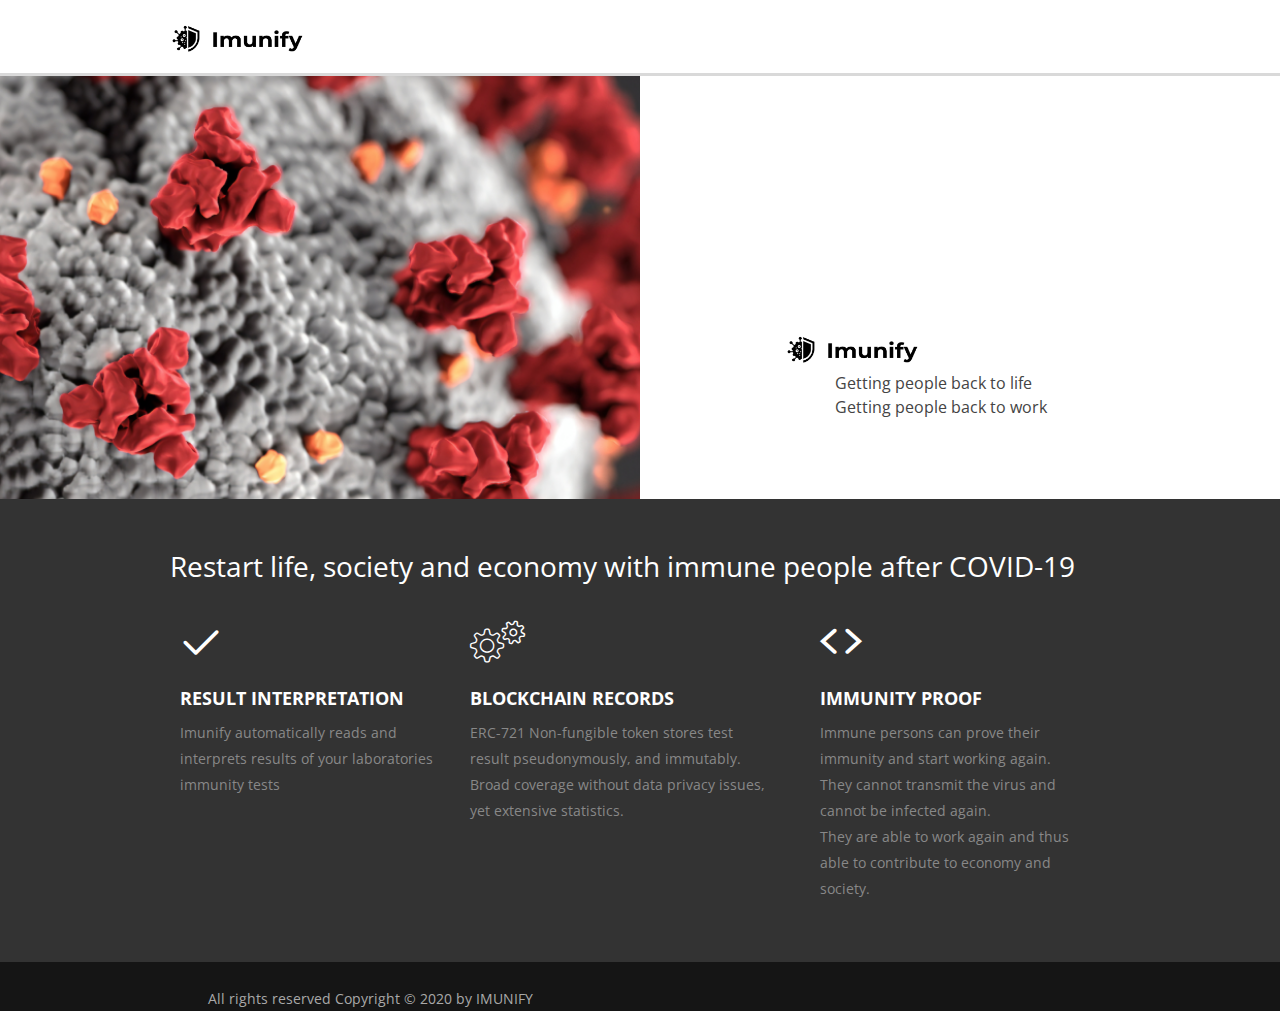
<file: index.html>
<!DOCTYPE html>
<!--[if lt IE 7 ]><html class="ie ie6" lang="en"> <![endif]-->
<!--[if IE 7 ]><html class="ie ie7" lang="en"> <![endif]-->
<!--[if IE 8 ]><html class="ie ie8" lang="en"> <![endif]-->
<!--[if (gte IE 9)|!(IE)]><!--><html lang="en"> <!--<![endif]-->
<head>
    <!-- Basic Page Needs
    ================================================== -->
    <meta charset="utf-8">
    <title></title>
<meta name="description" content="">
<meta name="keywords" content="">


    <meta name="author" content="">
    <!-- Mobile Specific Metas
    ================================================== -->
    <meta name="viewport" content="width=device-width, initial-scale=1, maximum-scale=1">
    <meta http-equiv="x-ua-compatible" content="IE=9">
    <!-- Font Awesome -->
    <link href="stylesheets/font-awesome.css" rel="stylesheet">
    <!-- HTML5 shim, for IE6-8 support of HTML5 elements. All other JS at the end of file. -->
    <!--[if lt IE 9]>
      <script src="js/html5shiv.js"></script>
      <script src="js/respond.min.js"></script>
    <![endif]-->
    <!--headerIncludes-->
    <!-- CSS
    ================================================== -->
    <link rel="stylesheet" href="stylesheets/menu.css">
    <link rel="stylesheet" href="stylesheets/flat-ui-slider.css">
    <link rel="stylesheet" href="stylesheets/base.css">
    <link rel="stylesheet" href="stylesheets/skeleton.css">
    <link rel="stylesheet" href="stylesheets/landings.css">
    <link rel="stylesheet" href="stylesheets/main.css">
    <link rel="stylesheet" href="stylesheets/landings_layouts.css">
    <link rel="stylesheet" href="stylesheets/lightbox.css">
    <link rel="stylesheet" href="stylesheets/pixicon.css">
    <link href="assets/css/animations.min.css" rel="stylesheet" type="text/css" media="all" />

    <!--[if lt IE 9]>
      <script src="http://html5shim.googlecode.com/svn/trunk/html5.js"></script>
    <![endif]-->
    <!-- Favicons
    ================================================== -->
    <link rel="shortcut icon" href="images/favicon.ico">
    <link rel="apple-touch-icon" href="images/apple-touch-icon.png">
    <link rel="apple-touch-icon" sizes="72x72" href="images/apple-touch-icon-72x72.png">
    <link rel="apple-touch-icon" sizes="114x114" href="images/apple-touch-icon-114x114.png">
    <link rel="stylesheet" href="stylesheets/custom/index.css">
</head>
<body>

<div id="page" class="page">

    <div class="pixfort_normal_1" id="section_header_1">
            <div class="header_style header_nav_1 pix_builder_bg" style="outline-offset: -3px;">
                <div class="container">
                    <div class="sixteen columns firas2">
                        <nav role="navigation" class="navbar navbar-white navbar-embossed navbar-lg pix_nav_1">
                            <div class="containerss">                            
                                <div class="navbar-header">
                                    <button data-target="#navbar-collapse-02" data-toggle="collapse" class="navbar-toggle" type="button">
                                        <span class="sr-only">Toggle navigation</span>
                                    </button>
                                    <img src="images/uploads/imunify-logo.png" class="pix_nav_logo" alt="" style="border-radius: 0px; border-style: none; border-width: 1px; width: 134px; height: 32px;">                
                                </div>
                                <div id="navbar-collapse-02" class="collapse navbar-collapse">
                                    <ul class="nav navbar-nav navbar-right">
                                        
                                        
                                        
                                        
                                    </ul>
                                </div><!-- /.navbar-collapse -->
                            </div><!-- /.container -->
                        </nav>
                    </div>
                </div><!-- container -->
            </div>
        </div><div class="hl3 pix_builder_bg" id="section_highlight_3" style="background-image: url(&quot;images/uploads/imunify-hero.png&quot;); background-color: rgb(51, 51, 51); padding-top: 0px; padding-bottom: 0px; box-shadow: none; background-size: cover; background-attachment: fixed; background-repeat: no-repeat; outline-offset: -3px;" src="images/uploads/imunify-hero.png">
        <div class="big_padding highlight-section" id="right-hero">
            <div class="highlight-right pix_builder_bg"></div>
            <div class="container" id="herocontainer">
                <div class="sixteen columns">
                    <div class="ten columns alpha">
                        <br>
                    </div>                 
                    <div class="six columns omega ">
                        <div class="highlight_inner">
                            <div class="left_text">
                                <div class="big_icon left_text green_1">
                                    
                                </div>
                                
                                    <img src="images/uploads/imunify-logo.png" style="margin-top: 50%; border-radius: 0px; border-style: none; border-width: 1px; width: 134px; height: 32px;" class="pix_nav_logo" alt="">    
                                <p class="normal_text editContent" style="margin-left: 50px;">Getting people back to life<br>
Getting people back to work<br></p>
                                
                            </div>
                        </div>
                    </div>
                </div>
           </div>
        </div>
    </div>
    <div id="hidden_pix_4" class="confirm_page confirm_page_4 green_1_bg pix_builder_bg ">
        <div class="pixfort_real_estate_4">
            <div class="confirm_header"><span class="editContent"><span class="pix_text">Thank You Very Much!</span></span></div>
            <div class="confirm_text">
                <span class="editContent"><span class="pix_text">Lorem ipsum dolor sit amet consectetur adipiscing elit sed do eiusmod tempor incididunt.</span></span>
            </div>
            <div class="center_text padding_bottom_60">
                <ul class="bottom-icons confirm_icons center_text big_title pix_inline_block">
                    <li><a class="pi pixicon-facebook6 white" href="#fakelink"></a></li>
                    <li><a class="pi pixicon-twitter6 white" href="#fakelink"></a></li>
                    <li><a class="pi pixicon-googleplus7 white" href="#fakelink"></a></li>
                </ul>
            </div>
        </div>
    </div><div class="pixfort_normal_1 dark" id="section_features_1_dark">  
        <div class="features_1  pix_builder_bg" style="outline-offset: -3px;">
            <div class="container">
                <div class="sixteen columns">
                    <h3 class="white-headline">Restart life, society and economy with immune people after COVID-19</h3>
                    <div class="five columns onethird_style alpha">
                        <div class="f1_box">
                            <div class="f_1_icon_box">
                                <span class="pi creative_c_icon pixicon-check" id="ui-id-23" style="color: rgb(255, 255, 255); font-size: 42px; background-color: rgba(0, 0, 0, 0);" src="images/uploads/imunify-logo.png"></span>
                            </div>
                            <div class="">
                                <span class="c1_style2"><span class="editContent" style="">RESULT INTERPRETATION</span></span><br>
                                <span class="c2_style2"><span class="editContent" style="">Imunify automatically reads and interprets results of your laboratories immunity tests</span></span>
                            </div>
                        </div>
                    </div>
                    <div class="six columns onethird_style alpha">
                        <div class="f1_box">
                            <div class="f_1_icon_box">
                                <span class="pi creative_c_icon pixicon-gears" id="ui-id-23" style="color: rgb(255, 255, 255); font-size: 42px; background-color: rgba(0, 0, 0, 0);" src="images/uploads/imunify-logo.png"></span>
                            </div>
                            <div class="">
                                <span class="c1_style2"><span class="editContent" style=""><span class="pix_text">BLOCKCHAIN RECORDS</span></span></span><br>
                                <span class="c2_style2 editContent" style="">ERC-721 Non-fungible token stores test<br>
result pseudonymously, and immutably.<br>
Broad coverage without data privacy issues,<br>
yet extensive statistics.</span>
                            </div>
                        </div>
                    </div>
                    <div class="five columns onethird_style alpha">
                        <div class="f1_box">
                            <div class="f_1_icon_box">
                                <span class="pi creative_c_icon pixicon-code" id="ui-id-23" style="color: rgb(255, 255, 255); font-size: 42px; background-color: rgba(0, 0, 0, 0);" src="images/uploads/imunify-logo.png"></span>
                            </div>
                            <div class="">
                                <span class="c1_style2"><span class="editContent" style="">IMMUNITY PROOF</span></span><br>
                                <span class="c2_style2 editContent" style="">Immune persons can prove their immunity and start working again.<br>
They cannot transmit the virus and cannot be infected again.
<br>
They are able to work again and thus able to contribute to economy and society.</span>
                            </div>
                        </div>
                    </div>

                </div>
            </div>
        </div>
    </div><div class="pixfort_party_15" id="section_party_4">
        <div class="foot_st pix_builder_bg" style="outline-offset: -3px;">
           <div class="container">
                <div class="sixteen columns">
                    <div class="seven columns alpha">
                        <span class="editContent"><span class="pix_text">
<span class="rights_st"> All rights reserved Copyright © 2020 by IMUNIFY<span class="pixfort_st"></span>
</span>
</span></span>
                    </div>
                    <div class="nine columns omega ">
                        <div class="socbuttons">
                           
                            <div class="likes_st">
                                <span class="editContent">
                                    
                                </span>
                            </div>
                        </div>
                    </div>
                </div>
            </div>
        </div>
    </div></div>

<!-- JavaScript
================================================== -->
<script src="js-files/jquery-3.3.1.min.js" type="text/javascript"></script>
<script type="text/javascript">
    jQuery.browser = {};
    (function () {
        jQuery.browser.msie = false;
        jQuery.browser.version = 0;
        if (navigator.userAgent.match(/MSIE ([0-9]+)./)) {
            jQuery.browser.msie = true;
            jQuery.browser.version = RegExp.$1;
        }
    })();
</script>
<script src="js-files/jquery.easing.1.3.js" type="text/javascript"></script>
<script type="text/javascript" src="js-files/jquery.common.min.js"></script>
<script src="js-files/ticker.js" type="text/javascript"></script>
<script src="js-files/custom1.js" type="text/javascript"></script>

<script src="assets/js/appear.min.js" type="text/javascript"></script>
<script src="js-files/jquery.ui.touch-punch.min.js"></script>
<script src="js-files/bootstrap.min.js"></script>
<script src="js-files/bootstrap-switch.js"></script>
<script src="js-files/custom3.js" type="text/javascript"></script>


<script src="assets/js/appear.min.js" type="text/javascript"></script>
<script src="assets/js/animations.js" type="text/javascript"></script>
</body>
</html>
</file>
<file: stylesheets/menu.css>
nav {
    display: block;
}
@media print {
    .navbar {
        display: none;
    }
}
.sr-only {
    position: absolute;
    width: 1px;
    height: 1px;
    padding: 0;
    margin: -1px;
    overflow: hidden;
    clip: rect(0, 0, 0, 0);
    border: 0;
}
.collapse {
    display: none;
}
.collapse.in {
    display: block;
}
.collapsing {
    position: relative;
    height: 0;
    overflow: hidden;
    -webkit-transition: height 0.35s ease;
    transition: height 0.35s ease;
}
.nav {
    padding-left: 0;
    margin-bottom: 0;
    list-style: none;
}
.nav:before,
.nav:after {
    display: table;
    content: " ";
}
.nav:after {
    clear: both;
}
.nav:before,
.nav:after {
    display: table;
    content: " ";
}
.nav:after {
    clear: both;
}
.nav > li {
    position: relative;
    display: block;
}
.nav > li > a,
.nav > li .text_span {
    position: relative;
    display: block;
    padding: 10px 15px;
    text-decoration: none;
}
.nav > li > a:hover,
.nav > li > a:focus {
    text-decoration: none;
    background-color: #eeeeee;
}
.nav > li.disabled > a {
    color: #999999;
}
.nav > li.disabled > a:hover,
.nav > li.disabled > a:focus {
    color: #999999;
    text-decoration: none;
    cursor: not-allowed;
    background-color: transparent;
}
.nav .open > a,
.nav .open > a:hover,
.nav .open > a:focus {
    background-color: #eeeeee;
    border-color: #428bca;
}
.nav .nav-divider {
    height: 1px;
    margin: 9px 0;
    overflow: hidden;
    background-color: #e5e5e5;
}
.nav > li > a > img {
    max-width: none;
}
.nav-tabs {
    border-bottom: 1px solid #dddddd;
}
.nav-tabs > li {
    float: left;
    margin-bottom: -1px;
}
.nav-tabs > li > a {
    margin-right: 2px;
    line-height: 1.428571429;
    border: 1px solid transparent;
    border-radius: 4px 4px 0 0;
}
.nav-tabs > li > a:hover {
    border-color: #eeeeee #eeeeee #dddddd;
}
.nav-tabs > li.active > a,
.nav-tabs > li.active > a:hover,
.nav-tabs > li.active > a:focus {
    color: #555555;
    cursor: default;
    background-color: #ffffff;
    border: 1px solid #dddddd;
    border-bottom-color: transparent;
}
.nav-tabs.nav-justified {
    width: 100%;
    border-bottom: 0;
}
.nav-tabs.nav-justified > li {
    float: none;
}
.nav-tabs.nav-justified > li > a {
    margin-bottom: 5px;
    text-align: center;
}
.nav-tabs.nav-justified > .dropdown .dropdown-menu {
    top: auto;
    left: auto;
}
@media (min-width: 768px) {
    .nav-tabs.nav-justified > li {
        display: table-cell;
        width: 1%;
    }
    .nav-tabs.nav-justified > li > a {
        margin-bottom: 0;
    }
}
.nav-tabs.nav-justified > li > a {
    margin-right: 0;
    border-radius: 4px;
}
.nav-tabs.nav-justified > .active > a,
.nav-tabs.nav-justified > .active > a:hover,
.nav-tabs.nav-justified > .active > a:focus {
    border: 1px solid #dddddd;
}
@media (min-width: 768px) {
    .nav-tabs.nav-justified > li > a {
        border-bottom: 1px solid #dddddd;
        border-radius: 4px 4px 0 0;
    }
    .nav-tabs.nav-justified > .active > a,
    .nav-tabs.nav-justified > .active > a:hover,
    .nav-tabs.nav-justified > .active > a:focus {
        border-bottom-color: #ffffff;
    }
}
.nav-pills > li {
    float: left;
}
.nav-pills > li > a {
    border-radius: 4px;
}
.nav-pills > li + li {
    margin-left: 2px;
}
.nav-pills > li.active > a,
.nav-pills > li.active > a:hover,
.nav-pills > li.active > a:focus {
    color: #ffffff;
    background-color: #428bca;
}
.nav-stacked > li {
    float: none;
}
.nav-stacked > li + li {
    margin-top: 2px;
    margin-left: 0;
}
.nav-justified {
    width: 100%;
}
.nav-justified > li {
    float: none;
}
.nav-justified > li > a {
    margin-bottom: 5px;
    text-align: center;
}
.nav-justified > .dropdown .dropdown-menu {
    top: auto;
    left: auto;
}
@media (min-width: 768px) {
    .nav-justified > li {
        display: table-cell;
        width: 1%;
    }
    .nav-justified > li > a {
        margin-bottom: 0;
    }
}
.nav-tabs-justified {
    border-bottom: 0;
}
.nav-tabs-justified > li > a {
    margin-right: 0;
    border-radius: 4px;
}
.nav-tabs-justified > .active > a,
.nav-tabs-justified > .active > a:hover,
.nav-tabs-justified > .active > a:focus {
    border: 1px solid #dddddd;
}
@media (min-width: 768px) {
    .nav-tabs-justified > li > a {
        border-bottom: 1px solid #dddddd;
        border-radius: 4px 4px 0 0;
    }
    .nav-tabs-justified > .active > a,
    .nav-tabs-justified > .active > a:hover,
    .nav-tabs-justified > .active > a:focus {
        border-bottom-color: #ffffff;
    }
}
.tab-content > .tab-pane {
    display: none;
}
.tab-content > .active {
    display: block;
}
.nav-tabs .dropdown-menu {
    margin-top: -1px;
    border-top-right-radius: 0;
    border-top-left-radius: 0;
}
.navbar {
    position: relative;
    min-height: 50px;
    margin-bottom: 20px;
    border: 1px solid transparent;
}
.navbar:before,
.navbar:after {
    display: table;
    content: " ";
}
.navbar:after {
    clear: both;
}
.navbar:before,
.navbar:after {
    display: table;
    content: " ";
}
.navbar:after {
    clear: both;
}
@media (min-width: 768px) {
    .navbar {
        border-radius: 4px;
    }
}
.navbar-header:after {
    clear: both;
}
.navbar-header:after {
    clear: both;
}
@media (min-width: 768px) {
    .navbar-header {
        float: left;
    }
}
.navbar-collapse {
    max-height: 340px;
    padding-right: 15px;
    padding-left: 15px;
    overflow-x: visible;
    border-top: 1px solid transparent;
    box-shadow: inset 0 1px 0 rgba(255, 255, 255, 0.1);
    -webkit-overflow-scrolling: touch;
}
.navbar-collapse:before,
.navbar-collapse:after {
    display: table;
    content: " ";
}
.navbar-collapse:after {
    clear: both;
}
.navbar-collapse:before,
.navbar-collapse:after {
    display: table;
    content: " ";
}
.navbar-collapse:after {
    clear: both;
}
.navbar-collapse.in {
    overflow-y: auto;
}
@media (min-width: 768px) {
    .navbar-collapse {
        width: auto;
        border-top: 0;
        box-shadow: none;
    }
    .navbar-collapse.collapse {
        display: block !important;
        height: auto !important;
        padding-bottom: 0;
        overflow: visible !important;
    }
    .navbar-collapse.in {
        overflow-y: visible;
    }
    .navbar-fixed-top .navbar-collapse,
    .navbar-static-top .navbar-collapse,
    .navbar-fixed-bottom .navbar-collapse {
        padding-right: 0;
        padding-left: 0;
    }
}
.container > .navbar-header,
.container > .navbar-collapse {
    margin-right: -15px;
    margin-left: -15px;
}
@media (min-width: 768px) {
    .container > .navbar-header,
    .container > .navbar-collapse {
        margin-right: 0;
        margin-left: 0;
    }
}
.navbar-static-top {
    z-index: 1000;
    border-width: 0 0 1px;
}
@media (min-width: 768px) {
    .navbar-static-top {
        border-radius: 0;
    }
}
.navbar-fixed-top,
.navbar-fixed-bottom {
    position: fixed;
    right: 0;
    left: 0;
    z-index: 1030;
}
@media (min-width: 768px) {
    .navbar-fixed-top,
    .navbar-fixed-bottom {
        border-radius: 0;
    }
}
.navbar-fixed-top {
    top: 0;
    border-width: 0 0 1px;
}
.navbar-fixed-bottom {
    bottom: 0;
    margin-bottom: 0;
    border-width: 1px 0 0;
}
.navbar-brand {
    float: left;
    padding: 15px 15px;
    font-size: 18px;
    line-height: 20px;
}
.navbar-brand:hover,
.navbar-brand:focus {
    text-decoration: none;
}
@media (min-width: 768px) {
    .navbar > .container .navbar-brand {
        margin-left: -15px;
    }
}
.navbar-toggle {
    position: relative;
    float: right;
    padding: 9px 10px;
    margin-top: 8px;
    margin-right: 15px;
    margin-bottom: 8px;
    background-color: transparent;
    background-image: none;
    border: 1px solid transparent;
    border-radius: 4px;
}
.navbar-toggle:hover {
    position: relative;
    float: right;
    margin-top: -1px;
    margin-right: -1px;
    background-color: transparent;
    background-image: none;
    border: 1px solid transparent;
    border-radius: 4px;
}
.navbar-toggle .icon-bar {
    display: block;
    width: 22px;
    height: 2px;
    border-radius: 1px;
}
.navbar-toggle .icon-bar + .icon-bar {
    margin-top: 4px;
}
@media (min-width: 768px) {
    .navbar-toggle {
        display: none;
    }
}
.navbar-nav {
    margin: 7.5px -15px;
}
.navbar-nav > li > a {
    padding-top: 10px;
    padding-bottom: 10px;
    line-height: 20px;
}
.navbar-nav > li > .text_span {
    padding-top: 10px;
    font-size: 15px;
    font-weight: bold;
    padding-bottom: 10px;
    line-height: 26px;
    color: #59a3fc;
}
@media (max-width: 767px) {
    .navbar-nav .open .dropdown-menu {
        position: static;
        float: none;
        width: auto;
        margin-top: 0;
        background-color: transparent;
        border: 0;
        box-shadow: none;
    }
    .navbar-nav .open .dropdown-menu > li > a,
    .navbar-nav .open .dropdown-menu .dropdown-header {
        padding: 5px 15px 5px 25px;
    }
    .navbar-nav .open .dropdown-menu > li > a {
        line-height: 20px;
    }
    .navbar-nav .open .dropdown-menu > li > a:hover,
    .navbar-nav .open .dropdown-menu > li > a:focus {
        background-image: none;
    }
    .pix_header_button{
        margin-bottom: 20px !important;
        display: inline-block;
    }
}
@media (min-width: 768px) {
    .navbar-nav {
        float: left;
        margin: 0;
    }
    .navbar-nav > li {
        float: left;
    }
    .navbar-nav > li > a,
    .navbar-nav > li > .text_span {
        padding-top: 15px;
        padding-bottom: 15px;
    }
    .navbar-nav.navbar-right:last-child {
        margin-right: -15px;
    }
}
@media (min-width: 768px) {
    .navbar-left {
        float: left !important;
    }
    .navbar-right {
        float: right !important;
    }
}
.navbar-form {
    padding: 10px 15px;
    margin-top: 8px;
    margin-right: -15px;
    margin-bottom: 8px;
    margin-left: -15px;
    border-top: 1px solid transparent;
    border-bottom: 1px solid transparent;
    -webkit-box-shadow: inset 0 1px 0 rgba(255, 255, 255, 0.1), 0 1px 0 rgba(255, 255, 255, 0.1);
    box-shadow: inset 0 1px 0 rgba(255, 255, 255, 0.1), 0 1px 0 rgba(255, 255, 255, 0.1);
}
@media (min-width: 768px) {
    .navbar-form .form-group {
        display: inline-block;
        margin-bottom: 0;
        vertical-align: middle;
    }
    .navbar-form .form-control {
        display: inline-block;
    }
    .navbar-form select.form-control {
        width: auto;
    }
    .navbar-form .radio,
    .navbar-form .checkbox {
        display: inline-block;
        padding-left: 0;
        margin-top: 0;
        margin-bottom: 0;
    }
    .navbar-form .radio input[type="radio"],
    .navbar-form .checkbox input[type="checkbox"] {
        float: none;
        margin-left: 0;
    }
}
@media (max-width: 767px) {
    .navbar-form .form-group {
        margin-bottom: 5px;
    }
}
@media (min-width: 768px) {
    .navbar-form {
        width: auto;
        padding-top: 0;
        padding-bottom: 0;
        margin-right: 0;
        margin-left: 0;
        border: 0;
        -webkit-box-shadow: none;
        box-shadow: none;
    }
    .navbar-form.navbar-right:last-child {
        margin-right: -15px;
    }
}
.navbar-nav > li > .dropdown-menu {
    margin-top: 0;
    border-top-right-radius: 0;
    border-top-left-radius: 0;
}
.navbar-fixed-bottom .navbar-nav > li > .dropdown-menu {
    border-bottom-right-radius: 0;
    border-bottom-left-radius: 0;
}
.navbar-nav.pull-right > li > .dropdown-menu,
.navbar-nav > li > .dropdown-menu.pull-right {
    right: 0;
    left: auto;
}
.navbar-btn {
    margin-top: 8px;
    margin-bottom: 8px;
}
.navbar-btn.btn-sm {
    margin-top: 10px;
    margin-bottom: 10px;
}
.navbar-btn.btn-xs {
    margin-top: 14px;
    margin-bottom: 14px;
}
.navbar-text {
    margin-top: 15px;
    margin-bottom: 15px;
}
@media (min-width: 768px) {
    .navbar-text {
        float: left;
        margin-right: 15px;
        margin-left: 15px;
    }
    .navbar-text.navbar-right:last-child {
        margin-right: 0;
    }
}
.navbar-default {
    background-color: #f8f8f8;
    border-color: #e7e7e7;
}
.navbar-default .navbar-brand {
    color: #777777;
}
.navbar-default .navbar-brand:hover,
.navbar-default .navbar-brand:focus {
    color: #5e5e5e;
    background-color: transparent;
}
.navbar-default .navbar-text {
    color: #777777;
}
.navbar-default .navbar-nav > li > a {
    color: #777777;
}
.navbar-default .navbar-nav > li > a:hover,
.navbar-default .navbar-nav > li > a:focus {
    color: #333333;
    background-color: transparent;
}
.navbar-default .navbar-nav > .active > a,
.navbar-default .navbar-nav > .active > a:hover,
.navbar-default .navbar-nav > .active > a:focus {
    color: #555555;
    background-color: #e7e7e7;
}
.navbar-default .navbar-nav > .disabled > a,
.navbar-default .navbar-nav > .disabled > a:hover,
.navbar-default .navbar-nav > .disabled > a:focus {
    color: #cccccc;
    background-color: transparent;
}
.navbar-default .navbar-toggle {
    border-color: #dddddd;
}
.navbar-default .navbar-toggle:hover,
.navbar-default .navbar-toggle:focus {
    background-color: #dddddd;
}
.navbar-default .navbar-toggle .icon-bar {
    background-color: #cccccc;
}
.navbar-default .navbar-collapse,
.navbar-default .navbar-form {
    border-color: #e7e7e7;
}
.navbar-default .navbar-nav > .open > a,
.navbar-default .navbar-nav > .open > a:hover,
.navbar-default .navbar-nav > .open > a:focus {
    color: #555555;
    background-color: #e7e7e7;
}
@media (max-width: 767px) {
    .navbar-default .navbar-nav .open .dropdown-menu > li > a {
        color: #777777;
    }
    .navbar-default .navbar-nav .open .dropdown-menu > li > a:hover,
    .navbar-default .navbar-nav .open .dropdown-menu > li > a:focus {
        color: #333333;
        background-color: transparent;
    }
    .navbar-default .navbar-nav .open .dropdown-menu > .active > a,
    .navbar-default .navbar-nav .open .dropdown-menu > .active > a:hover,
    .navbar-default .navbar-nav .open .dropdown-menu > .active > a:focus {
        color: #555555;
        background-color: #e7e7e7;
    }
    .navbar-default .navbar-nav .open .dropdown-menu > .disabled > a,
    .navbar-default .navbar-nav .open .dropdown-menu > .disabled > a:hover,
    .navbar-default .navbar-nav .open .dropdown-menu > .disabled > a:focus {
        color: #cccccc;
        background-color: transparent;
    }
}
.navbar-default .navbar-link {
    color: #777777;
}
.navbar-default .navbar-link:hover {
    color: #333333;
}
.navbar-inverse {
    background-color: #222222;
    border-color: #080808;
}
.navbar-inverse .navbar-brand {
    color: #999999;
}
.navbar-inverse .navbar-brand:hover,
.navbar-inverse .navbar-brand:focus {
    color: #ffffff;
    background-color: transparent;
}
.navbar-inverse .navbar-text {
    color: #999999;
}
.navbar-inverse .navbar-nav > li > a {
    color: #999999;
}
.navbar-inverse .navbar-nav > li > a:hover,
.navbar-inverse .navbar-nav > li > a:focus {
    color: #ffffff;
    background-color: transparent;
}
.navbar-inverse .navbar-nav > .active > a,
.navbar-inverse .navbar-nav > .active > a:hover,
.navbar-inverse .navbar-nav > .active > a:focus {
    color: #ffffff;
    background-color: #080808;
}
.navbar-inverse .navbar-nav > .disabled > a,
.navbar-inverse .navbar-nav > .disabled > a:hover,
.navbar-inverse .navbar-nav > .disabled > a:focus {
    color: #444444;
    background-color: transparent;
}
.navbar-inverse .navbar-toggle {
    border-color: #fff;
}
.navbar-inverse .navbar-toggle:hover,
.navbar-inverse .navbar-toggle:focus {
    background-color: #333333;
}
.navbar-inverse .navbar-toggle .icon-bar {
    background-color: #ffffff;
}
.navbar-inverse .navbar-collapse,
.navbar-inverse .navbar-form {
    border-color: #101010;
}
.navbar-inverse .navbar-nav > .open > a,
.navbar-inverse .navbar-nav > .open > a:hover,
.navbar-inverse .navbar-nav > .open > a:focus {
    color: #ffffff;
    background-color: #080808;
}
@media (max-width: 767px) {
    .navbar-inverse .navbar-nav .open .dropdown-menu > .dropdown-header {
        border-color: #080808;
    }
    .navbar-inverse .navbar-nav .open .dropdown-menu .divider {
        background-color: #080808;
    }
    .navbar-inverse .navbar-nav .open .dropdown-menu > li > a {
        color: #999999;
    }
    .navbar-inverse .navbar-nav .open .dropdown-menu > li > a:hover,
    .navbar-inverse .navbar-nav .open .dropdown-menu > li > a:focus {
        color: #ffffff;
        background-color: transparent;
    }
    .navbar-inverse .navbar-nav .open .dropdown-menu > .active > a,
    .navbar-inverse .navbar-nav .open .dropdown-menu > .active > a:hover,
    .navbar-inverse .navbar-nav .open .dropdown-menu > .active > a:focus {
        color: #ffffff;
        background-color: #080808;
    }
    .navbar-inverse .navbar-nav .open .dropdown-menu > .disabled > a,
    .navbar-inverse .navbar-nav .open .dropdown-menu > .disabled > a:hover,
    .navbar-inverse .navbar-nav .open .dropdown-menu > .disabled > a:focus {
        color: #444444;
        background-color: transparent;
    }
}
.navbar-inverse .navbar-link {
    color: #999999;
}
.navbar-inverse .navbar-link:hover {
    color: #ffffff;
}
@font-face {
    font-family: "Flat-UI-Icons";
    src: url("../fonts/Flat-UI-Icons.eot");
    src: url("../fonts/Flat-UI-Icons.eot?#iefix") format("embedded-opentype"), url("../fonts/Flat-UI-Icons.woff") format("woff"), url("../fonts/Flat-UI-Icons.ttf") format("truetype"), url("../fonts/Flat-UI-Icons.svg#Flat-UI-Icons") format("svg");
    font-weight: normal;
    font-style: normal;
}
/* Use the following CSS code if you want to use data attributes for inserting your icons */

[data-icon]:before {
    font-family: 'Flat-UI-Icons';
    content: attr(data-icon);
    speak: none;
    font-weight: normal;
    font-variant: normal;
    text-transform: none;
    -webkit-font-smoothing: antialiased;
}
/* Use the following CSS code if you want to have a class per icon */
/*
Instead of a list of all class selectors,
you can use the generic selector below, but it's slower:
[class*="fui-"] {
*/

.fui-triangle-up,
.fui-triangle-up-small,
.fui-triangle-right-large,
.fui-triangle-left-large,
.fui-triangle-down,
.fui-info,
.fui-alert,
.fui-question,
.fui-window,
.fui-windows,
.fui-arrow-right,
.fui-arrow-left,
.fui-loop,
.fui-cmd,
.fui-mic,
.fui-triangle-down-small,
.fui-check-inverted,
.fui-heart,
.fui-location,
.fui-plus,
.fui-check,
.fui-cross,
.fui-list,
.fui-new,
.fui-video,
.fui-photo,
.fui-volume,
.fui-time,
.fui-eye,
.fui-chat,
.fui-home,
.fui-upload,
.fui-search,
.fui-user,
.fui-mail,
.fui-lock,
.fui-power,
.fui-star,
.fui-calendar,
.fui-gear,
.fui-book,
.fui-exit,
.fui-trash,
.fui-folder,
.fui-bubble,
.fui-cross-inverted,
.fui-plus-inverted,
.fui-export,
.fui-radio-unchecked,
.fui-radio-checked,
.fui-checkbox-unchecked,
.fui-checkbox-checked,
.fui-flat,
.fui-calendar-solid,
.fui-star-2,
.fui-credit-card,
.fui-clip,
.fui-link,
.fui-pause,
.fui-play,
.fui-tag,
.fui-document,
.fui-image,
.fui-facebook,
.fui-youtube,
.fui-vimeo,
.fui-twitter,
.fui-stumbleupon,
.fui-spotify,
.fui-skype,
.fui-pinterest,
.fui-path,
.fui-myspace,
.fui-linkedin,
.fui-googleplus,
.fui-dribbble,
.fui-blogger,
.fui-behance,
.fui-list-thumbnailed,
.fui-list-small-thumbnails,
.fui-list-numbered,
.fui-list-large-thumbnails,
.fui-list-columned,
.fui-list-bulleted {
    display: inline-block;
    font-family: 'Flat-UI-Icons';
    speak: none;
    font-style: normal;
    font-weight: normal;
    font-variant: normal;
    text-transform: none;
    -webkit-font-smoothing: antialiased;
}
.fui-triangle-up:before {
    content: "\e000";
}
.fui-triangle-up-small:before {
    content: "\e001";
}
.fui-triangle-right-large:before {
    content: "\e002";
}
.fui-triangle-left-large:before {
    content: "\e003";
}
.fui-triangle-down:before {
    content: "\e004";
}
.fui-info:before {
    content: "\e016";
}
.fui-alert:before {
    content: "\e017";
}
.fui-question:before {
    content: "\e018";
}
.fui-window:before {
    content: "\e019";
}
.fui-windows:before {
    content: "\e01a";
}
.fui-arrow-right:before {
    content: "\e02c";
}
.fui-arrow-left:before {
    content: "\e02d";
}
.fui-loop:before {
    content: "\e02e";
}
.fui-cmd:before {
    content: "\e02f";
}
.fui-mic:before {
    content: "\e030";
}
.fui-triangle-down-small:before {
    content: "\e005";
}
.fui-check-inverted:before {
    content: "\e006";
}
.fui-heart:before {
    content: "\e007";
}
.fui-location:before {
    content: "\e008";
}
.fui-plus:before {
    content: "\e009";
}
.fui-check:before {
    content: "\e00a";
}
.fui-cross:before {
    content: "\e00b";
}
.fui-list:before {
    content: "\e00c";
}
.fui-new:before {
    content: "\e00d";
}
.fui-video:before {
    content: "\e00e";
}
.fui-photo:before {
    content: "\e00f";
}
.fui-volume:before {
    content: "\e010";
}
.fui-time:before {
    content: "\e011";
}
.fui-eye:before {
    content: "\e012";
}
.fui-chat:before {
    content: "\e013";
}
.fui-home:before {
    content: "\e015";
}
.fui-upload:before {
    content: "\e01b";
}
.fui-search:before {
    content: "\e01c";
}
.fui-user:before {
    content: "\e01d";
}
.fui-mail:before {
    content: "\e01e";
}
.fui-lock:before {
    content: "\e01f";
}
.fui-power:before {
    content: "\e020";
}
.fui-star:before {
    content: "\e021";
}
.fui-calendar:before {
    content: "\e023";
}
.fui-gear:before {
    content: "\e024";
}
.fui-book:before {
    content: "\e025";
}
.fui-exit:before {
    content: "\e026";
}
.fui-trash:before {
    content: "\e027";
}
.fui-folder:before {
    content: "\e028";
}
.fui-bubble:before {
    content: "\e029";
}
.fui-cross-inverted:before {
    content: "\e02a";
}
.fui-plus-inverted:before {
    content: "\e031";
}
.fui-export:before {
    content: "\e014";
}
.fui-radio-unchecked:before {
    content: "\e02b";
}
.fui-radio-checked:before {
    content: "\e032";
}
.fui-checkbox-unchecked:before {
    content: "\e033";
}
.fui-checkbox-checked:before {
    content: "\e034";
}
.fui-flat:before {
    content: "\e035";
}
.fui-calendar-solid:before {
    content: "\e022";
}
.fui-star-2:before {
    content: "\e036";
}
.fui-credit-card:before {
    content: "\e037";
}
.fui-clip:before {
    content: "\e038";
}
.fui-link:before {
    content: "\e039";
}
.fui-pause:before {
    content: "\e03b";
}
.fui-play:before {
    content: "\e03c";
}
.fui-tag:before {
    content: "\e03d";
}
.fui-document:before {
    content: "\e03e";
}
.fui-image:before {
    content: "\e03a";
}
.fui-facebook:before {
    content: "\e03f";
}
.fui-youtube:before {
    content: "\e040";
}
.fui-vimeo:before {
    content: "\e041";
}
.fui-twitter:before {
    content: "\e042";
}
.fui-stumbleupon:before {
    content: "\e043";
}
.fui-spotify:before {
    content: "\e044";
}
.fui-skype:before {
    content: "\e045";
}
.fui-pinterest:before {
    content: "\e046";
}
.fui-path:before {
    content: "\e047";
}
.fui-myspace:before {
    content: "\e048";
}
.fui-linkedin:before {
    content: "\e049";
}
.fui-googleplus:before {
    content: "\e04a";
}
.fui-dribbble:before {
    content: "\e04c";
}
.fui-blogger:before {
    content: "\e04d";
}
.fui-behance:before {
    content: "\e04e";
}
.fui-list-thumbnailed:before {
    content: "\e04b";
}
.fui-list-small-thumbnails:before {
    content: "\e04f";
}
.fui-list-numbered:before {
    content: "\e050";
}
.fui-list-large-thumbnails:before {
    content: "\e051";
}
.fui-list-columned:before {
    content: "\e052";
}
.fui-list-bulleted:before {
    content: "\e053";
}
.dropdown-arrow-inverse {
    border-bottom-color: #34495e !important;
    border-top-color: #34495e !important;
}
.page-header {
    padding-bottom: 14px;
    margin: 60px 0 30px;
    border-bottom: 1px solid #e7e9ec;
}
.bottom-menu {
    background: #ebedef;
    color: #bcc3ca;
    padding: 39px 0 42px;
}
.bottom-menu .navbar-brand {
    font-size: 24px;
    margin-top: -4px;
    padding: 0;
}
.bottom-menu .title {
    font-size: 13px;
    font-weight: 700;
    margin-top: 0;
}
.bottom-menu a {
    color: inherit;
}
.active .bottom-menu a,
.bottom-menu a:hover,
.bottom-menu a:focus {
    color: #1abc9c;
}
.bottom-menu .label,
.bottom-menu .badge {
    vertical-align: middle;
}
.bottom-menu .bottom-links {
    font-size: 14px;
    line-height: 1.286;
}
.bottom-menu .bottom-links:before,
.bottom-menu .bottom-icons:before,
.bottom-menu .bottom-links:after,
.bottom-menu .bottom-icons:after {
    content: " ";
    /* 1 */
    
    display: table;
    /* 2 */
}
.bottom-menu .bottom-links:after,
.bottom-menu .bottom-icons:after {
    clear: both;
}
.bottom-icons {
    font-size: 16px;
    line-height: 1;
}
.bottom-menu-inverse {
    background-color: #34495e;
    color: #677786;
}
.bottom-menu-large {
    padding-bottom: 56px;
    padding-top: 60px;
}
.bottom-menu-large .navbar-brand {
    margin-top: -2px;
}
.bottom-menu-large .bottom-links li {
    float: none;
    line-height: 22px;
    margin-right: 0;
}
.bottom-menu-large .title {
    margin-bottom: 10px;
}
.bottom-links,
.bottom-icons {
    margin: 0;
    padding: 0;
    list-style: none;
}
.bottom-links li,
.bottom-icons li {
    display: block;
    float: left;
    margin: 0 18px 0 0;
}
@media (max-width: 767px) {
    .bottom-menu .navbar-brand,
    .bottom-menu .bottom-links {
        margin-bottom: 30px;
    }
    .bottom-menu .navbar-brand {
        padding: 15px;
        float: none;
    }
    .bottom-menu .bottom-links li {
        float: none;
        margin-bottom: 2px;
    }
    .bottom-menu [class*="span"]:last-child .bottom-links {
        margin-bottom: 0;
    }
}
.nav .dropdown-toggle .caret {
    border-bottom-color: #7f8c9a;
    border-left-width: 4px;
    border-right-width: 4px;
    border-top-color: #7f8c9a;
    border-top-width: 6px;
}
.nav-pills > li:first-child > a {
    border-left: none;
    border-radius: 6px 0 0 6px;
}
.nav-pills > li:last-child > a {
    border-radius: 0 6px 6px 0;
}
.nav-pills > li.active > a,
.nav-pills > li.active > a:hover {
    background-color: #16a085;
}
@media (max-width: 480px) {
    .nav-pills > li {
        float: none;
        display: block;
    }
    .nav-pills > li:first-child > a {
        border-radius: 6px 6px 0 0;
    }
    .nav-pills > li:last-child > a {
        border-radius: 0 0 6px 6px;
    }
}
.nav-pills > li > a {
    background-color: #1abc9c;
    border-left: 2px solid #16a085;
    color: #ffffff;
    font-size: 16px;
    font-weight: 700;
    line-height: 1;
    margin: 0;
    outline: none;
    padding: 12px 21px 13px;
    border-radius: 0;
}
.nav-pills > li > a:hover,
.nav-pills > li > a:focus {
    background-color: #48c9b0;
}
.nav-pills > li > a:active {
    background-color: #16a085;
}
@media (max-width: 480px) {
    .nav-pills > li > a {
        border-left: none;
        display: block;
    }
}
.nav-pills > li + li {
    margin-left: 0;
}
.nav-tabs {
    margin-bottom: 20px;
    border-bottom-width: 2px;
    border-bottom-color: #e1e4e7;
}
.nav-tabs.nav-append-content {
    border-bottom: none;
    margin-bottom: 0;
}
.nav-tabs.nav-append-content > li.active:first-child:before {
    background-color: #ffffff;
    border-left: 2px solid #e1e4e7;
    content: "";
    height: 6px;
    left: 0;
    position: absolute;
    bottom: -4px;
    width: 6px;
    z-index: 2;
}
.nav-tabs > li {
    margin-bottom: -2px;
    position: relative;
}
.nav-tabs > li.active {
    z-index: 2;
}
.nav-tabs > li.active > a,
.nav-tabs > li.active > a:hover,
.nav-tabs > li.active > a:focus {
    border-color: #e1e4e7;
    border-bottom-color: #ffffff;
    border-width: 2px;
    color: #7f8c9a;
}
.nav-tabs > li.active .dropdown-toggle,
.nav-tabs > li.active .dropdown-toggle:hover,
.nav-tabs > li.active .dropdown-toggle:focus {
    color: #7f8c9a;
}
.nav-tabs > li.active .dropdown-toggle .caret,
.nav-tabs > li.active .dropdown-toggle:hover .caret,
.nav-tabs > li.active .dropdown-toggle:focus .caret {
    border-bottom-color: #7f8c9a;
    border-top-color: #7f8c9a;
}
.nav-tabs > li.open a.dropdown-toggle,
.nav-tabs > li.open.active a.dropdown-toggle,
.nav-tabs > li.open a.dropdown-toggle:hover,
.nav-tabs > li.open.active a.dropdown-toggle:hover {
    background-color: #f3f4f5;
    border-color: #e1e4e7;
    border-bottom-color: transparent;
    color: #7f8c9a;
}
.nav-tabs > li.open a.dropdown-toggle .caret,
.nav-tabs > li.open.active a.dropdown-toggle .caret,
.nav-tabs > li.open a.dropdown-toggle:hover .caret,
.nav-tabs > li.open.active a.dropdown-toggle:hover .caret {
    border-bottom-color: #7f8c9a;
    border-top-color: #7f8c9a;
}
.nav-tabs > li.open .dropdown-menu,
.nav-tabs > li.open.active .dropdown-menu {
    margin-top: -2px;
}
.nav-tabs > li.open.active {
    z-index: 1003;
}
.nav-tabs > li > a {
    border-width: 2px;
    font-size: 14px;
    font-weight: 700;
    padding: 7px 21px 8px;
    color: #7f8c9a;
    border-radius: 6px 6px 0 0;
    -webkit-transition: none;
    transition: none;
}
.nav-tabs > li > a:hover,
.nav-tabs > li > a:focus {
    background-color: transparent;
    border-color: transparent;
    border-bottom-color: transparent;
    outline: none;
    color: #1abc9c;
}
.nav-tabs > li .dropdown-toggle {
    position: relative;
    z-index: 1002;
}
.nav-tabs > li .dropdown-toggle:hover .caret,
.nav-tabs > li .dropdown-toggle:focus .caret {
    border-bottom-color: #1abc9c;
    border-top-color: #1abc9c;
}
.nav-tabs > li .dropdown-menu {
    border: 2px solid #e1e4e7;
    margin-top: -10px;
    border-radius: 0 6px 6px 6px;
}
.nav-tabs > li .dropdown-menu li:first-child > a {
    border-radius: 0 4px 0 0;
}
.nav-tabs > li .dropdown-menu li:last-child > a {
    border-radius: 0 0 4px 4px;
}
.nav-tabs > li .dropdown-menu li a {
    border-radius: 0;
}
.nav-tabs > li .open .dropdown-toggle {
    background-color: #f3f4f5;
}
@media (max-width: 480px) {
    .nav-tabs {
        border-bottom: none;
    }
    .nav-tabs > li {
        display: block;
        float: none;
    }
    .nav-tabs > li.active > a,
    .nav-tabs > li.active > a:hover,
    .nav-tabs > li.active > a:focus {
        background-color: #1abc9c;
        border: 2px solid #1abc9c;
        color: #ffffff;
    }
    .nav-tabs > li.active > a:before,
    .nav-tabs > li.active > a:hover:before,
    .nav-tabs > li.active > a:focus:before {
        display: none;
    }
    .nav-tabs > li.active:before {
        display: none;
    }
    .nav-tabs > li.dropdown.active > a,
    .nav-tabs > li.dropdown.active > a.dropdown-toggle,
    .nav-tabs > li.dropdown.active > a:hover {
        color: #ffffff;
    }
    .nav-tabs > li.dropdown.active > a .caret,
    .nav-tabs > li.dropdown.active > a.dropdown-toggle .caret,
    .nav-tabs > li.dropdown.active > a:hover .caret {
        border-bottom-color: #ffffff;
        border-top-color: #ffffff;
    }
    .nav-tabs > li.dropdown.active.open > a,
    .nav-tabs > li.dropdown.active.open > a.dropdown-toggle,
    .nav-tabs > li.dropdown.active.open > a:hover {
        color: #7f8c9a;
        border-radius: 4px 4px 0 0;
    }
    .nav-tabs > li.dropdown.active.open > a .caret,
    .nav-tabs > li.dropdown.active.open > a.dropdown-toggle .caret,
    .nav-tabs > li.dropdown.active.open > a:hover .caret {
        border-bottom-color: #7f8c9a;
        border-top-color: #7f8c9a;
    }
    .nav-tabs > li > a,
    .nav-tabs > li > a:hover,
    .nav-tabs > li > a:focus {
        border: 2px solid #e1e4e7;
        margin-bottom: 10px;
        margin-right: 0;
        padding: 10px 15px;
        border-radius: 4px;
    }
}
.tab-content {
    border: 2px solid #ddd;
    border-radius: 6px;
    margin-bottom: 20px;
    padding: 20px 20px 5px;
    position: relative;
    z-index: 1;
}
.nav-list {
    padding-left: 13px;
    padding-right: 13px;
}
.nav-list .nav-header {
    margin-left: -13px;
    margin-right: -13px;
    padding: 0 13px;
    font-weight: 700;
    line-height: 1.538;
}
.nav-list > li {
    margin-bottom: 3px;
}
.nav-list > li.active > a,
.nav-list > li.active > a:hover,
.nav-list > li.active > a:focus {
    background-color: #ebedef;
    color: #526476;
}
.nav-list > li.divider {
    height: 2px;
    border-bottom: none;
    margin: 13px -13px 17px 0;
    background-color: #ebedef;
}
.nav-list > li > a {
    border-radius: 4px;
    font-size: 15px;
    line-height: 1.333;
    font-weight: 700;
    margin-left: -13px;
    margin-right: -13px;
    padding: 6px 13px 8px;
    text-shadow: none;
}
.nav-list .badge.pull-right {
    margin: 1px -4px -1px 0;
}
.nav-header {
    color: #aeb6bf;
    font-size: 13px;
    text-transform: uppercase;
}
.nav-list-vivid {
    background-color: #edeff1;
    border-radius: 4px;
    padding-bottom: 2px;
}
.nav-list-vivid > li {
    margin-bottom: 2px;
}
.nav-list-vivid > li.divider {
    background-color: transparent;
    margin: 3px 0 0;
}
.nav-list-vivid > li.active > a,
.nav-list-vivid > li.active > a:hover,
.nav-list-vivid > li.active > a:focus {
    background-color: #1abc9c;
    color: #ffffff;
}
.nav-list-vivid > li > a {
    border-radius: 0;
    color: #526476;
    font-size: 14px;
}
.nav-list-vivid > li > a:hover,
.nav-list-vivid > li > a:focus {
    color: #16a085;
}
.nav-list-vivid .nav-header:first-child {
    padding-top: 10px;
}
.navbar {
    font-size: 16px;
    min-height: 53px;
    margin-bottom: 30px;
    border: none;
    border-radius: 6px;
}

.navbar_no_margin {
    margin-bottom: 0px;
}
.navbar-collapse {
    box-shadow: none;
    padding-right: 21px;
    padding-left: 21px;
}
@media (min-width: 768px) {
    .navbar-collapse .navbar-nav.navbar-left:first-child {
        margin-left: -21px;
    }
    .navbar-collapse .navbar-nav.navbar-left:first-child > li:first-child a {
        border-bottom-left-radius: 6px;
        border-top-left-radius: 6px;
    }
    .navbar-collapse .navbar-nav.navbar-right:last-child {
        margin-right: -21px;
    }
    .navbar > .container .navbar-collapse .navbar-nav.navbar-right:last-child {
        margin-right: -36px;
    }
    .navbar-collapse .navbar-nav.navbar-right:last-child > .dropdown:last-child > a {
        border-radius: 0 6px 6px 0;
    }
    .navbar-collapse .navbar-form.navbar-right:last-child {
        margin-right: -17px;
    }
    .navbar-fixed-top .navbar-collapse .navbar-form.navbar-right:last-child,
    .navbar-fixed-bottom .navbar-collapse .navbar-form.navbar-right:last-child {
        margin-right: 0;
    }
}
@media (max-width: 768px) {
    .navbar-collapse .navbar-nav.navbar-right:last-child {
        margin-bottom: 3px;
    }
}
.navbar-static-top {
    z-index: 1000;
    border-width: 0;
    border-radius: 0;
}
.navbar-fixed-top,
.navbar-fixed-bottom {
    z-index: 1030;
    border-radius: 0;
}
.navbar-fixed-top {
    border-width: 0;
}
.navbar-fixed-bottom {
    margin-bottom: 0;
    border-width: 0;
}
.navbar-brand {
    font-size: 24px;
    line-height: 1.042;
    font-weight: 700;
    padding: 14px 21px;
}
.navbar-brand > [class*="fui-"] {
    font-size: 19px;
    line-height: 1.263;
    vertical-align: top;
}
@media (min-width: 768px) {
    .navbar > .container .navbar-brand {
        margin-left: -21px;
    }
}
.navbar-toggle {
    border: none;
    color: #333;
    margin: 0 0 0 21px;
    padding: 0 21px;
    height: 53px;
    line-height: 53px;
}
.navbar-toggle:before {
    color: #333;
    content: "\e00c";
    font-family: "Flat-UI-Icons";
    font-size: 22px;
    font-style: normal;
    font-weight: normal;
    -webkit-font-smoothing: antialiased;
    -webkit-transition: color 0.25s linear;
    transition: color 0.25s linear;
}
.navbar-toggle:hover,
.navbar-toggle:focus {
    outline: none;
}
.navbar-toggle:hover:before,
.navbar-toggle:focus:before {
    color: #333;
}
.navbar-toggle .icon-bar {
    display: none;
}
@media (min-width: 768px) {
    .navbar-toggle {
        display: none;
    }
}
.navbar-nav {
    margin: 0;
}
.navbar-nav > li > a {
    font-size: 16px;
    padding: 15px 21px;
    line-height: 23px;
    font-weight: 700;
}
.navbar-nav .dropdown-toggle .caret {
    border-top-color: #16a085;
    border-bottom-color: #16a085;
    border-width: 8px 6px 0;
    margin-left: 12px;
}
.navbar-nav > li > a:hover,
.navbar-nav > li > a:focus,
.navbar-nav .open > a:focus,
.navbar-nav .open > a:hover {
    background-color: transparent;
}
.navbar-nav > li > a:hover .caret,
.navbar-nav > li > a:focus .caret,
.navbar-nav .open > a:focus .caret,
.navbar-nav .open > a:hover .caret {
    border-top-color: #1abc9c;
    border-bottom-color: #1abc9c;
}
.navbar-nav [class^="fui-"] {
    line-height: 20px;
    position: relative;
    top: 1px;
}
.navbar-nav .visible-sm > [class^="fui-"],
.navbar-nav .visible-xs > [class^="fui-"] {
    margin-left: 12px;
}
@media (max-width: 768px) {
    .navbar-nav {
        margin: 0 -21px;
    }
    .navbar-nav .open .dropdown-menu > li > a,
    .navbar-nav .open .dropdown-menu .dropdown-header {
        padding: 7px 15px 7px 31px !important;
    }
    .navbar-nav .open .dropdown-menu > li > a {
        line-height: 23px;
    }
    .navbar-nav > li > a {
        padding-top: 7px;
        padding-bottom: 7px;
    }
}
.navbar-input {
    height: 35px;
    padding: 5px 10px;
    font-size: 13px;
    line-height: 1.4;
    border-radius: 6px;
}
select.navbar-input {
    height: 35px;
    line-height: 35px;
}
textarea.navbar-input {
    height: auto;
}
.navbar-form {
    -webkit-box-shadow: none;
    box-shadow: none;
    margin-top: 0;
    margin-bottom: 0;
    padding-right: 19px;
    padding-left: 19px;
    padding-top: 9px;
    padding-bottom: 9px;
}
@media (max-width: 767px) {
    .navbar-form {
        margin: 3px -21px;
        width: auto;
    }
}
.navbar-nav + .navbar-form.navbar-left,
.navbar-form.navbar-right:last-child {
    width: 260px;
}
.navbar-form .form-control,
.navbar-form .input-group-addon,
.navbar-form .btn {
    height: 35px;
    padding: 5px 10px;
    font-size: 13px;
    line-height: 1.4;
    border-radius: 6px;
}
select.navbar-form .form-control,
select.navbar-form .input-group-addon,
select.navbar-form .btn {
    height: 35px;
    line-height: 35px;
}
textarea.navbar-form .form-control,
textarea.navbar-form .input-group-addon,
textarea.navbar-form .btn {
    height: auto;
}
.navbar-form .input-group .form-control:first-child,
.navbar-form .input-group-addon:first-child,
.navbar-form .input-group-btn:first-child > .btn,
.navbar-form .input-group-btn:first-child > .dropdown-toggle,
.navbar-form .input-group-btn:last-child > .btn:not(:last-child):not(.dropdown-toggle) {
    border-bottom-right-radius: 0;
    border-top-right-radius: 0;
}
.navbar-form .input-group .form-control:last-child,
.navbar-form .input-group-addon:last-child,
.navbar-form .input-group-btn:last-child > .btn,
.navbar-form .input-group-btn:last-child > .dropdown-toggle,
.navbar-form .input-group-btn:first-child > .btn:not(:first-child) {
    border-bottom-left-radius: 0;
    border-top-left-radius: 0;
}
.navbar-form .form-control {
    font-size: 15px;
    border-radius: 5px;
    display: table-cell;
}
.navbar-form .form-group + .btn {
    font-size: 15px;
    border-radius: 5px;
    margin-left: 4px;
}
@media (max-width: 767px) {
    .navbar-form .form-group {
        margin-bottom: 0;
    }
    .navbar-form .form-group + .btn {
        margin-top: 9px;
        margin-left: 0;
    }
}
.navbar-nav > li > .dropdown-menu {
    min-width: 100%;
    border-radius: 4px;
}
@media (max-width: 768px) {
    .navbar-nav > li > .dropdown-menu {
        -webkit-transition: all 0s;
        transition: all 0s;
        display: none;
    }
}
@media (max-width: 768px) {
    .navbar-nav > li.open > .dropdown-menu {
        margin-top: 0 !important;
        display: block;
    }
}
.navbar-fixed-bottom .navbar-nav > li > .dropdown-menu {
    border-bottom-right-radius: 4px;
    border-bottom-left-radius: 4px;
}
.navbar-nav > .open > .dropdown-toggle,
.navbar-nav > .open > .dropdown-toggle:focus,
.navbar-nav > .open > .dropdown-toggle:hover {
    background-color: transparent;
}
.navbar-text {
    font-size: 16px;
    line-height: 1.438;
    color: #34495e;
    margin-top: 0;
    margin-bottom: 0;
    padding-top: 15px;
    padding-bottom: 15px;
}
@media (min-width: 768px) {
    .navbar-text {
        float: left;
        margin-left: 21px;
        margin-right: 21px;
    }
    .navbar-text.navbar-right:last-child {
        margin-right: 0;
    }
}
.navbar-btn {
    margin-top: 6px;
    margin-bottom: 6px;
}
.navbar-btn.btn-sm {
    margin-top: 9px;
    margin-bottom: 8px;
}
.navbar-btn.btn-xs {
    margin-top: 14px;
    margin-bottom: 14px;
}
.navbar-unread,
.navbar-new {
    background-color: #1abc9c;
    border-radius: 50%;
    color: #ffffff;
    font-size: 0;
    font-weight: 700;
    height: 6px;
    line-height: 1;
    position: absolute;
    right: 12px;
    text-align: center;
    top: 15px;
    width: 6px;
    z-index: 10;
}
@media (max-width: 768px) {
    .navbar-unread,
    .navbar-new {
        position: static;
        float: right;
        margin: 0 0 0 10px;
    }
}
.active .navbar-unread,
.active .navbar-new {
    background-color: #ffffff;
    display: none;
}
.navbar-new {
    background-color: #e74c3c;
    font-size: 12px;
    height: 18px;
    line-height: 17px;
    margin: -6px -10px;
    min-width: 18px;
    padding: 0 1px;
    width: auto;
    -webkit-font-smoothing: subpixel-antialiased;
}
.navbar-default {
    background-color: #ecf0f1;
}
.navbar-default .navbar-brand {
    color: #34495e;
}
.navbar-default .navbar-brand:hover,
.navbar-default .navbar-brand:focus {
    color: #1abc9c;
    background-color: transparent;
}
.navbar-default .navbar-toggle:before {
    color: #34495e;
}
.navbar-default .navbar-toggle:hover,
.navbar-default .navbar-toggle:focus {
    background-color: transparent;
}
.navbar-default .navbar-toggle:hover:before,
.navbar-default .navbar-toggle:focus:before {
    color: #1abc9c;
}
.navbar-default .navbar-collapse,
.navbar-default .navbar-form {
    border-color: #e5e9ea;
    border-width: 2px;
}
.navbar-default .navbar-nav > li > a {
    color: #34495e;
}
.navbar-default .navbar-nav > li > a:hover,
.navbar-default .navbar-nav > li > a:focus {
    color: #1abc9c;
    background-color: transparent;
}
.navbar-default .navbar-nav > .active > a,
.navbar-default .navbar-nav > .active > a:hover,
.navbar-default .navbar-nav > .active > a:focus {
    color: #1abc9c;
    background-color: transparent;
}
.navbar-default .navbar-nav > .disabled > a,
.navbar-default .navbar-nav > .disabled > a:hover,
.navbar-default .navbar-nav > .disabled > a:focus {
    color: #cccccc;
    background-color: transparent;
}
.navbar-default .navbar-nav > .dropdown > a .caret {
    border-top-color: #34495e;
    border-bottom-color: #34495e;
}
.navbar-default .navbar-nav > .active > a .caret {
    border-top-color: #1abc9c;
    border-bottom-color: #1abc9c;
}
.navbar-default .navbar-nav > .dropdown > a:hover .caret,
.navbar-default .navbar-nav > .dropdown > a:focus .caret {
    border-top-color: #1abc9c;
    border-bottom-color: #1abc9c;
}
.navbar-default .navbar-nav > .open > a,
.navbar-default .navbar-nav > .open > a:hover,
.navbar-default .navbar-nav > .open > a:focus {
    background-color: transparent;
    color: #1abc9c;
}
.navbar-default .navbar-nav > .open > a .caret,
.navbar-default .navbar-nav > .open > a:hover .caret,
.navbar-default .navbar-nav > .open > a:focus .caret {
    border-top-color: #1abc9c;
    border-bottom-color: #1abc9c;
}
@media (max-width: 767px) {
    .navbar-default .navbar-nav .open .dropdown-menu > li > a {
        color: #34495e;
    }
    .navbar-default .navbar-nav .open .dropdown-menu > li > a:hover,
    .navbar-default .navbar-nav .open .dropdown-menu > li > a:focus {
        color: #1abc9c;
        background-color: transparent;
    }
    .navbar-default .navbar-nav .open .dropdown-menu > .active > a,
    .navbar-default .navbar-nav .open .dropdown-menu > .active > a:hover,
    .navbar-default .navbar-nav .open .dropdown-menu > .active > a:focus {
        color: #1abc9c;
        background-color: transparent;
    }
    .navbar-default .navbar-nav .open .dropdown-menu > .disabled > a,
    .navbar-default .navbar-nav .open .dropdown-menu > .disabled > a:hover,
    .navbar-default .navbar-nav .open .dropdown-menu > .disabled > a:focus {
        color: #cccccc;
        background-color: transparent;
    }
}
.navbar-default .navbar-form .form-control {
    border-color: transparent;
}
.navbar-default .navbar-form .form-control:-moz-placeholder {
    color: #aeb6bf;
    opacity: 1;
}
.navbar-default .navbar-form .form-control::-moz-placeholder {
    color: #aeb6bf;
    opacity: 1;
}
.navbar-default .navbar-form .form-control:-ms-input-placeholder {
    color: #aeb6bf;
}
.navbar-default .navbar-form .form-control::-webkit-input-placeholder {
    color: #aeb6bf;
}
.navbar-default .navbar-form .form-control.placeholder {
    color: #aeb6bf;
}
.navbar-default .navbar-form .form-control:focus {
    border-color: #1abc9c;
    color: #1abc9c;
}
.navbar-default .navbar-form .input-group-btn .btn {
    border-color: transparent;
    color: #919ba4;
}
.navbar-default .navbar-form .input-group.focus .form-control,
.navbar-default .navbar-form .input-group.focus .input-group-btn .btn {
    border-color: #1abc9c;
    color: #1abc9c;
}
.navbar-default .navbar-text {
    color: #34495e;
}
.navbar-default .navbar-text a {
    color: #34495e;
}
.navbar-default .navbar-text a:hover,
.navbar-default .navbar-text a:focus {
    color: #1abc9c;
}
.navbar-inverse {
    background-color: #34495e;
}
.navbar-inverse .navbar-brand {
    color: #ffffff;
}
.navbar-inverse .navbar-brand:hover,
.navbar-inverse .navbar-brand:focus {
    color: #1abc9c;
    background-color: transparent;
}
.navbar-inverse .navbar-toggle:before {
    color: #ffffff;
}
.navbar-inverse .navbar-toggle:hover,
.navbar-inverse .navbar-toggle:focus {
    background-color: transparent;
}
.navbar-inverse .navbar-toggle:hover:before,
.navbar-inverse .navbar-toggle:focus:before {
    color: #fff;
}
.navbar-inverse .navbar-collapse {
    border-color: #2f4154;
    border-width: 2px;
}
.navbar-inverse .navbar-nav > li > a {
    color: #ffffff;
}
.navbar-inverse .navbar-nav > li > a:hover,
.navbar-inverse .navbar-nav > li > a:focus {
    color: #1abc9c;
    background-color: transparent;
}
.navbar-inverse .navbar-nav > .active > a,
.navbar-inverse .navbar-nav > .active > a:hover,
.navbar-inverse .navbar-nav > .active > a:focus {
    color: #ffffff;
    background-color: #1abc9c;
}
.navbar-inverse .navbar-nav > .disabled > a,
.navbar-inverse .navbar-nav > .disabled > a:hover,
.navbar-inverse .navbar-nav > .disabled > a:focus {
    color: #444444;
    background-color: transparent;
}
.navbar-inverse .navbar-nav > .dropdown > a:hover .caret,
.navbar-inverse .navbar-nav > .dropdown > a:focus .caret {
    border-top-color: #1abc9c;
    border-bottom-color: #1abc9c;
}
.navbar-inverse .navbar-nav > .open > a,
.navbar-inverse .navbar-nav > .open > a:hover,
.navbar-inverse .navbar-nav > .open > a:focus {
    background-color: #1abc9c;
    color: #ffffff;
    border-left-color: transparent;
}
.navbar-inverse .navbar-nav > .open > a .caret,
.navbar-inverse .navbar-nav > .open > a:hover .caret,
.navbar-inverse .navbar-nav > .open > a:focus .caret {
    border-top-color: #ffffff;
    border-bottom-color: #ffffff;
}
.navbar-inverse .navbar-nav > .dropdown > a .caret {
    border-top-color: #4b6075;
    border-bottom-color: #4b6075;
}
.navbar-inverse .navbar-nav > .open > .dropdown-arrow {
    border-top-color: #34495e;
    border-bottom-color: #34495e;
}
.navbar-inverse .navbar-nav > .open > .dropdown-menu {
    background-color: #34495e;
    padding: 3px 4px;
}
.navbar-inverse .navbar-nav > .open > .dropdown-menu > li > a {
    color: #e1e4e7;
    border-radius: 4px;
    padding: 6px 9px;
}
.navbar-inverse .navbar-nav > .open > .dropdown-menu > li > a:hover,
.navbar-inverse .navbar-nav > .open > .dropdown-menu > li > a:focus {
    color: #ffffff;
    background-color: #1abc9c;
}
.navbar-inverse .navbar-nav > .open > .dropdown-menu > .divider {
    background-color: #2f4154;
    height: 2px;
    margin-left: -4px;
    margin-right: -4px;
}
@media (max-width: 767px) {
    .navbar-inverse .navbar-nav > li > a {
        border-left-width: 0;
    }
    .navbar-inverse .navbar-nav .open .dropdown-menu > li > a {
        color: #ffffff;
    }
    .navbar-inverse .navbar-nav .open .dropdown-menu > li > a:hover,
    .navbar-inverse .navbar-nav .open .dropdown-menu > li > a:focus {
        color: #1abc9c;
        background-color: transparent;
    }
    .navbar-inverse .navbar-nav .open .dropdown-menu > .active > a,
    .navbar-inverse .navbar-nav .open .dropdown-menu > .active > a:hover,
    .navbar-inverse .navbar-nav .open .dropdown-menu > .active > a:focus {
        color: #ffffff;
        background-color: #1abc9c;
    }
    .navbar-inverse .navbar-nav .open .dropdown-menu > .disabled > a,
    .navbar-inverse .navbar-nav .open .dropdown-menu > .disabled > a:hover,
    .navbar-inverse .navbar-nav .open .dropdown-menu > .disabled > a:focus {
        color: #444444;
        background-color: transparent;
    }
    .navbar-inverse .navbar-nav .dropdown-menu .divider {
        background-color: #2f4154;
    }
}
.navbar-inverse .navbar-form .form-control {
    color: #536a81;
    border-color: transparent;
    background-color: #293a4a;
}
.navbar-inverse .navbar-form .form-control:-moz-placeholder {
    color: #536a81;
    opacity: 1;
}
.navbar-inverse .navbar-form .form-control::-moz-placeholder {
    color: #536a81;
    opacity: 1;
}
.navbar-inverse .navbar-form .form-control:-ms-input-placeholder {
    color: #536a81;
}
.navbar-inverse .navbar-form .form-control::-webkit-input-placeholder {
    color: #536a81;
}
.navbar-inverse .navbar-form .form-control.placeholder {
    color: #536a81;
}
.navbar-inverse .navbar-form .form-control:focus {
    border-color: #1abc9c;
    color: #1abc9c;
}
.navbar-inverse .navbar-form .btn {
    color: #ffffff;
    background-color: #1abc9c;
}
.navbar-inverse .navbar-form .btn:hover,
.navbar-inverse .navbar-form .btn.hover,
.navbar-inverse .navbar-form .btn:focus,
.navbar-inverse .navbar-form .btn:active,
.navbar-inverse .navbar-form .btn.active,
.open .dropdown-toggle.navbar-inverse .navbar-form .btn {
    color: #ffffff;
    background-color: #48c9b0;
    border-color: #48c9b0;
}
.navbar-inverse .navbar-form .btn:active,
.navbar-inverse .navbar-form .btn.active,
.open .dropdown-toggle.navbar-inverse .navbar-form .btn {
    background: #16a085;
    border-color: #16a085;
}
.navbar-inverse .navbar-form .btn.disabled,
.navbar-inverse .navbar-form .btn[disabled],
fieldset[disabled] .navbar-inverse .navbar-form .btn,
.navbar-inverse .navbar-form .btn.disabled:hover,
.navbar-inverse .navbar-form .btn[disabled]:hover,
fieldset[disabled] .navbar-inverse .navbar-form .btn:hover,
.navbar-inverse .navbar-form .btn.disabled.hover,
.navbar-inverse .navbar-form .btn[disabled].hover,
fieldset[disabled] .navbar-inverse .navbar-form .btn.hover,
.navbar-inverse .navbar-form .btn.disabled:focus,
.navbar-inverse .navbar-form .btn[disabled]:focus,
fieldset[disabled] .navbar-inverse .navbar-form .btn:focus,
.navbar-inverse .navbar-form .btn.disabled:active,
.navbar-inverse .navbar-form .btn[disabled]:active,
fieldset[disabled] .navbar-inverse .navbar-form .btn:active,
.navbar-inverse .navbar-form .btn.disabled.active,
.navbar-inverse .navbar-form .btn[disabled].active,
fieldset[disabled] .navbar-inverse .navbar-form .btn.active {
    background-color: #1abc9c;
    border-color: #1abc9c;
}
.navbar-inverse .navbar-form .input-group-btn .btn {
    border-color: transparent;
    background-color: #293a4a;
    color: #526a82;
}
.navbar-inverse .navbar-form .input-group.focus .form-control,
.navbar-inverse .navbar-form .input-group.focus .input-group-btn .btn {
    border-color: #1abc9c;
    color: #1abc9c;
}
@media (max-width: 767px) {
    .navbar-inverse .navbar-form {
        border-color: #2f4154;
        border-width: 2px 0;
    }
}
.navbar-inverse .navbar-text {
    color: #ffffff;
}
.navbar-inverse .navbar-text a {
    color: #ffffff;
}
.navbar-inverse .navbar-text a:hover,
.navbar-inverse .navbar-text a:focus {
    color: #1abc9c;
}
.navbar-inverse .navbar-btn {
    color: #ffffff;
    background-color: #1abc9c;
}
.navbar-inverse .navbar-btn:hover,
.navbar-inverse .navbar-btn.hover,
.navbar-inverse .navbar-btn:focus,
.navbar-inverse .navbar-btn:active,
.navbar-inverse .navbar-btn.active,
.open .dropdown-toggle.navbar-inverse .navbar-btn {
    color: #ffffff;
    background-color: #48c9b0;
    border-color: #48c9b0;
}
.navbar-inverse .navbar-btn:active,
.navbar-inverse .navbar-btn.active,
.open .dropdown-toggle.navbar-inverse .navbar-btn {
    background: #16a085;
    border-color: #16a085;
}
.navbar-inverse .navbar-btn.disabled,
.navbar-inverse .navbar-btn[disabled],
fieldset[disabled] .navbar-inverse .navbar-btn,
.navbar-inverse .navbar-btn.disabled:hover,
.navbar-inverse .navbar-btn[disabled]:hover,
fieldset[disabled] .navbar-inverse .navbar-btn:hover,
.navbar-inverse .navbar-btn.disabled.hover,
.navbar-inverse .navbar-btn[disabled].hover,
fieldset[disabled] .navbar-inverse .navbar-btn.hover,
.navbar-inverse .navbar-btn.disabled:focus,
.navbar-inverse .navbar-btn[disabled]:focus,
fieldset[disabled] .navbar-inverse .navbar-btn:focus,
.navbar-inverse .navbar-btn.disabled:active,
.navbar-inverse .navbar-btn[disabled]:active,
fieldset[disabled] .navbar-inverse .navbar-btn:active,
.navbar-inverse .navbar-btn.disabled.active,
.navbar-inverse .navbar-btn[disabled].active,
fieldset[disabled] .navbar-inverse .navbar-btn.active {
    background-color: #1abc9c;
    border-color: #1abc9c;
}
@media (min-width: 768px) {
    .navbar-embossed > .navbar-collapse {
        border-radius: 6px;
        -webkit-box-shadow: inset 0 -2px 0 rgba(0, 0, 0, 0.15);
        box-shadow: inset 0 -2px 0 rgba(0, 0, 0, 0.15);
    }
    .navbar-embossed.navbar-inverse .navbar-nav .active > a,
    .navbar-embossed.navbar-inverse .navbar-nav .open > a {
        -webkit-box-shadow: inset 0 -2px 0 rgba(0, 0, 0, 0.15);
        box-shadow: inset 0 -2px 0 rgba(0, 0, 0, 0.15);
    }
}
.navbar-lg {
    min-height: 76px;
}
.navbar-lg .navbar-brand {
    line-height: 1;
    padding-top: 25px;
    padding-bottom: 26px;
}
.navbar-lg .navbar-brand > [class*="fui-"] {
    font-size: 24px;
    line-height: 1;
}
.navbar-lg .navbar-nav > li > a {
    font-size: 15px;
    line-height: 1.6;
}
@media (min-width: 768px) {
    .navbar-lg .navbar-nav > li > a,
    .navbar-lg .navbar-nav > li > .text_span {
        padding-top: 26px;
        padding-bottom: 26px;
    }
    .navbar-left li:first-child a { padding-left: 0px}
    .right_socials { text-align: right;float: right;display: inline-block;position: relative;}
}
.navbar-lg .navbar-toggle {
    height: 76px;
    line-height: 76px;
}
.navbar-lg .navbar-unread,
.navbar-lg .navbar-new {
    top: 28px;
}
.navbar-lg .navbar-form {
    padding-top: 20.5px;
    padding-bottom: 20.5px;
}
.navbar-lg .navbar-text {
    padding-top: 26.5px;
    padding-bottom: 26.5px;
}
.navbar-lg .navbar-btn {
    margin-top: 18px;
    margin-bottom: 17px;
}
.navbar-lg .navbar-btn.btn-sm {
    margin-top: 20px;
    margin-bottom: 20px;
}
.navbar-lg .navbar-btn.btn-xs {
    margin-top: 25px;
    margin-bottom: 25px;
}
.pix_nav_1 {
    position: relative;
    padding: 0px !important;
    top: 0px;
    line-height: 30px;
    margin: 0px !important;
}
.pix_nav_1 ul li {
    margin: 0px !important;
}
.pix_nav_1 ul li a {
    color: rgba(0, 0, 0, 0.5);
    -webkit-transition: all 0.2s linear;
    -moz-transition: all 0.2s linear;
    -ms-transition: all 0.2s linear;
    -o-transition: all 0.2s linear;
}
.pix_nav_1 ul li a:hover {
    //color: rgba(0,0,0,0.85); 
    opacity: 0.6;
}
.header_nav_1 {
    padding: 0px !important;
    box-shadow: none; 
}
.pix_nav_logo {
    padding-top: 22px;
}

.navbar-center {margin-left: auto;margin-right: auto;float: none;position: relative;text-align: center; }
.navbar-center li { text-align: center;float: none;display: inline-block;}
</file>
<file: stylesheets/flat-ui-slider.css>
.carousel {
  position: relative;
}
.carousel h3{
 font-weight: bold;
 font-size: 26px !important;
 line-height: 28px !important;
}

.carousel-inner {
  position: relative;
  width: 100%;
  overflow: hidden;
}

.carousel-inner > .item {
  position: relative;
  display: none;
  -webkit-transition: 0.6s ease-in-out left;
          transition: 0.6s ease-in-out left;
}

.carousel-inner > .item > img,
.carousel-inner > .item > a > img {
  display: block;
  height: auto;
  max-width: 100%;
  line-height: 1;
}

.carousel-inner > .active,
.carousel-inner > .next,
.carousel-inner > .prev {
  display: block;
}

.carousel-inner > .active {
  left: 0;
}

.carousel-inner > .next,
.carousel-inner > .prev {
  position: absolute;
  top: 0;
  width: 100%;
}

.carousel-inner > .next {
  left: 100%;
}

.carousel-inner > .prev {
  left: -100%;
}

.carousel-inner > .next.left,
.carousel-inner > .prev.right {
  left: 0;
}

.carousel-inner > .active.left {
  left: -100%;
}

.carousel-inner > .active.right {
  left: 100%;
}

.carousel-control {
  position: absolute;
  top: 0;
  bottom: 0;
  left: 0;
  width: 15%;
  font-size: 20px;
  color: #ffffff;
  text-align: center;
  text-shadow: 0 1px 2px rgba(0, 0, 0, 0.6);
  opacity: 0.5;
  filter: alpha(opacity=50);
}

.carousel-control.left {
  background-image: -webkit-linear-gradient(left, color-stop(rgba(0, 0, 0, 0.5) 0), color-stop(rgba(0, 0, 0, 0.0001) 100%));
  background-image: linear-gradient(to right, rgba(0, 0, 0, 0.5) 0, rgba(0, 0, 0, 0.0001) 100%);
  background-repeat: repeat-x;
  filter: progid:DXImageTransform.Microsoft.gradient(startColorstr='#80000000', endColorstr='#00000000', GradientType=1);
  text-decoration: none !important;
  line-height: 35px;
  color: #fff;
}

.carousel-control.right {
  right: 0;
  left: auto;
  background-image: -webkit-linear-gradient(left, color-stop(rgba(0, 0, 0, 0.0001) 0), color-stop(rgba(0, 0, 0, 0.5) 100%));
  background-image: linear-gradient(to right, rgba(0, 0, 0, 0.0001) 0, rgba(0, 0, 0, 0.5) 100%);
  background-repeat: repeat-x;
  filter: progid:DXImageTransform.Microsoft.gradient(startColorstr='#00000000', endColorstr='#80000000', GradientType=1);
  text-decoration: none !important;
  line-height: 35px;
  color: #fff;
}

.carousel-control:hover,
.carousel-control:focus {
  color: #ffffff;
  text-decoration: none;
  outline: none;
  opacity: 0.9;
  filter: alpha(opacity=90);
}

.carousel-control .icon-prev,
.carousel-control .icon-next,
.carousel-control .glyphicon-chevron-left,
.carousel-control .glyphicon-chevron-right {
  position: absolute;
  top: 50%;
  z-index: 5;
  display: inline-block;
}

.carousel-control .icon-prev,
.carousel-control .glyphicon-chevron-left {
  left: 50%;
}

.carousel-control .icon-next,
.carousel-control .glyphicon-chevron-right {
  right: 50%;
}

.carousel-control .icon-prev,
.carousel-control .icon-next {
  width: 20px;
  height: 20px;
  margin-top: -10px;
  margin-left: -10px;
  font-family: serif;
}

.carousel-control .icon-prev:before {
  content: '\2039';
}

.carousel-control .icon-next:before {
  content: '\203a';
}

.carousel-indicators {
  position: absolute;
  bottom: 10px;
  left: 50%;
  z-index: 15;
  width: 60%;
  padding-left: 0;
  margin-left: -30%;
  text-align: center;
  list-style: none;
}

.carousel-indicators li {
  display: inline-block;
  width: 10px;
  height: 10px;
  margin: 1px;
  text-indent: -999px;
  cursor: pointer;
  background-color: #000 \9;
  background-color: rgba(0, 0, 0, 0);
  border: 1px solid #ffffff;
  border-radius: 10px;
}

.carousel-indicators .active {
  width: 12px;
  height: 12px;
  margin: 0;
  background-color: #ffffff;
}

.carousel-caption {
  position: absolute;
  right: 15%;
  bottom: 20px;
  left: 15%;
  z-index: 10;
  padding-top: 20px;
  padding-bottom: 20px;
  color: #ffffff;
  text-align: center;
  text-shadow: 0 1px 2px rgba(0, 0, 0, 0.6);
}

.carousel-caption .btn {
  text-shadow: none;
}

@media screen and (min-width: 768px) {
  .carousel-control .glyphicons-chevron-left,
  .carousel-control .glyphicons-chevron-right,
  .carousel-control .icon-prev,
  .carousel-control .icon-next {
    width: 30px;
    height: 30px;
    margin-top: -15px;
    margin-left: -15px;
    font-size: 30px;
  }
  .carousel-caption {
    right: 20%;
    left: 20%;
    padding-bottom: 30px;
  }
  .carousel-indicators {
    bottom: 20px;
  }
}

.clearfix:before,
.clearfix:after {
  display: table;
  content: " ";
}

.clearfix:after {
  clear: both;
}

.center-block {
  display: block;
  margin-right: auto;
  margin-left: auto;
}


@font-face {
  font-family: 'Lato';
  src: url('../fonts/lato/lato-black-webfont.eot');
  src: url('../fonts/lato/lato-black-webfont.eot?#iefix') format('embedded-opentype'), url('../fonts/lato/lato-black-webfont.woff') format('woff'), url('../fonts/lato/lato-black-webfont.ttf') format('truetype'), url('../fonts/lato/lato-black-webfont.svg#latoblack') format('svg');
  font-weight: 900;
  font-style: normal;
}
@font-face {
  font-family: 'Lato';
  src: url('../fonts/lato/lato-bold-webfont.eot');
  src: url('../fonts/lato/lato-bold-webfont.eot?#iefix') format('embedded-opentype'), url('../fonts/lato/lato-bold-webfont.woff') format('woff'), url('../fonts/lato/lato-bold-webfont.ttf') format('truetype'), url('../fonts/lato/lato-bold-webfont.svg#latobold') format('svg');
  font-weight: bold;
  font-style: normal;
}
@font-face {
  font-family: 'Lato';
  src: url('../fonts/lato/lato-bolditalic-webfont.eot');
  src: url('../fonts/lato/lato-bolditalic-webfont.eot?#iefix') format('embedded-opentype'), url('../fonts/lato/lato-bolditalic-webfont.woff') format('woff'), url('../fonts/lato/lato-bolditalic-webfont.ttf') format('truetype'), url('../fonts/lato/lato-bolditalic-webfont.svg#latobold_italic') format('svg');
  font-weight: bold;
  font-style: italic;
}
@font-face {
  font-family: 'Lato';
  src: url('../fonts/lato/lato-italic-webfont.eot');
  src: url('../fonts/lato/lato-italic-webfont.eot?#iefix') format('embedded-opentype'), url('../fonts/lato/lato-italic-webfont.woff') format('woff'), url('../fonts/lato/lato-italic-webfont.ttf') format('truetype'), url('../fonts/lato/lato-italic-webfont.svg#latoitalic') format('svg');
  font-weight: normal;
  font-style: italic;
}
@font-face {
  font-family: 'Lato';
  src: url('../fonts/lato/lato-light-webfont.eot');
  src: url('../fonts/lato/lato-light-webfont.eot?#iefix') format('embedded-opentype'), url('../fonts/lato/lato-light-webfont.woff') format('woff'), url('../fonts/lato/lato-light-webfont.ttf') format('truetype'), url('../fonts/lato/lato-light-webfont.svg#latolight') format('svg');
  font-weight: 300;
  font-style: normal;
}
@font-face {
  font-family: 'Lato';
  src: url('../fonts/lato/lato-regular-webfont.eot');
  src: url('../fonts/lato/lato-regular-webfont.eot?#iefix') format('embedded-opentype'), url('../fonts/lato/lato-regular-webfont.woff') format('woff'), url('../fonts/lato/lato-regular-webfont.ttf') format('truetype'), url('../fonts/lato/lato-regular-webfont.svg#latoregular') format('svg');
  font-weight: normal;
  font-style: normal;
}
@font-face {
  font-family: "Flat-UI-Icons";
  src: url("../fonts/Flat-UI-Icons.eot");
  src: url("../fonts/Flat-UI-Icons.eot?#iefix") format("embedded-opentype"), url("../fonts/Flat-UI-Icons.woff") format("woff"), url("../fonts/Flat-UI-Icons.ttf") format("truetype"), url("../fonts/Flat-UI-Icons.svg#Flat-UI-Icons") format("svg");
  font-weight: normal;
  font-style: normal;
}
/* Use the following CSS code if you want to use data attributes for inserting your icons */
[data-icon]:before {
  font-family: 'Flat-UI-Icons';
  content: attr(data-icon);
  speak: none;
  font-weight: normal;
  font-variant: normal;
  text-transform: none;
  -webkit-font-smoothing: antialiased;
}
/* Use the following CSS code if you want to have a class per icon */
/*
Instead of a list of all class selectors,
you can use the generic selector below, but it's slower:
[class*="fui-"] {
*/
.fui-triangle-up,
.fui-triangle-up-small,
.fui-triangle-right-large,
.fui-triangle-left-large,
.fui-triangle-down,
.fui-info,
.fui-alert,
.fui-question,
.fui-window,
.fui-windows,
.fui-arrow-right,
.fui-arrow-left,
.fui-loop,
.fui-cmd,
.fui-mic,
.fui-triangle-down-small,
.fui-check-inverted,
.fui-heart,
.fui-location,
.fui-plus,
.fui-check,
.fui-cross,
.fui-list,
.fui-new,
.fui-video,
.fui-photo,
.fui-volume,
.fui-time,
.fui-eye,
.fui-chat,
.fui-home,
.fui-upload,
.fui-search,
.fui-user,
.fui-mail,
.fui-lock,
.fui-power,
.fui-star,
.fui-calendar,
.fui-gear,
.fui-book,
.fui-exit,
.fui-trash,
.fui-folder,
.fui-bubble,
.fui-cross-inverted,
.fui-plus-inverted,
.fui-export,
.fui-radio-unchecked,
.fui-radio-checked,
.fui-checkbox-unchecked,
.fui-checkbox-checked,
.fui-flat,
.fui-calendar-solid,
.fui-star-2,
.fui-credit-card,
.fui-clip,
.fui-link,
.fui-pause,
.fui-play,
.fui-tag,
.fui-document,
.fui-image,
.fui-facebook,
.fui-youtube,
.fui-vimeo,
.fui-twitter,
.fui-stumbleupon,
.fui-spotify,
.fui-skype,
.fui-pinterest,
.fui-path,
.fui-myspace,
.fui-linkedin,
.fui-googleplus,
.fui-dribbble,
.fui-blogger,
.fui-behance,
.fui-list-thumbnailed,
.fui-list-small-thumbnails,
.fui-list-numbered,
.fui-list-large-thumbnails,
.fui-list-columned,
.fui-list-bulleted {
  display: inline-block;
  font-family: 'Flat-UI-Icons';
  speak: none;
  font-style: normal;
  font-weight: normal;
  font-variant: normal;
  text-transform: none;
  -webkit-font-smoothing: antialiased;
}
.fui-triangle-up:before {
  content: "\e000";
}
.fui-triangle-up-small:before {
  content: "\e001";
}
.fui-triangle-right-large:before {
  content: "\e002";
}
.fui-triangle-left-large:before {
  content: "\e003";
}
.fui-triangle-down:before {
  content: "\e004";
}
.fui-info:before {
  content: "\e016";
}
.fui-alert:before {
  content: "\e017";
}
.fui-question:before {
  content: "\e018";
}
.fui-window:before {
  content: "\e019";
}
.fui-windows:before {
  content: "\e01a";
}
.fui-arrow-right:before {
  content: "\e02c";
}
.fui-arrow-left:before {
  content: "\e02d";
}
.fui-loop:before {
  content: "\e02e";
}
.fui-cmd:before {
  content: "\e02f";
}
.fui-mic:before {
  content: "\e030";
}
.fui-triangle-down-small:before {
  content: "\e005";
}
.fui-check-inverted:before {
  content: "\e006";
}
.fui-heart:before {
  content: "\e007";
}
.fui-location:before {
  content: "\e008";
}
.fui-plus:before {
  content: "\e009";
}
.fui-check:before {
  content: "\e00a";
}
.fui-cross:before {
  content: "\e00b";
}
.fui-list:before {
  content: "\e00c";
}
.fui-new:before {
  content: "\e00d";
}
.fui-video:before {
  content: "\e00e";
}
.fui-photo:before {
  content: "\e00f";
}
.fui-volume:before {
  content: "\e010";
}
.fui-time:before {
  content: "\e011";
}
.fui-eye:before {
  content: "\e012";
}
.fui-chat:before {
  content: "\e013";
}
.fui-home:before {
  content: "\e015";
}
.fui-upload:before {
  content: "\e01b";
}
.fui-search:before {
  content: "\e01c";
}
.fui-user:before {
  content: "\e01d";
}
.fui-mail:before {
  content: "\e01e";
}
.fui-lock:before {
  content: "\e01f";
}
.fui-power:before {
  content: "\e020";
}
.fui-star:before {
  content: "\e021";
}
.fui-calendar:before {
  content: "\e023";
}
.fui-gear:before {
  content: "\e024";
}
.fui-book:before {
  content: "\e025";
}
.fui-exit:before {
  content: "\e026";
}
.fui-trash:before {
  content: "\e027";
}
.fui-folder:before {
  content: "\e028";
}
.fui-bubble:before {
  content: "\e029";
}
.fui-cross-inverted:before {
  content: "\e02a";
}
.fui-plus-inverted:before {
  content: "\e031";
}
.fui-export:before {
  content: "\e014";
}
.fui-radio-unchecked:before {
  content: "\e02b";
}
.fui-radio-checked:before {
  content: "\e032";
}
.fui-checkbox-unchecked:before {
  content: "\e033";
}
.fui-checkbox-checked:before {
  content: "\e034";
}
.fui-flat:before {
  content: "\e035";
}
.fui-calendar-solid:before {
  content: "\e022";
}
.fui-star-2:before {
  content: "\e036";
}
.fui-credit-card:before {
  content: "\e037";
}
.fui-clip:before {
  content: "\e038";
}
.fui-link:before {
  content: "\e039";
}
.fui-pause:before {
  content: "\e03b";
}
.fui-play:before {
  content: "\e03c";
}
.fui-tag:before {
  content: "\e03d";
}
.fui-document:before {
  content: "\e03e";
}
.fui-image:before {
  content: "\e03a";
}
.fui-facebook:before {
  content: "\e03f";
}
.fui-youtube:before {
  content: "\e040";
}
.fui-vimeo:before {
  content: "\e041";
}
.fui-twitter:before {
  content: "\e042";
}
.fui-stumbleupon:before {
  content: "\e043";
}
.fui-spotify:before {
  content: "\e044";
}
.fui-skype:before {
  content: "\e045";
}
.fui-pinterest:before {
  content: "\e046";
}
.fui-path:before {
  content: "\e047";
}
.fui-myspace:before {
  content: "\e048";
}
.fui-linkedin:before {
  content: "\e049";
}
.fui-googleplus:before {
  content: "\e04a";
}
.fui-dribbble:before {
  content: "\e04c";
}
.fui-blogger:before {
  content: "\e04d";
}
.fui-behance:before {
  content: "\e04e";
}
.fui-list-thumbnailed:before {
  content: "\e04b";
}
.fui-list-small-thumbnails:before {
  content: "\e04f";
}
.fui-list-numbered:before {
  content: "\e050";
}
.fui-list-large-thumbnails:before {
  content: "\e051";
}
.fui-list-columned:before {
  content: "\e052";
}
.fui-list-bulleted:before {
  content: "\e053";
}
.dropdown-arrow-inverse {
  border-bottom-color: #34495e !important;
  border-top-color: #34495e !important;
}

.carousel-inner > .item.active > img,
.carousel-inner > .item.active > a > img {
  border-radius: 6px;
}
@media (max-width: 480px) {
  .carousel-inner > .item.active > img {
    border-radius: 6px 6px 0 0;
  }
}
.carousel-inner > .item.active.left > img,
.carousel-inner > .item.active.right > img,
.carousel-inner > .item.active.left > a > img,
.carousel-inner > .item.active.right > a > img {
  border-radius: 0;
}
.carousel-control {
  position: absolute;
  top: 45%;
  font-size: 20px;
  line-height: 32px;
  color: #ffffff;
  text-indent: 1px;
  border: 3px solid #ffffff;
  height: 40px;
  right: 15px;
  margin-top: -20px;
  text-align: center;
  width: 40px;
  outline: none !important;
  border-radius: 23px;
  opacity: 0.5;
  filter: alpha(opacity=50);
}
.carousel-control.left,
.carousel-control.right {
  background: none #000;
}
.carousel-control.left {
  text-indent: -1px;
  left: 15px;
}
.carousel-control.right {
  left: auto;
  right: 15px;
}
.carousel-indicators {
  bottom: auto;
  left: auto;
  margin: 0;
  right: 16px;
  top: 16px;
  width: auto;
  line-height: 8px;
  -webkit-user-select: none;
  -moz-user-select: none;
  -ms-user-select: none;
  -o-user-select: none;
  user-select: none;
}
.carousel-indicators li {
  vertical-align: top;
  border: none;
  width: 8px;
  height: 8px;
  margin: 0 0 0 6px;
  background-color: #2c3e50;
  background-color: rgba(44, 62, 80, 0.5);
}
.carousel-indicators li.active {
  background-color: #fff;
  width: 8px;
  height: 8px;
  margin: 0 0 0 6px;
}
.carousel-caption {
  padding: 30px 19px 22px;
  background: #243342;
  background: rgba(36, 51, 66, 0.7);
  background: linear-gradient(rgba(0,0,0,0), rgba(0,0,0,0.8) 70%);
  left: 0;
  right: 0;
  bottom: 0;
  text-align: left;
  border-radius: 0 0 6px 6px;
  text-shadow: none;
}
.carousel-caption h3,
.carousel-caption p {
  color: #ffffff;
}
.carousel-caption h3 {
  font-size: 18px;
  line-height: 20px;
  margin: 0 0 5px;
}
.carousel-caption p {
  font-size: 15px;
  line-height: 20px;
  margin-bottom: 0;
}
@media (max-width: 480px) {
  .carousel-caption {
    position: static;
    background: #333;
  }
}
.last-col {
  overflow: hidden;
}
</file>
<file: stylesheets/skeleton.css>
/*
* Skeleton V1.2
* Copyright 2011, Dave Gamache
* www.getskeleton.com
* Free to use under the MIT license.
* http://www.opensource.org/licenses/mit-license.php
* 6/20/2012
*/


/* Table of Contents
==================================================
    #Base 960 Grid
    #Tablet (Portrait)
    #Mobile (Portrait)
    #Mobile (Landscape)
    #Clearing */



/* #Base 960 Grid
================================================== */

    .container                                  { position: relative; width: 960px; margin: 0 auto; padding: 0; }
    .container .column,
    .container .columns                         { float: left; display: inline; margin-left: 10px; margin-right: 10px; }
    .row                                        { margin-bottom: 20px; }

    /* Nested Column Classes */
    .column.alpha, .columns.alpha               { margin-left: 0; }
    .column.omega, .columns.omega               { margin-right: 0; }

    /* Base Grid */
    .container .one.column,
    .container .one.columns                     { width: 40px;  }
    .container .two.columns                     { width: 100px; }
    .container .three.columns                   { width: 160px; }
    .container .four.columns                    { width: 220px; }
    .container .five.columns                    { width: 280px; }
    .container .six.columns                     { width: 340px; }
    .container .seven.columns                   { width: 400px; }
    .container .eight.columns                   { width: 460px; }
    .container .nine.columns                    { width: 520px; }
    .container .ten.columns                     { width: 580px; }
    .container .eleven.columns                  { width: 640px; }
    .container .twelve.columns                  { width: 700px; }
    .container .thirteen.columns                { width: 760px; }
    .container .fourteen.columns                { width: 820px; }
    .container .fifteen.columns                 { width: 880px; }
    .container .sixteen.columns                 { width: 940px; }

    .container .one-third.column                { width: 300px; }
    .container .two-thirds.column               { width: 620px; }

    /* Offsets */
    .container .offset-by-one                   { padding-left: 60px;  }
    .container .offset-by-two                   { padding-left: 120px; }
    .container .offset-by-three                 { padding-left: 180px; }
    .container .offset-by-four                  { padding-left: 240px; }
    .container .offset-by-five                  { padding-left: 300px; }
    .container .offset-by-six                   { padding-left: 360px; }
    .container .offset-by-seven                 { padding-left: 420px; }
    .container .offset-by-eight                 { padding-left: 480px; }
    .container .offset-by-nine                  { padding-left: 540px; }
    .container .offset-by-ten                   { padding-left: 600px; }
    .container .offset-by-eleven                { padding-left: 660px; }
    .container .offset-by-twelve                { padding-left: 720px; }
    .container .offset-by-thirteen              { padding-left: 780px; }
    .container .offset-by-fourteen              { padding-left: 840px; }
    .container .offset-by-fifteen               { padding-left: 900px; }



/* #Tablet (Portrait)
================================================== */

    /* Note: Design for a width of 768px */

    @media only screen and (min-width: 768px) and (max-width: 959px) {
        .container                                  { width: 768px; }
        .container .column,
        .container .columns                         { margin-left: 10px; margin-right: 10px;  }
        .column.alpha, .columns.alpha               { margin-left: 0; margin-right: 10px; }
        .column.omega, .columns.omega               { margin-right: 0; margin-left: 10px; }
        .alpha.omega                                { margin-left: 0; margin-right: 0; }

        .container .one.column,
        .container .one.columns                     { width: 28px; }
        .container .two.columns                     { width: 76px; }
        .container .three.columns                   { width: 124px; }
        .container .four.columns                    { width: 172px; }
        .container .five.columns                    { width: 220px; }
        .container .six.columns                     { width: 268px; }
        .container .seven.columns                   { width: 316px; }
        .container .eight.columns                   { width: 364px; }
        .container .nine.columns                    { width: 412px; }
        .container .ten.columns                     { width: 460px; }
        .container .eleven.columns                  { width: 508px; }
        .container .twelve.columns                  { width: 556px; }
        .container .thirteen.columns                { width: 604px; }
        .container .fourteen.columns                { width: 652px; }
        .container .fifteen.columns                 { width: 700px; }
        .container .sixteen.columns                 { width: 748px; }

        .container .one-third.column                { width: 236px; }
        .container .two-thirds.column               { width: 492px; }

        /* Offsets */
        .container .offset-by-one                   { padding-left: 48px; }
        .container .offset-by-two                   { padding-left: 96px; }
        .container .offset-by-three                 { padding-left: 144px; }
        .container .offset-by-four                  { padding-left: 192px; }
        .container .offset-by-five                  { padding-left: 240px; }
        .container .offset-by-six                   { padding-left: 288px; }
        .container .offset-by-seven                 { padding-left: 336px; }
        .container .offset-by-eight                 { padding-left: 384px; }
        .container .offset-by-nine                  { padding-left: 432px; }
        .container .offset-by-ten                   { padding-left: 480px; }
        .container .offset-by-eleven                { padding-left: 528px; }
        .container .offset-by-twelve                { padding-left: 576px; }
        .container .offset-by-thirteen              { padding-left: 624px; }
        .container .offset-by-fourteen              { padding-left: 672px; }
        .container .offset-by-fifteen               { padding-left: 720px; }
    }


/*  #Mobile (Portrait)
================================================== */

    /* Note: Design for a width of 320px */

    @media only screen and (max-width: 767px) {
        .container { width: 300px; }
        .container .columns,
        .container .column { margin: 0; }

        .container .one.column,
        .container .one.columns,
        .container .two.columns,
        .container .three.columns,
        .container .four.columns,
        .container .five.columns,
        .container .six.columns,
        .container .seven.columns,
        .container .eight.columns,
        .container .nine.columns,
        .container .ten.columns,
        .container .eleven.columns,
        .container .twelve.columns,
        .container .thirteen.columns,
        .container .fourteen.columns,
        .container .fifteen.columns,
        .container .sixteen.columns,
        .container .one-third.column,
        .container .two-thirds.column  { width: 300px; }

        /* Offsets */
        .container .offset-by-one,
        .container .offset-by-two,
        .container .offset-by-three,
        .container .offset-by-four,
        .container .offset-by-five,
        .container .offset-by-six,
        .container .offset-by-seven,
        .container .offset-by-eight,
        .container .offset-by-nine,
        .container .offset-by-ten,
        .container .offset-by-eleven,
        .container .offset-by-twelve,
        .container .offset-by-thirteen,
        .container .offset-by-fourteen,
        .container .offset-by-fifteen { padding-left: 0; }

    }


/* #Mobile (Landscape)
================================================== */

    /* Note: Design for a width of 480px */

    @media only screen and (min-width: 480px) and (max-width: 767px) {
        .container { width: 420px; }
        .container .columns,
        .container .column { margin: 0; }

        .container .one.column,
        .container .one.columns,
        .container .two.columns,
        .container .three.columns,
        .container .four.columns,
        .container .five.columns,
        .container .six.columns,
        .container .seven.columns,
        .container .eight.columns,
        .container .nine.columns,
        .container .ten.columns,
        .container .eleven.columns,
        .container .twelve.columns,
        .container .thirteen.columns,
        .container .fourteen.columns,
        .container .fifteen.columns,
        .container .sixteen.columns,
        .container .one-third.column,
        .container .two-thirds.column { width: 420px; }
    }


/* #Clearing
================================================== */

    /* Self Clearing Goodness */
    .container:after { content: "\0020"; display: block; height: 0; clear: both; visibility: hidden; }

    /* Use clearfix class on parent to clear nested columns,
    or wrap each row of columns in a <div class="row"> */
    .clearfix:before,
    .clearfix:after,
    .row:before,
    .row:after {
      content: '\0020';
      display: block;
      overflow: hidden;
      visibility: hidden;
      width: 0;
      height: 0; }
    .row:after,
    .clearfix:after {
      clear: both; }
    .row,
    .clearfix {
      zoom: 1; }

    /* You can also use a <br class="clear" /> to clear columns */
    .clear {
      clear: both;
      display: block;
      overflow: hidden;
      visibility: hidden;
      width: 0;
      height: 0;
    }
</file>
<file: stylesheets/landings.css>
/*
* FlatPack HTML V5.0
* Copyright 2019 PixFort
* www.pixfort.com
* 29/01/2016



1 - Normal
Table of Content
==================================================
    Part 0:  #Misc
    Part 1:  #Header
    Part 2:  #Contact
    Part 3:  #Features
    Part 4:  #Services
    Part 5:  #Clients
    Part 6:  #Testimonials
    Part 7:  #Contact
    Part 8:  #Footer

==================================================
*/
/*--- Part 0:  #Misc      ---*/
iframe.c1 {
    border:none;
    overflow:hidden;
    height:20px;
    width:50px
}

.videoWrapper {
    position: relative;
    padding-bottom: 56.25%; /* 16:9 */
    padding-top: 25px;
    height: 0;
}

.videoWrapper > iframe {
    position: absolute;
    top: 0;
    left: 0;
    width: 100% !important;
    height: 100% !important;
}

.videoWrapper > .frameCover {
    position: absolute;
    left: 0px;
    top: 0px;
    width: 100%;
    height: 100%;
    background: none;
}

.section_pointer { display: none; }

.social_button {
    -webkit-transition:all .2s linear;
    -moz-transition:all .2s linear;
    -ms-transition:all .2s linear;
    -o-transition:all .2s linear;
    float:right;
    margin-left:7px
}

.social_button:hover {
    opacity:.7
}

/*--- Part 1:  #Header      ---*/
.pixfort_normal_1 .header_style {
    background-color:#fff;
    padding-top:22px;
    padding-bottom:15px;
    box-shadow:0 -3px rgba(0,0,0,0.15) inset
}

.pixfort_normal_1 .fright {
    float:right
}

.pixfort_normal_1 .htext_style {
    color:#a9a9a9;
    font-size:14px;
    float:right;
    margin-right:15px;
    padding-top:5px
}

.pixfort_normal_1 .slow_fade {
    -webkit-transition:all .2s linear;
    -moz-transition:all .2s linear;
    -ms-transition:all .2s linear;
    -o-transition:all .2s linear
}

.pixfort_normal_1 .social_button {
    -webkit-transition:all .2s linear;
    -moz-transition:all .2s linear;
    -ms-transition:all .2s linear;
    -o-transition:all .2s linear;
    float:right;
    margin-left:7px
}

.pixfort_normal_1 .social_button:hover {
    opacity:.7
}

.pixfort_normal_1 .yt_button {
    float:right;
    height:32px;
    width:32px;
    background:url("../images/social_icons/yt.png");
    margin-left:7px
}

.pixfort_normal_1 .yt_button:hover {
    float:right;
    background:url("../images/social_icons/youtube-hover.png")
}

.pixfort_normal_1 .twitter_button {
    float:right;
    height:32px;
    width:32px;
    background:url("../images/social_icons/twitter.png");
    margin-left:7px
}

.pixfort_normal_1 .twitter_button:hover {
    float:right;
    background:url("../images/social_icons/twitter-hover.png")
}

.pixfort_normal_1 .facebook_button {
    float:right;
    height:32px;
    width:32px;
    background:url("../images/social_icons/facebook.png");
    margin-left:5px
}

.pixfort_normal_1 .facebook_button:hover {
    float:right;
    background:url("../images/social_icons/facebook-hover.png")
}

/*--- Part 2:   #Contact     ---*/
.pixfort_normal_1 .page_style {
    background:linear-gradient(to bottom,rgba(0,175,239,0) 0%,rgba(0,175,239,0) 2%,rgba(0,175,239,0) 7%,rgba(240,47,23,0) 11%,rgba(124,109,127,0) 54%,rgba(0,175,239,0.39) 100%),url(../images/1_normal/home-bg.png) #000 fixed no-repeat;
    -webkit-background-size:cover;
    -moz-background-size:cover;
    -o-background-size:cover;
    background-size:cover
}

.pixfort_normal_1 .context_style {
    text-align:center
}

.pixfort_normal_1 .title_style {
    font-size:48px;
    color:#fff;
    
    font-weight:700;
    padding-top:160px;
    line-height:100%
}

.pixfort_normal_1 .subtitle_style {
    max-width:640px;
    margin-left:auto;
    margin-right:auto;
    color:#d3d3d3;
    font-size:18px;
    line-height:150%;
    
    padding:30px 0
}

.pixfort_normal_1 .email_subscribe {
    background:rgba(0,0,0,0.7);
    border-radius:5px;
    display:inline-block;
    max-width:470px;
    height:70px;
    padding:0 15px;
    text-align:left
}

.pixfort_normal_1 #contact_form input, .pixfort_normal_1 #contact_form select, .pixfort_normal_1 #contact_form textarea,
.pixfort_normal_1 #contact_form input:focus, .pixfort_normal_1 #contact_form select:focus, .pixfort_normal_1 #contact_form textarea:focus {
    background:#fff;
    border-radius:3px;
    color:#000;
    font-weight:400;
    font-size:16px;
    padding:8px 10px;
    width:270px;
    position:relative;
    display:inline-block;
    top:15px
}

.pixfort_normal_1 .subscribe_btn {
    background:#00aeef;
    border-radius:3px;
    color:#fff;
    font-weight:400;
    font-size:14px;
    text-decoration:none;
    position:relative;
    display:inline-block;
    padding:9px 14px;
    display:inline-block;
    margin-left:10px;
    border:none;
    top:15px
}

.pixfort_normal_1 .subscribe_btn:hover {
    background:#009ce3;
    color:#fff;
    border:none
}

.pixfort_normal_1 .note_st {
    text-align:center;
    color:#add8e6;
    font-size:13px;
    padding-bottom:80px;
    padding-top:20px
}

.pixfort_normal_1 .coming_st {
    text-align:center;
    position:relative;
    width:60%;
    margin-left:20%
}

.pixfort_normal_1 .tit_style {
    text-align:center;
    padding-top:60px;
    font-size:26px;
    font-weight:700;
    color:#000
}

.pixfort_normal_1 .txt_style {
    text-align:center;
    color:#a9a9a9;
    font-size:18px;
    
}

.pixfort_normal_1 .video_style {
    padding-top:25px;
    padding-bottom:55px
}

/*--- Part 3:  #Features      ---*/
.pixfort_normal_1 .adv_st {
    background:#f7f7f7;
    padding:30px 0;
    box-shadow: 0px -3px #ddd inset;
}

.pixfort_normal_1 .onethird_style {
    position:relative;
    display:inline-block
}

.pixfort_normal_1 .circle {
    padding:15px;
    border:2px solid #00aeef;
    border-radius:100%;
    line-height: 0px;
    display:inline-block;
    position:relative
}

.pixfort_normal_1 .onethird_style:hover .circle {
    border:2px solid #00aeef
}

.pixfort_normal_1 .comment_style {
    font-size:20px;
    position:relative;
    display:inline-block;
    width:64%;
    margin-left:10px;
    cursor:default
}

.pixfort_normal_1 .c1_style {
    font-weight:700;
    color:#222
}

.pixfort_normal_1 .c2_style {
    font-weight:400;
    color:#696969;
    line-height:30px
}

/*--- Part 4:   #Services       ---*/
.pixfort_normal_1 .gtext_style {
    
    position:relative;
    width:95%;
    display:inline-block;
    padding-top:70px
}

.pixfort_normal_1 .t1_style {
    font-weight:500;
    color:#000;
    font-size:28px;
    line-height:100%
}

.pixfort_normal_1 .t2_style {
    color:#555;
    font-size:20px;
    padding-bottom:10px
}

.pixfort_normal_1 .t3_style {
    color:#a9a9a9;
    font-size:16px;
    line-height:25px
}

.pixfort_normal_1 .img_style {
    text-align:center;
    position:relative;
    display:inline-block;
    padding-top:25px
}

/*--- Part 5:   #Clients   */
.pixfort_normal_1 .logos_style {
    background:#fff;
    text-align:center;
    padding:30px 0
}

.pixfort_normal_1 .titres {
    padding-bottom:30px
}

.pixfort_normal_1 .L1_style {
    color:#696969;
    font-size:24px;
    font-weight:600;
    line-height:100%
}

.pixfort_normal_1 .L2_style {
    color:#a9a9a9;
    font-size:16px;
    line-height:30px;
    padding-bottom:50px
}

.pixfort_normal_1 .logos_st {
    position:relative;
    display:inline-block
}

.pixfort_normal_1 .pad_bot {
    padding-bottom:30px
}

/*--- Part 6:   #Testimonials      ---*/
.pixfort_normal_1 .envato_unbounce {
    background:#eee;
    text-align:center;
    padding:40px 0;
    border-bottom:3px solid #ddd;
}

.pixfort_normal_1 .stbox {
    position:relative;
    display:inline-block
}

.pixfort_normal_1 .box_1 {
    background:#f5f5f5;
    border-radius:5px;
    border-bottom:3px solid #ddd;
    width:100%;
    position:relative;
    display:inline-block;
    margin-bottom:-5px
}

.pixfort_normal_1 .box_2 {
    background:#f5f5f5;
    border-radius:5px;
    border-bottom:3px solid #ddd;
    width:100%;
    position:relative;
    display:inline-block;
    margin-bottom:-5px
}

.pixfort_normal_1 .b_style img {
    background:#eadbdc;
    float:left;
    height:auto;
    width:14%;
    height:auto;
    position:relative;
    display:inline-block;
    margin-left:3%;
    margin-right:3%;
    margin-top:25px
}

.pixfort_normal_1 .logo_style {
    border-radius:100%
}

.pixfort_normal_1 .txt_style {
    background:#fff;
    float:right;
    border-top-right-radius:5px;
    border-bottom-right-radius:5px;
    width:74%;
    padding-left:3%;
    padding-right:3%;
    color:gray;
    padding-top:20px;
    text-align:left;
    font-size:14px;
    display:inline-block;
    position:relative
}

.pixfort_normal_1 .txt {
    padding-right:10px
}

.pixfort_normal_1 .stars_span {
    position:relative;
    top:-8px
}

.pixfort_normal_1 .env_st {
    color:#59a3fc;
    position:relative;
    top:-5px
}

/*--- Part 7:  #Contact     ---*/
.pixfort_normal_1 .center_txt {
    text-align:center;
    padding-bottom:20px
}

.pixfort_normal_1 .left_text_style {
    text-align:center;
    position:relative;
    display:inline-block;
    padding-top:80px
}

.pixfort_normal_1 .left_style {
    color:#a9a9a9;
    font-size:16px;
    text-align:center;
    width:80%;
    margin-left:10%;
    padding-bottom:20px
}

.pixfort_normal_1 .button_style {
    text-decoration:none
}

.pixfort_normal_1 .submit_st {
    position:relative;
    width:200px;
    margin-left:auto;
    margin-right:auto;
    text-decoration:none;
    border:none;
    background:#00aeef;
    border-radius:3px;
    padding:15px 5px;
    color:#fff;
    font-weight:700;
    font-size:16px
}

.pixfort_normal_1 .submit_st:hover {
    background:#009ce3
}

/*--- Part 8:  #Footer      ---*/
.pixfort_normal_1 .foot_st {
    background:#F2F2F2;
    text-align:center;
}

.pixfort_normal_1 .rights_st {
    color:#a9a9a9;
    font-size:14px;
    text-align:left;
    padding-top:25px;
    position:relative;
    display:inline-block
}

.pixfort_normal_1 .pixfort_st {
    color:#f68121;
    font-weight:700;
    font-size:14px;
    text-align:left;
    position:relative;
    display:inline-block
}

.pixfort_normal_1 .likes_st {
    color:#a9a9a9;
    font-size:14px;
    position:relative;
    display:inline-block;
    padding-top:25px;
    padding-right:15px;
    float:right
}

.pixfort_normal_1 .socbuttons {
    position:relative;
    display:inline-block;
    overflow:hidden;
    padding-bottom:10px;
    width:100%
}

.pixfort_normal_1 .soc_icons {
    background:rgba(0,0,0,0.05);
    border-radius:3px;
    position:relative;
    display:inline-block;
    padding-top:10px;
    padding-bottom:5px;
    padding-left:5px;
    margin-top:15px;
    float:right
}

/* ---------------------------------------------- */
.confirm_page {
    display:none;
    height:auto
}

.confirm_page_1 {
    background:#00aeef;
    box-shadow:inset 0 -5px 0 0 rgba(0,0,0,0.3)!important;
    border-radius:2px
}

.confirm_page_1 .conf_img {
    border-radius:100%;
    display:inline-block;
    border:2px solid #fff;
    padding:25px;
    margin-top:15px;
    margin-bottom:5px;
    line-height:50px
}

.confirm_page_1 .conf_img {
    width:50px;
    height:50px
}

.pixfort_normal_1 .confirm_header {
    text-align:center;
    color:#fff;
    line-height:35px;
    width:500px;
    max-width:100%;
    position:relative;
    font-weight:600;
    font-size:26px
}

.pixfort_normal_1 .confirm_text {
    text-align:center;
    font-size:16px;
    color:rgba(255,255,255,0.5);
    padding-top:10px;
    padding-bottom:30px;
    font-weight:700
}

.pixfort_normal_1 .confirm_logo {
    text-align:center;
    padding:20px
}

.pixfort_normal_1 .confirm_social {
    text-align:center
}

.pixfort_normal_1 .confirm_social .confirm_social_box {
    background:rgba(0,0,0,0.2);
    display:inline-block;
    margin-right:auto;
    margin-left:auto;
    margin-bottom:30px;
    padding:10px 2px;
    border-radius:3px;
    padding-bottom:0;
    box-shadow:inset 0 -3px 0 0 rgba(0,0,0,0.2)!important
}

.pixfort_normal_1 .confirm_gp {
    position:relative;
    top:-15px!important;
    padding:0 20px
}

.pixfort_normal_1 .success {
    background:#CFFFF5;
    padding:10px;
    margin-bottom:10px;
    border:1px solid #B9ECCE;
    border-radius:5px;
    font-weight:400
}

.pixfort_normal_1 .error {
    background:#FFDFDF;
    padding:10px;
    margin-bottom:10px;
    border:1px solid #FFCACA;
    border-radius:5px;
    font-weight:400
}

/*2 - Corporate*/
/* Table of Content
==================================================
    Part  0:  #Misc
    Part  1:  #Header
    Part  2:  #Contact
    Part  3:  #Features
    Part  4:  #Services
    Part  5:  #Clients
    Part  6:  #Services2
    Part  7:  #Partners
    Part  8:  #Feadback
    Part  9:  #Contact
    Part 10:  #Footer
==================================================
*/
/*--- Part 0:  #Misc     ---*/
.pixfort_corporate_2 .slow_fade {
    -webkit-transition:all .2s linear;
    -moz-transition:all .2s linear;
    -ms-transition:all .2s linear;
    -o-transition:all .2s linear
}

/*--- Part 1:  #Header     ---*/
.pixfort_corporate_2 .header_area {
    position:absolute;
    padding-top:35px;
    z-index:2
}

.pixfort_corporate_2 .yt_button {
    float:right;
    height:32px;
    width:32px;
    background:url(../images/social_icons/yt.png);
    margin-left:7px
}

.pixfort_corporate_2 .yt_button:hover {
    float:right;
    background:url(../images/social_icons/youtube-hover.png)
}

.pixfort_corporate_2 .twitter_button {
    float:right;
    height:32px;
    width:32px;
    background:url(../images/social_icons/twitter.png);
    margin-left:7px
}

.pixfort_corporate_2 .twitter_button:hover {
    float:right;
    background:url(../images/social_icons/twitter-hover.png)
}

.pixfort_corporate_2 .facebook_button {
    float:right;
    height:32px;
    width:32px;
    background:url(../images/social_icons/facebook.png);
    margin-left:5px
}

.pixfort_corporate_2 .facebook_button:hover {
    float:right;
    background:url(../images/social_icons/facebook-hover.png)
}

.pixfort_corporate_2 .social_button {
    -webkit-transition:all .2s linear;
    -moz-transition:all .2s linear;
    -ms-transition:all .2s linear;
    -o-transition:all .2s linear;
    float:right;
    margin-left:7px
}

.pixfort_corporate_2 .social_button:hover {
    opacity:.7
}

.pixfort_corporate_2 .htext_style {
    color:#a9a9a9;
    font-size:14px;
    float:right;
    margin-right:15px;
    padding-top:5px;
    display:inline-block
}

/*--- Part 2:  #Contact     ---*/
.pixfort_corporate_2 .page_style {
    background:url(../images/2_corporate/bg.png) #414a52 center fixed no-repeat;
    -webkit-background-size:cover;
    -moz-background-size:cover;
    -o-background-size:cover;
    background-size:cover;
}

.pixfort_corporate_2 .context_style {
    text-align:center
}

.pixfort_corporate_2 .title_style {
    font-size:44px;
    color:#fff;
    font-weight:700;
    padding-top:185px;
    line-height:100%
}

.pixfort_corporate_2 .subtitle_style {
    max-width:70%;
    margin-left:15%;
    color:#d3d3d3;
    font-size:18px;
    padding-top:15px;
    padding-bottom:20px;
    line-height:30px
}

.pixfort_corporate_2 .contact_style {
    text-align:center;
    margin-top:15px;
    margin-bottom:15px
}

.pixfort_corporate_2 .contact_btn a {
    background:#59a3fc;
    position:relative;
    color:#fff;
    font-weight:400;
    font-size:18px;
    border-radius:3px;
    text-align:center;
    text-decoration:none;
    padding:13px 44px
}

.pixfort_corporate_2 .contact_btn a:hover {
    background:#448aef;
    position:relative;
    color:#fff;
    font-weight:400;
    font-size:18px;
    border-radius:3px;
    text-align:center
}

.pixfort_corporate_2 .note_st {
    text-align:center;
    color:#add8e6;
    font-size:13px;
    padding-bottom:200px
}

/*--- Part 3:  #Features     ---*/
.pixfort_corporate_2 .adv_st {
    background:#eff3f6;
    -webkit-background-size:cover;
    -moz-background-size:cover;
    -o-background-size:cover;
    background-size:cover;
    padding:45px 0;
    border-bottom:3px solid #dfe6ec;
    text-align:center
}

.pixfort_corporate_2 .head_style {
    color:gray;
    font-size:22px;
    font-weight:700;
    padding:20px 0
}

.pixfort_corporate_2 .c_style {
    color:#9aa1a9;
    font-size:14px;
    font-weight:400;
    line-height:150%
}

/*--- Part 4:  #Services     ---*/
.pixfort_corporate_2 .amazing_style {
    background:#fff;
    -webkit-background-size:cover;
    -moz-background-size:cover;
    -o-background-size:cover;
    background-size:cover;
    text-align:center;
    position:relative;
    padding-bottom:60px
}

.pixfort_corporate_2 .gstyle {
    position:relative;
    width:75%;
    margin-left:13%
}

.pixfort_corporate_2 .t1_style {
    color:#333;
    padding-top:50px;
    font-size:28px;
    font-weight:700;
    text-align:center;
    line-height:100%
}

.pixfort_corporate_2 .t2_style {
    color:gray;
    font-size:20px;
    padding:15px 0;
    text-align:center
}

.pixfort_corporate_2 .t3_style {
    color:#a9a9a9;
    font-size:16px;
    padding-bottom:50px;
    text-align:center;
    line-height:150%
}

.pixfort_corporate_2 .pub_st {
    text-align:center;
    max-width:87%
}

/*--- Part 5:  #Clients     ---*/
.pixfort_corporate_2 .adv_style {
    background:#eff3f6;
    -webkit-background-size:cover;
    -moz-background-size:cover;
    -o-background-size:cover;
    background-size:cover;
    padding-bottom:70px;
    border-bottom:3px solid #dfe6ec
}

.pixfort_corporate_2 .L1_style {
    color:#696969;
    font-size:20px;
    font-weight:700;
    text-align:center;
    padding-top:40px
}

.pixfort_corporate_2 .L2_style {
    color:#a9a9a9;
    font-size:16px;
    padding-top:10px;
    padding-bottom:30px;
    font-weight:400;
    text-align:center
}

.pixfort_corporate_2 .just_st {
    text-align:center
}

.pixfort_corporate_2 .h_style {
    font-size:36px;
    font-weight:700;
    color:#59a3fc;
    display:inline-block;
    position:relative;
    top: 0px;
}

.pixfort_corporate_2 .cc_style {
    font-size:16px;
    color:gray;
    display:inline-block;
    position:relative;
    width:55%;
    padding-left:10px;
    text-align:left
}

/*--- Part 6: Services2      ---*/
.pixfort_corporate_2 .th1_style {
    background:#f2f2f2;
    width:91%;
    margin-left:auto;
    margin-right:auto;
    border-bottom:1px solid #ccc;
    border-right:1px solid #ccc;
    overflow:hidden;
    border-radius:3px
}

.pixfort_corporate_2 .a_bloc1_style {
    background:#e3e3e3;
    border-bottom:1px solid #ccc
}

.pixfort_corporate_2 .a1_style {
    text-align:center;
    color:gray;
    font-size:36px;
    font-weight:700;
    padding-top:30px
}

.pixfort_corporate_2 .a2_style {
    text-align:center;
    color:gray;
    font-size:18px;
    padding-bottom:15px
}

.pixfort_corporate_2 .a3_style {
    text-align:center;
    color:gray;
    font-size:16px;
}

.pixfort_corporate_2 .a3_style sup {
    position:relative;
    top:-10px
}

.pixfort_corporate_2 .fsc1 {
    font-size:36px;
    color:#696969
}

.pixfort_corporate_2 .a_bloc3_style {
    background:#e3e3e3;
    border-bottom:1px solid #ccc;
    position:relative
}

.pixfort_corporate_2 .subscribe_st {
    text-align:center;
    padding:20px 0;
    height:42px
}

.pixfort_corporate_2 .subscribe_a a {
    background:#aaa;
    border:none;
    color:#fff;
    font-weight:700;
    font-size:16px;
    border-radius:3px;
    text-decoration:none;
    position:relative;
    display:inline-block;
    padding:12px 30px
}

.pixfort_corporate_2 .subscribe_a a:hover {
    background:#999;
    border:none;
    color:#fff
}

.pixfort_corporate_2 .th2_style {
    background:#59a3fc;
    width:91%;
    margin-left:auto;
    margin-right:auto;
    overflow:hidden;
    border-radius:3px;
    border-bottom:1px solid #307edc;
    border-right:1px solid #307edc
}

.pixfort_corporate_2 .b_bloc1_style {
    background:#3b89e7;
    border-bottom:1px solid #307edc
}

.pixfort_corporate_2 .b1_style {
    text-align:center;
    color:#fff;
    font-size:36px;
    font-weight:700;
    padding-top:30px
}

.pixfort_corporate_2 .b2_style {
    text-align:center;
    color:#d3d3d3;
    font-size:18px;
    padding-bottom:15px
}

.pixfort_corporate_2 .b3_style {
    text-align:center;
    color:#d3d3d3;
    font-size:16px;
}

.pixfort_corporate_2 .b3_style sup {
    position:relative;
    top:-10px
}

.pixfort_corporate_2 .fsc2 {
    font-size:36px;
    color:#fff
}

.pixfort_corporate_2 .b_bloc3_style {
    background:#3b89e7;
    border-top:1px solid #307edc;
    position:relative
}

.pixfort_corporate_2 .subscribe_b a {
    background:#59a3fc;
    border:none;
    color:#fff;
    font-weight:700;
    font-size:16px;
    border-radius:3px;
    text-decoration:none;
    position:relative;
    display:inline-block;
    padding:12px 30px
}

.pixfort_corporate_2 .subscribe_b a:hover {
    background:#448aef;
    color:#fff
}

/*--- Part 7:  #Partners     ---*/
.pixfort_corporate_2 .logos_style {
    background:#eff3f6;
    text-align:center;
    border-top:3px solid #dfe6ec;
    padding:40px 0
}

.pixfort_corporate_2 .LL1_style {
    color:#696969;
    font-size:20px;
    font-weight:700;
    text-align:center
}

.pixfort_corporate_2 .LL2_style {
    color:#a9a9a9;
    font-size:16px;
    padding-top:8px;
    padding-bottom:25px;
    font-weight:400;
    text-align:center
}

.pixfort_corporate_2 .logos {
    text-align:center;
    max-width:86%
}

/*--- Part 8:  #Feadback     ---*/
.pixfort_corporate_2 .awesome_style {
    background:#59a3fc;
    text-align:center
}

.pixfort_corporate_2 .h_awesome {
    color:#fff;
    text-align:center;
    font-size:20px;
    padding-top:15px;
    font-weight:700
}

.pixfort_corporate_2 .txt_awesome {
    text-align:center;
    font-size:24px;
    line-height:150%;
    font-style:italic;
    color:#fff;
    text-align:center;
    width:64%;
    margin-left:18%;
    padding:10px 0
}

.pixfort_corporate_2 .via_st {
    text-align:center;
    color:#eee;
    font-size:14px;
    padding-bottom:40px
}

.pixfort_corporate_2 .top_3 {
    position:relative;
    display:inline-block;
    top:-3px
}

/*--- Part 9:  #Contact     ---*/
.pixfort_corporate_2 .contact_section {
    background:url(../images/2_corporate/map.png) #fff fixed no-repeat;
    -webkit-background-size:cover;
    -moz-background-size:cover;
    -o-background-size:cover;
    background-size:cover;
    padding-bottom:50px
}

.pixfort_corporate_2 .contact_zone {
    text-align:left;
    margin-left:20px
}

.pixfort_corporate_2 .headtext_style {
    color:#fff;
    font-size:28px;
    padding-top:60px;
    padding-bottom:20px;
    font-weight:700
}

.pixfort_corporate_2 .subtext_style {
    font-size:14px;
    color:gray;
    padding-bottom:20px
}

.pixfort_corporate_2 .plan iframe {
    text-align:left;
    position:relative;
    display:inline-block;
    width:100%;
    height:380px;
}

.pixfort_corporate_2 #contact_form {
    position:relative
}

.pixfort_corporate_2 #contact_form input, .pixfort_corporate_2 #contact_form textarea, .pixfort_corporate_2 #contact_form select,
.pixfort_corporate_2 #contact_form input:focus, .pixfort_corporate_2 #contact_form textarea:focus, .pixfort_corporate_2 #contact_form select:focus {
    background:#eee;
    padding:10px 0;
    border-radius:3px;
    color:#444;
    font-weight:400;
    font-size:16px;
    width:100%!important;
    padding-left:10px;
    -webkit-box-sizing:border-box;
    /* Safari/Chrome, other WebKit */
    -moz-box-sizing:border-box;
    /* Firefox, other Gecko */
    box-sizing:border-box
}

.pixfort_corporate_2 .contact_st {
    width:100%!important;
    float:left
}

.pixfort_corporate_2 .text_area {
    margin-bottom:0
}

.pixfort_corporate_2 .submit_btn_landing {
    background:#59a3fc;
    width:100%!important;
    padding:10px 0;
    border:none;
    border-radius:5px;
    color:#fff;
    text-decoration:none;
    text-align:center;
    margin-top:15px;
    position:relative;
    display:inline-block;
    font-weight:400;
    font-size:16px;
    border-bottom:1px solid #333
}

.pixfort_corporate_2 .submit_btn_landing:hover {
    background:#448aef;
    color:#fff;
    text-decoration:none;
    font-weight:400;
    font-size:16px;
    border-bottom:1px solid #333
}

/*--- Part 10:  #Footer     ---*/
.pixfort_corporate_2 .foot_st {
    background:#F2F2F2;
    text-align:center
}

.pixfort_corporate_2 .rights_st {
    color:#a9a9a9;
    font-size:14px;
    text-align:left;
    padding-top:25px;
    position:relative;
    display:inline-block
}

.pixfort_corporate_2 .pixfort_st {
    color:#11b1c2;
    font-weight:700;
    font-size:14px;
    text-align:left;
    position:relative;
    display:inline-block
}

.pixfort_corporate_2 .likes_st {
    color:#a9a9a9;
    font-size:14px;
    
    position:relative;
    display:inline-block;
    padding-top:25px;
    padding-right:15px;
    float:right
}

.pixfort_corporate_2 .socbuttoms {
    height:100%;
    position:relative;
    display:inline-block;
    overflow:hidden;
    padding-bottom:10px;
    width:100%
}

.pixfort_corporate_2 .soc_icons {
    background:rgba(0,0,0,0.1);
    border-radius:3px;
    position:relative;
    display:inline-block;
    padding-top:10px;
    padding-bottom:5px;
    padding-left:5px;
    padding-right:5px;
    margin-top:15px;
    margin-bottom:15px;
    float:right
}

/*-------------------------------------------------*/
.confirm_page {
    display:none;
    height:auto
}

.confirm_page_2 {
    background:url(../images/2_corporate/bg2.png) center no-repeat;
    box-shadow:inset 0 -5px 0 0 rgba(0,0,0,0.3)!important;
    border-radius:2px;
    width:700px;
    max-width:100%;
    -webkit-background-size:cover;
    -moz-background-size:cover;
    -o-background-size:cover;
    background-size:cover
}

.confirm_page_2 .conf_img {
    border-radius:100%;
    display:inline-block;
    border:2px solid #fff;
    padding:25px;
    margin-top:15px;
    margin-bottom:5px;
    line-height:50px
}

.confirm_page_2 .conf_img {
    width:50px;
    height:50px
}

.pixfort_corporate_2 .confirm_header {
    text-align:center;
    color:#fff;
    margin-left:auto;
    margin-right:auto;
    line-height:35px;
    width:500px;
    max-width:100%;
    position:relative;
    font-weight:600;
    font-size:26px;
    padding-top:40px
}

.pixfort_corporate_2 .confirm_text {
    text-align:center;
    font-size:16px;
    color:rgba(255,255,255,0.5);
    padding-top:10px;
    padding-bottom:30px;
    max-width:400px;
    margin-right:auto;
    margin-left:auto
}

.pixfort_corporate_2 .confirm_logo {
    text-align:center;
    padding:20px
}

.pixfort_corporate_2 .confirm_social {
    text-align:center
}

.pixfort_corporate_2 .confirm_social .confirm_social_box {
    background:rgba(0,0,0,0.2);
    display:inline-block;
    margin-right:auto;
    margin-left:auto;
    margin-bottom:170px;
    padding:10px 6px;
    border-radius:3px;
    padding-bottom:0;
    box-shadow:inset 0 -3px 0 0 rgba(0,0,0,0.2)!important
}

.pixfort_corporate_2 .confirm_gp {
    position:relative;
    top:-15px!important;
    padding:0 20px
}

.pixfort_corporate_2 .success {
    background:#CFFFF5;
    padding:10px;
    margin-bottom:10px;
    border:1px solid #B9ECCE;
    border-radius:5px;
    font-weight:400
}

.pixfort_corporate_2 .subscription-success {
    font-size:14px!important;
    border:1px solid #B9ECCE!important
}

.pixfort_corporate_2 .error {
    background:#FFDFDF;
    padding:10px;
    margin-bottom:10px;
    border:1px solid #FFCACA;
    border-radius:5px;
    font-weight:400
}

.pixfort_corporate_2 .subscription-error {
}

.pixfort_corporate_2 .subscription-error {
    display:none;
    position:relative;
    color:#fff;
    background:#FFDFDF!important;
    padding:10px;
    margin-bottom:10px;
    border:1px solid #FFCACA;
    border-radius:5px;
    font-weight:400
}

/*3 - App*/
/* Table of Content
==================================================

  Part 0:  #Misc
  Part 1:  #Header
  Part 2:  #Features
  Part 3:  #Services
  Part 4:  #Features2
  Part 5:  #Services2
  Part 6:  #Partners
  Part 7:  #Feadback
  Part 8:  #Contact
  Part 9:  #Footer

==================================================
*/
/*  Part 0:  #Misc       */
.pixfort_app_3 .slow_fade {
    -webkit-transition:all .2s linear;
    -moz-transition:all .2s linear;
    -ms-transition:all .2s linear;
    -o-transition:all .2s linear
}

/*  Part 1:  #Header       */
.pixfort_app_3 .header_style {
    background:url(../images/3_app/bg.png) #fcf7e7 center fixed no-repeat;
    -webkit-background-size:cover;
    -moz-background-size:cover;
    -o-background-size:cover;
    background-size:cover;
    padding-top:30px
}

.pixfort_app_3 .logo_st {
    float:left
}

.pixfort_app_3 .soc_st {
    float:right;
    margin-right:7px
}

.pixfort_app_3 .left_part {
    position:relative;
    display:inline-block
}

.pixfort_app_3 .right_part {
    position:relative;
    display:inline-block
}

.pixfort_app_3 .social_span {
    border-radius:3px;
    position:relative;
    display:inline-block;
    padding-top:5px
}

.pixfort_app_3 .htext_style {
    color:#d3d3d3;
    font-size:14px;
    padding-right:18px;
    position:relative;
    top:-5px;
    display:inline-block
}

.pixfort_app_3 .hbloc_style {
    display:inline-block;
    float:left;
    text-align:left;
    max-width:432px;
    padding-top:100px;
}

.pixfort_app_3 .title_style {
    font-size:40px;
    font-weight:700;
    color:#fff;
    line-height:100%;
    padding-top:30px
}

.pixfort_app_3 .txt_title {
    color:#faebd7;
    font-size:18px;
    padding-bottom:10px;
    line-height:30px
}

.pixfort_app_3 .contact_btn a {
    background:rgba(246,129,33,0.0);
    border:3px solid #fff;
    border-radius:3px;
    font-weight:700;
    font-size:18px;
    color:#fff;
    text-decoration:none;
    position:relative;
    display:inline-block;
    padding:12px 50px;
}

.pixfort_app_3 .contact_btn a:hover {
    background:rgba(255,255,255,1.0);
    border:3px solid #fff;
    border-radius:3px;
    font-weight:700;
    font-size:18px;
    color:#f83
}

.pixfort_app_3 .log_st {
    padding-top:15px;
    padding-left:30px
}

.pixfort_app_3 .log_st:hover {
    opacity:.5
}

.pixfort_app_3 .phones_style {
    position:relative;
    display:inline-block;
    margin-top:110px;
    margin-right:7px;
}

.pixfort_app_3 .phones {
    width:100%;
    height:392px;
    vertical-align:bottom
}

/*  Part 2:  #Features      */
.pixfort_app_3 .cal_style {
    background:#fcf7e7;
    background-size:cover;
    box-shadow: 0px -3px #eae2c8 inset;
}

.pixfort_app_3 .pad_top {
    padding-top:20px
}

.pixfort_app_3 .pad_down {
    padding-bottom:50px
}

.pixfort_app_3 .bloc_st {
    display:inline-block
}

.pixfort_app_3 .ctext_style {
    position:relative;
    display:inline-block;
    padding-left:15px;
    top:30px
}

.pixfort_app_3 .calc_st {
    color:#000;
    font-size:22px;
}

.pixfort_app_3 .calc_text {
    color:#696969;
    font-size:13px;
    max-width:225px;
    position:relative;
    top:-10px;
    line-height:21px
}

/*  Part 3:  #Services      */
.pixfort_app_3 .amazing_style {
    background:#fff;
    background-size:cover;
    padding:100px 0
}

.pixfort_app_3 .amazing {
    text-align:left;
}

.pixfort_app_3 .amazing_img4_st {
    position:relative;
    display:inline-block;
    width:100%;
    height:440px;
}

.pixfort_app_3 .img_st {
    display:inline-block
}

.pixfort_app_3 .img_st img {
    position:relative;
    display:inline-block;
    max-width:100%;
    text-align:center
}

.pixfort_app_3 .amazing_text_style {
    display:inline-block;
    text-align:left;
    width:100%
}

.pixfort_app_3 .amaz_tit {
    color:#333;
    font-size:28px;
    font-weight:700;
    line-height:100%;
    padding-top:10px
}

.pixfort_app_3 .amaz_subtit {
    color:gray;
    font-size:20px;
    
}

.pixfort_app_3 .amaz_text {
    color:#a9a9a9;
    font-size:16px;
    line-height:200%
}

.pixfort_app_3 .suite {
    position:relative;
    top:-10px;
    text-align:left;
    display:inline-block
}

.pixfort_app_3 .img2_st {
    display:inline-block;
    padding-left:25px
}

.pixfort_app_3 .img3_st {
    display:inline-block;
}

.pixfort_app_3 .text2_style {
    position:relative;
    top:-10px;
    display:inline-block;
    max-width:250px;
    padding:10px
}

.pixfort_app_3 .tit2 {
    color:#333;
    font-size:20px
}

.pixfort_app_3 .txt_st {
    color:gray;
    font-size:14px
}

/*  Part 4:  #Features2      */
.pixfort_app_3 .Designs_style {
    background:#f0f1f5;
    background-size:cover;
    padding:60px 0
}

.pixfort_app_3 .Designs_text_style {
    display:inline-block;
    padding-left:25px;
    max-width:440px;
}

.pixfort_app_3 .colorful {
    text-align:left
}

.pixfort_app_3 .colorful_img4_st img {
    position:relative;
    display:inline-block;
    width:100%;
    height:510px
}

/*  Part 5:  #Services2      */
.pixfort_app_3 .services_style {
    background:#fff;
    background-size:cover;
    padding:70px 0
}

.pixfort_app_3 .gstyle {
    position:relative;
    width:75%;
    margin-left:13%
}

.pixfort_app_3 .t1_style {
    color:#333;
    padding-top:50px;
    font-size:28px;
    text-align:center;
    line-height:100%;
    font-weight:700
}

.pixfort_app_3 .t2_style {
    color:gray;
    font-size:20px;
    padding:15px 0;
    text-align:center
}

.pixfort_app_3 .t3_style {
    color:#a9a9a9;
    font-size:16px;
    padding-bottom:50px;
    text-align:center;
    line-height:150%
}

.pixfort_app_3 .th1_style {
    background:#f2f2f2;
    width:91%;
    border-radius:3px;
    border-bottom:1px solid #ccc;
    border-right:1px solid #ccc;
    margin-left:auto;
    margin-right:auto;
    overflow:hidden
}

.pixfort_app_3 .a_bloc1_style {
    background:#e3e3e3;
    border-bottom:1px solid #ccc
}

.pixfort_app_3 .a1_style {
    text-align:center;
    color:gray;
    font-size:36px;
    font-weight:700;
    padding-top:30px
}

.pixfort_app_3 .a2_style {
    text-align:center;
    color:gray;
    font-size:18px;
    padding-bottom:15px
}

.pixfort_app_3 .a3_style {
    text-align:center;
    color:gray;
    font-size:16px;
}

.pixfort_app_3 .fsc1 {
    font-size:36px;
    color:#696969
}

.pixfort_app_3 .subscribe_st {
    text-align:center;
    padding:20px 0;
    height:42px
}

.pixfort_app_3 .subscribe_a a {
    background:#aaa;
    border:none;
    color:#fff;
    font-weight:700;
    font-size:16px;
    border-radius:3px;
    text-decoration:none;
    position:relative;
    display:inline-block;
    padding:10px 35px
}

.pixfort_app_3 .subscribe_a a:hover {
    background:#999;
    border:none;
    color:#fff;
    border-radius:3px
}

.pixfort_app_3 .a_bloc3_style {
    background:#e3e3e3;
    border-bottom:1px solid #ccc;
    position:relative
}

.pixfort_app_3 .th2_style {
    background:#f68121;
    width:91%;
    border-bottom:1px solid #df6a0a;
    border-right:1px solid #df6a0a;
    margin-left:auto;
    margin-right:auto;
    border-radius:3px;
    overflow:hidden
}

.pixfort_app_3 .b_bloc1_style {
    background:#df6a0a;
    border-bottom:1px solid #df6a0a
}

.pixfort_app_3 .b1_style {
    text-align:center;
    color:#fff;
    font-size:36px;
    font-weight:700;
    padding-top:30px
}

.pixfort_app_3 .b2_style {
    text-align:center;
    color:#faebd7;
    font-size:16px;
    padding-bottom:15px
}

.pixfort_app_3 .b3_style {
    text-align:center;
    color:#faebd7;
    font-size:16px;
}

.pixfort_app_3 .b_bloc3_style {
    background:#df6a0a;
    border-top:1px solid #df6a0a;
    position:relative
}

.pixfort_app_3 .fsc2 {
    font-size:36px;
    color:#fff
}

.pixfort_app_3 .subscribe_b a {
    background:#f68121;
    border:none;
    color:#fff;
    font-weight:700;
    font-size:16px;
    border-radius:3px;
    text-decoration:none;
    position:relative;
    display:inline-block;
    padding:10px 35px
}

.pixfort_app_3 .subscribe_b a:hover {
    background:#ea6d19;
    border:none;
    color:#fff;
    border-radius:3px
}

/*  Part 6:  #Partners      */
.pixfort_app_3 .companies_style {
    background:#fcf7e7;
    text-align:center;    
    padding:30px 0
}

.pixfort_app_3 .titres {
    padding-bottom:30px
}

.pixfort_app_3 .gstyle {
    position:relative;
    max-width:745px;
}

.pixfort_app_3 .comp1_style {
    color:#696969;
    font-size:20px;
    text-align:center;
    font-weight:700
}

.pixfort_app_3 .comp2_style {
    color:#a9a9a9;
    font-size:16px;
    padding:15px 0;
    text-align:center
}

/*  Part 7:  #Feadback      */
.pixfort_app_3 .awesome_style {
    background:#f68121;
    text-align:center;
    padding-bottom:40px
}

.pixfort_app_3 .h_awesome {
    color:#fff;
    text-align:center;
    font-size:20px;
    padding-top:15px
}

.pixfort_app_3 .txt_awesome {
    text-align:center;
    font-size:24px;
    line-height:150%;
    font-style:italic;
    color:#fff;
    text-align:center;
    width:64%;
    margin-left:18%;
    padding:10px 0
}

.pixfort_app_3 .via_st {
    text-align:center;
    color:#eee;
    font-size:14px;
    position:relative;
    top:-5px
}

/*  Part 8:  #Contact     */
.pixfort_app_3 .download_style {
    background:url(../images/3_app/bg.png) #fff center fixed no-repeat;
    -webkit-background-size:cover;
    -moz-background-size:cover;
    -o-background-size:cover;
    background-size:cover;
    padding:30px 0;
    text-align:center
}

.pixfort_app_3 .h_download {
    color:#fff;
    text-align:center;
    font-size:26px;
    padding-top:15px
}

.pixfort_app_3 .txt_download {
    font-size:16px;
    line-height:150%;
    color:#fff;
    max-width:40%;
    margin-left:30%
}

/*  Part 9:  #Footer      */
.pixfort_app_3 .foot_st {
    background:#F2F2F2;
    text-align:center
}

.pixfort_app_3 .rights_st {
    color:#a9a9a9;
    font-size:14px;
    text-align:left;
    padding-top:25px;
    position:relative;
    display:inline-block
}

.pixfort_app_3 .pixfort_st {
    color:#f68121;
    font-weight:700;
    font-size:14px;
    text-align:left;
    position:relative;
    display:inline-block
}

.pixfort_app_3 .likes_st {
    color:#a9a9a9;
    font-size:14px;
    position:relative;
    display:inline-block;
    padding-top:25px;
    padding-right:15px;
    float:right
}

.pixfort_app_3 .socbuttos {
    height:100%;
    position:relative;
    display:inline-block;
    overflow:hidden;
    padding-bottom:10px;
    width:100%
}

.pixfort_app_3 .soc_icons {
    background:rgba(0,0,0,0.1);
    border-radius:3px;
    position:relative;
    display:inline-block;
    padding-top:10px;
    padding-bottom:5px;
    padding-left:5px;
    padding-right:5px;
    margin-top:15px;
    margin-bottom:15px;
    float:right
}

/*4 - Real estate*/
/* Table of Content
==================================================

    Part 0:  #Misc
    Part 1:  #Header
    Part 2:  #Contact
    Part 3:  #Features
    Part 4:  #Features2
    Part 5:  #Services
    Part 6:  #Clients
    Part 7:  #Testimonials
    Part 8:  #Contact
    Part 9:  #Footer

==================================================
*/
/*---  Part 0:  #Misc   ---*/
iframe.c1 {
    border:none;
    overflow:hidden;
    height:20px;
    width:50px
}

.pixfort_real_estate_4 .slow_fade {
    -webkit-transition:all .2s linear;
    -moz-transition:all .2s linear;
    -ms-transition:all .2s linear;
    -o-transition:all .2s linear
}

/*---  Part 1:  #Header   ---*/
.pixfort_real_estate_4 .header_style {
    background:#fff;
    padding-top:25px;
    padding-bottom:18px;
    border-bottom:3px solid #ddd
}

.pixfort_real_estate_4 .yt_button {
    float:right;
    height:32px;
    width:32px;
    background:url(../images/Social_icons/yt.png);
    margin-left:7px
}

.pixfort_real_estate_4 .yt_button:hover {
    float:right;
    background:url(../images/Social_icons/youtube-hover.png)
}

.pixfort_real_estate_4 .twitter_button {
    float:right;
    height:32px;
    width:32px;
    background:url(../images/Social_icons/twitter.png);
    margin-left:7px
}

.pixfort_real_estate_4 .twitter_button:hover {
    float:right;
    background:url(../images/Social_icons/twitter-hover.png)
}

.pixfort_real_estate_4 .facebook_button {
    float:right;
    height:32px;
    width:32px;
    background:url(../images/Social_icons/facebook.png);
    margin-left:5px
}

.pixfort_real_estate_4 .facebook_button:hover {
    float:right;
    background:url(../images/Social_icons/facebook-hover.png)
}

.pixfort_real_estate_4 .htext_style {
    color:#a9a9a9;
    font-size:14px;
    float:right;
    margin-right:15px;
    padding-top:5px
}

/*---  Part 2:  #Contact   ---*/
.pixfort_real_estate_4 .page_style {
    background:linear-gradient(rgba(138,186,86,0),rgba(138,186,86,0.3) 95%),url(../images/4_real_estate/bg.png) fixed no-repeat center top;
    -webkit-background-size:cover;
    -moz-background-size:cover;
    -o-background-size:cover;
    background-size:cover
}

.pixfort_real_estate_4 .text_page {
    text-align:center
}

.pixfort_real_estate_4 .home_st {
    padding:60px 0;
    padding-bottom:40px
}

.pixfort_real_estate_4 .start_style {
    text-align:center;
    font-size:48px;
    font-weight:700;
    color:#fff
}

.pixfort_real_estate_4 .txt_start {
    text-align:center;
    color:#d3d3d3;
    font-size:18px;
    max-width:72%;
    margin-left:14%;
    line-height:30px
}

.pixfort_real_estate_4 .gethouse_btn a {
    background:#8aba56;
    border:none;
    border-radius:3px;
    font-weight:400;
    font-size:16px;
    color:#fff;
    text-decoration:none;
    position:relative;
    display:inline-block;
    padding:15px 30px;
    margin-bottom:20px
}

.pixfort_real_estate_4 .gethouse_btn a:hover {
    background:#77b141;
    border:none;
    border-radius:3px;
    font-weight:400;
    font-size:16px;
    color:#fff
}

.pixfort_real_estate_4 .note_st {
    text-align:center;
    color:#f0fff0;
    font-size:13px;
    padding-bottom:40px
}

/*---  Part 3:  #Features   ---*/
.pixfort_real_estate_4 .pad_top {
    padding-top:30px
}

.pixfort_real_estate_4 .cal_style {
    background:#f3ffe6;
    background-size:cover;
    box-shadow: 0px -3px #ddf2c7 inset;
}

.pixfort_real_estate_4 .img_st {
    display:inline-block
}

.pixfort_real_estate_4 .ctext_style {
    position:relative;
    display:inline-block;
    padding-left:15px;
    padding-bottom:15px
}

.pixfort_real_estate_4 .calc_st {
    color:#696969;
    font-weight:700;
    font-size:16px;
    
}

.pixfort_real_estate_4 .calc_text {
    color:#a9a9a9;
    font-size:14px;
    position: relative;
    top: -15px;
    max-width:192px
}

/*---  Part 4:  #Features2   ---*/
.pixfort_real_estate_4 .Homes {    
    background:#fff;
    background-size:cover;
    padding-top:50px;
}

.pixfort_real_estate_4 .title_homes {
    text-align:center;
    font-size:28px;
    font-weight:700;
    color:#000;
}

.pixfort_real_estate_4 .subtitle_homes {
    text-align:center;
    color:#a9a9a9;
    font-size:16px;
    line-height:26px;
    max-width:60%;
    margin-left:20%;
    padding-bottom:15px
}

.pixfort_real_estate_4 .bloc_home {
    text-align:left;
    border-bottom:3px solid #ddf2c7;
    background:#f3ffe6;
    display:inline-block;
    width:100%;
    position:relative;
    margin-bottom:30px;
    border-radius:3px;
    overflow:hidden;
}

.pixfort_real_estate_4 .Home_photo {
    float:left;
    width:200px;
    height:200px;
    display:inline-block
}

.pixfort_real_estate_4 .Home_info {
    width:56%;
    display:inline-block;
    text-align:left;
    padding-left:4%;
    -webkit-box-sizing:border-box;
    /* Safari/Chrome, other WebKit */
    -moz-box-sizing:border-box;
    /* Firefox, other Gecko */
    box-sizing:border-box
}

.pixfort_real_estate_4 .tit_info {
    font-size:18px;
    color:#696969;
    font-weight:700;
    padding-top:30px;
    line-height:30%
}

.pixfort_real_estate_4 .txt_info {
    color:#a9a9a9;
    font-size:14px;
}

.pixfort_real_estate_4 .info1 {
    line-height:200%;
    font-size:14px;
    font-weight:700;
}

.pixfort_real_estate_4 .left40 {
    padding-left:40px
}

.pixfort_real_estate_4 .left10 {
    padding-left:10px
}

.pixfort_real_estate_4 .green {
    color:#8aba56
}

.pixfort_real_estate_4 .gris {
    color:#696969
}

.pixfort_real_estate_4 .info2 {
    font-size:14px;
    font-weight:bolder;
    position:relative;
    padding-top:10px;
    padding-bottom:10px
}

.pixfort_real_estate_4 .contact_btn a {
    background:#8aba56;
    border:none;
    border-radius:2px;
    
    font-weight:400;
    font-size:14px;
    color:#fff;
    text-decoration:none;
    position:relative;
    display:inline-block;
    padding:5px 10px;
    margin-left:10px
}

.pixfort_real_estate_4 .contact_btn a:hover {
    background:#77b141;
    border:none;
    border-radius:2px;
    font-size:14px;
    color:#fff
}

/*---  Part 5:  #Services   ---*/
.pixfort_real_estate_4 .Designs_style {
    background:#fff;
    background-size:cover;
    padding:70px 0
}

.pixfort_real_estate_4 .homeplan_st {
    position:relative;
    display:inline-block;
    text-align:center
}

.pixfort_real_estate_4 .img4_st {
    position:relative;
    display:inline-block;
    width:79%;
    height:auto
}

.pixfort_real_estate_4 .Designs_text_style {
    position:relative;
    display:inline-block;
    text-align:left;
    padding-left:25px;
    max-width:435px;
    vertical-align:top;
}

.pixfort_real_estate_4 .amaz_tit {
    color:#000;
    
    font-size:28px;
    font-weight:400;
    line-height:100%
}

.pixfort_real_estate_4 .amaz_subtit {
    color:#555;
    font-size:20px;
    
}

.pixfort_real_estate_4 .amaz_text {
    color:#a9a9a9;
    font-size:16px;   
    line-height:200%;
    position:relative;
    top:-15px
}

.pixfort_real_estate_4 .contactus_btn a {
    background:#8aba56;
    border:none;
    border-radius:2px;
    font-weight:400;
    font-size:18px;
    color:#fff;
    text-decoration:none;
    position:relative;
    display:inline-block;
    padding:15px 30px;
    margin-top:-15px
}

.pixfort_real_estate_4 .contactus_btn a:hover {
    background:#77b141;
    border:none;
    border-radius:2px;
    
    font-weight:400;
    font-size:18px;
    color:#fff
}

/*---  Part 6:  #Clients   ---*/
.pixfort_real_estate_4 .logos_style {
    background:#fff;
    text-align:center;
    padding:20px 0
}

.pixfort_real_estate_4 .titres {
    padding-bottom:30px
}

.pixfort_real_estate_4 .L1_style {
    color:#696969;
    font-size:24px;
    font-weight:400
}

.pixfort_real_estate_4 .L2_style {
    color:#a9a9a9;
    font-size:18px;
    padding:20px 0
}

.pixfort_real_estate_4 .logos_div {
    padding-bottom:30px;
    padding-top:20px;
    display:inline-block
}

.pixfort_real_estate_4 .logos_st {
    position:relative;
    display:inline-block
}

/*---  Part 7:  #Testimonials   ---*/
.pixfort_real_estate_4 .envato_unbounce {
    background:#f3ffe6;
    text-align:center;
    
    padding:40px 0;
    border-bottom:3px solid #ddd
}

.pixfort_real_estate_4 .L1_style {
    color:#696969;
    font-size:20px;
    font-weight:700;
    padding-bottom:10px
}

.pixfort_real_estate_4 .L2_style {
    color:#a9a9a9;
    font-size:16px;
    padding:20px 0
}

.pixfort_real_estate_4 .box_style {
    background:#f5f5f5;
    border-radius:5px;
    border-bottom:3px solid #ddd;
    width:100%;
    margin-top:40px;
    position:relative;
    display:inline-block
}

.pixfort_real_estate_4 .b_style img {
    background:#eadbdc;
    float:left;
    height:auto;
    width:14%;
    height:auto;
    position:relative;
    display:inline-block;
    margin-left:3%;
    margin-right:3%;
    margin-top:25px
}

.pixfort_real_estate_4 .logo_style {
    border-radius:100%
}

.pixfort_real_estate_4 .txt_style {
    background:#fff;
    border-top-right-radius:5px;
    border-bottom-right-radius:5px;
    width:72%;
    color:gray;
    padding-top:20px;
    padding-left:20px;
    padding-right:15px;
    text-align:left;
    font-size:14px;
    display:inline-block;
    position:relative
}

.pixfort_real_estate_4 .txt {
    width:95%
}

.pixfort_real_estate_4 .stars_div {
    position:relative;
    top:-8px
}

.pixfort_real_estate_4 .zoom img {
    position:relative;
    width:35%;
    top:-3px
}

.pixfort_real_estate_4 .env_st {
    color:#59a3fc;
    position:relative;
    top:-8px
}

/*---  Part 8:  #Contact   ---*/
.pixfort_real_estate_4 .contact_section {
    background:url(../images/4_real_estate/bg.png) fixed no-repeat center top;
    -webkit-background-size:cover;
    -moz-background-size:cover;
    -o-background-size:cover;
    background-size:cover;
}

.no-margin-right {
    margin-right:0!important;
    padding-right:0
}

.no-margin-left {
    margin-left:0!important;
    padding-left:0
}

.pixfort_real_estate_4 .Contact_bloc {
    background:rgba(186,186,86,0.2);
    position:relative;
    display:inline-block
}

.pixfort_real_estate_4 .text_input, .pixfort_real_estate_4 .estate_text_input {
    width:76%;
    text-align:left;
    padding-left:12%;

}

.pixfort_real_estate_4 .headtext_style {
    color:#fff;
    font-size:20px;
    padding-top:55px;
    padding-bottom:20px;
}

.pixfort_real_estate_4 .subtext_style {
    font-size:14px;
    color:#ffffe0;
    width:75%;
    padding-bottom:14px;
}

.pixfort_real_estate_4 .style11 {
    margin-bottom:-8px;
    padding:0;
    display:inline-block
}

.pixfort_real_estate_4 .plan_st iframe {
    position:relative;
    display:inline-block;
    width:100%;
    min-height:525px;
    overflow:hidden;
    display:block
}

.pixfort_real_estate_4 .submit_btn {
    background:#8aba56;
    padding:30px 30px 5px 15px;
    position:relative;
    border:none;
    border-radius:5px;
    padding-top:50px;
    color:#fff;
    margin:0;
    padding:15px 10px;
    position:relative;
    width:100%;
    font-weight:400;
    font-size:16px
}

.pixfort_real_estate_4 .submit_btn:hover {
    background:#77b141;
    border:none;
    border-radius:5px;
    color:#fff;
    margin:0;
    font-weight:400;
    font-size:16px
}

.pixfort_real_estate_4 .contact_st {
    position:relative;
    display:inline-block;
    padding-bottom:50px;
    width:100%
}

.pixfort_real_estate_4 #contact_form form {
    position:relative
}

.pixfort_real_estate_4 #contact_form input, .pixfort_real_estate_4 #contact_form select, .pixfort_real_estate_4 #contact_form textarea,
.pixfort_real_estate_4 #contact_form input:focus, .pixfort_real_estate_4 #contact_form select:focus, .pixfort_real_estate_4 #contact_form textarea:focus {
    padding:10px 0;
    border-radius:3px;
    color:#000;
    font-weight:400;
    font-size:16px;
    width:100%;
    padding: 16px 10px;
    padding-left:10px;
    -webkit-box-sizing:border-box;
    /* Safari/Chrome, other WebKit */
    -moz-box-sizing:border-box;
    /* Firefox, other Gecko */
    box-sizing:border-box
}

/*---  Part 9:  #Footer   ---*/
.pixfort_real_estate_4 .foot_st {
    background:#F2F2F2;
    text-align:center
}

.pixfort_real_estate_4 .rights_st {
    color:#a9a9a9;
    font-size:14px;
    
    text-align:left;
    padding-top:25px;
    position:relative;
    display:inline-block
}

.pixfort_real_estate_4 .pixfort_st {
    color:#f68121;
    font-weight:700;
    font-size:14px;
    
    text-align:left;
    position:relative;
    display:inline-block
}

.pixfort_real_estate_4 .likes_st {
    color:#a9a9a9;
    font-size:14px;
    
    position:relative;
    display:inline-block;
    padding-top:25px;
    padding-right:15px;
    float:right
}

.pixfort_real_estate_4 .socbuttons {
    position:relative;
    display:inline-block;
    overflow:hidden;
    padding-bottom:10px;
    width:100%
}

.pixfort_real_estate_4 .soc_icons {
    background:rgba(0,0,0,0.05);
    border-radius:3px;
    position:relative;
    display:inline-block;
    padding-top:10px;
    padding-bottom:5px;
    padding-left:5px;
    margin-top:15px;
    float:right
}

/* ------------------------------------------------------------------------------------ */
.confirm_page {
    display:none;
    height:auto
}

.confirm_page_4 {
    background:#8aba56;
    box-shadow:inset 0 -3px 0 0 rgba(0,0,0,0.3)!important;
    border-radius:2px;
    width:500px;
    max-width:100%
}

.pixfort_real_estate_4 .confirm_header {
    text-align:center;
    color:#fff;
    margin-left:auto;
    margin-right:auto;
    line-height:35px;
    width:500px;
    max-width:100%;
    position:relative;
    
    font-weight:600;
    font-size:26px;
    padding-top:40px
}

.pixfort_real_estate_4 .confirm_text {
    text-align:center;
    font-size:16px;
    color:rgba(255,255,255,0.7);
    
    padding-top:10px;
    padding-bottom:30px;
    max-width:400px;
    margin-right:auto;
    margin-left:auto
}

.pixfort_real_estate_4 .confirm_logo {
    text-align:center;
    padding:20px
}

.pixfort_real_estate_4 .confirm_social {
    text-align:center
}

.pixfort_real_estate_4 .confirm_social .confirm_social_box {
    background:rgba(0,0,0,0.2);
    display:inline-block;
    margin-right:auto;
    margin-left:auto;
    margin-bottom:30px;
    padding:10px 6px;
    border-radius:3px;
    padding-bottom:0;
    box-shadow:inset 0 -3px 0 0 rgba(0,0,0,0.2)!important
}

.pixfort_real_estate_4 .confirm_gp {
    position:relative;
    top:-15px!important;
    padding:0 20px
}

.pixfort_real_estate_4 .success {
    background:#CFFFF5;
    padding:10px;
    margin-bottom:10px;
    border:1px solid #B9ECCE;
    border-radius:5px;
    font-weight:400
}

.pixfort_real_estate_4 .error {
    background:#FFDFDF;
    padding:10px;
    margin-bottom:10px;
    border:1px solid #FFCACA;
    border-radius:5px;
    font-weight:400
}

/*5 - Hotel*/
/* Table of Content
==================================================

    Part 0:  #Misc
    Part 1:  #Header
    Part 2:  #Contact
    Part 3:  #Features
    Part 4:  #Services
    Part 5:  #Clients
    Part 6:  #Video
    Part 7:  #Testimonials
    Part 8:  #Services2
    Part 9:  #Footer

==================================================
*/
/*---  Part 0:  #Misc  ---*/
.pixfort_hotel_5 iframe.c1 {
    border:none;
    overflow:hidden;
    height:20px;
    width:50px
}

/*---  Part 1: #Header  ---*/
.pixfort_hotel_5 .header_style {
    background:#fff;
    padding:25px 0;
    border-bottom:3px solid #ddd
}

.pixfort_hotel_5 .yt_button {
    float:right;
    height:32px;
    width:32px;
    background:url(../images/Social_icons/yt.png);
    margin-left:5px
}

.pixfort_hotel_5 .yt_button:hover {
    background:url(../images/Social_icons/youtube-hover.png);
    float:right
}

.pixfort_hotel_5 .twitter_button {
    float:right;
    height:32px;
    width:32px;
    background:url(../images/Social_icons/twitter.png);
    margin-left:5px
}

.pixfort_hotel_5 .twitter_button:hover {
    float:right;
    background:url(../images/Social_icons/twitter-hover.png)
}

.pixfort_hotel_5 .facebook_button {
    float:right;
    height:32px;
    width:32px;
    background:url(../images/Social_icons/facebook.png);
    margin-left:5px
}

.pixfort_hotel_5 .facebook_button:hover {
    float:right;
    background:url(../images/Social_icons/facebook-hover.png)
}

.pixfort_hotel_5 .htext_style {
    color:#a9a9a9;
    font-size:14px;
    float:right;
    margin-right:15px;
    padding-top:5px
}

/*---  Part 2:  #Contact  ---*/
.pixfort_hotel_5 .page_style {
    background:url(../images/5_hotel/Bg.png) #1f334a fixed no-repeat center top;
    -webkit-background-size:cover;
    -moz-background-size:cover;
    -o-background-size:cover;
    background-size:cover
}

.pixfort_hotel_5 .text_page {
    text-align:center
}

.pixfort_hotel_5 .just_style {
    text-align:center;
    font-size:48px;
    
    font-weight:400;
    color:#a9a9a9;
    padding-top:110px
}

.pixfort_hotel_5 .four_style {
    text-align:center;
    font-size:48px;
    
    font-weight:700;
    color:#fff
}

.pixfort_hotel_5 .red_segment {
    background-color:#cc333f;
    width:60px;
    height:5px;
    margin:25px 0;
    margin-left:auto;
    margin-right:auto
}

.pixfort_hotel_5 .txt_start {
    text-align:center;
    color:#d3d3d3;
    font-size:18px;
    
    max-width:65%;
    margin-left:auto;
    margin-right:auto
}

.pixfort_hotel_5 .gethouse_btn a {
    background:#cc333f;
    border:none;
    border-radius:3px;
    
    font-weight:400;
    font-size:18px;
    color:#fff;
    position:relative;
    display:inline-block;
    margin-top:15px;
    margin-bottom:20px;
    padding:15px 30px;
    text-decoration:none
}

.pixfort_hotel_5 .gethouse_btn a:hover {
    background:#c22731;
    border:none;
    border-radius:3px;
    
    font-weight:400;
    font-size:18px;
    color:#fff
}

.pixfort_hotel_5 .note_st {
    text-align:center;
    color:#f0fff0;
    font-size:13px;
    
    padding-bottom:40px
}

/*---  Part 3:  #Features  ---*/
.pixfort_hotel_5 .cal_style {
    background:#faf5f5;
    background-size:cover;
    
    box-shadow: 0px -3px #eadbdc inset;
    text-align:center
}

.pixfort_hotel_5 .pad_top {
    padding-top:35px
}

.pixfort_hotel_5 .img_st {
    display:inline-block;
    position:relative;
    top:-15px
}

.pixfort_hotel_5 .ctext_style {
    position:relative;
    display:inline-block;
    padding-left:15px;
    top:-10px;
    padding-bottom:15px
}

.pixfort_hotel_5 .calc_st {
    color:#696969;
    font-weight:700;
    font-size:16px;
    
}

.pixfort_hotel_5 .calc_text {
    color:#a9a9a9;
    font-size:14px;
    
    max-width:90%;
    position: relative;
    top: -10px;
    margin-left:auto;
    margin-right:auto
}

/*---  Part 4:  #Services  ---*/
.pixfort_hotel_5 .Homes {
    background:#fff;
    background-size:cover;
    text-align:center;
    padding:50px 0;
}

.pixfort_hotel_5 .title_homes {
    text-align:center;
    font-size:28px;
    font-weight:700;
    color:#000;
    
}

.pixfort_hotel_5 .subtitle_homes {
    text-align:center;
    color:#a9a9a9;
    
    font-size:16px;
    line-height:26px;
    max-width:60%;
    margin-left:20%;
    padding-bottom:15px
}

.pixfort_hotel_5 .bg_Homes {
    background:#faf5f5;
    border-bottom:3px solid #eadbdc;
    position:relative;
    max-width:100%;
    border-radius:3px
}

.pixfort_hotel_5 .img_homes_st {
    display:inline-block;
    text-align:center;
    width:220px;
    height:200px;
    overflow:hidden;
    position:relative
}

.pixfort_hotel_5 .img_homes_stimg img {
    margin-left:-100%;
    margin-right:-100%
}

.pixfort_hotel_5 .text_homes_style {
    position:relative;
    padding:15px 0
}

.pixfort_hotel_5 .calc_homes_st {
    color:#000;
    font-weight:700;
    font-size:18px;
    
}

.pixfort_hotel_5 .calc_homes_text {
    color:#a9a9a9;
    font-size:14px;
    
}

.pixfort_hotel_5 .perday_btn a {
    background:#cc333f;
    border:none;
    border-radius:2px;
    
    font-weight:400;
    font-size:12px;
    color:#fff;
    text-decoration:none;
    position:relative;
    display:inline-block;
    margin-bottom:20px;
    padding:5px 20px
}

.pixfort_hotel_5 .perday_btn a:hover {
    background:#c22731;
    border:none;
    border-radius:2px;
    
    font-weight:400;
    font-size:12px;
    color:#fff
}

.pixfort_hotel_5 .box_Homes {
    background:#faf5f5;
    box-shadow:0 -3px rgba(0,0,0,0.1) inset;
    text-align:left;
    width:58%;
    margin-left:auto;
    margin-right:auto;
    margin-top:50px;
    padding: 20px;
    border-radius:3px!important
}

.pixfort_hotel_5 .box_text {
    position:relative;
    display:inline-block;
    text-align:left;
    line-height:100%
}

.pixfort_hotel_5 .b1_homes_st {
    color:#000;
    font-weight:400;
    font-size:18px;
    text-align:left
}

.pixfort_hotel_5 .b2_homes_st {
    color:#a9a9a9;
    font-weight:400;
    font-size:14px;
    text-align:left;
    position:relative;
}

.pixfort_hotel_5 .Res_st {
    position:relative;
    display:inline-block;
    text-align:left;
    margin-right:0px;
    float:right;
}

.pixfort_hotel_5 .Reservation_btn a {
    background:#cc333f;
    border:none;
    border-radius:3px;
    
    font-weight:400;
    font-size:16px;
    color:#fff;
    text-decoration:none;
    position:relative;
    display:inline-block;
    margin-bottom:20px;
    padding:12px 30px
}

.pixfort_hotel_5 .Reservation_btn a:hover {
    background:#c22731;
    color:#fff
}

/*---  Part 5:  #Clients  ---*/
.pixfort_hotel_5 .logos_section {
    background:url(../images/5_hotel/Bg.png) fixed no-repeat center top;
    -webkit-background-size:cover;
    -moz-background-size:cover;
    -o-background-size:cover;
    background-size:cover;
    text-align:center;
    padding:40px 0
}

.pixfort_hotel_5 .logos_style img {
    padding-bottom:20px
}

.pixfort_hotel_5 .L1_style {
    color:#fff;
    font-size:20px;
    text-align:center;
    
}

.pixfort_hotel_5 .L2_style {
    color:#a9a9a9;
    font-size:16px;
    text-align:center;
    
    padding-bottom:20px
}

.pixfort_hotel_5 .logos_st {
    position:relative;
    display:inline-block;
    opacity:1
}

/*---  Part 6:  #Video  ---*/
.pixfort_hotel_5 .New_Latest_Off {
    background:#fff;
    padding:50px 0
}

.pixfort_hotel_5 .N1_style {
    color:#000;
    
    font-size:28px;
    text-align:left;
    font-weight:700
}

.pixfort_hotel_5 .N2_style {
    color:#a9a9a9;
    text-align:left;
    
    font-size:16px;
    line-height:26px
}

.pixfort_hotel_5 .video_style iframe {
    padding-top:25px;
    padding-bottom:55px;
    width:100%;
    height:260px;
    text-align:center
}

/*---  Part 7:  #Testimonials  ---*/
.pixfort_hotel_5 .envato_unbounce {
    background:#cc333f;
    text-align:center;
    
    padding:40px 0;
    border-bottom:3px solid #b5232f
}

.pixfort_hotel_5 .L3_style {
    color:#d3d3d3;
    font-size:16px;
    text-align:center;
    
    padding-bottom:20px
}

.pixfort_hotel_5 .box_style {
    background:#faf5f5;
    border-radius:5px;
    border-bottom:3px solid #c9baba;
    width:100%;
    margin-top:40px;
    position:relative;
    display:inline-block
}

.pixfort_hotel_5 .b_style img {
    background:#eadbdc;
    float:left;
    height:auto;
    width:14%;
    height:auto;
    position:relative;
    display:inline-block;
    margin-left:3%;
    margin-top:20px
}

.pixfort_hotel_5 .logo_style {
    border-radius:100%
}

.pixfort_hotel_5 .txt_style {
    background:#fff;
    float:right;
    border-top-right-radius:5px;
    border-bottom-right-radius:5px;
    
    width:80%;
    color:gray;
    padding-top:20px;
    padding-left:1%;
    text-align:left;
    font-size:14px;
    display:inline-block;
    position:relative
}

.pixfort_hotel_5 .txt {
    width:99%
}

.pixfort_hotel_5 .testi_bottom {
    position:relative;
    top:-5px
}

.pixfort_hotel_5 .env_st {
    color:#59a3fc;
    position:relative;
    top:-5px
}

/*---  Part 8:  #Services  ---*/
.pixfort_hotel_5 .Room_Res {
    background:#fff;
    text-align:center;
    padding:50px 0
}

.pixfort_hotel_5 .Get_Room {
    color:#000;
    font-size:28px;
    text-align:center;
    
}

.pixfort_hotel_5 .txt_Res {
    color:gray;
    font-size:14px;
    
    max-width:370px;
    margin-left:auto;
    margin-right:auto
}

.pixfort_hotel_5 .Res_btn a {
    background:#cc333f;
    border:none;
    border-radius:3px;
    
    font-weight:400;
    font-size:18px;
    color:#fff;
    text-decoration:none;
    position:relative;
    display:inline-block;
    margin-bottom:20px;
    padding:20px 45px
}

.pixfort_hotel_5 .Res_btn a:hover {
    background:#c22731;
    border:none;
    border-radius:3px;
    
    font-weight:400;
    font-size:18px;
    color:#fff
}

/*---  Part 9:  #Footer  ---*/
.pixfort_hotel_5 .foot_st {
    background:#f2f2f2;
    text-align:center
}

.pixfort_hotel_5 .rights_st {
    color:#a9a9a9;
    font-size:14px;
    
    text-align:left;
    padding-top:25px;
    position:relative;
    display:inline-block
}

.pixfort_hotel_5 .pixfort_st {
    color:#cc333f;
    font-weight:700;
    font-size:14px;
    
    text-align:left;
    position:relative;
    display:inline-block
}

.pixfort_hotel_5 .likes_st {
    color:#a9a9a9;
    font-size:14px;
    
    position:relative;
    display:inline-block;
    padding-right:15px;
    padding-top:25px;
    float:right
}

.pixfort_hotel_5 .socbuttons {
    position:relative;
    display:inline-block;
    overflow:hidden;
    padding-bottom:10px;
    width:100%
}

.pixfort_hotel_5 .soc_icons {
    background:rgba(0,0,0,0.05);
    border-radius:3px;
    position:relative;
    display:inline-block;
    padding-top:10px;
    padding-bottom:5px;
    padding-left:5px;
    margin-top:15px;
    float:right
}

/*6 - University*/
/* Table of Content
==================================================

    Part 0: #Misc
    Part 1: #Header
    Part 2: #Contact
    Part 3: #Partners
    Part 4: #Features
    Part 5: #Contact
    Part 6: #Testimonials
    Part 7: #Footer

==================================================
*/
/*---  Part 0: #Misc ---*/
.pixfort_university_6 iframe.c1 {
    border:none;
    overflow:hidden;
    height:20px;
    width:50px
}

/*---  Part 1: #Header ---*/
.pixfort_university_6 .header_style {
    background:#fff;
    padding:20px 0;
    border-bottom:3px solid #ddd
}

.pixfort_university_6 .uni_logo {
    vertical-align:middle
}

.pixfort_university_6 .yt_button {
    float:right;
    height:32px;
    width:32px;
    background:url(../images/Social_icons/yt.png);
    margin-left:5px;
    -webkit-transition:all .2s linear;
    -moz-transition:all .2s linear;
    -ms-transition:all .2s linear;
    -o-transition:all .2s linear
}

.pixfort_university_6 .yt_button:hover {
    background:url(../images/Social_icons/youtube-hover.png);
    float:right
}

.pixfort_university_6 .twitter_button {
    float:right;
    height:32px;
    width:32px;
    background:url(../images/Social_icons/twitter.png);
    margin-left:5px;
    -webkit-transition:all .2s linear;
    -moz-transition:all .2s linear;
    -ms-transition:all .2s linear;
    -o-transition:all .2s linear
}

.pixfort_university_6 .twitter_button:hover {
    float:right;
    background:url(../images/Social_icons/twitter-hover.png)
}

.pixfort_university_6 .facebook_button {
    float:right;
    height:32px;
    width:32px;
    background:url(../images/Social_icons/facebook.png);
    margin-left:5px;
    -webkit-transition:all .2s linear;
    -moz-transition:all .2s linear;
    -ms-transition:all .2s linear;
    -o-transition:all .2s linear
}

.pixfort_university_6 .facebook_button:hover {
    float:right;
    background:url(../images/Social_icons/facebook-hover.png)
}

.pixfort_university_6 .htext_style {
    color:#a9a9a9;
    font-size:14px;
    float:right;
    margin-right:15px;
    padding-top:5px;
    display:inline-block
}

/*---  Part 2: #Contact ---*/
.pixfort_university_6 .page_style {
    background:url(../images/6_university/bg.png) #1f334a fixed no-repeat center top;
    -webkit-background-size:cover;
    -moz-background-size:cover;
    -o-background-size:cover;
    background-size:cover
}

.pixfort_university_6 .text_page {
    text-align:center;
    position:relative;
    margin-left:auto;
    margin-right:auto;
    padding-top:135px
}

.pixfort_university_6 .head_line {
    text-align:center;
    font-size:39px;
    
    font-weight:600;
    color:#fff;
    line-height:38px
}

.pixfort_university_6 .head_line_2 {
    color:#a9a9a9
}

.pixfort_university_6 .tow_links {
    text-align:center;
    padding-top:30px
}

.pixfort_university_6 .college_btn a {
    background:#7cc576;
    font-size:16px;
    color:#fff;
    
    width:160px;
    height:35px;
    border-radius:3px;
    text-decoration:none;
    position:relative;
    display:inline-block;
    padding-top:15px;
    margin-right:5px;
    -webkit-transition:all .2s linear;
    -moz-transition:all .2s linear;
    -ms-transition:all .2s linear;
    -o-transition:all .2s linear
}

.pixfort_university_6 .college_btn a:hover {
    background:#60bb5a
}

.pixfort_university_6 .join_btn a {
    background:#ff7243;
    font-size:16px;
    color:#fff;
    
    width:160px;
    height:35px;
    display:inline-block;
    border-radius:3px;
    text-decoration:none;
    position:relative;
    display:inline-block;
    padding-top:15px;
    -webkit-transition:all .2s linear;
    -moz-transition:all .2s linear;
    -ms-transition:all .2s linear;
    -o-transition:all .2s linear
}

.pixfort_university_6 .join_btn a:hover {
    background:#f25c33
}

.pixfort_university_6 .note_st {
    text-align:center;
    color:#f0fff0;
    font-size:13px;
    
    padding-bottom:80px;
    padding-top:30px
}

/*---  Part 3: #Partners ---*/
.pixfort_university_6 .logos_sect {
    background:#eee;
    background-size:cover;
    text-align:center
}

.pixfort_university_6 .padd_updown {
    padding:30px 0;
    text-align:center;
    position:relative
}

.pixfort_university_6 .logos_width {
    display:inline-block
}

.pixfort_university_6 .logos_width img {
}

/*---  Part 4: #Features ---*/
.pixfort_university_6 .uni_life {
    background:#fff;
    background-size:cover;
    text-align:left;
    padding-top:40px
}

.pixfort_university_6 .part_st {
    position:relative
}

.pixfort_university_6 .img_uni_st {
    display:inline-block;
    text-align:center;
    width:220px;
    height:200px;
    overflow:hidden;
    border-radius:3px;
    position:relative
}

.pixfort_university_6 .img_uni_st img {
    margin-left:-100%;
    margin-right:-100%
}

.pixfort_university_6 .text_uni_style {
    position:relative;
    padding:15px 0
}

.pixfort_university_6 .uni_st {
    color:#000;
    font-weight:700;
    font-size:18px;
    
    margin-bottom:10px
}

.pixfort_university_6 .uni_text {
    color:#a9a9a9;
    font-size:14px;
    
    margin-bottom:5px
}

.pixfort_university_6 .link_1_btn a {
    background:#59a3fc;
    font-size:12px;
    color:#fff;
    border-radius:3px;
    text-decoration:none;
    position:relative;
    float:right;
    display:inline-block;
    padding:7px 25px 5px;
    margin-bottom:50px;
    text-align:center
}

.pixfort_university_6 .link_1_btn a:hover {
    background:#448aef
}

.pixfort_university_6 .link_2_btn a {
    background:#7cc576;
    font-size:12px;
    color:#fff;
    
    border-radius:3px;
    text-decoration:none;
    position:relative;
    float:right;
    display:inline-block;
    padding:7px 25px 5px;
    margin-bottom:50px;
    text-align:center
}

.pixfort_university_6 .link_2_btn a:hover {
    background:#60bb5a
}

.pixfort_university_6 .link_3_btn a {
    background:#ff7243;
    font-size:12px;
    color:#fff;
    
    border-radius:3px;
    text-decoration:none;
    position:relative;
    float:right;
    display:inline-block;
    padding:7px 25px 5px;
    margin-bottom:50px;
    text-align:center
}

.pixfort_university_6 .link_3_btn a:hover {
    background:#f25c33
}

.pixfort_university_6 .link_4_btn a {
    background:#cc333f;
    font-size:12px;
    color:#fff;
    
    border-radius:3px;
    text-decoration:none;
    position:relative;
    float:right;
    display:inline-block;
    padding:7px 25px 5px;
    margin-bottom:50px;
    text-align:center
}

.pixfort_university_6 .link_4_btn a:hover {
    background:#c22731
}

/*---  Part 5: #Contact ---*/
.pixfort_university_6 .join_us_section {
    padding:30px 0
}

.pixfort_university_6 .zone_left {
    position:relative;
    display:inline-block;
    padding:30px 0;
    width:100%
}

.pixfort_university_6 .psingle_item {
    margin-bottom:10px;
    display:inline-block
}

.pixfort_university_6 .icon_st img {
    position:relative;
    display:inline-block;
    float:left;
    padding-top:10px;
    width:25%;
}

.pixfort_university_6 .text_st {
    position:relative;
    display:inline-block;
    float:right;
    text-align:left;
    width:68%;
    padding-left:15px;
    padding-bottom:30px
}

.pixfort_university_6 .title_st {
    color:#000;
    font-size:22px;
    
    line-height:28px
}

.pixfort_university_6 .subject_st {
    color:#a9a9a9;
    font-size:16px;
    
    line-height:26px;
    display:inline-block;
    width:100%
}

.pixfort_university_6 .substyle {
    background:#ebeaea;
    padding-top:40px;
    padding-bottom:5px;
    border-radius:3px
}

.pixfort_university_6 .title-style {
    margin-left:20px;
    color:#000;
    font-size:22px;
}

.pixfort_university_6 .text-style {
    position:relative;
    font-size:14px;
    color:#a9a9a9;
    margin-left:20px;
    
}

.pixfort_university_6 .send_btn .submit_btn {
    background:#7cc576;
    padding:10px 30px;
    box-shadow: none;
    border: none;
    border-radius:3px;
    color:#fff;
    
    font-size:16px;
    text-decoration:none;
    font-weight:400;
    text-shadow:none;
    position:relative;
    display:inline-block
}

.pixfort_university_6 .send_btn .submit_btn:hover {
    background:#60bb5a
}

.pixfort_university_6 #contact_form {
    color:#000;
    font-size:11px;
    position:relative;
    margin-right:20px;
    margin-left:20px
}

.pixfort_university_6 #contact_form input, .pixfort_university_6 #contact_form select, .pixfort_university_6 #contact_form textarea,
.pixfort_university_6 #contact_form input:focus, .pixfort_university_6 #contact_form select:focus, .pixfort_university_6 #contact_form textarea:focus {
    background:#fff;
    padding: 15px 10px;
    border:1px solid #ccc;
    border-radius:3px;
    color:#000;
    font-size:14px;
    
    position:relative;
    width:100%;
    -webkit-box-sizing:border-box;
    /* Safari/Chrome, other WebKit */
    -moz-box-sizing:border-box;
    /* Firefox, other Gecko */
    box-sizing:border-box;
    /* Opera/IE 8+ */
    padding-left:10px;
}

.pixfort_university_6 .select_st select {
    width:100%;
    height:42px;
    font-size:15px;
    padding-left:10px;
    border-radius:3px
}

/*---  Part 6: #Testimonials ---*/
.pixfort_university_6 .envato_unbounce {
    background:#f5f5f5;
    text-align:center;
    padding:40px 0;
}

.pixfort_university_6 .L1_style {
    color:gray;
    font-size:20px;
    text-align:center;
    
}

.pixfort_university_6 .L3_style {
    color:#a9a9a9;
    font-size:16px;
    text-align:center;
    
    padding-bottom:20px
}

.pixfort_university_6 .box_style {
    background:#eee;
    border-radius:5px;
    border-bottom:3px solid #ddd;
    width:100%;
    margin-top:40px;
    position:relative;
    display:inline-block
}

.pixfort_university_6 .b_style img {
    background:#eee;
    float:left;
    height:auto;
    width:14%;
    height:auto;
    position:relative;
    display:inline-block;
    margin-left:3%;
    margin-top:20px
}

.pixfort_university_6 .logo_style {
    border-radius:100%
}

.pixfort_university_6 .txt_style {
    background:#fff;
    float:right;
    border-top-right-radius:5px;
    border-bottom-right-radius:5px;
    
    width:80%;
    color:gray;
    padding-top:20px;
    padding-left:1%;
    text-align:left;
    font-size:14px;
    display:inline-block;
    position:relative
}

.pixfort_university_6 .txt_style_inner {
    padding:2px 10px
}

.pixfort_university_6 .txt {
    width:99%
}

.pixfort_university_6 .env_st {
    color:#7cc576;
    position:relative;
    top:-5px
}

.pixfort_university_6 .via_span {
    position:relative;
    top:-10px
}

/*---  Part 7: #Footer ---*/
.pixfort_university_6 .foot_st {
    background:#f2f2f2;
    text-align:center
}

.pixfort_university_6 .rights_st {
    color:#a9a9a9;
    font-size:14px;
    
    text-align:left;
    padding-top:25px;
    position:relative;
    display:inline-block
}

.pixfort_university_6 .pixfort_st {
    color:#f68121;
    font-weight:700;
    font-size:14px;
    
    text-align:left;
    position:relative;
    display:inline-block
}

.pixfort_university_6 .likes_st {
    color:#a9a9a9;
    font-size:14px;
    
    position:relative;
    display:inline-block;
    padding-right:15px;
    padding-top:25px;
    float:right
}

.pixfort_university_6 .socbuttons {
    position:relative;
    display:inline-block;
    overflow:hidden;
    padding-bottom:10px;
    width:100%
}

.pixfort_university_6 .soc_icons {
    background:rgba(0,0,0,0.1);
    border-radius:3px;
    position:relative;
    display:inline-block;
    padding-top:10px;
    padding-bottom:5px;
    padding-left:5px;
    padding-right:5px;
    margin-top:15px;
    float:right
}

/* ------------------------------------------------------------------------------------ */
.confirm_page {
    display:none;
    height:auto
}

.confirm_page_6 {
    background:#7cc576;
    box-shadow:inset 0 -3px 0 0 rgba(0,0,0,0.3)!important;
    border-radius:2px;
    width:500px;
    max-width:100%
}

.pixfort_university_6 .confirm_header {
    text-align:center;
    color:#fff;
    margin-left:auto;
    margin-right:auto;
    line-height:35px;
    width:500px;
    max-width:100%;
    position:relative;
    
    font-weight:600;
    font-size:26px;
    padding-top:40px
}

.pixfort_university_6 .confirm_text {
    text-align:center;
    font-size:16px;
    color:rgba(255,255,255,0.7);
    
    padding-top:10px;
    padding-bottom:30px;
    max-width:400px;
    margin-right:auto;
    margin-left:auto
}

.pixfort_university_6 .confirm_logo {
    text-align:center;
    padding:20px
}

.pixfort_university_6 .confirm_social {
    text-align:center
}

.pixfort_university_6 .confirm_social .confirm_social_box {
    background:rgba(0,0,0,0.1);
    display:inline-block;
    margin-right:auto;
    margin-left:auto;
    margin-bottom:30px;
    padding:10px;
    border-radius:3px;
    padding-bottom:0;
    box-shadow:inset 0 -3px 0 0 rgba(0,0,0,0.1)!important
}

.pixfort_university_6 .confirm_gp {
    position:relative;
    top:-15px!important;
    padding:0 20px
}

.pixfort_university_6 .success {
    background:#CFFFF5;
    padding:10px;
    margin-bottom:10px;
    border:1px solid #B9ECCE;
    border-radius:5px;
    font-weight:400
}

.pixfort_university_6 .error {
    background:#FFDFDF;
    padding:10px;
    margin-bottom:10px;
    border:1px solid #FFCACA;
    border-radius:5px;
    font-weight:400
}

/*7 - Shop*/
/* Table of Content
==================================================
    Part 1: #Header
    Part 2: #Contact
    Part 3: #Partners
    Part 4: #Features
    Part 5: #Services
    Part 6: #Testimonials
    Part 7: #Footer

==================================================
*/
/*---  Part 1: #Header  ---*/
.pixfort_shop_7 .header_style {
    background:#fff;
    padding:20px 0;
    border-bottom:3px solid #ddd
}

.pixfort_shop_7 .shop_logo {
    vertical-align:middle
}

.pixfort_shop_7 .icons {
    float:right;
    position:relative;
    display:inline-block
}

.pixfort_shop_7 .yt_button {
    float:right;
    height:32px;
    width:32px;
    background:url(../images/Social_icons/yt.png);
    margin-left:5px
}

.pixfort_shop_7 .yt_button:hover {
    background:url(../images/Social_icons/youtube-hover.png);
    float:right
}

.pixfort_shop_7 .twitter_button {
    float:right;
    height:32px;
    width:32px;
    background:url(../images/Social_icons/twitter.png);
    margin-left:5px
}

.pixfort_shop_7 .twitter_button:hover {
    float:right;
    background:url(../images/Social_icons/twitter-hover.png)
}

.pixfort_shop_7 .facebook_button {
    float:right;
    height:32px;
    width:32px;
    background:url(../images/Social_icons/facebook.png);
    margin-left:5px
}

.pixfort_shop_7 .facebook_button:hover {
    float:right;
    background:url(../images/Social_icons/facebook-hover.png)
}

.pixfort_shop_7 .htext_style {
    color:#a9a9a9;
    font-size:14px;
    float:right;
    margin-right:15px;
    padding-top:5px;
    display:inline-block
}

/*---  Part 2: #Contact  ---*/
.pixfort_shop_7 .page_style {
    background:url(../images/7_shop_products/bg.png) #1f334a fixed no-repeat center top;
    -webkit-background-size:cover;
    -moz-background-size:cover;
    -o-background-size:cover;
    background-size:cover
}

.pixfort_shop_7 .left_box {
    text-align:left;
    display:inline-block;
    position:relative
}

.pixfort_shop_7 .discount {
    font-size:40px;
    font-weight:400;
    color:#fff;
    padding-top:110px
}

.pixfort_shop_7 .segment {
    background-color:#59a3fc;
    width:80px;
    height:6px;
    margin:25px 0
}

.pixfort_shop_7 .shop_text {
    color:#f0ffff;
    font-size:20px;
    
    font-weight:400;
    position:relative;
    max-width:387px;
    line-height:32px
}

.pixfort_shop_7 .email_subscribe {
    position:relative;
    top:15px;
}

.pixfort_shop_7 #contact_form input, .pixfort_shop_7 #contact_form select, .pixfort_shop_7 #contact_form textarea,
.pixfort_shop_7 #contact_form input:focus, .pixfort_shop_7 #contact_form select:focus, .pixfort_shop_7 #contact_form textarea:focus {
    background:#fff;
    border-radius:3px;
    color:#000;
    font-weight:400;
    font-size:14px;
    width:280px;
    padding-left:10px;
    padding:14px 5px !important;
    display:inline-block
}

.pixfort_shop_7 .subscribe_btn {
    background:linear-gradient(#ff9500,#ff5e3a) no-repeat;
    border-radius:3px;
    color:#fff;
    font-weight:400;
    font-size:15px;
    text-align:center;
    text-decoration:none;
    display:inline-block;
    padding:14px 30px;
    margin:0 8px;
    border:none
}

.pixfort_shop_7 .subscribe_btn:hover {
    background:linear-gradient(#f28200,#f24b2c) no-repeat;
    color:#fff;
    border:none
}

.pixfort_shop_7 .note_st {
    text-align:left;
    color:#f0fff0;
    font-size:13px;
    
    padding-bottom:80px
}

.pixfort_shop_7 .sold {
    text-align:center;
    margin-top:130px;
    width:98%;
    position:relative;
    display:inline-block
}

.pixfort_shop_7 .center_img img {
    text-align:center
}

.pixfort_shop_7 .txt_sold {
    display:inline-block
}

.pixfort_shop_7 .s_per {
    font-size:50px;
    color:#fff;
    
    position:relative;
    top:-130px;
    left:17px
}

.pixfort_shop_7 .text_s {
    font-size:22px;
    color:#fff;
    
    position:relative;
    top:-130px;
    left:17px
}

/*---  Part 3: #Partners  ---*/
.pixfort_shop_7 .logos_sect {
    background:#eee;
    background-size:cover;
    text-align:center
}

.pixfort_shop_7 .padd_updown {
    padding:30px 0;
    text-align:center;
    position:relative
}

.pixfort_shop_7 .logos_width {
    display:inline-block
}

.pixfort_shop_7 .logos_width img {
}

/*---  Part 4: #Features  ---*/
.pixfort_shop_7 .new_story {
    padding:30px 0
}

.pixfort_shop_7 .zone_left {
    padding:20px 0;
    position:relative;
    display:inline-block;
    width:100%
}

.icon-1_st {
    background:linear-gradient(#1ad6fd,#2466e0);
    position:relative;
    width:90px;
    height:90px;
    text-align:center;
    border-radius:45px;
    display:inline-block;
}

.icon-2_st {
    background:linear-gradient(#ff5e3a,#ff2a68);
    position:relative;
    width:90px;
    height:90px;
    text-align:center;
    border-radius:45px;
    display:inline-block;
}

.icon-3_st {
    background:linear-gradient(#ffdb4c,#ffcd02);
    position:relative;
    width:90px;
    height:90px;
    text-align:center;
    border-radius:45px;
    display:inline-block;
}

.pixfort_shop_7 .icon_st {
    position:relative;
    display:inline-block;
    top:22%;
    width:50%
}

.pixfort_shop_7 .text_st {
    position:relative;
    display:inline-block;
    float:right;
    text-align:left;
    max-width:76%;
    margin-left:10px
}

.pixfort_shop_7 .title_st {
    color:#666969;
    font-size:22px;
    
}

.pixfort_shop_7 .subject_st {
    color:#a9a9a9;
    font-size:16px;
    
    line-height:26px;
    position:relative;
    top:-8px
}

.pixfort_shop_7 .pict_st img {
    max-width:470px
}

/*---  Part 5: #Services  ---*/
.pixfort_shop_7 .discount_section {
    background:#f6f6f6;
    padding:60px 0;
    text-align:center
}

.pixfort_shop_7 .disco_1 {
    background:url(../images/7_shop_products/1.png) no-repeat #eee;
    border-radius:3px;
    width:100%;
    height:auto;
    position:relative;
    display:inline-block
}

.pixfort_shop_7 .disco_2 {
    background:url(../images/7_shop_products/2.png) no-repeat #eee;
    border-radius:3px;
    width:100%;
    height:auto;
    position:relative;
    display:inline-block
}

.pixfort_shop_7 .disco_3 {
    background:url(../images/7_shop_products/3.png) no-repeat #eee;
    border-radius:3px;
    width:100%;
    height:auto;
    position:relative;
    display:inline-block
}

.pixfort_shop_7 .seg_dicount {
    background-color:#59a3fc;
    position:relative;
    width:60px;
    height:5px;
    margin:25px 0;
    top:5px;
    left:20px
}

.pixfort_shop_7 .txt_1 {
    color:#fff;
    position:relative;
    font-size:20px;
    text-align:left;
    
    top:20px;
    left:20px
}

.pixfort_shop_7 .txt_2 {
    color:#d3d3d3;
    position:relative;
    font-size:16px;
    text-align:left;
    max-width:210px;
    top:-10px;
    left:20px;
}

/*---  Part 6: #Testimonials  ---*/
.pixfort_shop_7 .envato_unbounce {
    background:#fff;
    text-align:center;
    
}

.pixfort_shop_7 .L1_style {
    color:gray;
    font-size:20px;
    text-align:center;
    line-height:100%;
    
    padding-top:30px
}

.pixfort_shop_7 .L3_style {
    color:#a9a9a9;
    font-size:16px;
    text-align:center;
    
    margin-bottom:60px
}

.pixfort_shop_7 .box_st {
    background:#f5f5f5;
    border-radius:5px;
    border-bottom:3px solid #ddd;
    position:relative;
    display:inline-block;
    margin-bottom:20px
}

.pixfort_shop_7 .b_style {
    position:relative;
    display:inline-block;
    float:left
}

.pixfort_shop_7 .logo_style {
    border-radius:100%;
    height:auto;
    margin-left:10px;
    margin-top:15px
}

.pixfort_shop_7 .txt_style {
    background:#eee;
    float:right;
    
    color:gray;
    max-width:74%;
    padding:10px;
    text-align:left;
    font-size:14px;
    display:inline-block;
    position:relative
}

.pixfort_shop_7 .stars_st {
    width:30%
}

.pixfort_shop_7 .env_st {
    color:#59a3fc;
    position:relative;
    top:-2px
}

/*---  Part 7: #Footer  ---*/
.pixfort_shop_7 .foot_st {
    background:#f6f6f6;
    text-align:center
}

.pixfort_shop_7 .bg_foot {
    background:#f2f2f2;
    text-align:center
}

.pixfort_shop_7 .rights_st {
    color:#a9a9a9;
    font-size:14px;
    
    text-align:left;
    padding-top:25px;
    position:relative;
    display:inline-block
}

.pixfort_shop_7 .pixfort_st {
    color:#59a3fc;
    font-weight:700;
    font-size:14px;
    
    text-align:left;
    position:relative;
    display:inline-block
}

.pixfort_shop_7 .likes_st {
    color:#a9a9a9;
    font-size:14px;
    
    position:relative;
    display:inline-block;
    padding-right:15px;
    padding-top:25px;
    text-align:left
}

.pixfort_shop_7 .socbuttons {
    padding-bottom:10px;
    display:inline
}

.pixfort_shop_7 .soc_icons {
    background:rgba(0,0,0,0.1);
    border-radius:3px;
    position:relative;
    display:inline-block;
    padding-top:10px;
    padding-bottom:5px;
    padding-left:5px;
    margin-top:15px;
    float:right
}

/* ------------------------------------------------------------------------------------ */
.confirm_page {
    display:none;
    height:auto
}

.confirm_page_7 {
    background:#59a3fc;
    box-shadow:inset 0 -5px 0 0 rgba(0,0,0,0.3)!important;
    border-radius:2px
}

.pixfort_shop_7 .confirm_header {
    text-align:center;
    color:#fff;
    line-height:35px;
    width:500px;
    max-width:100%;
    position:relative;
    
    font-weight:600;
    font-size:26px;
    padding-top:40px
}

.pixfort_shop_7 .sub_text {
    color:rgba(255,255,255,0.6);
    text-align:center;
    padding:10px 0;
    font-size:15px
}

.pixfort_shop_7 .code_text {
    color:#fff;
    text-align:center;
    padding-top:15px;
    padding-bottom:10px;
    font-size:22px
}

.pixfort_shop_7 .code_text .box_div {
    background:rgba(0,0,0,0.2);
    padding:15px;
    border-radius:3px;
    display:inline-block
}

.pixfort_shop_7 .confirm_text {
    text-align:center;
    font-size:16px;
    color:rgba(255,255,255,0.9);
    max-width:400px;
    margin-left:auto;
    margin-right:auto;
    
    padding-top:10px;
    padding-bottom:30px
}

.pixfort_shop_7 .confirm_logo {
    text-align:center;
    padding:20px
}

.pixfort_shop_7 .confirm_social {
    text-align:center
}

.pixfort_shop_7 .confirm_social .confirm_social_box {
    background:rgba(0,0,0,0.1);
    display:inline-block;
    margin-right:auto;
    margin-left:auto;
    margin-bottom:30px;
    padding:10px 6px;
    border-radius:3px;
    padding-bottom:0;
    box-shadow:inset 0 -3px 0 0 rgba(0,0,0,0.2)!important
}

.pixfort_shop_7 .confirm_gp {
    position:relative;
    top:-15px!important;
    padding:0 20px
}

.pixfort_shop_7 .success {
    background:#CFFFF5;
    padding:10px;
    margin-bottom:10px;
    border:1px solid #B9ECCE;
    border-radius:5px;
    font-weight:400
}

.pixfort_shop_7 .error {
    background:#FFDFDF;
    padding:10px;
    margin-bottom:10px;
    border:1px solid #FFCACA;
    border-radius:5px;
    font-weight:400
}

/*8 - Ecourse*/
/* Table of Content
==================================================
    Part 1: #Header
    Part 2: #Video & Contact
    Part 3: #Partners
    Part 4: #Services
    Part 5: #Features
    Part 6: #Testimonials
    Part 7: #Footer

==================================================
*/
/*---  Part 1: #Header   ---*/
.pixfort_ecourse_8 .header_style {
    background:#674397;
    padding:25px 0;
    box-shadow:0 -3px rgba(0,0,0,0.15) inset
}

.pixfort_ecourse_8 .logo_padd_left {
}

.pixfort_ecourse_8 .social_button {
    -webkit-transition:all .2s linear;
    -moz-transition:all .2s linear;
    -ms-transition:all .2s linear;
    -o-transition:all .2s linear;
    float:right;
    margin-left:7px
}

.pixfort_ecourse_8 .social_button:hover {
    opacity:.7
}

.pixfort_ecourse_8 .yt_button {
    float:right;
    height:32px;
    width:32px;
    background:url(../images/Social_icons/yt.png);
    margin-left:5px
}

.pixfort_ecourse_8 .yt_button:hover {
    background:url(../images/Social_icons/youtube-hover.png);
    float:right
}

.pixfort_ecourse_8 .twitter_button {
    float:right;
    height:32px;
    width:32px;
    background:url(../images/Social_icons/twitter.png);
    margin-left:5px
}

.pixfort_ecourse_8 .twitter_button:hover {
    float:right;
    background:url(../images/Social_icons/twitter-hover.png)
}

.pixfort_ecourse_8 .facebook_button {
    float:right;
    height:32px;
    width:32px;
    background:url(../images/Social_icons/facebook.png);
    margin-left:5px
}

.pixfort_ecourse_8 .facebook_button:hover {
    float:right;
    background:url(../images/Social_icons/facebook-hover.png)
}

.pixfort_ecourse_8 .htext_style {
    color:#a9a9a9;
    font-size:14px;
    float:right;
    margin-right:15px;
    padding-top:5px;
    display:inline-block
}

/*---  Part 2: #Video & Contact   ---*/
.pixfort_ecourse_8 .page_style {
    background:url(../images/8_ecourse/bg.png) #55516d fixed no-repeat center top;
    -webkit-background-size:cover;
    -moz-background-size:cover;
    -o-background-size:cover;
    background-size:cover
}

.pixfort_ecourse_8 .left_zone {
    position:relative;
    display:inline-block;
    padding-top:60px;
    margin-bottom:20px;
    width:100%;
    height:auto
}

.pixfort_ecourse_8 .video_style iframe,.pixfort_ecourse_8 .video_style object,.pixfort_ecourse_8 .video_style video,.pixfort_ecourse_8 .video_style embed {
    width:100%;
    height:290px
}

.pixfort_ecourse_8 .title_st {
    color:#fff;
    font-size:24px;
    
    text-align:left;
    padding-top:20px
}

.pixfort_ecourse_8 .txt_st {
    color:#bea6dd;
    font-size:14px;
    line-height:25px;
    
    text-align:left;
    max-width:465px
}

.pixfort_ecourse_8 .text_input {
    background:rgba(0,0,0,0.498039);
    position:relative;
    display:inline-block;
    width:100%;
    float:right;
    padding-left:20px;
    padding-right:20px;
    box-sizing:border-box
}

.pixfort_ecourse_8 .headtext_style {
    color:#fff;
    font-size:26px;
    
    line-height:100%;
    padding-top:60px
}

.pixfort_ecourse_8 .segment {
    background:#674397;
    width:80px;
    height:6px;
    margin:25px 0
}

.pixfort_ecourse_8 .subtext_style {
    color:#e6e6fa;
    font-size:18px;
    
    max-width:320px;
    padding-bottom:14px;
    line-height:28px
}

.pixfort_ecourse_8 .subscribe_btn {
    background:#674397;
    padding:30px 30px 5px 15px;
    border:none;
    border-radius:3px;
    padding-top:50px;
    color:#fff;
    margin:0;
    padding:10px;
    position:relative;
    width:100%;
    height:48px;
    
    font-weight:400;
    font-size:16px;
    text-shadow:none
}

.pixfort_ecourse_8 .subscribe_btn:hover {
    background:#57338f;
    padding:30px 30px 5px 15px;
    position:relative;
    border:none;
    border-radius:5px;
    padding-top:50px;
    color:#fff;
    margin:0;
    padding:10px
}

.pixfort_ecourse_8 .contact_st form {
    position:relative;
    display:inline-block;
    width:100%
}

.pixfort_ecourse_8 #contact_form {
    position:relative
}

.pixfort_ecourse_8 #contact_form input, .pixfort_ecourse_8 #contact_form select, .pixfort_ecourse_8 #contact_form textarea,
.pixfort_ecourse_8 #contact_form input:focus, .pixfort_ecourse_8 #contact_form select:focus, .pixfort_ecourse_8 #contact_form textarea:focus {
    position:relative;
    padding-left:16px;
    padding-right:16px;
    border-radius:3px;
    color:#888;
    outline: none;
    font-weight:400;
    font-size:16px;
    width:100%;
    padding: 15px 10px;
    -webkit-box-sizing:border-box;
/* Safari/Chrome, other WebKit */
    -moz-box-sizing:border-box;
/* Firefox, other Gecko */
    box-sizing:border-box;
}

.pixfort_ecourse_8 .note_st {
    text-align:left;
    color:#bea6dd;
    font-size:13px;
    
    padding:20px 0
}

/*---  Part 3: #Partners   ---*/
.pixfort_ecourse_8 .logos_sect {
    background:#f6f6f6;
    background-size:cover;
    text-align:center
}

.pixfort_ecourse_8 .padd_updown {
    padding:30px 0;
    text-align:center;
    position:relative
}

.pixfort_ecourse_8 .logos_width {
    display:inline-block
}

.pixfort_ecourse_8 .logos_width img {
}

/*---  Part 4: #Services   ---*/
.pixfort_ecourse_8 .bundle_section {
    background:#f6f6f6;
    text-align:center
}

.pixfort_ecourse_8 .bg_bundle {
    background:#fff;
    border-left:1px solid #ddd;
    border-top:1px solid #ddd;
    border-right:1px solid #ddd;
    border-top-left-radius:3px;
    border-top-right-radius:3px
}

.pixfort_ecourse_8 .onethird_st {
    text-align:center;
    max-width:300px;
    position:relative;
    display:inline-block
}

.pixfort_ecourse_8 .what_st {
    color:#674397;
    font-size:20px;
    
    font-weight:600;
    line-height:100%;
    padding-top:40px
}

.pixfort_ecourse_8 .great_st {
    color:#bea6dd;
    font-size:16px;
    
    padding-bottom:30px
}

.pixfort_ecourse_8 .icon-1_st {
    background:linear-gradient(#926fd7,#674397);
    position:relative;
    width:90px;
    height:90px;
    text-align:center;
    border-radius:45px;
    display:inline-block
}

.pixfort_ecourse_8 .icon-2_st {
    background:linear-gradient(#926fd7,#674397);
    position:relative;
    width:90px;
    height:90px;
    text-align:center;
    border-radius:45px;
    display:inline-block
}

.pixfort_ecourse_8 .icon-3_st {
    background:linear-gradient(#926fd7,#674397);
    position:relative;
    width:90px;
    height:90px;
    text-align:center;
    border-radius:45px;
    display:inline-block
}

.pixfort_ecourse_8 .icon_st {
    position:relative;
    display:inline-block;
    top:22%;
    width:50%
}

.pixfort_ecourse_8 .T1 {
    color:#696969;
    text-align:center;
    font-size:22px;
    
    font-weight:600;
    padding-top:30px
}

.pixfort_ecourse_8 .T2 {
    color:#a9a9a9;
    text-align:center;
    font-size:16px;
    
    line-height:26px;
    width:230px
}

.pixfort_ecourse_8 .Quality_section {
    background:#f6f6f6;
    text-align:center
}

.pixfort_ecourse_8 .bg_Quality {
    background:#fff;
    border-left:1px solid #ddd;
    border-bottom:1px solid #ddd;
    border-right:1px solid #ddd;
    border-bottom-left-radius:3px;
    border-bottom-right-radius:3px
}

.pixfort_ecourse_8 .TT1 {
    color:#000;
    text-align:left;
    font-size:36px;
    
    font-weight:600;
    line-height:150%;
    padding-top:30px
}

.pixfort_ecourse_8 .TT2 {
    color:#a9a9a9;
    text-align:left;
    font-size:16px;
    
    line-height:26px
}

.pixfort_ecourse_8 .text_zone {
    position:relative;
    display:inline-block;
    width:398px;
    left:43px;
    margin-top:100px;
    float:left
}

.pixfort_ecourse_8 .get_tut_btn a {
    background:rgba(103,67,151,0.0);
    color:#674397;
    border:2px solid #674397;
    border-radius:3px;
    
    font-weight:700;
    font-size:16px;
    position:relative;
    display:inline-block;
    margin-top:15px;
    margin-bottom:20px;
    padding:12px 45px;
    text-decoration:none;
    float:left;
    -webkit-transition:all .2s linear;
    -moz-transition:all .2s linear;
    -ms-transition:all .2s linear;
    -o-transition:all .2s linear
}

.pixfort_ecourse_8 .get_tut_btn a:hover {
    background:#57338f;
    color:#fff
}

.pixfort_ecourse_8 .picture_zone img {
    position:relative;
    display:inline-block;
    width:53%;
    margin-top:30px;
    margin-bottom:0;
    vertical-align:bottom;
    float:right
}

/*---  Part 5: #Features   ---*/
.pixfort_ecourse_8 .features_section {
    background:#f6f6f6;
    padding:35px 0
}

.pixfort_ecourse_8 .feature_1 {
    background:url(../images/8_ecourse/1.png) no-repeat #fff right bottom;
    width:100%;
    height:auto;
    position:relative;
    display:inline-block;
    border:1px solid #ddd;
    border-radius:3px
}

.pixfort_ecourse_8 .feature_2 {
    background:url(../images/8_ecourse/2.png) no-repeat #fff right bottom;
    width:100%;
    height:auto;
    position:relative;
    display:inline-block;
    border:1px solid #ddd;
    border-radius:3px
}

.pixfort_ecourse_8 .feature_3 {
    background:url(../images/8_ecourse/3.png) no-repeat #fff right bottom;
    width:100%;
    height:auto;
    position:relative;
    display:inline-block;
    border:1px solid #ddd;
    border-radius:3px
}

.pixfort_ecourse_8 .txt_1 {
    color:#000;
    position:relative;
    font-size:18px;
    font-weight:700;
    text-align:left;
    
    padding-top:25px;
    padding-left:20px
}

.pixfort_ecourse_8 .txt_2 {
    color:gray;
    position:relative;
    font-size:14px;
    
    line-height:150%;
    text-align:left;
    max-width:150px;
    padding-left:20px;
    padding-bottom:34px
}

/*---  Part 6: #Testimonials   ---*/
.pixfort_ecourse_8 .envato_unbounce {
    background:#f6f6f6;
    text-align:center;
    
}

.pixfort_ecourse_8 .cadre_st {
    background:#fff;
    padding-top:30px;
    border:1px solid #ddd;
    border-radius:3px
}

.pixfort_ecourse_8 .L1_style {
    color:#674397;
    font-size:20px;
    text-align:center;
    line-height:100%;
    
}

.pixfort_ecourse_8 .L3_style {
    color:#a9a9a9;
    font-size:16px;
    text-align:center;
    
    margin-bottom:60px
}

.pixfort_ecourse_8 .box_1 {
    background:#f9f9f9;
    border-radius:5px;
    border:1px solid #eee;
    position:relative;
    display:inline-block;
    margin-left:20px;
    margin-bottom:20px
}

.pixfort_ecourse_8 .box_2 {
    background:#f9f9f9;
    border-radius:5px;
    border:1px solid #eee;
    position:relative;
    display:inline-block;
    margin-right:20px;
    margin-bottom:20px
}

.pixfort_ecourse_8 .b_style {
    position:relative;
    display:inline-block;
    float:left
}

.pixfort_ecourse_8 .logo_style {
    border-radius:100%;
    height:auto;
    margin-left:10px;
    margin-top:15px
}

.pixfort_ecourse_8 .txt_style {
    float:right;
    
    color:gray;
    max-width:74%;
    padding:10px;
    text-align:left;
    font-size:14px;
    display:inline-block;
    position:relative
}

.pixfort_ecourse_8 .stars_st {
    width:30%
}

.pixfort_ecourse_8 .env_st {
    color:#674397;
    position:relative;
    top:-2px
}

/*---  Part 7: #Footer   ---*/
.pixfort_ecourse_8 .foot_st {
    background:#f6f6f6;
    text-align:center;
}

.pixfort_ecourse_8 .bg_foot {    
    text-align:center
}

.pixfort_ecourse_8 .rights_st {
    color:#a9a9a9;
    font-size:14px;
    text-align:left;
    padding-top:25px;
    position:relative;
    display:inline-block
}

.pixfort_ecourse_8 .pixfort_st {
    color:#674397;
    font-weight:700;
    font-size:14px;
    text-align:left;
    position:relative;
    display:inline-block
}

.pixfort_ecourse_8 .likes_st {
    color:#a9a9a9;
    font-size:14px;
    
    position:relative;
    display:inline-block;
    padding-right:15px;
    padding-top:25px;
    float:right
}

.pixfort_ecourse_8 .socbuttons {
    position:relative;
    display:inline-block;
    overflow:hidden;
    padding-bottom:10px;
    width:100%
}

.pixfort_ecourse_8 .soc_icons {
    background:rgba(0,0,0,0.05);
    border-radius:3px;
    position:relative;
    display:inline-block;
    padding-top:10px;
    padding-bottom:5px;
    padding-left:5px;
    margin-top:15px;
    float:right
}

/* ------------------------------------------------------------------------------------ */
.confirm_page {
    display:none;
    height:auto
}

.confirm_page_8 {
    background:#674397;
    box-shadow:inset 0 -5px 0 0 rgba(0,0,0,0.3)!important;
    border-radius:2px
}

.pixfort_ecourse_8 .confirm_header {
    text-align:center;
    color:#fff;
    line-height:35px;
    width:500px;
    max-width:100%;
    position:relative;
    
    font-weight:600;
    font-size:26px;
    padding-top:40px
}

.pixfort_ecourse_8 .sub_text {
    color:rgba(255,255,255,0.6);
    text-align:center;
    padding:10px 0;
    font-size:15px
}

.pixfort_ecourse_8 .code_text {
    color:#fff;
    text-align:center;
    padding-top:15px;
    padding-bottom:10px;
    font-size:22px
}

/*.pixfort_ecourse_8 .code_text span {
        background: rgba(0,0,0,0.2);
        padding: 15px;
        border-radius: 3px;
        display: inline-block;
    }*/
.pixfort_ecourse_8 .confirm_text {
    text-align:center;
    font-size:16px;
    color:rgba(255,255,255,0.4);
    max-width:400px;
    margin-left:auto;
    margin-right:auto;
    
    padding-top:10px;
    padding-bottom:30px
}

.pixfort_ecourse_8 .download_button {
    background:#fff;
    color:#674397;
    padding:10px 30px;
    text-decoration:none;
    border-radius:3px;
    font-size:16px;
    font-weight:700;
    -webkit-transition:all .2s linear;
    -moz-transition:all .2s linear;
    -ms-transition:all .2s linear;
    -o-transition:all .2s linear
}

.pixfort_ecourse_8 .download_button:hover {
    background:rgba(255,255,255,0.9)
}

.pixfort_ecourse_8 .confirm_logo {
    text-align:center;
    padding:20px
}

.pixfort_ecourse_8 .confirm_social {
    text-align:center
}

.pixfort_ecourse_8 .confirm_social .confirm_social_box {
    background:rgba(0,0,0,0.1);
    display:inline-block;
    margin-right:auto;
    margin-left:auto;
    margin-bottom:30px;
    padding:10px 6px;
    border-radius:3px;
    padding-bottom:0;
    box-shadow:inset 0 -3px 0 0 rgba(0,0,0,0.2)!important
}

.pixfort_ecourse_8 .confirm_gp {
    position:relative;
    top:0!important;
    padding:0 20px
}

.pixfort_ecourse_8 .success {
    background:#CFFFF5;
    padding:10px;
    margin-bottom:10px;
    border:1px solid #B9ECCE;
    border-radius:5px;
    font-weight:400
}

.pixfort_ecourse_8 .error {
    background:#FFDFDF;
    padding:10px;
    margin-bottom:10px;
    border:1px solid #FFCACA;
    border-radius:5px;
    font-weight:400
}

/*9 - Ebook*/
/* Table of Content
==================================================
    Part 1: #Header & Contact
    Part 2: #Features
    Part 3: #Video
    Part 4: #Services
    Part 5: #Partners
    Part 6: #Footer

==================================================
*/
/*  Part 1: #Header & Contact     */
.pixfort_ebook_9 .page_style {
    background:url(../images/9_ebook/bg.png) #7d9797 fixed no-repeat center bottom;
    -webkit-background-size:cover;
    -moz-background-size:cover;
    -o-background-size:cover;
    background-size:cover;
    padding-top:60px
}

.pixfort_normal_1 .social_button {
    -webkit-transition:all .2s linear;
    -moz-transition:all .2s linear;
    -ms-transition:all .2s linear;
    -o-transition:all .2s linear;
    float:right;
    margin-left:7px
}

.pixfort_normal_1 .social_button:hover {
    opacity:.7
}

.pixfort_ebook_9 .logo {
    float:left;
    padding-bottom:90px
}

.pixfort_ebook_9 .text_input {
    position:relative;
    display:inline-block;
    width:100%;
    float:right;
    padding-right:50px;
    box-sizing:border-box
}

.pixfort_ebook_9 .headtext_style {
    color:#fff;
    font-size:26px;
    line-height:100%;
    padding-top:60px
}

.pixfort_ebook_9 .segment {
    background:#ff2a68;
    width:80px;
    height:6px;
    margin:25px 0
}

.pixfort_ebook_9 .subtext_style {
    color:#e6e6fa;
    font-size:18px;
    
    max-width:357px;
    padding-bottom:20px
}

.pixfort_ebook_9 .contact_st form {
    position:relative;
    display:inline-block;
    width:100%
}

.pixfort_ebook_9 #contact_form {
    position:relative
}

.pixfort_ebook_9 #contact_form input, .pixfort_ebook_9 #contact_form select, .pixfort_ebook_9 #contact_form textarea,
.pixfort_ebook_9 #contact_form input:focus, .pixfort_ebook_9 #contact_form select:focus, .pixfort_ebook_9 #contact_form textarea:focus {
    position:relative;
    padding-left:16px;
    padding-right:16px;
    border-radius:3px;
    color:#888;
    font-weight:400;
    font-size:16px;
    width:100%;
    padding: 15px 10px;
    -webkit-box-sizing:border-box;
    /* Safari/Chrome, other WebKit */
    -moz-box-sizing:border-box;
    /* Firefox, other Gecko */
    box-sizing:border-box
}

.pixfort_ebook_9 .subscribe_btn {
    background:linear-gradient(#ff5e3a,#ff2a68) no-repeat;
    padding:30px 30px 5px 15px;
    border:none;
    border-radius:3px;
    color:#fff;
    margin:0;
    padding:10px;
    position:relative;
    width:100%;
    height:48px;
    font-weight:400;
    font-size:16px
}

.pixfort_ebook_9 .subscribe_btn:hover {
    background:linear-gradient(#f22055,#f24b2c) no-repeat;
    padding:30px 30px 5px 15px;
    position:relative;
    border:none;
    border-radius:5px;
    color:#fff;
    margin:0;
    padding:10px
}

.pixfort_ebook_9 .book_pict {
    max-width:100%;
    height:auto;
    position:relative;
    display:inline-block;
    text-align:left
}

.pixfort_ebook_9 .htext_style {
    color:#fff;
    font-size:14px;
    text-align:center;
    padding:20px 0
}

.pixfort_ebook_9 .soc_logos {
    text-align:center;
    margin-bottom:50px;
}

.pixfort_ebook_9 .trees {
    width:100%;
    margin-left:auto;
    margin-right:auto;
    margin-bottom:-30px
}

/*  Part 2: #Features     */
.pixfort_ebook_9 .chapters {
    background:linear-gradient(#ff5e3a,#ff2a68) no-repeat;
    background-size:cover;
    padding-top:65px;
    padding-bottom:30px
}

.pixfort_ebook_9 .title_chapter {
    color:#fff;
    
    font-size:22px;
    font-weight:500
}

.pixfort_ebook_9 .text_chapter {
    color:#fcf;
    
    font-size:14px;
    font-weight:400;
    display:inline-block
}

/* Part 3:  #Video        */
.pixfort_ebook_9 .amazing_ebook {
    background:#fff;
    text-align:center;
    padding:70px 0
}

.pixfort_ebook_9 .TT1 {
    color:#000;
    text-align:left;
    font-size:26px;
    
    font-weight:600;
    line-height:150%
}

.pixfort_ebook_9 .TT2 {
    color:gray;
    text-align:left;
    font-size:18px;
    
    padding-bottom:15px
}

.pixfort_ebook_9 .TT3 {
    color:#a9a9a9;
    text-align:left;
    font-size:16px;
    
    padding-bottom:30px;
    max-width:95%
}

.pixfort_ebook_9 .down_box {
    float:left;
    text-align:left;
    max-width:70%;
    padding:10px 20px;
    border-radius:3px;
    display:inline-block;
    border:2px solid #eee
}

.pixfort_ebook_9 .download_st {
    color:gray;
    font-size:16px;
    
}

.pixfort_ebook_9 .times_st {
    color:#ff2a68;
    font-size:16px;
    
}

.pixfort_ebook_9 .video_style iframe {
    position:relative;
    display:inline-block;
    width:100%;
    margin-bottom:0
}

/*  Part 4:  #Services    */
.pixfort_ebook_9 .writers_section {
    background:#eee;
    text-align:center;
    padding-top:40px
}

.pixfort_ebook_9 .title_st {
    color:#000;
    font-size:20px;
    font-weight:600;
    line-height:100%;
    
}

.pixfort_ebook_9 .subtitle_st {
    color:#a9a9a9;
    font-size:16px;
    line-height:100%;
    
    padding-bottom:40px
}

.pixfort_ebook_9 .b_style {
    position:relative;
    display:inline-block;
    float:left
}

.pixfort_ebook_9 .logo_style {
    border-radius:100%;
    height:auto;
    border:5px solid #fff
}

.pixfort_ebook_9 .author_text {
    
    max-width:270px;
    margin-left:20px;
    position:relative;
    display:inline-block;
    text-align:left
}

.pixfort_ebook_9 .name_st {
    color:#000;
    font-size:22px;
    font-weight:400;
    line-height:100%;
    
}

.pixfort_ebook_9 .job_st {
    color:#ff2a68;
    font-size:12px;
    font-style:italic;
    line-height:100%;
    padding-bottom:10px;
    
}

.pixfort_ebook_9 .details_st {
    color:gray;
    font-size:14px;
    
}

.pixfort_ebook_9 .icons_st {
    background:#fff;
    padding:5px 25px;
    border-radius:3px;
    text-align:left;
    position:relative;
    display:inline-block;
    margin-bottom:40px
}

.pixfort_ebook_9 .yt_button {
    float:right;
    height:32px;
    width:32px;
    background:url(../images/Social_icons/yt.png);
    margin-left:10px
}

.pixfort_ebook_9 .yt_button:hover {
    background:url(../images/Social_icons/youtube-hover.png);
    float:right
}

.pixfort_ebook_9 .twitter_button {
    float:right;
    height:32px;
    width:32px;
    background:url(../images/Social_icons/twitter.png);
    margin-left:10px
}

.pixfort_ebook_9 .twitter_button:hover {
    float:right;
    background:url(../images/Social_icons/twitter-hover.png)
}

.pixfort_ebook_9 .facebook_button {
    float:right;
    height:32px;
    width:32px;
    background:url(../images/Social_icons/facebook.png)
}

.pixfort_ebook_9 .facebook_button:hover {
    float:right;
    background:url(../images/Social_icons/facebook-hover.png)
}

/*  Part 5:  #Partners    */
.pixfort_ebook_9 .download_section {
    background:#fff;
    padding:40px 0;
    text-align:center
}

.pixfort_ebook_9 .down_title {
    color:#000;
    font-size:28px;
    
}

.pixfort_ebook_9 .down_subtitle {
    color:#a9a9a9;
    font-size:16px;
    
    max-width:400px;
    margin-left:auto;
    margin-right:auto
}

.pixfort_ebook_9 .getebook_btn a {
    background:#fff;
    border:none;
    border-radius:3px;
    
    font-weight:700;
    font-size:16px;
    color:#ff2a68;
    border:3px solid #ff2a68;
    position:relative;
    display:inline-block;
    margin-top:15px;
    margin-bottom:20px;
    padding:15px 30px;
    text-decoration:none;
    -webkit-transition:all .2s linear;
    -moz-transition:all .2s linear;
    -ms-transition:all .2s linear;
    -o-transition:all .2s linear
}

.pixfort_ebook_9 .getebook_btn a:hover {
    background:#ff2a68;
    color:#fff
}

.pixfort_ebook_9 .padd_updown {
    text-align:center;
    position:relative;
    padding-top:40px
}

.pixfort_ebook_9 .logos_width {
    display:inline-block
}

/*  Part 6: #Footer     */
.pixfort_ebook_9 .foot_st {
    background:#ececec;
    text-align:center
}

.pixfort_ebook_9 .rights_st {
    color:#a9a9a9;
    font-size:14px;
    
    text-align:left;
    padding-top:25px;
    position:relative;
    display:inline-block
}

.pixfort_ebook_9 .pixfort_st {
    color:#ff2a68;
    font-weight:700;
    font-size:14px;
    
    text-align:left;
    position:relative;
    display:inline-block
}

.pixfort_ebook_9 .likes_st {
    color:#a9a9a9;
    font-size:14px;
    
    position:relative;
    display:inline-block;
    padding-right:15px;
    padding-top:25px;
    float:right
}

.pixfort_ebook_9 .socbuttons {
    position:relative;
    display:inline-block;
    overflow:hidden;
    padding-bottom:10px;
    width:100%
}

.pixfort_ebook_9 .soc_icons {
    border-radius:3px;
    position:relative;
    display:inline-block;
    padding-top:10px;
    padding-bottom:5px;
    padding-left:5px;
    padding-right:5px;
    margin-top:15px;
    float:right
}

/* ------------------------------------------------------------------------------------ */
.confirm_page {
    display:none;
    height:auto
}

.confirm_page_9 {
    background:linear-gradient(#ff5e3a,#ff2a68) no-repeat;
    background-size:cover;
    box-shadow:inset 0 -5px 0 0 rgba(0,0,0,0.3)!important;
    border-radius:2px
}

.pixfort_ebook_9 .confirm_header {
    text-align:center;
    color:#fff;
    line-height:35px;
    width:500px;
    max-width:100%;
    position:relative;
    
    font-weight:600;
    font-size:26px;
    padding-top:40px
}

.pixfort_ebook_9 .sub_text {
    color:rgba(255,255,255,0.6);
    text-align:center;
    padding:10px 0;
    font-size:15px
}

.pixfort_ebook_9 .code_text {
    color:#fff;
    text-align:center;
    padding-top:15px;
    padding-bottom:10px;
    font-size:22px
}

.pixfort_ebook_9 .confirm_text {
    text-align:center;
    font-size:16px;
    color:rgba(255,255,255,0.5);
    max-width:400px;
    margin-left:auto;
    margin-right:auto;
    
    padding-top:10px;
    padding-bottom:30px
}

.pixfort_ebook_9 .download_button {
    background:#fff;
    color:#ff2a68;
    padding:10px 30px;
    text-decoration:none;
    border-radius:3px;
    font-size:16px;
    font-weight:700;
    -webkit-transition:all .2s linear;
    -moz-transition:all .2s linear;
    -ms-transition:all .2s linear;
    -o-transition:all .2s linear
}

.pixfort_ebook_9 .download_button:hover {
    background:rgba(255,255,255,0.9)
}

.pixfort_ebook_9 .confirm_logo {
    text-align:center;
    padding:20px
}

.pixfort_ebook_9 .confirm_social {
    text-align:center
}

.pixfort_ebook_9 .confirm_social .confirm_social_box {
    background:rgba(0,0,0,0.1);
    display:inline-block;
    margin-right:auto;
    margin-left:auto;
    margin-bottom:30px;
    padding:10px;
    border-radius:3px;
    padding-bottom:0;
    box-shadow:inset 0 -3px 0 0 rgba(0,0,0,0.2)!important
}

.pixfort_ebook_9 .confirm_gp {
    position:relative;
    top:-15px!important;
    padding:0 20px
}

.pixfort_ebook_9 .success {
    background:#CFFFF5;
    padding:10px;
    margin-bottom:10px;
    border:1px solid #B9ECCE;
    border-radius:5px;
    font-weight:400
}

.pixfort_ebook_9 .error {
    background:#FFDFDF;
    padding:10px;
    margin-bottom:10px;
    border:1px solid #FFCACA;
    border-radius:5px;
    font-weight:400
}

/*10 - Business*/
/* Table of Content
==================================================
    Part 1:  #Header
    Part 2:  #Contact
    Part 3:  #Partners
    Part 4:  #Features
    Part 5:  #Video & Contact
    Part 6:  #Testimonials
    Part 7:  #Footer

==================================================
*/
/*  Part 1: #Header     */
.pixfort_business_10 .header_style {
    background:#fff;
    padding:25px 0;
    border-bottom:3px solid #ddd
}

.pixfort_business_10 .yt_button {
    float:right;
    height:32px;
    width:32px;
    background:url(../images/Social_icons/yt.png);
    margin-left:5px
}

.pixfort_business_10 .yt_button:hover {
    background:url(../images/Social_icons/youtube-hover.png);
    float:right
}

.pixfort_business_10 .twitter_button {
    float:right;
    height:32px;
    width:32px;
    background:url(../images/Social_icons/twitter.png);
    margin-left:5px
}

.pixfort_business_10 .twitter_button:hover {
    float:right;
    background:url(../images/Social_icons/twitter-hover.png)
}

.pixfort_business_10 .facebook_button {
    float:right;
    height:32px;
    width:32px;
    background:url(../images/Social_icons/facebook.png);
    margin-left:5px
}

.pixfort_business_10 .facebook_button:hover {
    float:right;
    background:url(../images/Social_icons/facebook-hover.png)
}

.pixfort_business_10 .htext_style {
    color:#a9a9a9;
    font-size:14px;
    float:right;
    margin-right:15px;
    padding-top:5px;
    display:inline-block
}

/*  Part 2: #Contact     */
.pixfort_business_10 .page_style {
    background:url(../images/10_business/bg.png) #55516d fixed no-repeat center top;
    -webkit-background-size:cover;
    -moz-background-size:cover;
    -o-background-size:cover;
    background-size:cover;
    padding-top:80px
}

.pixfort_business_10 .text_zone {
    position:relative;
    display:inline-block;
    width:370px;
    float:left
}

.pixfort_business_10 .TT1 {
    color:#000;
    font-size:36px;
    
    font-weight:600;
    line-height:150%
}

.pixfort_business_10 .segment {
    background:#5b9a68;
    width:70px;
    height:5px;
    margin:10px 0
}

.pixfort_business_10 .TT2 {
    color:#2f4f4f;
    font-size:16px;
    
    line-height:26px;
    padding-bottom:20px;
    max-width:370px
}

.pixfort_business_10 .check_st {
    text-align:left
}

.pixfort_business_10 .carac_st {
    font-size:14px;
    font-weight:600;
    font-style:italic;
    position:relative;
    top:-10px;
    line-height:200%
}

.pixfort_business_10 .apply_btn {
    text-align:left
}

.pixfort_business_10 .apply_btn a {
    background:rgba(103,67,151,0.0);
    color:#5b9a68;
    border:2px solid #5b9a68;
    border-radius:3px;
    
    font-weight:700;
    font-size:16px;
    position:relative;
    display:inline-block;
    margin-top:35px;
    padding:12px 45px;
    text-decoration:none;
    -webkit-transition:all .2s linear;
    -moz-transition:all .2s linear;
    -ms-transition:all .2s linear;
    -o-transition:all .2s linear
}

.pixfort_business_10 .apply_btn a:hover {
    background:#5b9a68;
    color:#fff
}

.pixfort_business_10 .picture_zone img {
    position:relative;
    display:inline-block;
    width:53%;
    margin-top:30px;
    margin-bottom:0;
    vertical-align:bottom;
    float:right
}

/*  Part 3: #Partners     */
.pixfort_business_10 .logos_sect {
    background:#f6f6f6;
    background-size:cover;
    text-align:center
}

.pixfort_business_10 .padd_updown {
    padding:30px 0;
    text-align:center;
    position:relative
}

.pixfort_business_10 .logos_width {
    display:inline-block
}

/*  Part 4: #Features     */
.pixfort_business_10 .bundle_section {
    background:#fff;
    text-align:center;
    padding-bottom:50px;
    border:1px solid #ddd
}

.pixfort_business_10 .onethird_st {
    text-align:center;
    position:relative;
    display:inline-block;
    max-width:250px
}

.pixfort_business_10 .what_st {
    color:#5b9a68;
    font-size:20px;
    
    font-weight:600;
    line-height:100%;
    padding-top:40px
}

.pixfort_business_10 .great_st {
    color:gray;
    font-size:16px;
    
    padding-bottom:30px
}

.pixfort_business_10 .icons_style {
    background:linear-gradient(#8dd39c,#5b9a68);
    position:relative;
    width:90px;
    height:90px;
    text-align:center;
    border-radius:45px;
    display:inline-block
}

.pixfort_business_10 .icon_st {
    position:relative;
    display:inline-block;
    top:22%;
    width:50%
}

.pixfort_business_10 .T1 {
    color:#696969;
    text-align:center;
    font-size:22px;
    
    font-weight:500;
    padding-top:30px
}

.pixfort_business_10 .T2 {
    color:#a9a9a9;
    text-align:center;
    font-size:16px;
    
    line-height:26px
}

/*  Part 5: #Features     */
.pixfort_business_10 .why_section {
    background:#f5f5f5;
    padding:50px 0
}

.pixfort_business_10 .left_zone {
    position:relative;
    display:inline-block;
    width:100%;
    float:left;
    padding-bottom:30px
}

.pixfort_business_10 .title_st {
    color:#000;
    font-size:26px;
    
    padding-top:25px;
    text-align:left
}

.pixfort_business_10 .txt_st {
    color:#a9a9a9;
    font-size:18px;
    
    text-align:left;
    line-height:150%;
    padding-bottom:15px
}

.pixfort_business_10 .video_style iframe,.pixfort_business_10 .video_style object,.pixfort_business_10 .video_style video,.pixfort_business_10 .video_style embed {
    width:100%;
    height:300px
}

.pixfort_business_10 .text_input {
    background:#fff;
    position:relative;
    display:inline-block;
    width:100%;
    text-align:left;
    border-radius:3px;
    padding:4px 0
}

.pixfort_business_10 .headtext_style {
    color:#000;
    font-size:26px;
    
    line-height:100%;
    text-align:left;
    padding:30px 20px
}

.pixfort_business_10 .subtext_style {
    color:#a9a9a9;
    font-size:18px;
    
    max-width:320px;
    text-align:left;
    padding:0 20px;
    padding-bottom:14px;
    line-height:25px
}

.pixfort_business_10 .subscribe_btn {
    background:#5b9a68;
    padding:30px 30px 5px 15px;
    border:none;
    border-radius:3px;
    color:#fff;
    margin:0;
    position:relative;
    width:100%;
    height:48px;
    
    font-weight:400;
    font-size:16px;
    padding:10px
}

.pixfort_business_10 .subscribe_btn:hover {
    background:#459253;
    color:#fff;
    padding-top:50px;
    margin:0;
    padding:10px
}

.pixfort_business_10 .contact_st form {
    position:relative;
    display:inline-block;
    width:100%
}

.pixfort_business_10 #contact_form {
    position:relative;
    width:100%;
    padding-left:20px;
    padding-right:20px;
    box-sizing:border-box
}

.pixfort_business_10 #contact_form input , .pixfort_business_10 #contact_form textarea, .pixfort_business_10 #contact_form select,
.pixfort_business_10 #contact_form input:focus , .pixfort_business_10 #contact_form textarea:focus, .pixfort_business_10 #contact_form select:focus {
    background:#eee;
    position:relative;
    padding-left:16px;
    padding-right:16px;
    border-radius:3px;
    color:#888;
    
    font-weight:400;
    font-size:16px;
    width:100%;
    padding: 15px 10px;
    -webkit-box-sizing:border-box;
/* Safari/Chrome, other WebKit */
    -moz-box-sizing:border-box;
/* Firefox, other Gecko */
    box-sizing:border-box
/* Opera/IE 8+ */
}

.pixfort_business_10 .note_st {
    text-align:left;
    color:#bbb;
    font-size:13px;
    
    text-align:left;
    padding:5px 20px 17px
}

/*  Part 6: #Testimonials     */
.pixfort_business_10 .envato_unbounce {
    background:url(../images/10_business/bg.png) #55516d fixed no-repeat center top;
    -webkit-background-size:cover;
    -moz-background-size:cover;
    -o-background-size:cover;
    background-size:cover;
    text-align:center;
    
}

.pixfort_business_10 .cadre_st {
    padding-top:50px;
    padding-bottom:15px
}

.pixfort_business_10 .L1_style {
    color:#5b9a68;
    font-size:20px;
    text-align:center;
    line-height:100%;
    
}

.pixfort_business_10 .L3_style {
    color:#a9a9a9;
    font-size:16px;
    text-align:center;
    
    margin-bottom:40px
}

.pixfort_business_10 .box_1 {
    background:#f9f9f9;
    border-radius:5px;
    border:1px solid #eee;
    position:relative;
    display:inline-block;
    margin-left:20px;
    margin-bottom:20px
}

.pixfort_business_10 .box_2 {
    background:#f9f9f9;
    border-radius:5px;
    border:1px solid #eee;
    position:relative;
    display:inline-block;
    margin-right:20px;
    margin-bottom:20px
}

.pixfort_business_10 .b_style {
    position:relative;
    display:inline-block;
    float:left
}

.pixfort_business_10 .logo_style {
    border-radius:100%;
    height:auto;
    margin-left:10px;
    margin-top:15px
}

.pixfort_business_10 .txt_style {
    float:right;
    
    color:gray;
    max-width:74%;
    padding:10px;
    text-align:left;
    font-size:14px;
    display:inline-block;
    position:relative
}

.pixfort_business_10 .stars_st {
    width:30%
}

.pixfort_business_10 .env_st {
    color:#59a3fc;
    position:relative;
    top:-2px
}

/*  Part 6: #Footer     */
.pixfort_business_10 .foot_st {
    background:#f6f6f6;
    text-align:center
}

.pixfort_business_10 .bg_foot {
    background:#f2f2f2;
    text-align:center
}

.pixfort_business_10 .rights_st {
    color:#a9a9a9;
    font-size:14px;
    
    text-align:left;
    padding-top:25px;
    position:relative;
    display:inline-block
}

.pixfort_business_10 .pixfort_st {
    color:#5b9a68;
    font-weight:700;
    font-size:14px;
    
    text-align:left;
    position:relative;
    display:inline-block
}

.pixfort_business_10 .likes_st {
    color:#a9a9a9;
    font-size:14px;
    
    position:relative;
    display:inline-block;
    padding-right:15px;
    padding-top:25px;
    float:right
}

.pixfort_business_10 .socbuttons {
    position:relative;
    display:inline-block;
    overflow:hidden;
    padding-bottom:10px;
    width:100%
}

.pixfort_business_10 .soc_icons {
    border-radius:3px;
    position:relative;
    display:inline-block;
    padding-top:10px;
    padding-bottom:5px;
    padding-left:5px;
    padding-right:5px;
    margin-top:15px;
    float:right
}

/* ------------------------------------------------------------------------------------ */
.confirm_page {
    display:none;
    height:auto
}

.confirm_page_10 {
    background:#5b9a68;
    box-shadow:inset 0 -3px 0 0 rgba(0,0,0,0.3)!important;
    border-radius:2px;
    width:500px;
    max-width:100%
}

.pixfort_business_10 .confirm_header {
    text-align:center;
    color:#fff;
    margin-left:auto;
    margin-right:auto;
    line-height:35px;
    width:500px;
    max-width:100%;
    position:relative;
    
    font-weight:600;
    font-size:26px;
    padding-top:40px
}

.pixfort_business_10 .confirm_text {
    text-align:center;
    font-size:16px;
    color:rgba(255,255,255,0.7);
    
    padding-top:10px;
    padding-bottom:30px;
    max-width:400px;
    margin-right:auto;
    margin-left:auto
}

.pixfort_business_10 .confirm_logo {
    text-align:center;
    padding:20px
}

.pixfort_business_10 .confirm_social {
    text-align:center
}

.pixfort_business_10 .confirm_social .confirm_social_box {
    background:rgba(0,0,0,0.2);
    display:inline-block;
    margin-right:auto;
    margin-left:auto;
    margin-bottom:30px;
    padding:10px 6px;
    border-radius:3px;
    padding-bottom:0;
    box-shadow:inset 0 -3px 0 0 rgba(0,0,0,0.2)!important
}

.pixfort_business_10 .confirm_gp {
    position:relative;
    top:-15px!important;
    padding:0 20px
}

.pixfort_business_10 .success {
    background:#CFFFF5;
    padding:10px;
    margin-bottom:10px;
    border:1px solid #B9ECCE;
    border-radius:5px;
    font-weight:400
}

.pixfort_business_10 .error {
    background:#FFDFDF;
    padding:10px;
    margin-bottom:10px;
    border:1px solid #FFCACA;
    border-radius:5px;
    font-weight:400
}

/*11 - Form Page*/
/* Table of Content
==================================================
    Part 1:  #Header
    Part 0:  #Video & Contact
    Part 0:  #Footer

==================================================
*/
/*  Part 1:  #Header    */
.pixfort_form_11 .header_style {
    background:#fff;
    padding:25px 0;
    border-bottom:3px solid #ddd
}

.pixfort_form_11 .yt_button {
    float:right;
    height:32px;
    width:32px;
    background:url(../images/Social_icons/yt.png);
    margin-left:5px
}

.pixfort_form_11 .yt_button:hover {
    background:url(../images/Social_icons/youtube-hover.png);
    float:right
}

.pixfort_form_11 .twitter_button {
    float:right;
    height:32px;
    width:32px;
    background:url(../images/Social_icons/twitter.png);
    margin-left:5px
}

.pixfort_form_11 .twitter_button:hover {
    float:right;
    background:url(../images/Social_icons/twitter-hover.png)
}

.pixfort_form_11 .facebook_button {
    float:right;
    height:32px;
    width:32px;
    background:url(../images/Social_icons/facebook.png);
    margin-left:5px
}

.pixfort_form_11 .facebook_button:hover {
    float:right;
    background:url(../images/Social_icons/facebook-hover.png)
}

.pixfort_form_11 .htext_style {
    color:#a9a9a9;
    font-size:14px;
    float:right;
    margin-right:15px;
    padding-top:5px;
    display:inline-block
}

/*  Part 2:  #Video & Contact    */
.pixfort_form_11 .why_section {
    background:#f5f5f5;
    padding:50px 0
}

.pixfort_form_11 .left_zone {
    position:relative;
    display:inline-block;
    width:100%;
    float:left;
    padding-bottom:30px
}

.pixfort_form_11 .title_st {
    color:#000;
    font-size:26px;
    
    padding-top:25px;
    text-align:left
}

.pixfort_form_11 .txt_st {
    color:#a9a9a9;
    font-size:18px;
    
    text-align:left;
    line-height:150%;
    padding-bottom:15px
}

.pixfort_form_11 .video_style iframe,.pixfort_form_11 .video_style object,.pixfort_form_11 .video_style video,.pixfort_form_11 .video_style embed {
    width:100%;
    height:300px
}

.pixfort_form_11 .text_input {
    background:#fff;
    position:relative;
    display:inline-block;
    width:100%;
    text-align:left;
    border-radius:3px
}

.pixfort_form_11 .headtext_style {
    color:#000;
    font-size:26px;
    
    line-height:100%;
    text-align:left;
    padding:30px 20px
}

.pixfort_form_11 .subtext_style {
    color:#a9a9a9;
    font-size:18px;
    
    max-width:320px;
    text-align:left;
    padding:0 20px;
    padding-bottom:14px
}

.pixfort_form_11 .subscribe_btn {
    background:#5b9a68;
    padding:30px 30px 5px 15px;
    border:none;
    border-radius:3px;
    color:#fff;
    margin:0;
    position:relative;
    width:100%;
    height:48px;
    
    font-weight:400;
    font-size:16px;
    padding:10px
}

.pixfort_form_11 .subscribe_btn:hover {
    background:#459253;
    color:#fff;
    padding-top:50px;
    margin:0;
    padding:10px
}

.pixfort_form_11 .contact_st form {
    position:relative;
    display:inline-block;
    width:100%
}

.pixfort_form_11 #contact_form {
    position:relative;
    width:100%;
    padding-left:20px;
    padding-right:20px;
    box-sizing:border-box
}

.pixfort_form_11 #contact_form input, .pixfort_form_11 #contact_form select, .pixfort_form_11 #contact_form textarea,
.pixfort_form_11 #contact_form input:focus, .pixfort_form_11 #contact_form select:focus, .pixfort_form_11 #contact_form textarea:focus {
    background:#eee;
    position:relative;
    padding-left:16px;
    padding-right:16px;
    border-radius:3px;
    color:#888;
    
    font-weight:400;
    font-size:16px;
    width:100%;
    padding: 15px 10px;
    -webkit-box-sizing:border-box;
/* Safari/Chrome, other WebKit */
    -moz-box-sizing:border-box;
/* Firefox, other Gecko */
    box-sizing:border-box
/* Opera/IE 8+ */
}

.pixfort_form_11 .note_st {
    text-align:left;
    color:#bea6dd;
    font-size:13px;
    
    text-align:left;
    padding:5px 20px 17px
}

/*  Part 3: #Footer     */
.pixfort_form_11 .foot_st {
    background:#f6f6f6;
    text-align:center
}

.pixfort_form_11 .bg_foot {
    background:#f2f2f2;
    text-align:center
}

.pixfort_form_11 .rights_st {
    color:#a9a9a9;
    font-size:14px;
    
    text-align:left;
    padding-top:25px;
    position:relative;
    display:inline-block
}

.pixfort_form_11 .pixfort_st {
    color:#5b9a68;
    font-weight:700;
    font-size:14px;
    
    text-align:left;
    position:relative;
    display:inline-block
}

.pixfort_form_11 .likes_st {
    color:#a9a9a9;
    font-size:14px;
    
    position:relative;
    display:inline-block;
    padding-right:15px;
    padding-top:25px;
    float:right
}

.pixfort_form_11 .socbuttons {
    position:relative;
    display:inline-block;
    overflow:hidden;
    padding-bottom:10px;
    width:100%
}

.pixfort_form_11 .soc_icons {
    border-radius:3px;
    position:relative;
    display:inline-block;
    padding-top:10px;
    padding-bottom:5px;
    padding-left:5px;
    padding-right:5px;
    margin-top:15px;
    float:right
}

/* ------------------------------------------------------------------------------------ */
.confirm_page {
    display:none;
    height:auto
}

.confirm_page_11 {
    background:#5b9a68;
    box-shadow:inset 0 -3px 0 0 rgba(0,0,0,0.3)!important;
    border-radius:2px;
    width:500px;
    max-width:100%
}

.pixfort_form_11 .confirm_header {
    text-align:center;
    color:#fff;
    margin-left:auto;
    margin-right:auto;
    line-height:35px;
    width:500px;
    max-width:100%;
    position:relative;
    
    font-weight:600;
    font-size:26px;
    padding-top:40px
}

.pixfort_form_11 .confirm_text {
    text-align:center;
    font-size:16px;
    color:rgba(255,255,255,0.7);
    
    padding-top:10px;
    padding-bottom:30px;
    max-width:400px;
    margin-right:auto;
    margin-left:auto
}

.pixfort_form_11 .confirm_logo {
    text-align:center;
    padding:20px
}

.pixfort_form_11 .confirm_social {
    text-align:center
}

.pixfort_form_11 .confirm_social .confirm_social_box {
    background:rgba(0,0,0,0.2);
    display:inline-block;
    margin-right:auto;
    margin-left:auto;
    margin-bottom:30px;
    padding:10px 6px;
    border-radius:3px;
    padding-bottom:0;
    box-shadow:inset 0 -3px 0 0 rgba(0,0,0,0.2)!important
}

.pixfort_form_11 .confirm_gp {
    position:relative;
    top:-15px!important;
    padding:0 20px
}

.pixfort_form_11 .success {
    background:#CFFFF5;
    padding:10px;
    margin-bottom:10px;
    border:1px solid #B9ECCE;
    border-radius:5px;
    font-weight:400
}

.pixfort_form_11 .error {
    background:#FFDFDF;
    padding:10px;
    margin-bottom:10px;
    border:1px solid #FFCACA;
    border-radius:5px;
    font-weight:400
}

/*12 - Subscribe*/
/* Table of Content
==================================================
     Part 1: #Header
     Part 2: #Contact & Video
     Part 3: #Footer

==================================================
*/
/*--- Part 1: #Header  ---*/
.pixfort_subscribe_12 .header_style {
    background-color:#fff;
    padding:25px 0;
    box-shadow:inset 0 -3px 0 0 rgba(0,0,0,0.15)
}

.pixfort_subscribe_12 .fright {
    float:right
}

.pixfort_subscribe_12 .htext_style {
    color:#a9a9a9;
    font-size:14px;
    float:right;
    margin-right:15px;
    padding-top:5px
}

.pixfort_subscribe_12 .yt_button {
    float:right;
    height:32px;
    width:32px;
    background:url(../images/Social_icons/yt.png);
    margin-left:5px
}

.pixfort_subscribe_12 .yt_button:hover {
    float:right;
    background:url(../images/Social_icons/youtube-hover.png)
}

.pixfort_subscribe_12 .twitter_button {
    float:right;
    height:32px;
    width:32px;
    background:url(../images/Social_icons/twitter.png);
    margin-left:5px
}

.pixfort_subscribe_12 .twitter_button:hover {
    float:right;
    background:url(../images/Social_icons/twitter-hover.png)
}

.pixfort_subscribe_12 .facebook_button {
    float:right;
    height:32px;
    width:32px;
    background:url(../images/Social_icons/facebook.png);
    margin-left:5px
}

.pixfort_subscribe_12 .facebook_button:hover {
    float:right;
    background:url(../images/Social_icons/facebook-hover.png)
}

/*--- Part 2: #Contact & Video  ---*/
.pixfort_subscribe_12 .page_style {
    background:#eaeaea;
    text-align:center
}

.pixfort_subscribe_12 .context_style {
    background-color:#fff;
    position:relative;
    max-width:70%;
    margin-left:auto;
    margin-right:auto;
    border-radius:4px;
    overflow:hidden;
    color:#000;
    
    margin-top:70px;
    padding:30px 40px
}

.pixfort_subscribe_12 .title_style {
    background-color:#fff;
    color:#000;
    font-size:26px;
    font-weight:700;
}

.pixfort_subscribe_12 .subtitle_style {
    background-color:#fff;
    max-width:50%;
    margin-left:auto;
    margin-right:auto;
    color:#a9a9a9;
    font-size:18px;
    padding:20px 0
}

.pixfort_subscribe_12 .email_subscribe {
    display:inline-block;
    position:relative;
    text-align:center;
    width:75%
}

.pixfort_subscribe_12 #contact_form input, .pixfort_subscribe_12 #contact_form select, .pixfort_subscribe_12 #contact_form textarea,
.pixfort_subscribe_12 #contact_form input:focus, .pixfort_subscribe_12 #contact_form select:focus, .pixfort_subscribe_12 #contact_form textarea:focus {
    background:#eee;
    float:left;
    border-radius:3px;
    color:#888;
    
    font-weight:400;
    font-size:16px;
    height:36px;
    width:66%!important;
    display:inline-block;
    position:relative;
    width:66%!important;
    padding:5px!important
}

.pixfort_subscribe_12 .subscribe_btn .subscribe_btn {
    background:#11b1c2;
    border-radius:3px;
    color:#fff;
    
    font-weight:400;
    font-size:16px;
    text-decoration:none;
    position:relative;
    display:inline-block;
    float:right;
    padding:12px 30px;
    border:none
}

.pixfort_subscribe_12 .subscribe_btn .subscribe_btn:hover {
    background:#0da5b8;
    color:#fff;
    border:none
}

.pixfort_subscribe_12 .note_st {
    text-align:center;
    color:#d3d3d3;
    font-size:14px;
    text-align:left;
    position:relative;
    top:-15px
}

.pixfort_subscribe_12 .coming_st {
    text-align:center;
    position:relative;
    
    width:60%;
    margin-left:20%
}

.pixfort_subscribe_12 .tit_style {
    text-align:center;
    padding-top:60px;
    
    font-size:26px;
    font-weight:700;
    color:#000
}

.pixfort_subscribe_12 .txt_style {
    text-align:center;
    color:#a9a9a9;
    font-size:18px;
    
}

.pixfort_subscribe_12 .video_style {
    padding-top:25px;
    padding-bottom:55px;
    text-align:center;
    position: relative;
    max-width: 600px;
    max-height: 337px;
    margin-left: auto;
    margin-right: auto;
}

.pixfort_subscribe_12 .video_style iframe {
    width:600px;
    height:337px;
    padding: 0px;
    text-align:center
}

.pixfort_subscribe_12 .pad_30 {
    padding-top:30px
}

/*--- Part 3: #Footer  ---*/
.pixfort_subscribe_12 .foot_st {
    background:#fff;
    text-align:center
}

.pixfort_subscribe_12 .rights_st {
    color:#a9a9a9;
    font-size:14px;
    
    text-align:left;
    padding-top:25px;
    position:relative;
    display:inline-block
}

.pixfort_subscribe_12 .pixfort_st {
    color:#11b1c2;
    font-weight:700;
    font-size:14px;
    
    text-align:left;
    position:relative;
    display:inline-block
}

.pixfort_subscribe_12 .likes_st {
    color:#a9a9a9;
    font-size:14px;
    
    position:relative;
    display:inline-block;
    padding-top:25px;
    padding-right:15px;
    float:right
}

.pixfort_subscribe_12 .socbuttons {
    position:relative;
    display:inline-block;
    overflow:hidden;
    padding-bottom:10px;
    width:100%
}

.pixfort_subscribe_12 .soc_icons {
    border-radius:3px;
    position:relative;
    display:inline-block;
    padding-top:10px;
    padding-bottom:5px;
    padding-left:5px;
    padding-right:5px;
    margin-top:15px;
    float:right
}

/* ------------------------------------------------------------------------------------ */
.confirm_page {
    display:none;
    height:auto
}

.confirm_page_12 {
    background:#11b1c2;
    box-shadow:inset 0 -5px 0 0 rgba(0,0,0,0.3)!important;
    border-radius:2px
}

.confirm_page_12 .conf_img {
    border-radius:100%;
    display:inline-block;
    border:2px solid #fff;
    padding:25px;
    margin-top:15px;
    margin-bottom:5px;
    line-height:50px
}

.confirm_page_12 .conf_img {
    width:50px;
    height:50px
}

.pixfort_subscribe_12 .confirm_header {
    text-align:center;
    color:#fff;
    line-height:35px;
    width:500px;
    max-width:100%;
    position:relative;
    
    font-weight:600;
    font-size:26px
}

.pixfort_subscribe_12 .confirm_text {
    text-align:center;
    font-size:16px;
    color:rgba(255,255,255,0.5);
    
    padding-top:10px;
    padding-bottom:30px;
    font-weight:700
}

.pixfort_subscribe_12 .confirm_logo {
    text-align:center;
    padding:20px
}

.pixfort_subscribe_12 .confirm_social {
    text-align:center
}

.pixfort_subscribe_12 .confirm_social .confirm_social_box {
    background:rgba(0,0,0,0.2);
    display:inline-block;
    margin-right:auto;
    margin-left:auto;
    margin-bottom:30px;
    padding:10px 6px;
    border-radius:3px;
    padding-bottom:0;
    box-shadow:inset 0 -3px 0 0 rgba(0,0,0,0.2)!important
}

.pixfort_subscribe_12 .confirm_gp {
    position:relative;
    top:-15px!important;
    padding:0 20px
}

.pixfort_subscribe_12 .success {
    background:#CFFFF5;
    padding:10px;
    margin-bottom:10px;
    border:1px solid #B9ECCE;
    border-radius:5px;
    font-weight:400
}

.pixfort_subscribe_12 .error {
    background:#FFDFDF;
    padding:10px;
    margin-bottom:10px;
    border:1px solid #FFCACA;
    border-radius:5px;
    font-weight:400
}

/*13 - Gym*/
/* Table of Content
==================================================
    Part 1: #Header
    Part 2: #Contact
    Part 3: #Partners
    Part 4: #Features
    Part 5: #Contact
    Part 6: #Testimonials
    Part 7: #Footer

==================================================
*/
/*---  Part 1: #Header ---*/
.pixfort_gym_13 .slow_fade {
    -webkit-transition:all .2s linear;
    -moz-transition:all .2s linear;
    -ms-transition:all .2s linear;
    -o-transition:all .2s linear
}

.pixfort_gym_13 .header_style {
    background:#fff;
    padding:20px 0;
    box-shadow:0 -3px rgba(0,0,0,0.1) inset
}

.pixfort_gym_13 .yt_button {
    float:right;
    height:32px;
    width:32px;
    background:url(../images/social_icons/yt.png);
    margin-left:5px
}

.pixfort_gym_13 .yt_button:hover {
    background:url(../images/social_icons/youtube-hover.png);
}

.pixfort_gym_13 .twitter_button {
    float:right;
    height:32px;
    width:32px;
    background:url(../images/social_icons/twitter.png);
    margin-left:5px
}

.pixfort_gym_13 .twitter_button:hover {
    background:url(../images/social_icons/twitter-hover.png)
}

.pixfort_gym_13 .facebook_button {
    float:right;
    height:32px;
    width:32px;
    background:url(../images/social_icons/facebook.png);
    margin-left:5px
}

.pixfort_gym_13 .facebook_button:hover {
    background:url(../images/social_icons/facebook-hover.png)
}

.pixfort_gym_13 .htext_style {
    color:#a9a9a9;
    font-size:14px;
    float:right;
    margin-right:15px;
    padding-top:5px;
    display:inline-block
}

/*---  Part 2: #Contact ---*/
.pixfort_gym_13 .page_style {
    background:url(../images/13_gym/bg.jpg) #1f334a fixed no-repeat center top;
    -webkit-background-size:cover;
    -moz-background-size:cover;
    -o-background-size:cover;
    background-size:cover
}

.pixfort_gym_13 .text_page {
    text-align:center;
    position:relative;
    margin-left:auto;
    margin-right:auto;
    padding-top:140px
}

.pixfort_gym_13 .title {
    text-align:center;
    font-size:48px;
    
    font-weight:bolder;
    color:#fff
}

.pixfort_gym_13 .subtitle {
    text-align:center;
    font-size:22px;
    
    font-weight:400;
    color:#d3d3d3
}

.pixfort_gym_13 .one_link {
    text-align:center;
    padding-top:30px
}

.pixfort_gym_13 .start_btn a {
    background:#f83;
    font-size:18px;
    color:#fff;
    
    padding:20px 30px;
    line-height:30px;
    display:inline-block;
    border-radius:3px;
    text-decoration:none;
    position:relative;
    display:inline-block;
    padding-top:15px
}

.pixfort_gym_13 .start_btn a:hover {
    background:#f27227
}

.pixfort_gym_13 .note_st {
    text-align:center;
    color:#a9a9a9;
    font-size:13px;
    
    padding-top:30px
}

@-webkit-keyframes new_icon {
0% {
    -webkit-transform:translate(0px,5px)
}

100% {
    -webkit-transform:translate(0px,-15px)
}
}

@-moz-keyframes new_icon {
0% {
    background-position:0 0
}

100% {
    background-position:0 600%
}
}

.pixfort_gym_13 .arrow_st {
    text-align:center;
    padding:20px 0;
    animation:new_icon 1s linear 0 infinite alternate;
    -webkit-animation:new_icon 2s linear 0 infinite alternate
}

/*---  Part 3: #Partners ---*/
.pixfort_gym_13 .logos_sect {
    background:#eee;
    background-size:cover;
    text-align:center;
    padding-bottom:20px
}

.pixfort_gym_13 .text_logos {
    color:gray;
    padding-top:30px;
    font-size:14px;
    
    font-weight:700
}

.pixfort_gym_13 .padd_updown {
    padding:30px 0;
    text-align:center;
    position:relative
}

.pixfort_gym_13 .logo_width {
    max-width:100%
}


/*---  Part 4: #Features ---*/
.pixfort_gym_13 .gym_life {
    background:#fff;
    background-size:cover
}

.pixfort_gym_13 .top_padding {
    padding-top:60px
}

.pixfort_gym_13 .part_st {
    position:relative;
    text-align:center
}

.pixfort_gym_13 .logo_style {
    border-radius:100%;
    height:auto;
}

.pixfort_gym_13 .img_gym_st {
    display:inline-block;
    text-align:center;
    width:220px;
    height:200px;
    overflow:hidden;
    position:relative
}

.pixfort_gym_13 .img_gym_st img {
    margin-left:-100%;
    margin-right:-100%
}

.pixfort_gym_13 .text_gym_style {
    position:relative;
    padding-top:15px;
    text-align:center
}

.pixfort_gym_13 .gym_st {
    color:#000;
    font-weight:700;
    font-size:18px;
    
}

.pixfort_gym_13 .gym_text {
    color:#a9a9a9;
    font-size:14px;
    
    max-width:200px;
    margin-right:auto;
    margin-left:auto
}

.pixfort_gym_13 .link_1_btn a {
    background:#f83;
    font-size:12px;
    color:#fff;
    
    border-radius:3px;
    text-decoration:none;
    position:relative;
    display:inline-block;
    padding:7px 25px 5px;
    margin-bottom:50px;
    text-align:center
}

.pixfort_gym_13 .link_1_btn a:hover {
    background:#f27227
}

.pixfort_gym_13 .link_2_btn a {
    background:#f83;
    font-size:12px;
    color:#fff;
    
    border-radius:3px;
    text-decoration:none;
    position:relative;
    display:inline-block;
    padding:7px 25px 5px;
    margin-bottom:50px;
    text-align:center
}

.pixfort_gym_13 .link_2_btn a:hover {
    background:#f27227
}

.pixfort_gym_13 .link_3_btn a {
    background:#f83;
    font-size:12px;
    color:#fff;
    border-radius:3px;
    text-decoration:none;
    position:relative;
    display:inline-block;
    padding:7px 25px 5px;
    text-align:center
}

.pixfort_gym_13 .link_3_btn a:hover {
    background:#f27227
}

.pixfort_gym_13 .column { padding: 20px 0; }

/*---  Part 5: #Contact ---*/
.pixfort_gym_13 .join_us_section {
    padding-top:40px
}

.pixfort_gym_13 .zone_left {
    position:relative;
    display:inline-block;
    padding:40px 0 10px;
    width:100%;
}

.pixfort_gym_13 .icon_st img {
    position:relative;
    display:inline-block;
    float:left;
    padding-top:10px
}

.pixfort_gym_13 .text_st {
    position:relative;
    display:inline-block;
    width:70%;
    padding-left:40px;
    padding-bottom:30px
}

.pixfort_gym_13 .title_st {
    color:#000;
    font-size:22px;
    
    line-height:100%;
    padding-top:10px
}

.pixfort_gym_13 .subject_st {
    color:#a9a9a9;
    font-size:16px;
    
    line-height:26px;
    display:inline-block;
    width:100%;
    position:relative;
    top:-5px
}

.pixfort_gym_13 .pix_form_area {
    border-radius:3px;
    overflow:hidden
}

.pixfort_gym_13 .substyle {
    background:#ebeaea;
    padding-top:40px;
    padding-bottom:5px;
}

.pixfort_gym_13 .title-style {
    margin-left:20px;
    color:#000;
    font-size:22px;
    
}

.pixfort_gym_13 .text-style {
    position:relative;
    font-size:14px;
    color:#a9a9a9;
    margin-left:20px;
    
}

.pixfort_gym_13 .send_btn button {
    background:#f83;
    padding:10px 40px;
    border-radius:3px;
    font-weight:400;
    text-shadow:none;
    color:#fff;
    
    font-size:16px;
    text-decoration:none;
    border:none;
    position:relative;
    display:inline-block
}

.pixfort_gym_13 .send_btn button:hover {
    background:#f27227
}

.pixfort_gym_13 #contact_form {
    color:#000;
    font-size:11px;
    position:relative;
    margin-right:20px;
    margin-left:20px
}

.pixfort_gym_13 #contact_form input, .pixfort_gym_13 #contact_form select, .pixfort_gym_13 #contact_form textarea,
.pixfort_gym_13 #contact_form input:focus, .pixfort_gym_13 #contact_form select:focus, .pixfort_gym_13 #contact_form textarea:focus {
    background:#fff;
    padding: 12px 10px;
    border:1px solid #fff;
    border-radius:3px;
    outline:none;
    color:#000;
    font-size:15px;
    
    position:relative;
    width:100%;
    -webkit-box-sizing:border-box;
    /* Safari/Chrome, other WebKit */
    -moz-box-sizing:border-box;
    /* Firefox, other Gecko */
    box-sizing:border-box;
    /* Opera/IE 8+ */
    padding-left:10px;
}

.pixfort_gym_13 .note_contact {
    background:#ddd;
    text-align:center;
    color:gray;
    font-size:13px;
    
    padding:25px 20px
}

/*---  Part 6: #Testimonials ---*/
.pixfort_gym_13 .envato_unbounce {
    background:#f5f5f5;
    text-align:center;
    padding:40px 0;
}

.pixfort_gym_13 .L1_style {
    color:gray;
    font-size:20px;
    text-align:center;
}

.pixfort_gym_13 .L3_style {
    color:#a9a9a9;
    font-size:16px;
    text-align:center;
    line-height:30px
}

.pixfort_gym_13 .box_style {
    background:#eee;
    border-radius:5px;
    border-bottom:3px solid #ddd;
    width:100%;
    margin-top:40px;
    position:relative;
    display:inline-block
}

.pixfort_gym_13 .b_style img {
    background:#eee;
    float:left;
    height:auto;
    width:14%;
    height:auto;
    position:relative;
    display:inline-block;
    margin-left:3%;
    margin-top:20px
}

.pixfort_gym_13 .logo_style {
    border-radius:100%
}

.pixfort_gym_13 .pix_testi_bottom {
    position:relative;
    top:-8px
}

.pixfort_gym_13 .txt_style {
    background:#fff;
    float:right;
    border-top-right-radius:5px;
    border-bottom-right-radius:5px;
    width:80%;
    color:gray;
    padding-left:1%;
    text-align:left;
    font-size:14px;
    display:inline-block;
    position:relative
}

.pixfort_gym_13 .inner_txt_style {
    padding:10px;
    padding-top:20px
}

.pixfort_gym_13 .txt {
    width:100%
}

.pixfort_gym_13 .star_st {
    width:35%
}

.pixfort_gym_13 .env_st {
    color:#f83;
    position:relative;
    top:-5px
}

/*---  Part 7: #Footer ---*/
.pixfort_gym_13 .foot_st {
    background:#ececec;
    text-align:center
}

.pixfort_gym_13 .rights_st {
    color:#a9a9a9;
    font-size:14px;
    
    text-align:left;
    padding-top:25px;
    position:relative;
    display:inline-block
}

.pixfort_gym_13 .pixfort_st {
    color:#f68121;
    font-weight:700;
    font-size:14px;
    
    text-align:left;
    position:relative;
    display:inline-block
}

.pixfort_gym_13 .likes_st {
    color:#a9a9a9;
    font-size:14px;
    position:relative;
    display:inline-block;
    padding:25px 15px 0;
    float:right
}

.pixfort_gym_13 .socbuttons {
    position:relative;
    display:inline-block;
    overflow:hidden;
    padding-bottom:10px;
    width:100%
}

.pixfort_gym_13 .soc_icons {
    background:rgba(0,0,0,0.1);
    border-radius:3px;
    position:relative;
    display:inline-block;
    padding-top:10px;
    padding-bottom:5px;
    padding-left:5px;
    padding-right:5px;
    margin-top:15px;
    float:right
}

/* ------------------------------------------------------------------------------------ */
.confirm_page {
    display:none;
    height:auto
}

.confirm_page_13 {
    background:#f83;
    box-shadow:inset 0 -5px 0 0 rgba(0,0,0,0.2)!important;
    border-radius:2px
}

.pixfort_gym_13 .confirm_header {
    text-align:center;
    color:#fff;
    line-height:35px;
    width:500px;
    max-width:100%;
    position:relative;
    
    font-weight:600;
    font-size:26px;
    padding-top:40px
}

.pixfort_gym_13 .sub_text {
    color:rgba(255,255,255,0.6);
    text-align:center;
    padding:10px 0;
    font-size:15px
}

.pixfort_gym_13 .code_text {
    color:#fff;
    text-align:center;
    padding-top:15px;
    padding-bottom:10px;
    font-size:22px
}

.pixfort_gym_13 .code_text span {
    background:rgba(0,0,0,0.2);
    padding:15px;
    border-radius:3px;
    display:inline-block
}

.pixfort_gym_13 .confirm_text {
    text-align:center;
    font-size:16px;
    color:rgba(255,255,255,0.9);
    max-width:400px;
    margin-left:auto;
    margin-right:auto;
    
    padding-top:10px;
    padding-bottom:30px
}

.pixfort_gym_13 .confirm_logo {
    text-align:center;
    padding:20px
}

.pixfort_gym_13 .confirm_social {
    text-align:center
}

.pixfort_gym_13 .confirm_social .confirm_social_box {
    background:rgba(0,0,0,0.1);
    display:inline-block;
    margin-right:auto;
    margin-left:auto;
    margin-bottom:30px;
    padding:10px 8px;
    border-radius:3px;
    padding-bottom:0;
    box-shadow:inset 0 -3px 0 0 rgba(0,0,0,0.2)!important
}

.pixfort_gym_13 .confirm_gp {
    position:relative;
    top:-15px!important;
    padding:0 20px
}

.pixfort_gym_13 .success {
    background:#CFFFF5;
    padding:10px;
    margin-bottom:10px;
    border:1px solid #B9ECCE;
    border-radius:5px;
    font-weight:400
}

.pixfort_gym_13 .error {
    background:#FFDFDF;
    padding:10px;
    margin-bottom:10px;
    border:1px solid #FFCACA;
    border-radius:5px;
    font-weight:400
}

/*  Parallax fix for small scrren devices   */
@media (max-width: 1124px) {
.pixfort_gym_13 .page_style {
    background-attachment:scroll
}
}

/*14 - Agency*/
/* Table of Content
==================================================
    Part 1: #Contact
    Part 2: #Partners
    Part 3: #Features
    Part 4: #Testimonials
    Part 5: #Footer

==================================================
*/
/*---  Part 1: #Contact ---*/
.pixfort_agency_14 .slow_fade {
    -webkit-transition:all .2s linear;
    -moz-transition:all .2s linear;
    -ms-transition:all .2s linear;
    -o-transition:all .2s linear
}

.pixfort_agency_14 .page_style {
    background:url(../images/14_agency/bg.png) center no-repeat;
    -webkit-background-size:cover;
    -moz-background-size:cover;
    -o-background-size:cover;
    background-size:cover
}

.pixfort_agency_14 .text_page {
    text-align:center;
    position:relative;
    width:85%;
    margin-left:auto;
    margin-right:auto
}

.pixfort_agency_14 .title {
    text-align:center;
    font-size:48px;
    
    font-weight:500;
    color:#000;
    padding-top:300px
}

.pixfort_agency_14 .green_segment {
    background-color:#5b9a68;
    width:60px;
    height:5px;
    margin:25px 0;
    margin-left:auto;
    margin-right:auto
}

.pixfort_agency_14 .subtitle {
    text-align:center;
    font-size:16px;
    
    font-weight:400;
    color:#696969
}

.pixfort_agency_14 .first_link {
    text-align:center;
    padding-top:30px;
    margin-bottom:350px
}

.pixfort_agency_14 .get_1_btn a {
    font-size:20px;
    font-weight:700;
    color:#4d8c5a;
    border:2px solid #5b9a68;
    padding:20px 35px;
    text-align:center;
    display:inline-block;
    border-radius:3px;
    text-decoration:none;
    position:relative
}

.pixfort_agency_14 .get_1_btn a:hover {
    background:#5b9a68;
    color:#fff
}

/*---  Part 2: #Partners ---*/
.pixfort_agency_14 .agency_st {
    background:#f8f8f8;
    background-size:cover
}

.pixfort_agency_14 .top_padding {
    padding-top:60px
}

.pixfort_agency_14 .part_st {
    position:relative;
    text-align:center
}

.pixfort_agency_14 .img_st {
    padding:20px;
    border:2px solid #5b9a68;
    border-radius:25px;
    display:inline-block;
    position:relative
}

.pixfort_agency_14 .text_agency_style {
    position:relative;
    padding:15px 0
}

.pixfort_agency_14 .agency_st {
    color:#696969;
    font-weight:500;
    font-size:22px;
    
}

.pixfort_agency_14 .agency_text {
    color:#a9a9a9;
    font-size:16px;
    
    width:80%;
    margin-left:auto;
    margin-right:auto
}

/*---  Part 3: #Features ---*/
.pixfort_agency_14 .logos_sect {
    background:#fff;
    background-size:cover;
    text-align:center;
    padding-bottom:20px;
    border:1px solid #ddd
}

.pixfort_agency_14 .t1_logos {
    color:#5b9a68;
    
    font-size:20px;
    text-align:center;
    padding-top:50px;
    font-weight:700
}

.pixfort_agency_14 .t2_logos {
    color:gray;
    
    line-height:40px;
    font-size:16px;
    text-align:center
}

.pixfort_agency_14 .text_logos {
    color:gray;
    padding-top:30px;
    font-size:14px;
    
    font-weight:600
}

.pixfort_agency_14 .padd_updown {
    padding-top:30px;
    padding-bottom:60px;
    text-align:center;
    position:relative
}

.pixfort_agency_14 .logo_width {
    max-width:100%
}

/*---  Part 4: #Testimonials ---*/
.pixfort_agency_14 .envato_unbounce {
    background:#f5f5f5;
    text-align:center;
    
    padding:40px 0;
    border-bottom:1px solid #ddd
}

.pixfort_agency_14 .L1_style {
    color:#5b9a68;
    font-size:22px;
    text-align:center;
    
    font-weight:600;
    padding-bottom:10px
}

.pixfort_agency_14 .L2_style {
    color:#a9a9a9;
    font-size:16px;
    text-align:center;
    
}

.pixfort_agency_14 .box_style {
    background:#fff;
    border-radius:5px;
    width:100%;
    margin-top:40px;
    position:relative;
    display:inline-block
}

.pixfort_agency_14 .b_style img {
    background:#eee;
    float:left;
    height:auto;
    width:14%;
    height:auto;
    position:relative;
    display:inline-block;
    margin-left:3%;
    margin-top:20px
}

.pixfort_agency_14 .logo_style {
    border-radius:100%
}

.pixfort_agency_14 .pix_testi_bottom {
    position:relative;
    top:-8px
}

.pixfort_agency_14 .txt_style {
    background:#fff;
    float:right;
    border-top-right-radius:5px;
    border-bottom-right-radius:5px;
    
    width:80%;
    color:gray;
    padding-left:1%;
    text-align:left;
    font-size:14px;
    display:inline-block;
    position:relative
}

.pixfort_agency_14 .inner_txt_style {
    padding:10px;
    padding-top:20px
}

.pixfort_agency_14 .txt {
    width:90%
}

.pixfort_agency_14 .star_st {
    width:35%
}

.pixfort_agency_14 .env_st {
    color:#5b9a68;
    position:relative;
    top:-5px
}

/*---  Part 5: #Footer ---*/
.pixfort_agency_14 .foot_st {
    background:#fff;
    text-align:center
}

.pixfort_agency_14 .f1_style {
    color:#5b9a68;
    font-size:26px;
    text-align:center;
    
    font-weight:500;
    padding-top:60px
}

.pixfort_agency_14 .f2_style {
    color:#a9a9a9;
    font-size:16px;
    text-align:center;
    
    width:60%;
    margin-left:auto;
    margin-right:auto;
    padding:30px 0
}

.pixfort_agency_14 .rights_st {
    color:#a9a9a9;
    font-size:14px;
    text-align:center;
}

.pixfort_agency_14 .second_link {
    text-align:center;
    padding-bottom:40px
}

.pixfort_agency_14 .get_2_btn a {
    background:#fff;
    font-size:20px;
    font-weight:700;
    color:#4d8c5a;
    border:2px solid #5b9a68;    
    padding:20px 35px;
    text-align:center;
    display:inline-block;
    border-radius:3px;
    text-decoration:none;
    position:relative
}

.pixfort_agency_14 .get_2_btn a:hover {
    background:#5b9a68;
    color:#fff
}

.pixfort_agency_14 .pixfort_st {
    color:#5b9a68;
    font-weight:700;
    font-size:14px;
    
    text-align:left;
    position:relative;
    display:inline-block
}

.pixfort_agency_14 .yt_button {
    display:inline-block;
    height:32px;
    width:32px;
    background:url(../images/social_icons/yt.png);
    margin-left:5px
}

.pixfort_agency_14 .yt_button:hover {
    background:url(../images/social_icons/youtube-hover.png)
}

.pixfort_agency_14 .twitter_button {
    display:inline-block;
    height:32px;
    width:32px;
    background:url(../images/social_icons/twitter.png);
    margin-left:5px
}

.pixfort_agency_14 .twitter_button:hover {
    background:url(../images/social_icons/twitter-hover.png)
}

.pixfort_agency_14 .facebook_button {
    display:inline-block;
    height:32px;
    width:32px;
    background:url(../images/social_icons/facebook.png);
    margin-left:5px
}

.pixfort_agency_14 .facebook_button:hover {
    background:url(../images/social_icons/facebook-hover.png)
}

.pixfort_agency_14 .center_btn {
    text-align:center;
    padding:30px 0
}

/* ------------------------------------------------------------------------------------ */
/*15 - Party*/
/* Table of Content
==================================================
    Part 1: #Contact
    Part 2: #Partners
    Part 3: #Features
    Part 4: #Testimonials
    Part 5: #Footer

==================================================
*/
/*---  Part 1: #Contact ---*/
.pixfort_party_15 .page_style {
    background:url(../images/15_party/bg.png) fixed no-repeat center top;
    -webkit-background-size:cover;
    -moz-background-size:cover;
    -o-background-size:cover;
    background-size:cover
}

.pixfort_party_15 .img_width {
    width:100%
}

.pixfort_party_15 .text_page {
    text-align:center;
    position:relative;
    width:85%;
    margin-left:auto;
    margin-right:auto;
    padding-top:30px
}

.pixfort_party_15 .title {
    text-align:center;
    font-size:28px;
    
    font-weight:600;
    color:#fff;
    margin-top:-100px
}

.pixfort_party_15 .subtitle {
    text-align:center;
    font-size:20px;
    
    font-weight:400;
    color:gray;
    font-style:italic
}

.pixfort_party_15 .soc_icons_1 {
    background:rgba(0,0,0,0.25);
    border-radius:3px;
    position:relative;
    padding-top:10px;
    padding-bottom:5px;
    padding-left:15px;
    padding-right:15px;
    width:220px;
    margin-left:auto;
    margin-right:auto;
    text-align:center;
    margin-top:25px;
    margin-bottom:25px
}

/*---  Part 2: #Partners ---*/
.pixfort_party_15 .logos_sect {
    background:#222022;
    background-size:cover;
    text-align:center;
    border:2px solid #333
}

.pixfort_party_15 .padd_updown {
    padding:50px 0;
    text-align:center;
    position:relative
}

.pixfort_party_15 .logos_width {
    display:inline-block;
    max-width:100%
}

/*---  Part 3: #Contact ---*/
.pixfort_party_15 .subscribe {
    background:#191919
}

.pixfort_party_15 .style {
    text-align:center;
    position:relative
}

.pixfort_party_15 .text_input {
    background:rgba(0,0,0,0.15);
    position:relative;
    border:1px solid #292929;
    max-width:450px;
    margin-left:auto;
    margin-right:auto;
    padding-left:20px;
    padding-right:20px;
    box-sizing:border-box;
    text-align:center;
    margin-top:70px;
    margin-bottom:70px;
    padding-top:40px;
    padding-bottom:20px
}

.pixfort_party_15 .headtext_style {
    color:#fff;
    font-size:26px;
    
    line-height:100%
}

.pixfort_party_15 .segment {
    background:#1c8ff5;
    width:80px;
    height:6px;
    margin:25px 0;
    margin-left:auto;
    margin-right:auto
}

.pixfort_party_15 .subtext_style {
    color:gray;
    font-size:18px;
    
    max-width:320px;
    padding-bottom:14px;
    margin-left:auto;
    margin-right:auto
}

.pixfort_party_15 .subscribe_btn {
    background:linear-gradient(#3a9ff9,#185dda) no-repeat;
    padding:30px 30px 5px 15px;
    border:none;
    border-radius:3px;
    padding-top:50px;
    color:#fff;
    margin:0;
    padding:10px;
    position:relative;
    width:100%;
    height:48px;
    font-weight:400;
    font-size:16px
}

.pixfort_party_15 .subscribe_btn:hover {
    background:linear-gradient(#124dcf,#2c89ed) no-repeat;
    padding:30px 30px 5px 15px;
    position:relative;
    border:none;
    border-radius:5px;
    padding-top:50px;
    color:#fff;
    margin:0;
    padding:10px
}

.pixfort_party_15 .contact_st form {
    position:relative;
    display:inline-block;
    width:100%;
    text-align: left;
}

.pixfort_party_15 #contact_form {
    position:relative
}

.pixfort_party_15 #contact_form input, .pixfort_party_15 #contact_form select, .pixfort_party_15 #contact_form textarea,
.pixfort_party_15 #contact_form input:focus, .pixfort_party_15 #contact_form select:focus, .pixfort_party_15 #contact_form textarea:focus {
    position:relative;
    padding-left:16px;
    padding-right:16px;
    border-radius:3px;
    color:#888;
    font-weight:400;
    font-size:16px;
    width:100%;
    padding: 15px 10px;
    -webkit-box-sizing:border-box;
    /* Safari/Chrome, other WebKit */
    -moz-box-sizing:border-box;
    /* Firefox, other Gecko */
    box-sizing:border-box
}

/*---  Part 4: #Footer   ---*/
.pixfort_party_15 .foot_st {
    background:#151515;
    text-align:center
}

.pixfort_party_15 .rights_st {
    color:#a9a9a9;
    font-size:14px;
    text-align:left;
    padding-top:25px;
    position:relative;
    display:inline-block
}

.pixfort_party_15 .pixfort_st {
    color:#1c8ff5;
    font-weight:700;
    font-size:14px;
    text-align:left;
    position:relative;
    display:inline-block
}

.pixfort_party_15 .likes_st {
    color:#a9a9a9;
    font-size:14px;
    position:relative;
    display:inline-block;
    padding-right:15px;
    padding-top:25px;
    float:right
}

.pixfort_party_15 .socbuttons {
    position:relative;
    display:inline-block;
    overflow:hidden;
    padding-bottom:10px;
    width:100%
}

.pixfort_party_15 .soc_icons {
    background:rgba(0,0,0,0.0);
    border-radius:3px;
    position:relative;
    display:inline-block;
    padding-top:10px;
    padding-bottom:5px;
    padding-left:5px;
    padding-right:5px;
    margin-top:15px;
    float:right
}

/* ------------------------------------------------------------------------------------ */
.confirm_page {
    display:none;
    height:auto
}

.confirm_page_15 {
    background:#222;
    box-shadow:inset 0 -5px 0 0 rgba(0,0,0,0.2)!important;
    border-radius:0!important
}

.pixfort_party_15 .confirm_header {
    text-align:center;
    color:#fff;
    line-height:35px;
    width:500px;
    max-width:100%;
    position:relative;
    font-weight:600;
    font-size:26px;
    padding-top:40px
}

.pixfort_party_15 .sub_text {
    color:rgba(255,255,255,0.6);
    text-align:center;
    padding:10px 0;
    font-size:15px
}

.pixfort_party_15 .code_text {
    color:#fff;
    text-align:center;
    padding-top:15px;
    padding-bottom:10px;
    font-size:22px
}

.pixfort_party_15 .code_text span {
    background:rgba(0,0,0,0.2);
    padding:15px;
    border-radius:3px;
    display:inline-block
}

.pixfort_party_15 .confirm_text {
    text-align:center;
    font-size:16px;
    color:rgba(255,255,255,0.9);
    max-width:400px;
    margin-left:auto;
    line-height:25px;
    margin-right:auto;
    
    padding-top:10px;
    padding-bottom:30px
}

.pixfort_party_15 .confirm_logo {
    text-align:center;
    padding:20px
}

.pixfort_party_15 .confirm_social {
    text-align:center
}

.pixfort_party_15 .confirm_social .confirm_social_box {
    background:rgba(255,255,255,0.2);
    display:inline-block;
    margin-right:auto;
    margin-left:auto;
    margin-bottom:30px;
    padding:10px 8px;
    border-radius:3px;
    padding-bottom:0;
    box-shadow:inset 0 -3px 0 0 rgba(0,0,0,0.2)!important
}

.pixfort_party_15 .confirm_gp {
    position:relative;
    top:-15px!important;
    padding:0 20px
}

.pixfort_party_15 .success {
    background:#CFFFF5;
    padding:10px;
    margin-bottom:10px;
    border:1px solid #B9ECCE;
    border-radius:5px;
    font-weight:400
}

.pixfort_party_15 .error {
    background:#FFDFDF;
    padding:10px;
    margin-bottom:10px;
    border:1px solid #FFCACA;
    border-radius:5px;
    font-weight:400
}

/*  Parallax fix for small scrren devices   */
@media (max-width: 1124px) {
    .pixfort_party_15 .page_style {
        background-attachment:scroll
    }
}

/*19 - New Subscribe*/
/* Table of Content
==================================================
    Part 1: #header
    Part 2: #content
    Part 5: #Footer

==================================================
*/
/*--- Part 1: #Header  ---*/
.pixfort_subscribe_19 .div_center {
    text-align:center!important;
    margin-right:auto!important;
    margin-left:auto!important
}

.pixfort_subscribe_19 .htext_style {
    color:#a9a9a9;
    font-size:14px;
    float:right;
    margin-right:15px;
    padding-top:5px
}

.pixfort_subscribe_19 .yt_button {
    float:right;
    height:32px;
    width:32px;
    background:url(../images/Social_icons/yt.png);
    margin-left:5px;
    position:relative
}

.pixfort_subscribe_19 .yt_button:hover {
    background:url(../images/Social_icons/youtube-hover.png)
}

.pixfort_subscribe_19 .twitter_button {
    float:right;
    height:32px;
    width:32px;
    background:url(../images/Social_icons/twitter.png);
    margin-left:5px;
    position:relative
}

.pixfort_subscribe_19 .twitter_button:hover {
    background:url(../images/Social_icons/twitter-hover.png)
}

.pixfort_subscribe_19 .facebook_button {
    float:right;
    height:32px;
    width:32px;
    background:url(../images/Social_icons/facebook.png);
    margin-left:5px;
    position:relative
}

.pixfort_subscribe_19 .facebook_button:hover {
    background:url(../images/Social_icons/facebook-hover.png)
}

/*---  Part 1: #Contact ---*/
.pixfort_subscribe_19 .page_style {
    background:#eaeaea;
    -webkit-background-size:cover;
    -moz-background-size:cover;
    -o-background-size:cover;
    background-size:cover
}

.pixfort_subscribe_19 .bande {
    background:url(../images/19_new_subscribe/pattern-subscribe.png) repeat;
    position:relative;
    width:100%;
    height:15px
}

.pixfort_subscribe_19 .marge {
    padding:30px 40px
}

.pixfort_subscribe_19 .coming_soon {
    position:relative;
    width:90%;
    margin-left:auto;
    margin-right:auto;
    text-align:center;
    background:#fff;
    margin-top:80px;
    margin-bottom:80px
}

.pixfort_subscribe_19 .img_st {
    float:left
}

.pixfort_subscribe_19 .main_content {
    padding-top:100px
}

.pixfort_subscribe_19 .title {
    text-align:center;
    font-size:26px;
    font-weight:600;
    color:#000
}

.pixfort_subscribe_19 .subtitle {
    text-align:center;
    font-size:16px;
    font-weight:400;
    color:#a9a9a9
}

.pixfort_subscribe_19 .note_st {
    text-align:center;
    color:#a9a9a9;
    font-size:13px;
    padding:5px 0
}

.pixfort_subscribe_19 .espace {
    position:relative;
    top:-10px
}

.pixfort_subscribe_19 .subscribe_btn {
    background:#11b1c2;
    padding:30px 30px 5px 15px;
    border:none;
    border-radius:3px;
    padding-top:50px;
    color:#fff;
    margin:0;
    padding:10px;
    position:relative;
    width:100%;
    height:48px;
    font-weight:400;
    font-size:16px
}

.pixfort_subscribe_19 .subscribe_btn:hover {
    background:#0da5b8;
    padding:30px 30px 5px 15px;
    position:relative;
    border:none;
    border-radius:5px;
    padding-top:50px;
    color:#fff;
    margin:0;
    padding:10px
}

.pixfort_subscribe_19 .contact_st form {
    position:relative;
    display:inline-block;
    width:50%;
    text-align:center
}

.pixfort_subscribe_19 #contact_form {
    position:relative
}

.pixfort_subscribe_19 #contact_form input, .pixfort_subscribe_19 #contact_form select, .pixfort_subscribe_19 #contact_form textarea,
.pixfort_subscribe_19 #contact_form input:focus, .pixfort_subscribe_19 #contact_form select:focus, .pixfort_subscribe_19 #contact_form textarea:focus {
    position:relative;
    padding-left:16px;
    padding-right:16px;
    border-radius:3px;
    color:#888;
    background:#eee;
    font-weight:400;
    font-size:16px;
    width:100%;
    padding: 15px 10px;
    -webkit-box-sizing:border-box;
/* Safari/Chrome, other WebKit */
    -moz-box-sizing:border-box;
/* Firefox, other Gecko */
    box-sizing:border-box
}

.pixfort_subscribe_19 .foot_st {
    background:#11b1c2;
    text-align:center;
    max-width:860px;
    margin-left:auto;
    margin-right:auto
}

.pixfort_subscribe_19 .rights_st {
    color:#fff;
    font-size:14px;
    text-align:left;
    padding:25px 0;
    position:relative;
    display:inline-block;
    margin-left:40px
}

.pixfort_subscribe_19 .pixfort_st {
    color:#fff;
    font-weight:700;
    font-size:14px;
    text-align:left;
    position:relative;
    display:inline-block
}

.pixfort_subscribe_19 .soc_icons {
    float:right;
    position:relative;
    display:inline-block;
    padding-right:15px;
    margin-top:25px
}

.pixfort_subscribe_19 .success {
    background:#CFFFF5;
    padding:10px;
    margin-bottom:10px;
    border:1px solid #B9ECCE;
    border-radius:5px;
    font-weight:400
}

.pixfort_subscribe_19 .error {
    background:#FFDFDF;
    padding:10px;
    margin-bottom:10px;
    border:1px solid #FFCACA;
    border-radius:5px;
    font-weight:400
}

.confirm_page_19 {
    background:#11b1c2;
    box-shadow:inset 0 -5px 0 0 rgba(0,0,0,0.3)!important;
    border-radius:2px
}

.confirm_page_19 .conf_img {
    border-radius:100%;
    display:inline-block;
    border:2px solid #fff;
    padding:25px;
    margin-top:15px;
    margin-bottom:5px;
    line-height:50px
}

.confirm_page_19 .conf_img {
    width:50px;
    height:50px
}

.pixfort_subscribe_19 .confirm_header {
    text-align:center;
    color:#fff;
    line-height:35px;
    width:500px;
    max-width:100%;
    position:relative;
    font-weight:600;
    font-size:26px
}

.pixfort_subscribe_19 .confirm_text {
    text-align:center;
    font-size:16px;
    color:rgba(255,255,255,0.5);   
    padding-top:10px;
    padding-bottom:30px;
    font-weight:700
}

.pixfort_subscribe_19 .confirm_logo {
    text-align:center;
    padding:20px
}

.pixfort_subscribe_19 .confirm_social {
    text-align:center
}

.pixfort_subscribe_19 .confirm_social .confirm_social_box {
    background:rgba(0,0,0,0.2);
    display:inline-block;
    margin-right:auto;
    margin-left:auto;
    margin-bottom:30px;
    padding:10px 6px;
    border-radius:3px;
    padding-bottom:0;
    box-shadow:inset 0 -3px 0 0 rgba(0,0,0,0.2)!important
}

.pixfort_subscribe_19 .confirm_gp {
    position:relative;
    top:-15px!important;
    padding:0 20px
}
/* ------------------------------------------------------------------------------------ */
</file>
<file: stylesheets/main.css>
/*
* FLATPACK HTML V5.2
* Copyright 2018 PixFort
* www.pixfort.com
* 20/10/2018
*/




/*--- Part 0:  #Misc      ---*/
.desk_right { text-align: right; }
.desk_left { text-align: left; }


/*Pix 1*/
	.pixfort_pix_1 .tesi_style { background: #5ca4fc;padding: 40px 0;text-align: center; }
	.pixfort_pix_1 .q-icon { padding-bottom: 30px; }
 /* Testmonial Section Class */
	.pixfort_pix_1 .testimonials{ text-align: center; }

	/* Quote Text */
	.pixfort_pix_1 .quote-text{
		color:#fff;
		font-size:28px;
		font-wight:bold;
		line-height: 35px;
	}

	/* Quote Dots */
	.pixfort_pix_1 .quote-dots{
		color:rgba(255,255,255,0.7);
		font-size:28px;
		font-wight:bold;
		line-height: 35px;
	}

	/* Quote Title */
.pixfort_pix_1 .quote-title{
		color:#fff;
		font-size:18px;
		font-wight:bold;
		line-height: 30px;
}

/* Quote Link */
.pixfort_pix_1 .quote-link{
		color: rgba(255,255,255,0.8);
		font-size:14px;
}

/* Quote Icon Image */
.pixfort_pix_1 #lp-pom-image-84{ opacity:0.5; }



/*Pix 2*/
.pixfort_pix_2 .header_1_style { background: #fff;box-shadow: 0 -3px 0 0 rgba(0,0,0,0.1) inset; }

.test .pix_video_div{
		position: fixed;
		z-index: -200 !important;
		top: 0; right: 0; bottom: 0; left: 0;
		overflow: hidden;
}
.test video {
		position: absolute;
		top: 0;
		right: 0;
		bottom: 0;
		left: 0;
		min-width: 100%;
		min-height: 100%;
		width: auto;
		height: auto;
		z-index: -200 !important;
		background: url('//demosthenes.info/assets/images/polina.jpg') no-repeat;
		background-attachment: scroll !important;
		object-fit: cover;
		-webkit-background-size: cover;
		-moz-background-size: cover;
		-o-background-size: cover;
		background-size: cover;
		overflow: hidden;
}





/* #Video Section
================================================== */
		.has-video { position:relative; overflow:hidden; }
		.pix_full_screen {min-height: 100% !important;}
		.has-video .section_video { position: absolute; top: 0; left: 0; min-height: 100%; min-width: 100%; overflow: hidden;  z-index: 10; background: #eee;  }
		//.has-video .section_video .mask { position: absolute; top: 0; left: 0;  height: 100%; width: 100%; z-index: 3; background:url(../images/videomask.png) repeat center;}
		.has-video .section_wrapper { position:relative; z-index:10; }
		.has-video .section_video video { position: absolute; top: 0; left: 0; min-height: 100%; min-width: 100%; z-index: 2;-webkit-background-size:cover;
   -moz-background-size:cover;
   -o-background-size:cover;
   background-size:cover;
   background-position: scroll;
}
		@media only screen and (min-device-width:481px) and (max-device-width:1024px){
//			.has-video .section_video { display: none !important; }
		}
		.video_warper { background:#000;}
		.pix_video_bg_1 {
				overflow: hidden;
				position: relative;
		}





		.pixfort_sticky{
			position: fixed;
			width: 100%;
			top: 0;
			z-index: 1000;
		}






		/*Slider*/
		.pixfort_pix_slider {
			padding: 80px 0;
			background: #eee;
		}











/*Icons*/
		a.pi { text-decoration: none; }
		/*footer*/
		.bottom-icons {
			font-size: 18px;
			line-height: 1;
			display: inline-block;
			margin: 0px;
			-webkit-transition:all .2s linear;
				-moz-transition:all .2s linear;
				-ms-transition:all .2s linear;
				-o-transition:all .2s linear
		}
		.bottom-links,
		.bottom-icons {
			margin: 0;
			padding: 0;
			list-style: none;
		}
		.bottom-links li,
		.bottom-icons li {
			display: block;
			float: left;
			margin: 0px;
		}
		.bottom-icons li a { text-decoration: none;margin: 0 18px 0 0;}
		.bottom-icons li a:hover { opacity: 0.6;}

		.pixfort_footer_1 .bottom-icons a { color: #888; }


		/*header*/
		.icon-item {
			display: inline-block !important;
			float: left;
		}
		.icon-item a {
			padding-left: 10px !important;
			padding-right: 10px!important;
			line-height: auto;
		}

		.featutes_icon{
			font-size: 48px;
			vertical-align: center;
			line-height: 50px;
			height: 50px;
			width: 50px;
			text-align: center;
		}


		.pix_header_button {
			background: #59a3fc;
			border-radius: 3px;
			padding: 10px 15px;
			color: #fff;
		}



		/*New footer 1*/
		.new_footer_1 { background: #eee;padding: 30px 0; }
		.footer_1_text { line-height: 20px ;}




		/*pix_contents*/
		.pix_contents { background: #f3f3f3;padding: 20px 0;}
		.pix_contents p { font-size: 14px; }

		.pix_contents .content_div { padding: 15px; }
		.pix_contents .content_div h4 { font-weight: bold;line-height: 35px;font-size: 18px; }

		.pixfort_content_3 { padding: 30px 0;}
		.pixfort_content_3 .img_div { text-align: center;position: relative;padding: 10px 0;}
		.pixfort_content_3 .img_div img { max-width: 100%;height: auto;}










		/*Texts And Titles*/

		.pixfort_text_4 h4 , .pixfort_text_3 h4 ,  .pixfort_text_2 h4 ,.pixfort_text_2_1 h4, .pixfort_medical_3 h4{ font-weight: bold;line-height: 35px;font-size: 18px;color:#444;   }
		.pixfort_text_4 p , .pixfort_text_3 p, .pixfort_text_2 p, .pixfort_text_2_1 p, .pixfort_medical_3 p { font-weight: normal;line-height: 26px;font-size: 14px;color:#999;   }
		.pixfort_text_4 .content_div , .pixfort_text_3 .content_div, .pixfort_text_2 .content_div, .pixfort_text_2_1 .content_div, .pixfort_medical_3 .content_div { padding: 25px 0;}
		.text_3_button , .text_3_button:visited  {

			font-weight: bold;
			line-height: 35px;
			font-size: 14px;
			color:#59a3fc;
			text-decoration: none;
	}
			.text_3_button:hover {
			color:#2763aa;
	}

		.text_image_center {
			text-align: center;
			padding-top: 45px;
			margin-right: auto;
			margin-left: auto;

		}
		 .text_image_center img{
				max-width: 100%;
		 }


		/*MEDICAL LANDING PAGE START*/

		.medical_text_button , .medical_text_button:visited  {

			font-weight: bold;
			line-height: 20px;
			font-size: 14px;
			color:#f7941d;
			text-decoration: none;
	}
		.medical_text_button:hover {
			color:#d17b13;
	}

		.pixfort_medical_3{
			background-color: #f4f4f4;
		}

		.pixfort_medical_16 .med_call {
			position:relative;
			display:inline-block;
			text-align:center
		}

		.pixfort_medical_16 .img4_st {
			position:relative;
			display:inline-block;
			width:79%;
			height:auto
		}

		.pixfort_medical_16 .Designs_style {
			background:#fff;
			background-size:cover;
			padding:70px 0
		}

		.pixfort_medical_16 .Designs_text_style {
			position:relative;
			display:inline-block;
			text-align:left;
			padding-left:25px;
			max-width:435px;
			vertical-align:top;
		}

		.pixfort_medical_16 .med_tit {
			color:#000;

			font-size:28px;
			font-weight:400;
			line-height:100%
		}

		.pixfort_medical_16 .med_subtit {
			color:#555;
			font-size:20px;
		}

		.pixfort_medical_16 .med_text {
			color:#a9a9a9;
			font-size:16px;

			line-height:200%;
			position:relative;
			top:-15px
		}

		.pixfort_medical_16 .med_btn a {
			background:#f7941d;
			border:none;
			border-radius:2px;

			font-weight:400;
			font-size:18px;
			color:#fff;
			text-decoration:none;
			position:relative;
			display:inline-block;
			padding:15px 30px;
			margin-top:-15px
		}

		.pixfort_medical_16 .med_btn a:hover {
			background:#d17b13;
			border:none;
			border-radius:2px;

			font-weight:400;
			font-size:18px;
			color:#fff
		}



		/*Creative*/
		.creative_header form { padding-top: 0px; }
		.creative_icon {
			color: rgb(241, 194, 50) !important;
		}
		.creative_header{
			box-shadow: none; outline-offset: -3px; background-image: #333; background-color: rgba(0, 0, 0, 0);
			padding: 0px !important;
			background: #333 !important;
		}
		.creative_h_text{
			color: rgb(243, 243, 243); font-size: 18px;  background-color: rgba(0, 0, 0, 0);
		}
		.creative_note{
			color: rgb(238, 238, 238); font-size: 13px;  background-color: rgba(0, 0, 0, 0);
		}
		.creative_video_header .section_wrapper{
			background: rgba(0,0,0,0.5);
			padding: 100px 0;
		}
		.creative_video_header .subscribe_btn {
			background: rgb(241, 194, 50);
		}
		.creative_video_header .subscribe_btn:hover {
			background: rgb(211, 164, 30);
		}
		.creative_features .adv_st{
			border: none;
			box-shadow: none;
		}
		.creative_circle {
			padding-top: 20px; padding-bottom: 20px; box-shadow: none; border-color: rgb(241, 194, 50); border-width: 2px; background-image: none; background-color: rgba(0, 0, 0, 0);
			padding:20px;
		border:2px solid rgb(241, 194, 50);
		border-radius:100%;
		line-height: 0px;
		display:inline-block;
		position:relative
		}
		.creative_features .c1_style2 {
				font-weight:700;
				color:#222
		}

		.creative_features .c2_style2 {
				font-weight:400;
				color:#696969;
				line-height:30px
		}
		.creative_c_icon{
			color: rgb(241, 194, 50); font-size: 42px;
		}
		.creative_showcase .amazing_style{
			margin: 0px;padding-bottom: 0px;padding-top: 40px;
		}
		.creative_showcase .pub_st{
			padding-top: 0px; margin-bottom: -5px;
		}
		.creative_normal_1 .m6_style{
			padding-top: 20px; padding-bottom: 20px; box-shadow: none; background-image: none; background-color: rgb(238, 238, 238);
		}
		.creative_normal_1 .img_style{
			border-radius: 0px; border: 1px none rgb(68, 68, 68); margin-right: auto;margin-left: auto;max-width: 100% !important;
		}
		.creative_normal_1 .t2_style{
			color: rgb(191, 144, 0); font-size: 20px; background-color: rgba(0, 0, 0, 0);
		}
		.creative_normal_1 .t3_style {
			color: rgb(136, 136, 136); font-size: 16px; background-color: rgba(0, 0, 0, 0);
		}
		.creative_normal_2 .m6_style {
			padding-top: 20px; padding-bottom: 20px; box-shadow: none; outline-offset: -3px; background-image: none; background-color: rgb(255, 255, 255);
		}
		.creative_normal_2 .t2_style{
			color: rgb(191, 144, 0); font-size: 20px; background-color: rgba(0, 0, 0, 0);
		}
		.creative_normal_2 .t3_style {
			color: rgb(153, 153, 153); font-size: 16px; background-color: rgba(0, 0, 0, 0);
		}
		.creative_normal_2 .img_style {
			border-radius: 0px; border: 1px none rgb(68, 68, 68); max-width: 100%;margin-right: auto;margin-left: auto;
		}
		.creative_normal_2 .txt_style {
			color: rgb(102, 102, 102); font-size: 18px; background-color: rgba(0, 0, 0, 0);
		}
		.creative_logos {
			padding-top: 10px; padding-bottom: 25px; box-shadow: none; background: rgb(68, 68, 68);
		}
		.creative_logos .logos_title {
			color: rgb(191, 144, 0); font-size: 14px;  background-color: rgba(0, 0, 0, 0);
		}
		.creative_normal_3 .adv_style {
			padding-top: 50px; padding-bottom: 100px; box-shadow: none;background: url('../images/16_medical/bg2.jpg') fixed rgb(239, 243, 246);
			-webkit-background-size:cover;
		-moz-background-size:cover;
		-o-background-size:cover;
		background-size:cover
		}
		.creative_normal_3 .creative_title {
			color: rgb(255, 255, 255); font-size: 28px;  background-color: rgba(0, 0, 0, 0);
		}
		.creative_normal_3 .creative_tagline {
			color: rgb(238, 238, 238); font-size: 18px;  background-color: rgba(0, 0, 0, 0);
		}
		.creative_normal_3 .creative_num {
			color: rgb(241, 194, 50); font-size: 36px;  background-color: rgba(0, 0, 0, 0);
		}
		.creative_normal_3 .cc_style {
			color: rgb(255, 255, 255); font-size: 16px;  background-color: rgba(0, 0, 0, 0);
		}
		.creative_normal_4 .Homes {
			padding-top: 30px; padding-bottom: 30px; box-shadow: none; background-image: none; background-color: rgb(255, 255, 255);
		}
		.creative_normal_4 .box_Homes {
			padding-top: 30px; padding-bottom: 0px; box-shadow: rgba(0, 0, 0, 0.0980392) 0px -3px 0px 0px inset; background-image: none; background-color: rgb(243, 243, 243);
		}
		.creative_normal_4 .b2_homes_st {
			color: rgb(153, 153, 153); font-size: 14px; background-color: rgba(0, 0, 0, 0);
		}
		.creative_normal_4 .Reservation_btn a {
			color: rgb(255, 255, 255); font-size: 16px; background: rgb(241, 194, 50);
		}
		.creative_normal_4 .Reservation_btn a:hover {
			background: rgb(211, 164, 30);
		}
		.creative_confirm .pixfort_normal_1{
			background: rgb(241, 194, 50) !important;
		}
		.creative_footer .new_footer_1 {
			outline-offset: -3px; padding-top: 30px; padding-bottom: 30px; box-shadow: none; background-image: none; background-color: rgb(241, 194, 50);
		}
		.creative_footer .creative_footer_text {
			color: rgb(127, 96, 0); font-size: 14px;  background-color: rgba(0, 0, 0, 0);
		}
		.footer_text_2 {
			color: #000;
		}
		.creative_f_icon, .creative_f_icon:visited {
			color: rgb(191, 144, 0); font-size: 18px;
		}


/*Medical*/
	.medical_header .text_span {
		color: rgb(247, 148, 29);
	}
	.medical_intro .join_us_section{
		 box-shadow: none; outline-offset: -3px;padding-bottom: 40px;
		background:linear-gradient(rgba(0,0,0,0.25),rgba(0,0,0,0.25)),url(../images/16_medical/img2.jpg) #000 fixed no-repeat;
	}
	.medical_1 {
		padding-top: 20px; padding-bottom: 20px; box-shadow: none; outline-offset: -3px; background-image: none; background-color: rgb(248, 248, 248);
	}
	.medical_1 .text_3_button {
		color: rgb(247, 148, 29); font-size: 14px;  background-color: rgba(0, 0, 0, 0);
	}
	.medical_2 .awesome_style {
		padding-top: 0px; padding-bottom: 40px; box-shadow: none; outline-offset: -3px; background-image: none; background-color: rgb(238, 238, 238);
	}
	.medical_2 .h_awesome {
		color: rgb(68, 68, 68); font-size: 20px; background-color: rgba(0, 0, 0, 0);
	}
	.medical_2 .txt_awesome {
		color: rgb(102, 102, 102); font-size: 24px; background-color: rgba(0, 0, 0, 0);
	}
	.medical_2 .via_st {
		color: rgb(247, 148, 29); font-size: 14px;  background-color: rgba(0, 0, 0, 0);
	}
	.medical_3 .Room_Res {
		padding-top: 50px; padding-bottom: 50px; box-shadow: none; outline-offset: -3px; background-image: none; background-color: rgb(68, 68, 68);
	}
	.medical_3 .Get_Room {
		color: rgb(255, 255, 255); font-size: 28px; background-color: rgba(0, 0, 0, 0);
	}
	.medical_3 .txt_Res {
		color: rgb(153, 153, 153); font-size: 14px; background-color: rgba(0, 0, 0, 0);
	}
	.medical_3 .Res_btn a {
color: rgb(255, 255, 255); font-size: 18px;  background-color: rgb(247, 148, 29);
	}
	.medical_3 .Res_btn a:hover {
		background-color: rgb(227, 128, 19);
	}
	.medical_footer .pix_footers {
		padding-top: 30px; padding-bottom: 30px; box-shadow: none; background-image: none; background-color: rgb(51, 51, 51);
	}
	.medical_footer .footer_1_text span {
		color: rgb(153, 153, 153); font-size: 14px;  background-color: rgba(0, 0, 0, 0);
	}
	.medical_strong {
		color: rgb(255, 255, 255); font-size: 14px;  background-color: rgba(0, 0, 0, 0);
	}
	.medical_icon {
		color: rgb(247, 148, 29); font-size: 18px;
	}
	.medical_logos .logos_st img {
		border-radius: 0px; border: 1px none rgb(68, 68, 68); width: 176px; height: 60px;
	}


	.elegant_2 .page_style {
		padding-top: 0px; padding-bottom: 0px; box-shadow: none; outline-offset: -3px; outline: none; cursor: default; background-image: url(../images/18_elegant/Hero-Header.png); background-color: rgb(89, 163, 252);
	}
	.elegant_2 .green_segment {
		background: #fff;
	}
	.elegant_2 .get_1_btn a {
		background: transparent ;
		border-color: #fff;
		color: #fff;
	}
	.elegant_2 .get_1_btn a:hover {
		color: #59a3fc;
		background: #fff;
	}
	.elegant_2 .title {
		color: rgb(255, 255, 255); font-size: 54px;
	}
	.elegant_2 .subtitle {
		color: rgb(207, 226, 243); font-size: 16px;
	}
	.elegant_3 {
		padding-top: 0px; padding-bottom: 0px; box-shadow: none; outline-offset: -3px; outline: none; cursor: default; background-image: none; background-color: rgb(246, 246, 246);
	}
	.elegant_4 {
		padding-top: 20px; padding-bottom: 20px; box-shadow: none; outline-offset: -3px; background-image: none; background-color: rgba(0, 0, 0, 0);
	}
	.elegant_4 .link_3_btn a {
		background: #59a3fc;
	}
	.elegant_4 .link_3_btn a:hover {
		background: #4090e0;
	}
	.elegant_4 .logo_style {
		border-radius: 100%; border: 1px none rgb(68, 68, 68); width: 200px; height: 200px; outline: none; cursor: default;
	}
	.elegant_5 .New_Latest_Off {
		padding-top: 50px; padding-bottom: 50px; box-shadow: none; outline-offset: -3px; background-image: none; background-color: rgb(243, 243, 243);
	}
	.elegant_5 .N2_style {
		color: rgb(153, 153, 153); font-size: 16px; background-color: rgba(0, 0, 0, 0);
	}
	.elegant_6 {
		outline-offset: -3px; padding-top: 40px; padding-bottom: 0px; box-shadow: none; outline: none; cursor: default; background-image: none; background-color: rgba(0, 0, 0, 0);
	}
	.elegant_6 .send_btn button {
		background: #59a3fc !important;
	}
	.elegant_6 .send_btn button:hover {
		background: #4090e0 !important;
	}
	.elegant_6 .icon_st img {
		border-radius: 0px; border: 1px none rgb(68, 68, 68); width: 90px; height: 90px; outline: none; cursor: default;
	}
	.elegant_7 .logos_sect {
		padding-top: 0px; padding-bottom: 0px; box-shadow: none; outline-offset: -3px; outline: none; cursor: default; background-image: none; background-color: rgb(255, 255, 255);
	}
	.elegant_8 .tesi_style {
		padding-top: 40px; padding-bottom: 40px; box-shadow: none; outline-offset: -3px; outline: none; cursor: default; background-image: none; background-color: rgb(89, 163, 252);
	}
	.elegant_9 .new_footer_1 {
		outline-offset: -3px; padding-top: 30px; padding-bottom: 30px; box-shadow: none; outline: none; cursor: default; background-image: none; background-color: rgb(64, 138, 227);
	}
	.elegant_9 .elegant_footer {
		color: rgb(159, 197, 232); font-size: 14px;  outline: none; cursor: default; background-color: rgba(0, 0, 0, 0);
	}
	.elegant_9 .elegant_strong {
		color: rgb(255, 255, 255); font-size: 14px;  outline: none; cursor: default; background-color: rgba(0, 0, 0, 0);
	}
	.elegant_9 .elegant_icon {
		color: rgb(159, 197, 232); font-size: 18px; outline: none;
	}
	.confirm_elegant {
		background: #59a3fc;
	}



	/*  Construction  */
	.construction .area_1 { margin-top: 120px; }
	.construction .area_1 .const_title { margin-top: 60px 0;color: #fff;font-size: 54px;font-weight: 100 !important;display: inline-block;line-height: 60px;margin-bottom: 30px; }
	.construction .area_1 p { color: #ddd;font-size: 20px;max-width: 490px;line-height: 26px; }
	.construction .join_us_section { background: linear-gradient(rgba(0,0,0,0.35),rgba(0,0,0,0.35)),url(../images/20_construction/construction-work-building-bg.jpg) #333 fixed no-repeat center;
		padding: 60px 0;
		-webkit-background-size:cover;
		-moz-background-size:cover;
		-o-background-size:cover;
		background-size:cover; }
	.construction .send_btn button, .construction .link_3_btn a { background: #ffcc33;text-shadow: 1px 1px 1px rgba(0,0,0,0.15); }
	.construction .send_btn button:hover, .construction .link_3_btn a:hover { background: #e4b423; }
	.confirm_page.construction { background: #e4b423; }
	.construction .part_st { background: #fff;padding: 20px;}
	.construction .logo_style { border-radius: 3px;width: 100%;height: auto;}
	.construction .gym_st { text-align: left;margin: 0;}
	.construction .gym_text { text-align: left;width: 100%;margin: 0;margin-top: 5px;margin-bottom: 15px; }
	.construction .link_3_btn { float: left;}
	.construction .tesi_style { background: url(../images/20_construction/bg1.jpg) #333 fixed no-repeat center;
		padding: 60px 0;
		-webkit-background-size:cover;
		-moz-background-size:cover;
		-o-background-size:cover;
		background-size:cover; }

	.event_div {  }
	.event_box { background: #fff;border: 2px solid #ddd;border-radius: 4px;padding: 30px;margin: 30px 0; }
	.padding_15 { padding: 0 20px }
	.hor_padding { padding-top: 10px;padding-bottom: 10px; }
	.event_box_1 { display: block;float: left;width: 15%; }
	.event_box_2 { display: block;float: left;width: 46%; }
	.event_box_3 { display: block;float: left;width: 34%; }
	.event_box_img { text-align: center; }
	.event_box_img img { border-radius: 100%;max-width: 100%;height: auto; }
	.event_bg, .dark.event_bg {
	 	background: linear-gradient(rgba(0,0,0,0.25),rgba(0,0,0,0.25)),url(../images/21_event/header_bg.jpg) #333 fixed no-repeat;
		-webkit-background-size:cover;
		-moz-background-size:cover;
		-o-background-size:cover;
		background-size:cover !important;
	 }


	.paypal_1, .dark.paypal_1 {
	 	background: linear-gradient(rgba(0,0,0,0.25),rgba(0,0,0,0.25)),url(../images/paypal/1.jpg) #333 fixed no-repeat;
		-webkit-background-size:cover;
		-moz-background-size:cover;
		-o-background-size:cover;
		background-size:cover !important;
	 }

	 .paypal_2, .dark.paypal_2 {
	 	background: linear-gradient(rgba(0,0,0,0.25),rgba(0,0,0,0.25)),url(../images/paypal/2.jpg) #333 fixed no-repeat;
		-webkit-background-size:cover;
		-moz-background-size:cover;
		-o-background-size:cover;
		background-size:cover !important;
	 }

	 .form_1_bg, .dark.form_1_bg {
	 	background: linear-gradient(rgba(0,0,0,0.25),rgba(0,0,0,0.25)),url(../images/main/bg-form1.jpg) #333 fixed no-repeat;
		-webkit-background-size:cover;
		-moz-background-size:cover;
		-o-background-size:cover;
		background-size:cover !important;
	 }

	 .form_2_bg, .dark.form_2_bg {
	 	background: linear-gradient(rgba(0,0,0,0.25),rgba(0,0,0,0.25)),url(../images/main/bg-form2.jpg) #333 fixed no-repeat;
		-webkit-background-size:cover;
		-moz-background-size:cover;
		-o-background-size:cover;
		background-size:cover !important;
	 }

	.simple_team { text-align: center;padding: 10px; }
	.simple_team_img { text-align: center; }
	.simple_team_img img { border-radius: 100%;max-width: 100%;height: auto; }

	.flat_pricing { background: #fff;border: 2px solid #ddd;border-radius: 4px;padding: 30px;margin: 10px 0; }
	.flat_pricing_list { padding-top: 15px ;margin-bottom: 0px; }
	.flat_pricing_list li { padding: 10px 0;}

	.social_1 { color: #fff;padding: 30px;border-radius: 3px;
				display: inline-block;margin: 10px 5px;
				-webkit-transition:all .2s linear;
				-moz-transition:all .2s linear;
				-ms-transition:all .2s linear;
				-o-transition:all .2s linear
	}
	.social_1:hover, .social_1:focus, .social_1:visited { color: #fff;opacity: 0.7; }






	.facebook_bg { background: #3b5998; }
	.twitter_bg { background: #55acee; }
	.google_plus_bg { background: #dd4b39; }
	.dribbble_bg { background: #ea4c89; }


	/*  General   */
	.extra_padding { padding: 120px 0; }
	.big_padding { padding: 60px 0; }
	.normal_padding { padding: 30px 0; }
	.padding_25 { padding: 25px 0; }
	.small_padding { padding: 20px 0; }
	.extra_small_padding { padding: 10px 0; }
	.h_padding { padding-left: 20px;padding-right: 20px; }
	.padding_top_60 { padding-top: 60px; }
	.padding_top2_60 {padding-top: 60px; }
	.padding_top_30 {padding-top: 30px; }
	.padding_top_20 {padding-top: 20px; }
	.padding_top_0 {padding-top: 0px; }
	.a.normal_gray:hover, a.normal_gray:visited  { color: #bbb;opacity: 0.7 ;padding-bottom: 0px; }
	.padding_bottom_0 {padding-bottom: 0px; }
	.padding_bottom_20 {padding-bottom: 20px; }
	.padding_bottom_30 {padding-bottom: 30px; }
	.padding_bottom_60 {padding-bottom: 60px; }
	.padding_left_10 { padding-left: 10px; }

	.small_bold { font-weight: bold;font-size: 13px;margin-bottom: 15px;margin-top: 5px; display: inline-block; }
	.bold_text { font-weight: bold; }
	.pix_inline_block { display: inline-block; }
	.pix_relative { position: relative;}
	.pix_max_width { max-width: 100%;}
	.pix_full_width { width: 100%; }


	.small_circle { width: 80px;height: 80px;overflow: hidden;border-radius: 100%; }
	.border_light { border:3px solid #ddd; }

	.big_circle { width: 100%;position: relative;text-align: center; }
	.big_circle:after { content: "";display: block;padding-bottom: 100%;border: 3px solid #ddd;border-radius: 100%; }
	.big_circle_content {position: absolute;width: 100%;text-align: center;top: 50%;transform: translate(-50%, -50%);font-size: 70px;color: #777; }

	.italic_text { font-style: italic; }


	.pix_video iframe { max-width: 100%; }

	.bold_text { font-weight: bold; }
	.title_170 { font-size: 170px;line-height: 175px; }
	.title_140 { font-size: 140px;line-height: 145px; }
	.title_70 { font-size: 70px;line-height: 75px; }
	.title_56 { font-size: 56px;line-height: 65px; }
	.big_title { font-size: 48px;line-height: 52px; }
	.normal_title { font-size: 30px;line-height: 35px; }
	.big_text { font-size: 22px;line-height: 30px; }
	.normal_text { font-size: 16px;line-height: 24px; }
	.small_text { font-size: 14px;line-height: 22px; }

	.center_text { text-align: center; }
	.left_text { text-align: left !important; }
	.right_text { text-align: right; }
	.margin_bottom { margin-bottom: 10px;display: inline-block; }
	.margin_top { margin-bottom: 10px; }
	.margin_bottom_10 { margin-bottom: 10px;}
	.margin_bottom_30 { margin-bottom: 30px !important; }
	.margin_bottom_50 { margin-bottom: 50px !important; }
	.margin_right_10 { margin-right: 10px !important; }
	.padding_top_60_1 { padding-bottom: 60px;display: inline-block; }
	.margin_vertical { margin: 30px 0; }
	.margin_h { margin-left: 5px !important;margin-right: 5px !important; }
	.margin_v { margin-top: 5px !important;margin-bottom: 5px !important; }


	.pix_container * { max-width: 100%; }
	.feature_image { max-width: 100% !important;height: auto;}
	.pix_radius { border-radius: 3px; }
	.captcha { width: 100% !important; }

	.big_image { max-width: 100%;height: auto;margin-bottom: 0px;display: block;}



	 .cta_bg, .dark.cta_bg { background: url(../images/main/cta-bg.jpg) #333 fixed no-repeat;
		-webkit-background-size:cover;
		-moz-background-size:cover;
		-o-background-size:cover;
		background-size:cover !important;
	 }

	 .firas99 { display: inline-block; background: #eee;float: left; }




	 .intro_arrow, .intro_arrow:hover, .intro_arrow:focus, .intro_arrow:visited { border: 2px solid #fff;border-radius: 100%;width: 40px;height: 40px;display: inline-block;line-height: 40px;font-size: 20px;margin: 30px 0;text-decoration: none;color: #fff; }


	/*  Buttons  */
	.pix_button, .pix_button:visited, .pix_button:focus { text-decoration: none;padding: 12px 16px;border-radius: 3px;margin: 5px 0;display: inline-block;
		-webkit-transition:all .2s linear;
		-moz-transition:all .2s linear;
		-ms-transition:all .2s linear;
		-o-transition:all .2s linear
	}
	.small_button, .small_button:visited, .small_button:focus { padding: 8px 12px;}
	.small_wide_button, .small_wide_button:visited, .small_wide_button:focus { padding: 8px 25px;}

	.pix_button i { padding-right: 5px; }
	.pix_button i.p_right { padding-right: 0px;padding-left: 5px; }
	.pix_button:hover { opacity: 0.7; }
	.btn_big { padding: 15px 22px !important }

	.btn_normal, .btn_normal:visited , .btn_normal:focus { background: #333;color: #fff; }
	.btn_normal i { color: #fff; }
	.btn_normal:hover { color: #fff; }

	.pix_button_flat { box-shadow: 0px -3px rgba(0,0,0,0.2) inset; }
	.pix_button_flat2 { box-shadow: 0px -3px rgba(255,255,255,0.4) inset; }

	.pix_button_line { box-shadow: 0px 0px 0px 2px inset; }
	.blue_border_button, .blue_border_button i { color: #2dc0e8 !important  }
	.white_border_button, .white_border_button i { color: #fff !important  }




	/* Section: Highlight
================================================== */
	.highlight-section { position:relative; }

	.highlight-left,
	.highlight-right {
		content:""; position:absolute; width:50%; height:100%; top:0;background: #fff
	}
	.highlight-left { left:0; }
	.highlight-right { right:0; }
	.highlight-left > div,
	.highlight-right > div { z-index:2;}

	@media only screen and (max-width: 767px){
		.highlight-left,
		.highlight-right { width:100%;}

	}

	.highlight_inner { padding: 0 15px;position: relative;}

	.hl1 {background:url(../images/main/hl-6.jpg) #333 center fixed no-repeat;
		-webkit-background-size:cover;
		-moz-background-size:cover;
		-o-background-size:cover;
		background-size:cover;
	}

	.hl2 {background:url(../images/main/hl-7.jpg) #333 center fixed no-repeat;
		-webkit-background-size:cover;
		-moz-background-size:cover;
		-o-background-size:cover;
		background-size:cover;
	}

	.hl3 {background:url(../images/main/bg-hl-new.jpg) #333 center fixed no-repeat;
		-webkit-background-size:cover;
		-moz-background-size:cover;
		-o-background-size:cover;
		background-size:cover;
	}

	/*  Into  */
	.intro_1 { text-align: center;padding: 40px 0; }
	.intro_div h2 {  }
	.intro_div p { max-width: 600px;position: relative;margin-right: auto;margin-left: auto;color: #aaa;line-height: 26px;}

	/*  Call 1  */
	.pix_call_1 { padding: 30px;background: #f2f2f2 }
	.pix_call_1 .pix_area1, .pix_call_1 .pix_area2 { padding: 10px 0; }
	.pix_call_1 .pix_area2 { text-align: center;}
	.call_text h2 { padding: 5px 0; }
	.main_button, .main_button:visited { background: #ffcc33;text-decoration: none;padding: 20px 40px;border-radius: 3px;color: #fff;text-shadow: 1px 1px 1px rgba(0,0,0,0.15);font-weight: bold;position: relative;display: inline-block; }
	.main_button:hover { color: #fff;background: #e4b423; }

	/*  Footer 2  */
	.footer2 { margin: 0;padding: 20px 0; }
	.footer2 .footer2_center { position: relative;display: inline-block;padding-top: 10px; }
	.footer2 .desk_right { position: relative;display: inline-block;padding-top: 20px; }
	.footer2_logo { max-width: 70px;height: auto;display: inline-block;position: relative;bottom: -20px;margin-top: -20px;margin-right: 10px; }
	.footer2_center { text-align: left;}
	.footer2 .tagline { }
	.footer2_menu ul { display: inline-block;}
	.footer2_menu li a { display: inline-block;padding: 10px 20px;line-height: 20px;text-decoration: none;font-weight: bold; }

	/*  Footer 3  */
	.pix_footer_logo { margin-bottom: 10px; }
	.footer3 { padding: 40px 0; }
	.footer3_menu { margin: 20px 0; }
	.footer3_menu li a { font-weight: bold;line-height: 16px;margin: 8px 0;color: #999;text-decoration: none; }
	.footer3_title { font-size: 16px;font-weight: bold; }
	.big_number { font-size: 30px;font-weight: bold; }
	.light_color { color: #aaa }
	.footer3 .columns { position: relative; }
	.footer3 .area_1:after, .footer3 .area_2:after, .footer3 .area_3:after { content:"";border-right: 1px solid;border-color: #eee;height: 220px;position: absolute;top: 0;right: 0; }
	.pix_img_fit { max-width: 100%;margin: 0 10px;display: inline-block; }
	.pix_div_fit { padding: 0 10px;display: inline-block; }

	/*  Features 1  */
	.features_1 { background: #f3f3f3;padding: 50px 0; }
	.f_1_icon_box {margin: 20px 0;}
	.features_1 .c1_style2 { font-weight: bold;font-size: 18px;margin-bottom: 10px;display: inline-block;}
	.features_1 .c2_style2 { font-size: 14px;color: #999;line-height: 26px; }
	.small_title { font-size: 18px;margin-bottom: 10px;display: inline-block; }
	.f1_box { padding: 10px;}

	.big_icon { text-align: center;font-size: 80px;margin-bottom: 20px; }



	/*  Popup  */
	.pop_hidden { display: none;}
	.pix_popup { background: #fff;padding: 30px;border-radius: 3px;box-shadow: 0 -3px rgba(0,0,0,0.2) inset, 0 0 4px 1px rgba(0,0,0,0.1); }
	.pix_popup2 { padding: 20px 20px; }
	.fancybox-skin.container .columns{ margin: 0px !important;padding: 0px !important }
	.close_btn { padding: 5px;position: absolute;right: 0;top: 2px;text-decoration: none;font-size: 25px;color: rgba(0,0,0,0.2);line-height: 25px; }

	.big_map iframe { width: 100%;height: 450px; }

	/*.pop_style_1 {
		transform: scale(0.5);
	}
	.popup_visible .pop_style_1 {
		transform: scale(1);
	}*/


	.slide_background {
		transition: all 0.3s 0.3s;
	}
	/*.slide,
	.slide_wrapper {
		transition: all 0.5s ease-out;
	}
	.slide {
		transform: translateX(0) translateY(-40%);
	}*/
	.popup_visible .slide {
		transform: translateX(0) translateY(0);
	}

	.subscribe_popup:before { background: url(../images/main/newsletter-pattern.png) #f5f5f5 repeat-x;height: 15px;display: inline-block;width: 100%;position: relative;content: "";margin: 0px;overflow: hidden;top: -1px;border-top-left-radius: 3px;border-top-right-radius: 3px;margin-bottom: 0px !important }
	.subscribe_popup .pix_popup { margin-top: -5px !important; }
	.fancybox-skin {background: #fff;}
	.subscribe_popup .close_btn { top:16px; }

	/*  PixForm  */
	.pix_form2 { background: #333; }
	.pix_form input, .pix_form select, .pix_form input:focus, .pix_form textarea, .pix_form textarea:focus {
		width: 100%;background: #fff;border: 2px solid #eee;border-radius: 3px;padding: 15px 10px;
		-webkit-box-sizing:border-box;
		-moz-box-sizing:border-box;
		box-sizing:border-box;
		font-weight: bold;
		font-size: 14px;
	}
	form #result { display: none; }
	form { margin-bottom: 0px !important;padding: 10px 0;position: relative;}
	.form_no_padding { padding-top: 0px; }
	.small_padding_right { padding-right: 10px}

		.submit_btn, .submit_btn:focus, .submit_btn:hover {
				background: #2dc0e8;width: 100%;padding: 15px 0;outline: none;border: none;color: #fff;box-shadow: 0 -3px rgba(0,0,0,0.2) inset;font-size: 16px;text-shadow:none;

				-webkit-transition:all .2s linear;
				-moz-transition:all .2s linear;
				-ms-transition:all .2s linear;
				-o-transition:all .2s linear
		}
		.submit_btn:hover {
			opacity: 0.7;
		}
		#result { width: 100%;display: inline-block;}
		.success { border: 2px solid #82b541;border-radius: 3px;padding: 15px 10px;font-weight: bold;margin-bottom: 15px; }
		.error { border: 2px solid red;border-radius: 3px;padding: 15px 10px;font-weight: bold;margin-bottom: 15px; }
		button.submit_btn { margin-bottom: 10px; }
		.pix_note { color: #aaa;margin: 0px; }

		.max_400 { max-width: 400px;}
		.max_600 { max-width: 600px;display: inline-block;margin-left: auto;margin-right: auto; }

		/*---------------------------------------------------------------------------------------------------------------*/
		/*  Dark  */
		.dark { background: #333333;color: #fff; }

		.dark .light_gray { color: #999 }
		.dark .normal_gray { color: #bbb }
		.dark .dark_gray { color: #fff }

		.dark .dark_gray2 { color: #fff }

		.dark .border_light { border-color: #999;  }

		.header_nav_1.dark, .intro_1.dark, .pix_call_1.dark,
		.dark .intro_1, .dark .pix_call_1 { background: #333; }
		.header_nav_1.dark .nav li a, .dark .header_nav_1 .nav li a { color: #ccc;}
		.header_nav_1.dark .navbar-toggle:before  { color: #eee !important; }
		.header_nav_1.dark .pix_header_button,
		.dark .header_nav_1 .pix_header_button { background: #ffcc33; }
		.header_nav_1.dark .text_span,
		.dark .header_nav_1 .text_span { color: #ffcc33; }

		.intro_1.dark h2, .pix_call_1.dark .call_text h2, .dark .t1_style { color: #fff; }
		.intro_1.dark p  { color: #aaa; }

		.dark .features_1 { background: #333; }
		.dark .features_1 .c1_style2 { color: #fff; }
		.dark .features_1 .c2_style2 { color: #888; }

		.dark .bottom-icons li a, .dark .footer3_title { color: #eee; }
		.dark .big_number, .dark .med_title, .dark .t2_style { color: #ccc }
		.dark .footer3 .area_1:after, .dark  .footer3 .area_2:after, .dark .footer3 .area_3:after { border-color: #444; }

		.dark .white { color: #000; }


		/*  RTL   */
		.pix_rtl { direction: rtl;text-align: right;}


		/*  Colors  v4.0  */
		.brown, .brown:hover, .brown i { color: #554263; }
		.brown_bg { background: #554263; }

		.orange, .orange:hover, .orange i, .orange:visited, .orange:focus { color: #f77825; }
		.orange_bg, .orange_bg:visited, .orange_bg:focus, .orange_bg:hover { background: #f77825; }

		.green_blue, .green_blue:hover, .green_blue i { color: #50b99a; }
		.green_blue_bg, .green_blue_bg:visited, .green_blue_bg:focus, .green_blue_bg:hover { background: #50b99a; }

		.light_blue, .light_blue:hover, .light_blue i { color: #2dc0e8; }
		.light_blue_bg, .light_blue_bg:hover, .light_blue_bg:visited, .light_blue_bg:focus { background: #2dc0e8; }

		.green_1, .green_1:hover, .green_1 i, .green_1:visited, .green_1:focus { color: #82b541; }
		.green_1_bg, .green_1_bg:hover, .green_1_bg:visited, .green_1_bg:focus { background: #82b541; }

		.blue_text, .blue_text:visited, .blue_text:hover, .blue_text:focus { color: #2dc0e8;margin-bottom: 10px;display: inline-block; }
		.blue_bg, .blue_bg:visited, .blue_bg:focus { background: #2dc0e8 }

		.dark_red, .dark_red:hover, .dark_red i, a.dark_red { color: #a71930; }
		.dark_red_bg, .dark_red_bg:visited, .dark_red_bg:focus { background: #a71930 }

		.dark_yellow, .dark_yellow:hover, .dark_yellow i, a.dark_yellow { color: #fbb034; }
		.dark_yellow_bg, .dark_yellow_bg:visited, .dark_yellow_bg:focus { background: #fbb034 }

		.white , .white:hover, .white:visited, .white:focus { color: #fff; }
		.gray { color: #555 }
		.light_gray { color: #999 }
		.normal_gray, .normal_gray:focus { color: #bbb }
		.soft_dark_gray { color: #282828 }
		.dark_gray { color: #222 }

		a.normal_gray:hover, a.normal_gray:visited  { color: #bbb;opacity: 0.7 }

		a.dark:hover { color: #fff;}

		.light_gray_bg { background: #f3f3f3; }
		.black_bg, .dark.black_bg { background: #000; }
		.soft_dark_gray_bg, .dark.soft_dark_gray_bg { background: #282828 }

		.blue_moving_bg, .dark.blue_moving_bg { background: url(../images/main/pattern.png) fixed #444 center ;
			-webkit-background-size:cover;
			-moz-background-size:cover;
			-o-background-size:cover;
			background-size:cover !important;
		 }
		.inter_3_bg , .dark.inter_3_bg { background: linear-gradient(rgba(0,0,0,0.25),rgba(0,0,0,0.25)),url(../images/main/image-intro.jpg) fixed #444 center ;
			-webkit-background-size:cover;
			-moz-background-size:cover;
			-o-background-size:cover;
			background-size:cover;
		}

	@media (max-width: 1124px) {
		.pix_builder_bg {
		    background-attachment:scroll !important;
		}
	}
</file>
<file: stylesheets/landings_layouts.css>
/*
* Skeleton V1.2
* Copyright 2011, Dave Gamache
* www.getskeleton.com
* Free to use under the MIT license.
* http://www.opensource.org/licenses/mit-license.php
* 6/20/2012
*/
/* #Media Queries
================================================== */
/* Smaller than standard 960 (devices and browsers) */

@media only screen and (max-width: 959px) {

    .pixfort_normal_1 .img_style {
        width: 100%;
        height: auto;
    }
    .pixfort_app_3 .img_st img {
        width: 100%;
        margin: 0;
        text-align: center;
    }
    .pixfort_app_3 .Designs_style {
        padding: 0;
    }
    .pixfort_app_3 .Designs_text_style {
        padding-left: 0px;
        text-align: center;
        padding-top: 20px;
    }
    .pixfort_real_estate_4 .Home_photo {
        width: 100%;
        height: 200px;
    }
    .pixfort_real_estate_4 .Home_info {
        width: 100%;
        height: auto;
    }
    .pixfort_shop_7 .box_1 {
        margin-left: 20px;
        padding-top: 10px;
        margin-bottom: 20px;
    }
    .pixfort_shop_7 .box_2 {
        margin-right: 20px;
        padding-top: 10px;
        margin-bottom: 20px;
    }
    .pixfort_shop_7 .b_style {
        float: none;
        width: 100%;
        text-align: center;
    }
    .pixfort_shop_7 .txt_style {
        max-width: 100%;
        text-align: left;
        padding: 10px 10px;
    }
}
/* Tablet Portrait size to standard 960 (devices and browsers) */

@media only screen and (min-width: 768px) and (max-width: 959px) {
    .pixfort_normal_1 .onethird_style {
        text-align: center;
    }
    .pixfort_normal_1 .circle {
        margin-bottom: 10px;
    }
    .pixfort_normal_1 .img_style {
        width: 100%;
        height: auto;
    }
    .pixfort_normal_1 .rights_st {
        float: none;
        text-align: center;
    }
    .pixfort_normal_1 .likes_st {
        margin: 0;
        padding-right: 0px;
        padding-top: 25px;
        float: none;
        text-align: center;
    }
    .pixfort_normal_1 .socbuttons {
        text-align: center;
    }
    .pixfort_normal_1 .soc_icons {
        float: none;
        text-align: center;
    }
    .pixfort_corporate_2 .h_style {
        line-height: 150%;
        width: 100%;
    }
    .pixfort_corporate_2 .cc_style {
        width: 100%;
        text-align: center;
    }
    .pixfort_corporate_2 .rights_st {
        float: none;
        text-align: center;
    }
    .pixfort_corporate_2 .likes_st {
        margin: 0;
        padding-right: 0px;
        padding-top: 25px;
        float: none;
        text-align: center;
    }
    .pixfort_corporate_2 .socbuttons {
        text-align: center;
    }
    .pixfort_corporate_2 .soc_icons {
        float: none;
        text-align: center;
    }
    .pixfort_app_3 .phones {
        vertical-align: bottom;
        margin-top: 30px;
    }
    .pixfort_app_3 .amazing_img4_st {
        width: 100%;
        height: 400px;
        text-align: center;
        padding-top: 50px;
    }
    .pixfort_app_3 .colorful_img4_st img {
        width: 100%;
        height: 450px;
        text-align: center;
        padding-top: 50px;
    }
    .pixfort_app_3 .colorful {
        text-align: center;
        float: none;
    }
    .pixfort_app_3 .amazing {
        text-align: center;
        float: none;
        width: 100%;
        margin-left: auto;
        margin-left: auto;
    }
    .pixfort_app_3 .amazing_style {
        padding: 20px 0px;
    }
    .pixfort_app_3 .amaz_tit {
        padding-top: 40px;
    }
    .pixfort_app_3 .amazing_text_style {
        text-align: center;
        float: none;
    }
    .pixfort_app_3 .suite {
        top: 0;
        text-align: center;
    }
    .pixfort_app_3 .img_st img {
        width: 100%;
        margin: 0;
        text-align: center;
    }
    .pixfort_app_3 .Designs_style {
        padding: 0;
    }
    .pixfort_app_3 .Designs_text_style {
        padding-left: 0px;
        text-align: center;
        padding-top: 20px;
    }
    .pixfort_app_3 .rights_st {
        float: none;
        text-align: center;
    }
    .pixfort_app_3 .likes_st {
        margin: 0;
        padding-right: 0px;
        padding-top: 25px;
        float: none;
        text-align: center;
    }
    .pixfort_app_3 .socbuttons {
        text-align: center;
    }
    .pixfort_app_3 .soc_icons {
        float: right;
        text-align: center;
    }
    .pixfort_real_estate_4 .Home_photo {
        width: 100%;
        height: 200px;
    }
    .pixfort_real_estate_4 .Home_info {
        width: 100%;
        height: auto;
    }
    .pixfort_real_estate_4 .box_style {
        width: 95%;
    }
    .pixfort_real_estate_4 .b_style img {
        width: 15%;
        height: auto;
        margin-top: 40px;
    }
    .pixfort_real_estate_4 .txt_style {
        padding-left: 15px;
        padding-right: 8px;
    }
    .pixfort_real_estate_4 .rights_st {
        float: none;
        text-align: center;
    }
    .pixfort_real_estate_4 .likes_st {
        margin: 0;
        padding-right: 0px;
        padding-top: 25px;
        float: none;
        text-align: center;
    }
    .pixfort_real_estate_4 .socbuttons {
        text-align: center;
    }
    .pixfort_real_estate_4 .soc_icons {
        float: right;
        text-align: center;
    }
    .pixfort_hotel_5 .img_homes_st {
        position: relative;
        width: 100%;
        height: auto;
    }
    .pixfort_hotel_5 .video_style iframe {
        width: 100%;
        height: 200px;
        padding-bottom: 0px;
    }
    .pixfort_hotel_5 .box_Homes {
        background: #faf5f5;
        border-bottom: 3px solid #eadbdc;
        position: relative;
        text-align: center;
        margin-left: auto;
        margin-right: auto;
        padding-top: 30px;
        margin-top: 50px;
    }
    .pixfort_hotel_5 .Res_st {
        position: relative;
        display: block;
        text-align: center;
        top: 0px;
        margin-left: 0px;
    }
    .pixfort_hotel_5 .rights_st {
        float: none;
        text-align: center;
    }
    .pixfort_hotel_5 .likes_st {
        margin: 0;
        padding-right: 0px;
        padding-top: 25px;
        float: none;
        text-align: center;
    }
    .pixfort_hotel_5 .socbuttons {
        text-align: center;
    }
    .pixfort_university_6 .img_uni_st {
        position: relative;
        width: 100%;
        height: auto;
    }
    .pixfort_university_6 .uni_st {
        height: 40px;
    }
    .pixfort_university_6 .rights_st {
        float: none;
        text-align: center;
    }
    .pixfort_university_6 .likes_st {
        margin: 0;
        padding-right: 0px;
        padding-top: 25px;
        float: none;
        text-align: center;
    }
    .pixfort_university_6 .socbuttons {
        text-align: center;
    }
    .pixfort_university_6 .soc_icons {
        float: none;
        text-align: center;
    }
    .pixfort_shop_7 .left_box {
        text-align: center;
    }
    .pixfort_shop_7 .segment {
        margin-left: auto;
        margin-right: auto;
    }
    .pixfort_shop_7 .subscribe_btn a {
        float: none;
    }
    .pixfort_shop_7 .note_st {
        text-align: center;
        padding-bottom: 80px;
    }
    .pixfort_shop_7 .icon-1_st,
    .pixfort_shop_7 .icon-2_st,
    .pixfort_shop_7 .icon-3_st {
        margin-left: auto;
        margin-right: auto;
        display: block;
    }
    .pixfort_shop_7 .text_st {
        max-width: 100%;
        text-align: center;
        float: none;
        margin-left: 0;
        padding-top: 20px;
    }
    .pixfort_shop_7 .pict_st img {
        max-width: 100%;
        margin-left: auto;
        margin-right: auto;
        margin-top: 150px;
    }
    .pixfort_shop_7 .box_1 {
        margin-left: 20px;
        padding-top: 10px;
        margin-bottom: 20px;
    }
    .pixfort_shop_7 .box_2 {
        margin-right: 20px;
        padding-top: 10px;
        margin-bottom: 20px;
    }
    .pixfort_shop_7 .b_style {
        float: none;
        width: 100%;
        text-align: center;
    }
    .pixfort_shop_7 .txt_style {
        max-width: 100%;
        text-align: left;
        padding: 10px 10px;
    }
    .pixfort_shop_7 .rights_st {
        float: none;
        text-align: center;
    }
    .pixfort_shop_7 .likes_st {
        margin: 0;
        padding-right: 0px;
        padding-top: 25px;
        float: none;
        text-align: center;
    }
    .pixfort_shop_7 .socbuttons {
        text-align: center;
    }
    .pixfort_ecourse_8 .left_zone {
        width: 100%;
        padding-left: 0px;
        text-align: center;
    }
    .pixfort_ecourse_8 .video_style iframe {
        width: 100%;
        height: 240px;
        margin-left: auto;
        margin-right: auto;
    }
    .pixfort_ecourse_8 .title_st,
    .pixfort_ecourse_8 .txt_st {
        width: 70%;
        padding-left: 0px;
        margin-left: auto;
        margin-right: auto;
        text-align: center
    }
    .pixfort_ecourse_8 .text_input,
    .pixfort_ecourse_8 .subtext_style {
        text-align: center;
    }
    .pixfort_ecourse_8 .segment {
        margin-left: auto;
        margin-right: auto;
    }
    .pixfort_ecourse_8 .contact_st form {
        //max-width: 90%;        }
        .pixfort_ecourse_8 .note_st {
            text-align: center;
        }
        .pixfort_ecourse_8 .text_zone {
            width: 100%;
            left: 0px;
            margin-top: 0px;
            float: none;
        }
        .pixfort_ecourse_8 .TT1,
        .pixfort_ecourse_8 .TT2 {
            text-align: center;
        }
        .pixfort_ecourse_8 .get_tut_btn a {
            float: none;
        }
        .pixfort_ecourse_8 .picture_zone img {
            width: 100%;
            float: none;
        }
        .pixfort_ecourse_8 .feature_1,
        .pixfort_ecourse_8 .feature_2,
        .pixfort_ecourse_8 .feature_3 {
            background-size: 80%;
        }
        .pixfort_ecourse_8 .box_1 {
            margin-left: 20px;
            padding-top: 10px;
            margin-bottom: 20px;
        }
        .pixfort_ecourse_8 .box_2 {
            margin-right: 20px;
            padding-top: 10px;
            margin-bottom: 20px;
        }
        .pixfort_ecourse_8 .b_style {
            float: none;
            width: 100%;
            text-align: center;
        }
        .pixfort_ecourse_8 .txt_style {
            max-width: 100%;
            text-align: left;
            padding: 10px 10px;
        }
        .pixfort_ecourse_8 .rights_st {
            float: none;
            text-align: center;
        }
        .pixfort_ecourse_8 .likes_st {
            margin: 0;
            padding-right: 0px;
            padding-top: 25px;
            float: none;
            text-align: center;
        }
        .pixfort_ecourse_8 .socbuttons {
            text-align: center;
        }
        .pixfort_ebook_9 .video_style iframe {
            width: 100%;
            height: 200px;
            margin-left: auto;
            margin-right: auto;
        }
        .pixfort_ebook_9 .title_st {
            width: 70%;
            padding-left: 0px;
            margin-left: auto;
            margin-right: auto;
            text-align: center
        }
        .pixfort_ebook_9 .text_input,
        .pixfort_ebook_9 .subtext_style {
            text-align: center;
        }
        .pixfort_ebook_9 .segment {
            margin-left: auto;
            margin-right: auto;
        }
        .pixfort_ebook_9 .contact_st form {
            //max-width: 90%;        }
            .pixfort_ebook_9 .TT1, .pixfort_ebook_9 .TT2 {
                text-align: center;
            }
            .pixfort_ebook_9 .b_style {
                float: none;
                width: 100%;
                text-align: center;
            }
            .pixfort_ebook_9 .rights_st {
                float: none;
                text-align: center;
            }
            .pixfort_ebook_9 .likes_st {
                margin: 0;
                padding-right: 0px;
                padding-top: 25px;
                float: none;
                text-align: center;
            }
            .pixfort_ebook_9 .socbuttons {
                text-align: center;
            }
            /*  Part 1:   */
            
            .pixfort_business_10 .htext_style {
                margin-right: 0px;
            }
            .pixfort_business_10 .text_zone {
                width: 100%;
                text-align: center;
            }
            .pixfort_business_10 .TT1,
            {
                text-align: center;
            }
            .pixfort_business_10 .TT2 {
                margin-left: auto;
                margin-right: auto;
            }
            .pixfort_business_10 .segment {
                margin-left: auto;
                margin-right: auto;
            }
            .pixfort_business_10 .check_st {
                text-align: center;
            }
            .pixfort_business_10 .apply_btn {
                text-align: center;
            }
            .pixfort_business_10 .picture_zone img {
                width: 100%;
                float: none;
            }
            .pixfort_business_10 .video_style iframe {
                width: 100%;
                height: 240px;
                margin-left: auto;
                margin-right: auto;
            }
            /*  Part 5:   */
            
            .pixfort_business_10 .box_1,
            .pixfort_business_10 .box_2 {
                margin: 0px 20px;
                padding-top: 10px;
                margin-bottom: 20px;
            }
            .pixfort_business_10 .b_style {
                float: none;
                width: 100%;
                text-align: center;
            }
            .pixfort_business_10 .txt_style {
                max-width: 100%;
                text-align: center;
                padding: 10px 10px;
            }
            .pixfort_business_10 .rights_st {
                float: none;
                text-align: center;
            }
            .pixfort_business_10 .likes_st {
                margin: 0;
                padding-right: 0px;
                padding-top: 25px;
                float: none;
                text-align: center;
            }
            .pixfort_business_10 .socbuttons {
                text-align: center;
            }
            .pixfort_subscribe_12 .email_subscribe {
                width: 90%;
                height: auto;
                padding: 0px;
                padding-top: 15px;
            }
            .pixfort_subscribe_12 #contact_form input {
                float: none;
                width: 80%;
                height: 40px;
                text-align: center;
                padding: 0px;
            }
            .pixfort_subscribe_12 .subscribe_btn a {
                float: none;
            }
            .pixfort_subscribe_12 .rights_st {
                float: none;
                text-align: center;
            }
            .pixfort_subscribe_12 .likes_st {
                margin: 0;
                padding-right: 0px;
                padding-top: 25px;
                float: none;
                text-align: center;
            }
            .pixfort_subscribe_12 .socbuttons {
                text-align: center;
            }
            .pixfort_subscribe_12 .soc_icons {
                float: none;
                text-align: center;
            }
            .pixfort_gym_13 .img_gym_st {
                position: relative;
                width: 100%;
                height: auto;
            }
            .pixfort_gym_13 .gym_st {
                height: 40px;
            }
            .pixfort_gym_13 .rights_st {
                float: none;
                text-align: center;
            }
            .pixfort_gym_13 .likes_st {
                margin: 0;
                padding-right: 0px;
                padding-top: 25px;
                float: none;
                text-align: center;
            }
            .pixfort_gym_13 .socbuttons {
                text-align: center;
            }
            .pixfort_gym_13 .soc_icons {
                float: none;
                text-align: center;
            }
            .pixfort_agency_14 .img_gym_st {
                position: relative;
                width: 100%;
                height: auto;
            }
            .pixfort_agency_14 .gym_st {
                height: 40px;
            }
            .pixfort_agency_14 .rights_st {
                float: none;
                text-align: center;
            }
            .pixfort_agency_14 .likes_st {
                margin: 0;
                padding-right: 0px;
                padding-top: 25px;
                float: none;
                text-align: center;
            }
            .pixfort_agency_14 .socbuttons {
                text-align: center;
            }
            .pixfort_agency_14 .soc_icons {
                float: none;
                text-align: center;
            }
            .rights_st {
                float: none;
                text-align: center;
            }
            .likes_st {
                margin: 0;
                padding-right: 0px;
                padding-top: 25px;
                float: none;
                text-align: center;
            }
            .socbuttons {
                text-align: center;
            }
            .soc_icons {
                float: none;
                text-align: center;
            }
            .pixfort_subscribe_19 .rights_st {
                float:none;
                text-align:center
            }

            .pixfort_subscribe_19 .soc_icons {
                float:none;
                text-align:center
            }
        }
        /* All Mobile Sizes (devices and browser) */
        
        @media only screen and (max-width: 767px) {
            .big_circle { width: 50%;margin-bottom: 30px;}
            .event_box_1, .event_box_2, .event_box_3 { width: 100%; }
            .mobile_center { text-align: center;}
            
            .center_mobile_menu li { display: block; }
            .header_5_nav { display: block;width: 100%;text-align: right;}

            .footer3 .area_1:after, .footer3 .area_2:after, .footer3 .area_3:after  { border-right: none;border-bottom: none; }
            .pixfort_university_6 .link_1_btn a {
                margin-left: auto;
                margin-right: auto;
                float: none;
            }
            .pixfort_university_6 .link_2_btn a {
                float: none;
                margin-left: auto;
                margin-right: auto;
            }
            .pixfort_university_6 .link_3_btn a {
                float: none;
                margin-left: auto;
                margin-right: auto;
            }
            .pixfort_university_6 .link_4_btn a {
                float: none;
                margin-left: auto;
                margin-right: auto;
            }
            img {
                max-width: 100% !important;
                height: auto !important;
            }
            .pixfort_normal_1 .img_style {
                width: 100%;
                height: auto;
            }
            .pixfort_normal_1 .rights_st {
                float: none;
                text-align: center;
            }
            .pixfort_normal_1 .likes_st {
                margin: 0;
                padding-right: 0px;
                padding-top: 25px;
                float: none;
                text-align: center;
            }
            .pixfort_normal_1 .socbuttons {
                text-align: center;
            }
            .pixfort_normal_1 .soc_icons {
                float: none;
                text-align: center;
            }
            .pixfort_corporate_2 .h_style {
                line-height: 150%;
            }
            .pixfort_corporate_2 .just_st {
                width: 100%;
                margin-left: auto;
                margin-right: auto;
            }
            .pixfort_corporate_2 .cc_style {
                top: -5px;
            }
            .pixfort_corporate_2 .rights_st {
                float: none;
                text-align: center;
            }
            .pixfort_corporate_2 .likes_st {
                margin: 0;
                padding-right: 0px;
                padding-top: 25px;
                float: none;
                text-align: center;
            }
            .pixfort_corporate_2 .socbuttons {
                text-align: center;
            }
            .pixfort_corporate_2 .soc_icons {
                float: none;
                text-align: center;
            }
            .pixfort_app_3 .hbloc_style {
                float: none;
                text-align: center;
                padding-bottom: 20px;
            }
            .pixfort_app_3 .phones_style img {
                float: none;
                text-align: center;
                margin-right: 0px;
                padding-top: 0px;
            }
            .pixfort_app_3 .phones {
                width: 100%;
                height: 250px;
            }
            .pixfort_app_3 .pad_top {
                text-align: center;
            }
            .pixfort_app_3 .colorful {
                text-align: center;
            }
            .pixfort_app_3 .amazing {
                text-align: center;
                float: none;
                width: 100%;
                margin-left: auto;
                margin-left: auto;
            }
            .pixfort_app_3 .amazing_style {
                padding: 20px 0px;
            }
            .pixfort_app_3 .amaz_tit {
                padding-top: 40px;
            }
            .pixfort_app_3 .amazing_text_style {
                padding: 0;
                text-align: center;
                float: none;
                max-width: 100%;
            }
            .pixfort_app_3 .suite {
                top: 0;
                text-align: center;
            }
            .pixfort_app_3 .img_st img {
                width: 100%;
                margin: 0;
                text-align: center;
            }
            .pixfort_app_3 .Designs_style {
                padding: 0;
            }
            .pixfort_app_3 .Designs_text_style {
                padding-left: 0px;
                text-align: center;
                padding-top: 20px;
            }
            .pixfort_app_3 .rights_st {
                float: none;
                text-align: center;
            }
            .pixfort_app_3 .likes_st {
                margin: 0;
                padding-right: 0px;
                padding-top: 25px;
                float: none;
                text-align: center;
            }
            .pixfort_app_3 .socbuttons {
                text-align: center;
            }
            .pixfort_app_3 .soc_icons {
                float: none;
                text-align: center;
            }
            .pixfort_real_estate_4 .Home_photo {
                width: 100%;
                height: 100%;
            }
            .pixfort_real_estate_4 .Home_info {
                width: 100%;
                height: auto;
            }
            .pixfort_real_estate_4 .b_style img {
                width: 15%;
                height: auto;
                margin-top: 40px;
            }
            .pixfort_real_estate_4 .txt_style {
                padding-left: 10px;
                padding-right: 10px;
            }
            .pixfort_real_estate_4 .rights_st {
                float: none;
                text-align: center;
            }
            .pixfort_real_estate_4 .likes_st {
                margin: 0;
                padding-right: 0px;
                padding-top: 25px;
                float: none;
                text-align: center;
            }
            .pixfort_real_estate_4 .socbuttons {
                text-align: center;
            }
            .pixfort_real_estate_4 .soc_icons {
                float: right;
                text-align: center;
            }
            .pixfort_hotel_5 .img_homes_st {
                position: relative;
                width: 100%;
                height: auto;
            }
            .pixfort_hotel_5 .rights_st {
                float: none;
                text-align: center;
            }
            .pixfort_hotel_5 .likes_st {
                margin: 0;
                padding-right: 0px;
                padding-top: 25px;
                float: none;
                text-align: center;
            }
            .pixfort_hotel_5 .socbuttons {
                text-align: center;
            }
            .pixfort_hotel_5 .video_style iframe {
                width: 100%;
                height: 200px;
                padding-bottom: 0px;
            }
            .pixfort_university_6 .img_uni_st {
                position: relative;
                width: 100%;
                height: auto;
            }
            .pixfort_university_6 .part_st {
                text-align: center;
            }
            .pixfort_university_6 .rights_st {
                float: none;
                text-align: center;
            }
            .pixfort_university_6 .likes_st {
                margin: 0;
                padding-right: 0px;
                padding-top: 25px;
                float: none;
                text-align: center;
            }
            .pixfort_university_6 .socbuttons {
                text-align: center;
            }
            .pixfort_shop_7 .left_box {
                text-align: center;
            }
            .pixfort_shop_7 .segment {
                margin-left: auto;
                margin-right: auto;
            }
            .pixfort_shop_7 .subscribe_btn a {
                float: none;
            }
            .pixfort_shop_7 .note_st {
                text-align: center;
                padding-bottom: 80px;
            }
            .pixfort_shop_7 .icon-1_st,
            .pixfort_shop_7 .icon-2_st,
            .pixfort_shop_7 .icon-3_st {
                margin-left: auto;
                margin-right: auto;
                display: block;
            }
            .pixfort_shop_7 .text_st {
                max-width: 100%;
                text-align: center;
                float: none;
                margin-left: 0;
                padding-top: 20px;
            }
            .pixfort_shop_7 .pict_st img {
                max-width: 100%;
                margin-left: auto;
                margin-right: auto;
                margin-top: 150px;
            }
            .pixfort_shop_7 .box_1,
            .pixfort_shop_7 .box_2 {
                margin: 0px 20px;
                padding-top: 10px;
                margin-bottom: 20px;
            }
            .pixfort_shop_7 .b_style {
                float: none;
                width: 100%;
                text-align: center;
            }
            .pixfort_shop_7 .txt_style {
                max-width: 100%;
                text-align: left;
                padding: 10px 10px;
            }
            .pixfort_shop_7 .rights_st {
                float: none;
                text-align: center;
            }
            .pixfort_shop_7 .likes_st {
                margin: 0;
                padding-right: 0px;
                padding-top: 25px;
                float: none;
                text-align: center;
            }
            .pixfort_shop_7 .socbuttons {
                text-align: center;
            }
            .pixfort_ecourse_8 .video_style iframe {
                width: 100%;
                height: 240px;
                margin-left: auto;
                margin-right: auto;
            }
            .pixfort_ecourse_8 .text_input,
            .pixfort_ecourse_8 .subtext_style {
                padding-left: 0px;
                padding-right: 0px;
                text-align: center;
                width: 100%;
                margin-left: auto;
                margin-right: auto;
            }
            .pixfort_ecourse_8 .segment {
                margin-left: auto;
                margin-right: auto;
            }
            .pixfort_ecourse_8 .contact_st form {
                width: 90%;
            }
            .pixfort_ecourse_8 .note_st {
                text-align: center;
            }
            .pixfort_ecourse_8 .text_zone {
                width: 100%;
                left: 0px;
                margin-top: 0px;
                float: none;
            }
            .pixfort_ecourse_8 .TT1,
            .pixfort_ecourse_8 .TT2 {
                text-align: center;
            }
            .pixfort_ecourse_8 .get_tut_btn a {
                float: none;
            }
            .pixfort_ecourse_8 .picture_zone img {
                width: 100%;
                float: none;
            }
            .pixfort_ecourse_8 .box_1 {
                margin-left: 20px;
                padding-top: 10px;
                margin-bottom: 20px;
            }
            .pixfort_ecourse_8 .box_2 {
                margin-right: 20px;
                padding-top: 10px;
                margin-bottom: 20px;
            }
            .pixfort_ecourse_8 .b_style {
                float: none;
                width: 100%;
                text-align: center;
            }
            .pixfort_ecourse_8 .txt_style {
                max-width: 100%;
                text-align: left;
                padding: 10px 10px;
            }
            .pixfort_ecourse_8 .rights_st {
                float: none;
                text-align: center;
            }
            .pixfort_ecourse_8 .likes_st {
                margin: 0;
                padding-right: 0px;
                padding-top: 25px;
                float: none;
                text-align: center;
            }
            .pixfort_ecourse_8 .socbuttons {
                text-align: center;
            }
            .pixfort_ebook_9 .video_style iframe {
                width: 100%;
                height: 240px;
                margin-left: auto;
                margin-right: auto;
            }
            .pixfort_ebook_9 .text_input,
            .pixfort_ebook_9 .subtext_style {
                padding-left: 0px;
                padding-right: 0px;
                text-align: center;
                width: 100%;
                margin-left: auto;
                margin-right: auto;
            }
            .pixfort_ebook_9 .segment {
                margin-left: auto;
                margin-right: auto;
            }
            .pixfort_ebook_9 .contact_st form {
                width: 90%;
            }
            .pixfort_ebook_9 .chapters {
                text-align: center
            }
            .pixfort_ebook_9 .text_chapter {
                padding-bottom: 20px;
                width: 100%;
                margin-left: auto;
                margin-right: auto;
            }
            .pixfort_ebook_9 .TT1,
            .pixfort_ebook_9 .TT2 {
                text-align: center;
            }
            .pixfort_ebook_9 .b_style {
                float: none;
                width: 100%;
                text-align: center;
            }
            .pixfort_ebook_9 .rights_st {
                float: none;
                text-align: center;
            }
            .pixfort_ebook_9 .likes_st {
                margin: 0;
                padding-right: 0px;
                padding-top: 25px;
                float: none;
                text-align: center;
            }
            .pixfort_ebook_9 .socbuttons {
                text-align: center;
            }
            .pixfort_business_10 .video_style iframe {
                width: 100%;
                height: 240px;
                margin-left: auto;
                margin-right: auto;
            }
            /*  Part 5:   */
            
            .pixfort_business_10 .box_1,
            .pixfort_business_10 .box_2 {
                margin: 0px 20px;
                padding-top: 10px;
                margin-bottom: 20px;
            }
            .pixfort_business_10 .b_style {
                float: none;
                width: 100%;
                text-align: center;
            }
            .pixfort_business_10 .txt_style {
                max-width: 100%;
                text-align: center;
                padding: 10px 10px;
            }
            .pixfort_business_10 .rights_st {
                float: none;
                text-align: center;
            }
            .pixfort_business_10 .likes_st {
                margin: 0;
                padding-right: 0px;
                padding-top: 25px;
                float: none;
                text-align: center;
            }
            .pixfort_business_10 .socbuttons {
                text-align: center;
            }
            .pixfort_subscribe_12 .email_subscribe {
                width: 90%;
                height: auto;
                padding: 0px;
                padding-top: 15px;
            }
            .pixfort_subscribe_12 #contact_form input {
                float: none;
                width: 80%;
                height: 40px;
                text-align: center;
                padding: 0px;
            }
            .pixfort_subscribe_12 .subscribe_btn .subscribe_btn {
                float: none;
            }
            .pixfort_subscribe_12 .context_style {
                max-width: 100%;
                padding: 20px;
            }
            .pixfort_subscribe_12 .subtitle_style {
                max-width: 100%;
            }
            .pixfort_subscribe_12 .coming_st {
                width: 100%;
                margin-left: 0px;
            }
            .pixfort_subscribe_12 .rights_st {
                float: none;
                text-align: center;
            }
            .pixfort_subscribe_12 .likes_st {
                margin: 0;
                padding-right: 0px;
                padding-top: 25px;
                float: none;
                text-align: center;
            }
            .pixfort_subscribe_12 .socbuttons {
                text-align: center;
            }
            .pixfort_subscribe_12 .soc_icons {
                float: none;
                text-align: center;
            }
            .pixfort_gym_13 .logo_width {
                max-width: 90%;
            }
            .pixfort_gym_13 .img_gym_st {
                position: relative;
                width: 100%;
                height: auto;
            }
            .pixfort_gym_13 .part_st {
                text-align: center;
            }
            .pixfort_gym_13 .rights_st {
                float: none;
                text-align: center;
            }
            .pixfort_gym_13 .likes_st {
                margin: 0;
                padding-right: 0px;
                padding-top: 25px;
                float: none;
                text-align: center;
            }
            .pixfort_gym_13 .socbuttons {
                text-align: center;
            }
            .pixfort_agency_14 .logo_width {
                max-width: 90%;
            }
            .pixfort_agency_14 .img_gym_st {
                position: relative;
                width: 100%;
                height: auto;
            }
            .pixfort_agency_14 .part_st {
                text-align: center;
            }
            .pixfort_agency_14 .rights_st {
                float: none;
                text-align: center;
            }
            .pixfort_agency_14 .likes_st {
                margin: 0;
                padding-right: 0px;
                padding-top: 25px;
                float: none;
                text-align: center;
            }
            .pixfort_agency_14 .socbuttons {
                text-align: center;
            }
            .rights_st {
                float: none;
                text-align: center;
            }
            .likes_st {
                margin: 0;
                padding-right: 0px;
                padding-top: 25px;
                float: none;
                text-align: center;
            }
            .socbuttons {
                text-align: center;
            }
            .pixfort_subscribe_19 .rights_st {
                float:none;
                text-align:center
            }

            .pixfort_subscribe_19 .marge {
                padding:30px 20px
            }

            .pixfort_subscribe_19 .logo_div,.pixfort_subscribe_19 .social_div {
                width:100%;
                display:inline-block;
                text-align:center!important;
                margin:10px 0;
                float:none
            }

            .pixfort_subscribe_19 .logo_div img {
                margin-right:auto;
                margin-left:auto;
                float:none
            }

            .pixfort_subscribe_19 .main_content {
                padding-top:40px
            }

            .pixfort_subscribe_19 .soc_icons {
                float:none;
                text-align:center;
                padding-bottom:30px
            }
        }
        /* Mobile Landscape Size to Tablet Portrait (devices and browsers) */
        
        @media only screen and (min-width: 480px) and (max-width: 767px) {
            .pixfort_normal_1 .email_subscribe {
                width: 100%;
                margin-left: auto;
                margin-right: auto;
                height: auto;
                padding: 0px;
                padding: 15px 0px;
                text-align: center;
            }
            .pixfort_normal_1 #contact_form input {
                float: none;
                width: 80%;
                height: 40px;
                text-align: center;
                padding: 0px;
            }
            .pixfort_normal_1 .subscribe_btn {
                padding-bottom: 10px;
            }
            .pixfort_normal_1 .onethird_style {
                padding-bottom: 10px;
            }
            .pixfort_normal_1 .box_1 {
                margin-bottom: 20px;
            }
            .pixfort_normal_1 .img_style {
                width: 100%;
                height: auto;
            }
            .pixfort_normal_1 .rights_st {
                float: none;
                text-align: center;
            }
            .pixfort_normal_1 .likes_st {
                margin: 0;
                padding-right: 0px;
                padding-top: 25px;
                float: none;
                text-align: center;
            }
            .pixfort_normal_1 .socbuttons {
                text-align: center;
            }
            .pixfort_normal_1 .soc_icons {
                float: none;
                text-align: center;
            }
            .pixfort_corporate_2 .th1_style,
            .pixfort_corporate_2 .th2_style {
                margin-bottom: 30px;
            }
            .pixfort_corporate_2 .headtext_style,
            .pixfort_corporate_2 .subtext_style,
            .pixfort_corporate_2 .plan {
                text-align: center;
            }
            .pixfort_corporate_2 .contact_zone {
                text-align: center;
                margin-right: 20px;
            }
            .pixfort_corporate_2 .contact_st {
                float: none;
                text-align: center;
            }
            .pixfort_corporate_2 .rights_st {
                float: none;
                text-align: center;
            }
            .pixfort_corporate_2 .likes_st {
                margin: 0;
                padding-right: 0px;
                padding-top: 25px;
                float: none;
                text-align: center;
            }
            .pixfort_corporate_2 .socbuttons {
                text-align: center;
            }
            .pixfort_corporate_2 .soc_icons {
                float: none;
                text-align: center;
            }
            .pixfort_app_3 .hbloc_style {
                float: none;
                text-align: center;
                padding-top: 0px;
            }
            .pixfort_app_3 .phones_style img {
                float: none;
                text-align: center;
                margin-right: 0px;
                padding-top: 0px;
            }
            .pixfort_app_3 .phones {
                width: 100%;
                height: 250px;
            }
            .pixfort_app_3 .pad_top {
                text-align: center;
            }
            .th1_style,
            .pixfort_app_3 .th2_style {
                margin-bottom: 30px;
            }
            .pixfort_app_3 .amazing_img4_st {
                width: 100%;
                height: 400px;
                text-align: center;
            }
            .pixfort_app_3 .colorful_img4_st img {
                width: 100%;
                height: 400px;
                text-align: center;
            }
            .pixfort_app_3 .colorful {
                text-align: center;
                float: none;
            }
            .pixfort_app_3 .amazing {
                text-align: center;
                float: none;
                width: 100%;
                margin-left: auto;
                margin-left: auto;
            }
            .pixfort_app_3 .amazing_style {
                padding: 20px 0px;
            }
            .pixfort_app_3 .amaz_tit {
                padding-top: 40px;
            }
            .pixfort_app_3 .text2_style {
                top: 10px;
            }
            .pixfort_app_3 .amazing_text_style {
                padding: 0;
                text-align: center;
                float: none;
                max-width: 100%;
            }
            .pixfort_app_3 .suite {
                top: 0;
                text-align: center;
            }
            .pixfort_app_3 .img_st img {
                width: 100%;
                margin: 0;
                text-align: center;
            }
            .pixfort_app_3 .Designs_style {
                padding: 0;
            }
            .pixfort_app_3 .Designs_text_style {
                padding-left: 0px;
                text-align: center;
                padding-top: 20px;
            }
            .pixfort_app_3 .rights_st {
                float: none;
                text-align: center;
            }
            .pixfort_app_3 .likes_st {
                margin: 0;
                padding-right: 0px;
                float: none;
                text-align: center;
            }
            .pixfort_app_3 .socbuttons {
                text-align: center;
            }
            .pixfort_app_3 .soc_icons {
                float: right;
                text-align: center;
            }
            .pixfort_real_estate_4 .Home_photo {
                width: 100%;
                height: 100%;
            }
            .pixfort_real_estate_4 .Home_info {
                width: 100%;
                height: auto;
            }
            .pixfort_real_estate_4 .comp_logos {
                width: 100%;
            }
            .pixfort_real_estate_4 .Designs_text_style {
                text-align: center;
                top: 30px;
            }
            .pixfort_real_estate_4 .b_style img {
                width: 15%;
                height: auto;
                margin-top: 30px;
            }
            .pixfort_real_estate_4 .txt_style {
                padding-left: 15px;
                padding-right: 13px;
            }
            .pixfort_real_estate_4 .rights_st {
                float: none;
                text-align: center;
            }
            .pixfort_real_estate_4 .likes_st {
                margin: 0;
                padding-right: 0px;
                float: none;
                text-align: center;
            }
            .pixfort_real_estate_4 .socbuttons {
                text-align: center;
            }
            .pixfort_real_estate_4 .soc_icons {
                float: right;
                text-align: center;
            }
            .pixfort_hotel_5 .img_homes_st {
                position: relative;
                width: 100%;
                height: auto;
            }
            .pixfort_hotel_5 .bg_Homes {
                margin-bottom: 20px;
            }
            .pixfort_hotel_5 .box_Homes {
                background: #faf5f5;
                border-bottom: 3px solid #eadbdc;
                text-align: center;
                width: 100%;
                margin-left: auto;
                margin-right: auto;
                padding-top: 30px;
                margin-top: 50px;
            }
            .pixfort_hotel_5 .Res_st {
                position: relative;
                display: inline-block;
                text-align: center;
                top: 0px;
                margin-left: 0px;
            }
            .pixfort_hotel_5 .logos_style img {
                text-align: center;
            }
            .pixfort_hotel_5 .New_Latest_Off {
                text-align: center;
            }
            .pixfort_hotel_5 .N1_style {
                text-align: center;
            }
            .pixfort_hotel_5 .N2_style {
                text-align: center;
            }
            .pixfort_hotel_5 .video_style iframe {
                width: 100%;
                height: 240px;
                padding-bottom: 0px;
            }
            .pixfort_hotel_5 .soc_New {
                padding-bottom: 20px;
            }
            .pixfort_hotel_5 .rights_st {
                float: none;
                text-align: center;
            }
            .pixfort_hotel_5 .likes_st {
                margin: 0;
                padding-right: 0px;
                padding-top: 25px;
                float: none;
                text-align: center;
            }
            .pixfort_hotel_5 .socbuttons {
                text-align: center;
            }
            .pixfort_university_6 .logos_width img {
                max-width: 100%;
                text-align: center;
            }
            .pixfort_university_6 .img_uni_st {
                position: relative;
                width: 100%;
                height: auto;
            }
            .pixfort_university_6 .part_st {
                text-align: center;
            }
            .pixfort_university_6 .text_st {
                width: 69%;
                text-align: center;
            }
            .pixfort_university_6 .title_st,
            .pixfort_university_6 .subject_st {
                width: 100%;
            }
            .pixfort_university_6 .substyle {
                text-align: center;
            }
            .text-style {
                max-width: 100%;
                margin-left: 20px;
                margin-right: 20px;
            }
            .pixfort_university_6 .rights_st {
                float: none;
                text-align: center;
            }
            .pixfort_university_6 .likes_st {
                margin: 0;
                padding-right: 0px;
                padding-top: 25px;
                float: none;
                text-align: center;
            }
            .pixfort_university_6 .socbuttons {
                text-align: center;
            }
            .pixfort_shop_7 .left_box {
                text-align: center;
            }
            .pixfort_shop_7 .segment {
                margin-left: auto;
                margin-right: auto;
            }
            .pixfort_shop_7 .subscribe_btn a {
                float: none;
            }
            .pixfort_shop_7 .note_st {
                text-align: center;
                padding-bottom: 80px;
            }
            .pixfort_shop_7 .sold {
                margin-top: -70px;
            }
            .pixfort_shop_7 .logos_width img {
                max-width: 100%;
                text-align: center;
            }
            .pixfort_shop_7 .icon-1_st,
            .pixfort_shop_7 .icon-2_st,
            .pixfort_shop_7 .icon-3_st {
                margin-left: auto;
                margin-right: auto;
                display: block;
            }
            .pixfort_shop_7 .text_st {
                max-width: 100%;
                text-align: center;
                float: none;
                margin-left: 0;
                padding-top: 20px;
            }
            .pixfort_shop_7 .pict_st img {
                max-width: 100%;
                margin-left: auto;
                margin-right: auto;
            }
            .pixfort_shop_7 .disco_1 {
                width: 300px;
                margin-left: auto;
                margin-right: auto;
                bottom: 20px;
            }
            .pixfort_shop_7 .disco_2 {
                width: 300px;
                margin-left: auto;
                margin-right: auto;
            }
            .pixfort_shop_7 .disco_3 {
                width: 300px;
                margin-left: auto;
                margin-right: auto;
                top: 20px;
            }
            .pixfort_shop_7 .box_1,
            .pixfort_shop_7 .box_2 {
                margin: 0px 20px;
                padding-top: 10px;
                margin-bottom: 20px;
            }
            .pixfort_shop_7 .b_style {
                float: none;
                width: 100%;
                text-align: center;
            }
            .pixfort_shop_7 .txt_style {
                max-width: 100%;
                text-align: left;
                padding: 10px 10px;
            }
            .pixfort_shop_7 .rights_st {
                float: none;
                text-align: center;
            }
            .pixfort_shop_7 .likes_st {
                margin: 0;
                padding-right: 0px;
                padding-top: 25px;
                float: none;
                text-align: center;
            }
            .pixfort_shop_7 .socbuttons {
                text-align: center;
            }
            .pixfort_ecourse_8 .left_zone,
            .pixfort_ecourse_8 .title_st,
            .pixfort_ecourse_8 .txt_st {
                padding-left: 0px;
                text-align: center;
            }
            .pixfort_ecourse_8 .video_style iframe {
                width: 100%;
                height: 240px;
                margin-left: auto;
                margin-right: auto;
            }
            .pixfort_ecourse_8 .text_input,
            .pixfort_ecourse_8 .subtext_style {
                padding-left: 0px;
                padding-right: 0px;
                text-align: center;
                width: 100%;
                margin-left: auto;
                margin-right: auto;
            }
            .pixfort_ecourse_8 .segment {
                margin-left: auto;
                margin-right: auto;
            }
            .pixfort_ecourse_8 .contact_st form {
                width: 90%;
            }
            .pixfort_ecourse_8 .note_st {
                text-align: center;
            }
            .pixfort_ecourse_8 .logos_width img {
                max-width: 100%;
                text-align: center;
            }
            .pixfort_ecourse_8 .text_zone {
                width: 100%;
                left: 0px;
                margin-top: 0px;
                float: none;
            }
            .pixfort_ecourse_8 .TT1,
            .pixfort_ecourse_8 .TT2 {
                text-align: center;
            }
            .pixfort_ecourse_8 .get_tut_btn a {
                float: none;
            }
            .pixfort_ecourse_8 .picture_zone img {
                width: 100%;
                float: none;
            }
            .pixfort_ecourse_8 .feature_1,
            .pixfort_ecourse_8 .feature_2 {
                margin-bottom: 20px;
            }
            .pixfort_ecourse_8 .box_1,
            .pixfort_ecourse_8 .box_2 {
                margin: 0px 20px;
                padding-top: 10px;
                margin-bottom: 20px;
            }
            .pixfort_ecourse_8 .b_style {
                float: none;
                width: 100%;
                text-align: center;
            }
            .pixfort_ecourse_8 .txt_style {
                max-width: 100%;
                text-align: left;
                padding: 10px 10px;
            }
            .pixfort_ecourse_8 .rights_st {
                float: none;
                text-align: center;
            }
            .pixfort_ecourse_8 .likes_st {
                margin: 0;
                padding-right: 0px;
                padding-top: 25px;
                float: none;
                text-align: center;
            }
            .pixfort_ecourse_8 .socbuttons {
                text-align: center;
            }
            .pixfort_ebook_9 .video_style iframe {
                width: 100%;
                height: 240px;
                margin-left: auto;
                margin-right: auto;
                top: 20px;
            }
            .pixfort_ebook_9 .text_input,
            .pixfort_ebook_9 .subtext_style {
                padding-left: 0px;
                padding-right: 0px;
                text-align: center;
                width: 100%;
                margin-left: auto;
                margin-right: auto;
            }
            .pixfort_ebook_9 .segment {
                margin-left: auto;
                margin-right: auto;
            }
            .pixfort_ebook_9 .contact_st form {
                width: 90%;
            }
            .pixfort_ebook_9 .logos_width img {
                max-width: 100%;
                text-align: center;
            }
            .pixfort_ebook_9 .trees {
                margin-bottom: -15px;
            }
            .pixfort_ebook_9 .chapters {
                text-align: center
            }
            .pixfort_ebook_9 .text_chapter {
                padding-bottom: 20px;
                width: 100%;
                margin-left: auto;
                margin-right: auto;
            }
            .pixfort_ebook_9 .TT1,
            .pixfort_ebook_9 .TT2,
            .pixfort_ebook_9 .TT3 {
                max-width: 90%;
                text-align: center;
                float: none;
            }
            .pixfort_ebook_9 .down_box {
                text-align: center;
                float: none;
                max-width: 100%;
                margin-left: auto;
                margin-right: auto;
            }
            .pixfort_ebook_9 .b_style {
                float: none;
                width: 100%;
                text-align: center;
            }
            .pixfort_ebook_9 .author_text,
            .pixfort_ebook_9 .icons_st {
                text-align: center;
                margin-left: 0px;
                max-width: 100%;
            }
            .pixfort_ebook_9 .rights_st {
                float: none;
                text-align: center;
            }
            .pixfort_ebook_9 .likes_st {
                margin: 0;
                padding-right: 0px;
                padding-top: 25px;
                float: none;
                text-align: center;
            }
            .pixfort_ebook_9 .socbuttons {
                text-align: center;
            }
            /*  Part 1:   */
            
            .pixfort_business_10 .htext_style {
                margin-right: 0px;
            }
            .pixfort_business_10 .text_zone {
                max-width: 100%;
            }
            .pixfort_business_10 .TT1,
            .pixfort_business_10 .TT2 {
                text-align: center;
            }
            .pixfort_business_10 .segment {
                margin-left: auto;
                margin-right: auto;
            }
            .pixfort_business_10 .check_st {
                text-align: center;
            }
            .pixfort_business_10 .apply_btn {
                text-align: center;
            }
            .pixfort_business_10 .picture_zone img {
                width: 100%;
                float: none;
            }
            /*  Part 4:   */
            
            .pixfort_business_10 .title_st,
            .pixfort_business_10 .txt_st {
                padding-left: 0px;
                text-align: center;
            }
            .pixfort_business_10 .video_style iframe {
                width: 100%;
                height: 240px;
                margin-left: auto;
                margin-right: auto;
            }
            .pixfort_business_10 .headtext_style,
            .pixfort_business_10 .subtext_style {
                text-align: center;
            }
            .pixfort_business_10 .subtext_style {
                margin-left: auto;
                margin-right: auto;
            }
            .pixfort_business_10 .text_input {
                padding-left: 0px;
                padding-right: 0px;
                text-align: center;
                float: none;
                width: 100%;
                margin-left: auto;
                margin-right: auto;
            }
            .pixfort_business_10 .contact_st form {
                width: 90%;
            }
            .pixfort_business_10 .note_st {
                text-align: center;
            }
            .pixfort_business_10 .rights_st {
                float: none;
                text-align: center;
            }
            .pixfort_business_10 .likes_st {
                margin: 0;
                padding-right: 0px;
                padding-top: 25px;
                float: none;
                text-align: center;
            }
            .pixfort_business_10 .socbuttons {
                text-align: center;
            }
            .pixfort_subscribe_12 .email_subscribe {
                width: 90%;
                height: auto;
                padding: 0px;
                padding-top: 15px;
            }
            .pixfort_subscribe_12 #contact_form input {
                float: none;
                width: 80%;
                height: 40px;
                text-align: center;
                padding: 0px;
            }
            .subscribe_btn .pixfort_subscribe_12 .subscribe_btn {
                float: none;
            }
            .pixfort_subscribe_12 .video_style iframe {
                width: 100%;
                height: 240px
            }
            .pixfort_subscribe_12 .context_style {
                max-width: 100%;
            }
            .pixfort_subscribe_12 .subtitle_style {
                max-width: 100%;
            }
            .pixfort_subscribe_12 .coming_st {
                width: 100%;
                margin-left: 0px;
            }
            .pixfort_subscribe_12 .rights_st {
                float: none;
                text-align: center;
            }
            .pixfort_subscribe_12 .likes_st {
                margin: 0;
                padding-right: 0px;
                padding-top: 25px;
                float: none;
                text-align: center;
            }
            .pixfort_subscribe_12 .socbuttons {
                text-align: center;
            }
            .pixfort_subscribe_12 .soc_icons {
                float: none;
                text-align: center;
            }
            .pixfort_gym_13 .logo_width {
                max-width: 80%;
            }
            .pixfort_gym_13 .img_gym_st {
                position: relative;
                width: 100%;
                height: auto;
            }
            .pixfort_gym_13 .part_st {
                text-align: center;
            }
            .pixfort_gym_13 .text_st {
                width: 69%;
                text-align: center;
            }
            .pixfort_gym_13 .title_st,
            .pixfort_gym_13 .subject_st {
                width: 100%;
            }
            .pixfort_gym_13 .substyle {
                text-align: center;
            }
            .pixfort_gym_13 .text-style {
                max-width: 100%;
                margin-left: 20px;
                margin-right: 20px;
            }
            .pixfort_gym_13 .rights_st {
                float: none;
                text-align: center;
            }
            .pixfort_gym_13 .likes_st {
                margin: 0;
                padding-right: 0px;
                padding-top: 25px;
                float: none;
                text-align: center;
            }
            .pixfort_gym_13 .socbuttons {
                text-align: center;
            }
            .pixfort_gym_13 .note_contact {
                margin-bottom: 60px;
            }
            .pixfort_gym_13 .text_st {
                padding-left: 0px;
            }
            .pixfort_agency_14 .logo_width {
                max-width: 80%;
            }
            .pixfort_agency_14 .img_gym_st {
                position: relative;
                width: 100%;
                height: auto;
            }
            .pixfort_agency_14 .part_st {
                text-align: center;
            }
            .pixfort_agency_14 .text_st {
                width: 69%;
                text-align: center;
            }
            .pixfort_agency_14 .title_st,
            .pixfort_agency_14 .subject_st {
                width: 100%;
            }
            .pixfort_agency_14 .substyle {
                text-align: center;
            }
            .pixfort_agency_14 .text-style {
                max-width: 100%;
                margin-left: 20px;
                margin-right: 20px;
            }
            .pixfort_agency_14 .rights_st {
                float: none;
                text-align: center;
            }
            .pixfort_agency_14 .likes_st {
                margin: 0;
                padding-right: 0px;
                padding-top: 25px;
                float: none;
                text-align: center;
            }
            .pixfort_agency_14 .socbuttons {
                text-align: center;
            }
            .logos_width img {
                width: 80%;
            }
            .rights_st {
                float: none;
                text-align: center;
            }
            .likes_st {
                margin: 0;
                padding-right: 0px;
                padding-top: 25px;
                float: none;
                text-align: center;
            }
            .socbuttons {
                text-align: center;
            }
            .pixfort_subscribe_19 .htext_style {
                margin-right:0
            }

            .pixfort_subscribe_19 .contact_st form {
                width:100%
            }

            .pixfort_subscribe_19 .rights_st {
                margin-left:5px
            }
        }
        /* Mobile Portrait Size to Mobile Landscape Size (devices and browsers) */
        
        @media only screen and (max-width: 479px) {

            .pixfort_normal_1 .htext_style {
                margin-right: 0px;
            }
            .pixfort_normal_1 .email_subscribe {
                width: 100%;
                margin-left: auto;
                margin-right: auto;
                height: auto;
                padding: 0px;
                padding: 15px 0px;
                text-align: center;
            }
            .pixfort_normal_1 #contact_form input {
                float: none;
                width: 80%;
                height: 40px;
                text-align: center;
                padding: 0px;
            }
            .pixfort_normal_1 .subscribe_btn {
                padding-bottom: 10px;
            }
            .pixfort_normal_1 .onethird_style {
                padding-bottom: 10px;
            }
            .pixfort_normal_1 .t1_style {
                text-align: center;
            }
            .pixfort_normal_1 .t2_style {
                text-align: center;
            }
            .pixfort_normal_1 .t3_style {
                text-align: center;
            }
            .pixfort_normal_1 .box_1 {
                margin-bottom: 20px;
            }
            .pixfort_normal_1 .img_style {
                width: 100%;
                height: auto;
            }
            .pixfort_normal_1 .rights_st {
                float: none;
                text-align: center;
            }
            .pixfort_normal_1 .likes_st {
                margin: 0;
                padding-right: 0px;
                padding-top: 25px;
                float: none;
                text-align: center;
            }
            .pixfort_normal_1 .socbuttons {
                text-align: center;
            }
            .pixfort_normal_1 .soc_icons {
                float: none;
                text-align: center;
            }
            .pixfort_corporate_2 .htext_style {
                margin-right: 0px;
            }
            .pixfort_corporate_2 .h_style {
                line-height: 200%;
            }
            .pixfort_corporate_2 .just_st {
                width: 100%;
                margin-left: auto;
                margin-right: auto;
            }
            .pixfort_corporate_2 .cc_style {
                top: 8px;
            }
            .pixfort_corporate_2 .th1_style,
            .pixfort_corporate_2 .th2_style {
                margin-bottom: 30px;
            }
            .pixfort_corporate_2 .headtext_style,
            .pixfort_corporate_2 .subtext_style,
            .pixfort_corporate_2 .plan {
                text-align: center;
            }
            .pixfort_corporate_2 .contact_zone {
                text-align: center;
                margin-right: 20px;
            }
            .pixfort_corporate_2 .contact_st {
                float: none;
                text-align: center;
            }
            .pixfort_corporate_2 .rights_st {
                float: none;
                text-align: center;
            }
            .pixfort_corporate_2 .likes_st {
                margin: 0;
                padding-right: 0px;
                padding-top: 25px;
                float: none;
                text-align: center;
            }
            .pixfort_corporate_2 .socbuttons {
                text-align: center;
            }
            .pixfort_corporate_2 .soc_icons {
                float: none;
                text-align: center;
            }
            .pixfort_app_3 .logo_st {
                float: none;
                text-align: center;
            }
            .pixfort_app_3 .soc_st {
                float: none;
                text-align: center;
                margin-right: 0px;
            }
            .pixfort_app_3 .hbloc_style {
                float: none;
                text-align: center;
                padding-top: 0px;
            }
            .pixfort_app_3 .phones_style img {
                float: none;
                text-align: center;
                margin-right: 0px;
                padding-top: 0px;
            }
            .pixfort_app_3 .phones {
                width: 100%;
                height: 250px;
            }
            .pixfort_app_3 .pad_top {
                text-align: center;
            }
            .th1_style,
            .pixfort_app_3 .th2_style {
                margin-bottom: 30px;
            }
            .pixfort_app_3 .amazing_img4_st {
                width: 100%;
                height: 300px;
                text-align: center;
            }
            .pixfort_app_3 .colorful_img4_st img {
                width: 100%;
                height: 300px;
                text-align: center;
            }
            .pixfort_app_3 .colorful {
                text-align: center;
            }
            .pixfort_app_3 .amazing {
                text-align: center;
                float: none;
            }
            .pixfort_app_3 .amazing_style {
                padding: 20px 0px;
            }
            .pixfort_app_3 .amaz_tit {
                padding-top: 40px;
            }
            .pixfort_app_3 .amaz_text {
                width: 100%;
            }
            .pixfort_app_3 .amazing_text_style {
                padding: 0;
                text-align: center;
                float: none;
                max-width: 100%;
            }
            .pixfort_app_3 .suite {
                top: 0;
                text-align: center;
            }
            .pixfort_app_3 .img_st img {
                width: 100%;
                margin: 0;
                text-align: center;
            }
            .pixfort_app_3 .img2_st {
                padding-bottom: 15px;
            }
            .pixfort_app_3 .img3_st {
                padding-bottom: 25px;
            }
            .pixfort_app_3 .Designs_text_style {
                padding-left: 0px;
                text-align: center;
                padding-top: 20px;
            }
            .pixfort_app_3 .rights_st {
                float: none;
                text-align: center;
            }
            .pixfort_app_3 .likes_st {
                margin: 0;
                padding-right: 0px;
                padding-top: 25px;
                float: none;
                text-align: center;
            }
            .pixfort_app_3 .socbuttoms {
                text-align: center;
                margin-left: 0px;
                float: none;
            }
            .pixfort_app_3 .soc_icons {
                float: none;
                text-align: center;
            }
            .pixfort_real_estate_4 .htext_style {
                margin-right: 0px;
            }
            .pixfort_real_estate_4 .Home_photo {
                width: 100%;
                height: auto;
            }
            .pixfort_real_estate_4 .comp_logos {
                width: 100%;
            }
            .pixfort_real_estate_4 .Designs_text_style {
                text-align: center;
                top: 30px;
            }
            .pixfort_real_estate_4 .box_style {
                width: 100%;
            }
            .pixfort_real_estate_4 .b_style img {
                width: 15%;
                height: auto;
                margin-top: 40px;
            }
            .pixfort_real_estate_4 .txt_style {
                padding-left: 10px;
                padding-right: 10px;
            }
            .pixfort_real_estate_4 .rights_st {
                float: none;
                text-align: center;
            }
            .pixfort_real_estate_4 .likes_st {
                margin: 0;
                padding-right: 0px;
                padding-top: 25px;
                float: none;
                text-align: center;
            }
            .pixfort_real_estate_4 .socbuttons {
                text-align: center;
            }
            .pixfort_real_estate_4 .soc_icons {
                float: none;
                text-align: center;
            }
            .pixfort_hotel_5 .htext_style {
                margin-right: 0px;
            }
            .pixfort_hotel_5 .img_homes_st {
                position: relative;
                width: 100%;
                height: auto;
            }
            .pixfort_hotel_5 .bg_Homes {
                margin-bottom: 20px;
            }
            .pixfort_hotel_5 .box_Homes {
                background: #faf5f5;
                border-bottom: 3px solid #eadbdc;
                text-align: center;
                width: 100%;
                margin-left: auto;
                margin-right: auto;
                padding-top: 30px;
                margin-top: 50px;
            }
            .pixfort_hotel_5 .Res_st {
                position: relative;
                display: inline-block;
                text-align: center;
                top: 0px;
                margin-left: 0px;
            }
            .pixfort_hotel_5 .box_style {
                width: 100%;
            }
            .pixfort_hotel_5 .b_style img {
                width: 15%;
                height: auto;
                margin-top: 40px;
            }
            .pixfort_hotel_5 .txt_style {
                width: 75%;
                padding-left: 10px;
                padding-right: 5px;
            }
            .pixfort_hotel_5 .New_Latest_Off {
                text-align: center;
            }
            .pixfort_hotel_5 .N1_style {
                text-align: center;
            }
            .pixfort_hotel_5 .N2_style {
                text-align: center;
            }
            .pixfort_hotel_5 .video_style iframe {
                width: 100%;
                height: 170px;
                padding-bottom: 0px;
            }
            .pixfort_hotel_5 .soc_New {
                padding-bottom: 20px;
            }
            .pixfort_hotel_5 .rights_st {
                float: none;
                text-align: center;
            }
            .pixfort_hotel_5 .likes_st {
                margin: 0;
                padding-right: 0px;
                padding-top: 25px;
                float: none;
                text-align: center;
            }
            .pixfort_hotel_5 .socbuttons {
                text-align: center;
                float: none;
            }
            .pixfort_hotel_5 .soc_icons {
                float: none;
                text-align: center;
            }
            .pixfort_university_6 .htext_style {
                margin-right: 0px;
            }
            .pixfort_university_6 .discover,
            .pixfort_university_6 .discover_line,
            .pixfort_university_6 .cosmopolitan,
            .pixfort_university_6 .cosmopolitan_line {
                font-size: 30px;
            }
            .pixfort_university_6 .college_btn a {
                margin-right: 0px;
                margin-bottom: 20px;
            }
            .pixfort_university_6 .logos_width img {
                max-width: 100%;
                text-align: center;
            }
            .pixfort_university_6 .img_uni_st {
                position: relative;
                width: 100%;
                height: auto;
            }
            
            .pixfort_university_6 .text_st {
                width: 69%;
                text-align: center;
            }
            .pixfort_university_6 .title_st,
            .pixfort_university_6 .subject_st {
                width: 100%;
            }
            .pixfort_university_6 .substyle {
                text-align: center;
            }
            .text-style {
                max-width: 100%;
                margin-left: 20px;
                margin-right: 20px;
            }
            .pixfort_university_6 .rights_st {
                float: none;
                text-align: center;
            }
            .pixfort_university_6 .likes_st {
                margin: 0;
                padding-right: 0px;
                padding-top: 25px;
                float: none;
                text-align: center;
            }
            .pixfort_university_6 .socbuttons {
                text-align: center;
                float: none;
            }
            .pixfort_university_6 .soc_icons {
                float: none;
                text-align: center;
            }
            .pixfort_university_6 .head_line {
                font-size: 25px;
            }
            .pixfort_shop_7 .htext_style {
                margin-right: 0px;
            }
            .pixfort_shop_7 .left_box {
                text-align: center;
            }
            .pixfort_shop_7 .segment {
                margin-left: auto;
                margin-right: auto;
            }
            .pixfort_shop_7 .subscribe_btn a {
                float: none;
            }
            .pixfort_shop_7 .note_st {
                text-align: center;
                padding-bottom: 80px;
            }
            .pixfort_shop_7 .sold {
                margin-top: -70px;
            }
            .pixfort_shop_7 .logos_width img {
                max-width: 100%;
                text-align: center;
            }
            .pixfort_shop_7 .icon-1_st,
            .pixfort_shop_7 .icon-2_st,
            .pixfort_shop_7 .icon-3_st {
                margin-left: auto;
                margin-right: auto;
                display: block;
            }
            .pixfort_shop_7 .text_st {
                max-width: 100%;
                text-align: center;
                float: none;
                margin-left: 0;
                padding-top: 20px;
            }
            .pixfort_shop_7 .pict_st img {
                max-width: 100%;
                margin-left: auto;
                margin-right: auto;
                margin-top: 30px;
            }
            .pixfort_shop_7 .disco_1 {
                width: 90%;
                margin-left: auto;
                margin-right: auto;
                bottom: 20px;
            }
            .pixfort_shop_7 .disco_2 {
                width: 90%;
                margin-left: auto;
                margin-right: auto;
            }
            .pixfort_shop_7 .disco_3 {
                width: 90%;
                margin-left: auto;
                margin-right: auto;
                top: 20px;
            }
            .pixfort_shop_7 .box_1,
            .pixfort_shop_7 .box_2 {
                margin: 0px 20px;
                padding-top: 10px;
                margin-bottom: 20px;
            }
            .pixfort_shop_7 .b_style {
                float: none;
                width: 100%;
                text-align: center;
            }
            .pixfort_shop_7 .txt_style {
                max-width: 100%;
                text-align: left;
                padding: 10px 10px;
            }
            .pixfort_shop_7 .rights_st {
                float: none;
                text-align: center;
            }
            .pixfort_shop_7 .likes_st {
                margin: 0;
                padding-right: 0px;
                padding-top: 25px;
                float: none;
                text-align: center;
            }
            .pixfort_shop_7 .socbuttons {
                text-align: center;
                float: none;
            }
            .pixfort_shop_7 .soc_icons {
                float: none;
                text-align: center;
            }
            .pixfort_ecourse_8 .htext_style {
                margin-right: 0px;
            }
            .pixfort_ecourse_8 .left_zone,
            .pixfort_ecourse_8 .title_st,
            .pixfort_ecourse_8 .txt_st {
                padding-left: 0px;
                text-align: center;
            }
            .pixfort_ecourse_8 .video_style iframe {
                width: 100%;
                height: 170px;
                margin-left: auto;
                margin-right: auto;
            }
            .pixfort_ecourse_8 .text_input {
                padding-left: 0px;
                padding-right: 0px;
                text-align: center;
                width: 100%;
                margin-left: auto;
                margin-right: auto;
            }
            .pixfort_ecourse_8 .segment {
                margin-left: auto;
                margin-right: auto;
            }
            .pixfort_ecourse_8 .contact_st form {
                width: 90%;
            }
            .pixfort_ecourse_8 .note_st {
                text-align: center;
            }
            .pixfort_ecourse_8 .logos_width img {
                max-width: 100%;
                text-align: center;
            }
            .pixfort_ecourse_8 .text_zone {
                width: 100%;
                left: 0px;
                margin-top: 0px;
                float: none;
            }
            .pixfort_ecourse_8 .TT1,
            .pixfort_ecourse_8 .TT2 {
                text-align: center;
            }
            .pixfort_ecourse_8 .get_tut_btn a {
                float: none;
            }
            .pixfort_ecourse_8 .picture_zone img {
                width: 100%;
                float: none;
            }
            .pixfort_ecourse_8 .feature_1,
            .pixfort_ecourse_8 .feature_2 {
                margin-bottom: 20px;
            }
            .pixfort_ecourse_8 .box_1,
            .pixfort_ecourse_8 .box_2 {
                margin: 0px 20px;
                padding-top: 10px;
                margin-bottom: 20px;
            }
            .pixfort_ecourse_8 .b_style {
                float: none;
                width: 100%;
                text-align: center;
            }
            .pixfort_ecourse_8 .txt_style {
                max-width: 100%;
                text-align: left;
                padding: 10px 10px;
            }
            .pixfort_ecourse_8 .rights_st {
                float: none;
                text-align: center;
            }
            .pixfort_ecourse_8 .likes_st {
                margin: 0;
                padding-right: 0px;
                padding-top: 25px;
                float: none;
                text-align: center;
            }
            .pixfort_ecourse_8 .socbuttons {
                text-align: center;
                float: none;
            }
            .pixfort_ecourse_8 .soc_icons {
                float: none;
                text-align: center;
            }
            .pixfort_ebook_9 .htext_style {
                margin-right: 0px;
            }
            .pixfort_ebook_9 .video_style iframe {
                width: 100%;
                height: 170px;
                margin-left: auto;
                margin-right: auto;
                top: 20px;
            }
            .pixfort_ebook_9 .text_input {
                padding-left: 0px;
                padding-right: 0px;
                text-align: center;
                width: 100%;
                margin-left: auto;
                margin-right: auto;
            }
            .pixfort_ebook_9 .segment {
                margin-left: auto;
                margin-right: auto;
            }
            .pixfort_ebook_9 .contact_st form {
                width: 90%;
            }
            .pixfort_ebook_9 .logos_width img {
                max-width: 100%;
                text-align: center;
            }
            .pixfort_ebook_9 .trees {
                margin-bottom: -15px;
            }
            .pixfort_ebook_9 .chapters {
                text-align: center
            }
            .pixfort_ebook_9 .text_chapter {
                padding-bottom: 20px;
                width: 100%;
                margin-left: auto;
                margin-right: auto;
            }
            .pixfort_ebook_9 .TT1,
            .pixfort_ebook_9 .TT2,
            .pixfort_ebook_9 .TT3 {
                max-width: 90%;
                margin-left: auto;
                margin-right: auto;
                float: none;
            }
            .pixfort_ebook_9 .down_box {
                max-width: 80%;
                margin-left: auto;
                margin-right: auto;
                float: none;
            }
            .pixfort_ebook_9 .b_style {
                float: none;
                width: 100%;
                text-align: center;
            }
            .pixfort_ebook_9 .author_text,
            .pixfort_ebook_9 .icons_st {
                text-align: center;
                margin-left: 0px;
                max-width: 100%;
            }
            .pixfort_ebook_9 .rights_st {
                float: none;
                text-align: center;
            }
            .pixfort_ebook_9 .likes_st {
                margin: 0;
                padding-right: 0px;
                padding-top: 25px;
                float: none;
                text-align: center;
            }
            .pixfort_ebook_9 .socbuttons {
                text-align: center;
                float: none;
            }
            .pixfort_ebook_9 .soc_icons {
                float: none;
                text-align: center;
            }
            /*  Part 1:   */
            
            .pixfort_business_10 .htext_style {
                margin-right: 0px;
            }
            .pixfort_business_10 .text_zone {
                max-width: 100%;
            }
            .pixfort_business_10 .TT1,
            .pixfort_business_10 .TT2 {
                text-align: center;
            }
            .pixfort_business_10 .segment {
                margin-left: auto;
                margin-right: auto;
            }
            .pixfort_business_10 .check_st {
                text-align: center;
            }
            .pixfort_business_10 .apply_btn {
                text-align: center;
            }
            .pixfort_business_10 .picture_zone img {
                width: 100%;
                float: none;
            }
            /*  Part 2:   */
            
            .pixfort_business_10 .logos_width img {
                width: 100%;
                text-align: center;
            }
            /*  Part 4:   */
            
            .pixfort_business_10 .title_st,
            .pixfort_business_10 .txt_st {
                padding-left: 0px;
                text-align: center;
            }
            .pixfort_business_10 .video_style iframe {
                width: 100%;
                height: 170px;
                margin-left: auto;
                margin-right: auto;
            }
            .pixfort_business_10 .headtext_style,
            .pixfort_business_10 .subtext_style {
                text-align: center;
            }
            .pixfort_business_10 .text_input {
                padding-left: 0px;
                padding-right: 0px;
                text-align: center;
                float: none;
                width: 100%;
                margin-left: auto;
                margin-right: auto;
            }
            .pixfort_business_10 .contact_st form {
                width: 90%;
            }
            .pixfort_business_10 .note_st {
                text-align: center;
            }
            /*  Part 5:   */
            
            .pixfort_business_10 .box_1,
            .pixfort_business_10 .box_2 {
                margin: 0px 20px;
                padding-top: 10px;
                margin-bottom: 20px;
            }
            .pixfort_business_10 .b_style {
                float: none;
                width: 100%;
                text-align: center;
            }
            .pixfort_business_10 .txt_style {
                max-width: 100%;
                text-align: center;
                padding: 10px 10px;
            }
            /*  Part 6:   */
            
            .pixfort_business_10 .rights_st {
                float: none;
                text-align: center;
            }
            .pixfort_business_10 .likes_st {
                margin: 0;
                padding-right: 0px;
                padding-top: 25px;
                float: none;
                text-align: center;
            }
            .pixfort_business_10 .socbuttons {
                text-align: center;
                float: none;
            }
            .pixfort_business_10 .soc_icons {
                float: none;
                text-align: center;
            }
            .pixfort_subscribe_12 .htext_style {
                margin-right: 0px;
            }
            .pixfort_subscribe_12 .email_subscribe {
                width: 100%;
                height: auto;
                padding: 0px;
                padding-top: 15px;
            }
            .pixfort_subscribe_12 #contact_form input {
                float: none;
                width: 80%;
                height: 40px;
                text-align: center;
                padding: 0px;
            }
            .subscribe_btn .pixfort_subscribe_12 .subscribe_btn {
                float: none;
            }
            .pixfort_subscribe_12 .video_style iframe {
                width: 100%;
                height: 170px
            }
            .pixfort_subscribe_12 .context_style {
                max-width: 100%;
            }
            .pixfort_subscribe_12 .subtitle_style {
                max-width: 100%;
            }
            .pixfort_subscribe_12 .coming_st {
                width: 100%;
                margin-left: 0px;
            }
            .pixfort_subscribe_12 .rights_st {
                float: none;
                text-align: center;
            }
            .pixfort_subscribe_12 .likes_st {
                margin: 0;
                padding-right: 0px;
                padding-top: 25px;
                float: none;
                text-align: center;
            }
            .pixfort_subscribe_12 .socbuttons {
                text-align: center;
                margin-left: 0px;
                float: none;
            }
            .pixfort_subscribe_12 .soc_icons {
                float: none;
                text-align: center;
            }
            .pixfort_gym_13 .htext_style {
                margin-right: 0px;
            }
            .pixfort_gym_13 .logo_width {
                width: 70%;
            }
            .pixfort_gym_13 .img_gym_st {
                position: relative;
                width: 100%;
                height: auto;
            }
            .pixfort_gym_13 .link_1_btn a {
                float: none;
            }
            .pixfort_gym_13 .link_2_btn a {
                float: none;
            }
            .pixfort_gym_13 .link_3_btn a {
                float: none;
            }
            .pixfort_gym_13 .text_st {
                width: 69%;
                text-align: center;
                padding-left: 0px;
            }
            .pixfort_gym_13 .title_st,
            .pixfort_gym_13 .subject_st {
                width: 100%;
            }
            .pixfort_gym_13 .zone_left {
                text-align: center;
            }
            .pixfort_gym_13 .icon_st img {
                float: none;
                text-align: center;
            }
            .pixfort_gym_13 .substyle {
                text-align: center;
            }
            .pixfort_gym_13 .text-style {
                max-width: 100%;
                margin-left: 20px;
                margin-right: 20px;
            }
            .pixfort_gym_13 .box_style {
                width: 85%;
            }
            .pixfort_gym_13 .rights_st {
                float: none;
                text-align: center;
            }
            .pixfort_gym_13 .likes_st {
                margin: 0;
                padding-right: 0px;
                padding-top: 25px;
                float: none;
                text-align: center;
            }
            .pixfort_gym_13 .socbuttons {
                text-align: center;
                float: none;
            }
            .pixfort_gym_13 .soc_icons {
                float: none;
                text-align: center;
            }
            .pixfort_gym_13 .note_contact {
                margin-bottom: 60px;
            }
            .pixfort_gym_13 .send_btn button {
                width: 100%;
            }
            .pixfort_agency_14 .htext_style {
                margin-right: 0px;
            }
            .pixfort_agency_14 .logo_width {
                width: 90%;
                margin: 15px 0;
            }
            .pixfort_agency_14 .img_gym_st {
                position: relative;
                width: 100%;
                height: auto;
            }
            .pixfort_agency_14 .link_1_btn a {
                float: none;
            }
            .pixfort_agency_14 .link_2_btn a {
                float: none;
            }
            .pixfort_agency_14 .link_3_btn a {
                float: none;
            }
            .pixfort_agency_14 .text_st {
                width: 69%;
                text-align: center;
            }
            .pixfort_agency_14 .title_st,
            .pixfort_agency_14 .subject_st {
                width: 100%;
            }
            .pixfort_agency_14 .text_logos {
                width: 80%;
                margin-left: auto;
                margin-right: auto
            }
            .pixfort_agency_14 .L1_style,
            .pixfort_agency_14 .L2_style {
                width: 80%;
                margin-left: auto;
                margin-right: auto
            }
            .pixfort_agency_14 .box_style {
                width: 85%;
                margin-left: auto;
                margin-right: auto
            }
            .pixfort_agency_14 .zone_left {
                text-align: center;
            }
            .pixfort_agency_14 .icon_st img {
                float: none;
                text-align: center;
            }
            .pixfort_agency_14 .substyle {
                text-align: center;
            }
            .pixfort_agency_14 .text-style {
                max-width: 100%;
                margin-left: 20px;
                margin-right: 20px;
            }
            .pixfort_agency_14 .f1_style {
                width: 100%;
                margin-left: auto;
                margin-right: auto
            }
            .pixfort_agency_14 .f2_style {
                width: 100%
            }
            .pixfort_agency_14 .rights_st {
                float: none;
                text-align: center;
            }
            .pixfort_agency_14 .likes_st {
                margin: 0;
                padding-right: 0px;
                padding-top: 25px;
                float: none;
                text-align: center;
            }
            .pixfort_agency_14 .socbuttons {
                text-align: center;
                float: none;
            }
            .pixfort_agency_14 .soc_icons {
                float: none;
                text-align: center;
            }
            .logos_width img {
                max-width: 75%;
                margin-left: auto;
                margin-right: auto;
            }
            .text_input {
                width: 100%;
                margin-left: auto;
                margin-right: auto;
                padding-left: 5px;
                //padding: 15px !important;
                padding-right: 5px;
            }
            .rights_st {
                float: none;
                text-align: center;
            }
            .likes_st {
                margin: 0;
                padding-right: 0px;
                padding-top: 25px;
                float: none;
                text-align: center;
            }
            .socbuttons {
                text-align: center;
                float: none;
            }
            .soc_icons {
                float: none;
                text-align: center;
            }
            .pixfort_subscribe_19 .htext_style {
                margin-right:0
            }

            .pixfort_subscribe_19 .contact_st form {
                width:100%
            }

            .pixfort_subscribe_19 .rights_st {
                margin-left:5px
            }
        }
</file>
